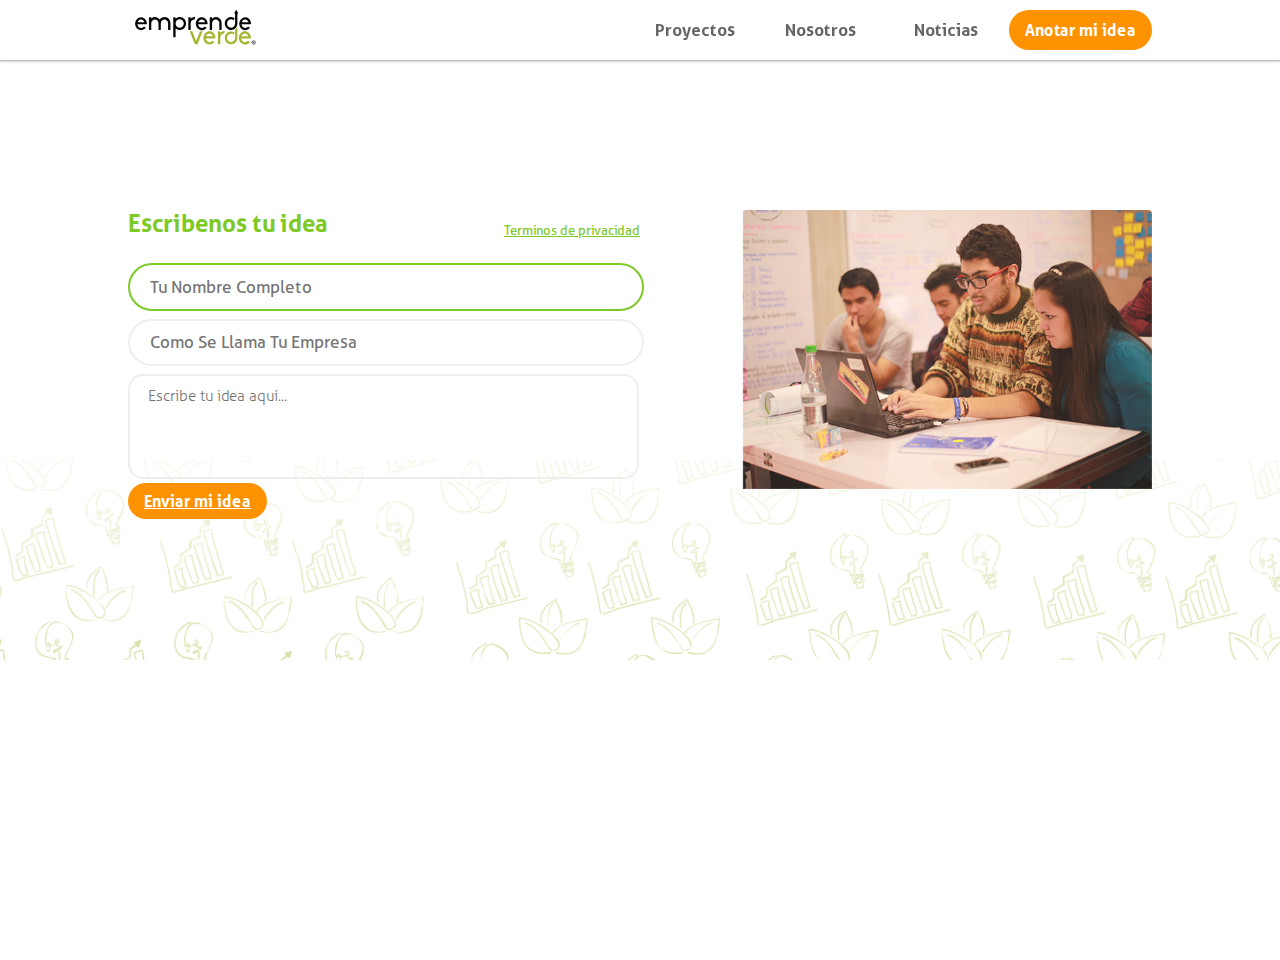
<file: form.html>
<!DOCTYPE html>

	<html lang="es">

	<head>

		<title>Anota tu idea que nosotros te ayudamos a consolidarla</title>
	</head>

	<body>

		<head>
			
			<meta charset="UTF-8">

			<meta http-equiv="X-UA-Compatible" content="IE=edge" />

			<meta name="viewport" content="width=device-width,initial-scale=1">


			<title>Emprendeverde, apoyo de ideas, estudiantes universitarios</title>

			<!-- Dependencias de librerias -->
			<script type="text/javascript" src="lib/bower_components/jquery/dist/jquery.min.js"></script>

			<script type="text/javascript" src="lib/revolution_slider/examples&source/rs-plugin/js/jquery.themepunch.tools.min.js"></script>

			<script type="text/javascript" src="lib/revolution_slider/examples&source/rs-plugin/js/jquery.themepunch.revolution.min.js"></script>

			<link rel="stylesheet" type="text/css" href="lib/revolution_slider/examples&source/rs-plugin/css/settings.css">

			 <!-- load and instantiate ScrollReveal first -->
			<script type="text/javascript" src="lib/bower_components/scrollreveal/dist/scrollreveal.min.js"></script>

			<!-- Importación de depencdencias de estilos -->

			<link rel="stylesheet" type="text/css" href="css/grid_flex.css">

			<link rel="stylesheet" type="text/css" href="css/styles.css">

		</head>

			<nav class="layout-row">

			<div class="flex-lg-10"></div>

			<div class="flex-lg-80 layout-row justify-space-between align-center">
				

				<div class="flex-lg-20">

					<a href="index.html">
						
						<img src="img/logo-main.svg" style="width:133px;">

					</a>


				</div>

				<div class="flex-lg-70 layout-row justify-end" style="position: relative;">
					
					<div class="flex-lg-70 cont-nav layout-row layout-wrap justify-end">
										
								
							<ul class="ul layout-row layout-row justify-end align-start">

								<!-- Item del Nav -->
								<div class="flex-lg-25">

									<li class="li"><a class="a-nav text-white" href="#">proyectos</a>

										<ul class="ul-inner">

											<li class="li-inner"><a class="a-nav" href="#">category 1</a></li>

											<li class="li-inner"><a class="a-nav" href="#">category 2</a></li>

											<li class="li-inner"><a class="a-nav" href="#">category 3</a></li>

										</ul>

									</li>

								</div>
								
								<!-- Item del Nav -->
								<div class="flex-lg-25">

									<li class="li"><a class="a-nav text-white" href="#">Nosotros</a>

										<!-- Lista -->
										<ul class="ul-inner">

											<li class="li-inner"><a class="a-nav" href="#">Reseña histórica</a></li>

											<li class="li-inner"><a class="a-nav" href="#">Que hacemos</a></li>

											<li class="li-inner"><a class="a-nav" href="#">Nuestros valores</a></li>

										</ul>

									</li>

								</div>



								<!-- Item del Nav -->
								<div class="flex-lg-25">

									<li class="li"><a class="a-nav text-white" href="#">Noticias</a></li>

								</div>


							</ul>
					</div>

					<!-- Contenedor de boton -->
					<div class="flex-lg-20 layout-row aling-center justify-center">
						<button class="btn-orange-main">Anotar mi idea</button>
					</div>
				</div>
			</div>

			<div class="flex-lg-10"></div>
		</nav>


		<section class="layout-row layout-wrap align-center" style="margin-top: 60px;height:600px;background-image: url('img/texture_1.png'); background-position: 0em 25em;background-repeat: no-repeat;background-size:cover">

			<div class="flex-lg-10"></div>

			<div class="flex-lg-80 layout-row justify-space-between align-center">

				<div class="flex-lg-50 layout-row justify-space-between">

						
						<div class="layout-row flex-lg-100 layout-wrap">
							<!-- Formulario de contacto  -->
							<!-- titulo formulario -->
							<div class="flex-lg-100 layout-row align-end justify-space-between" style="margin-bottom: 1em;">
								<div>									
									<h2 style="margin:0;">Escribenos tu idea</h2>
								</div>
								<div>
									<span class="meta-text"><a href="#"> Terminos de privacidad</a></span>
								</div>
							</div>
							<!-- Compos del formulario -->
							<div class="layout-row flex-lg-100 layout-wrap">
								<form class="flex-lg-100">
									<div  style="margin-top:0.5em;">
										<div><input type="text" placeholder="Tu nombre completo" autofocus="true" /></div>
									</div>

									<div style="margin-top:0.5em;">
										<div><input type="text" placeholder="como se llama tu empresa" /></div>
									</div>

									<div style="margin-top:0.5em;">
										<div><textarea placeholder="Escribe tu idea aquí..."></textarea></div>
									</div>

									<div style="margin-top:0.5em;">
										<a href="#" class="btn-orange-main">Enviar mi idea</a>
									</div>
								</form>
							</div>
						</div>
						
					
				</div>

				<div class="flex-lg-40" style="overflow:hidden; width:450px; height:300px;border-radius:4px;">
					<img src="img/inscription.png" style="width:100%;">
				</div>
				
			</div>

			<div class="flex-lg-10"></div>

		</section>

	</body>

	</html>
</file>
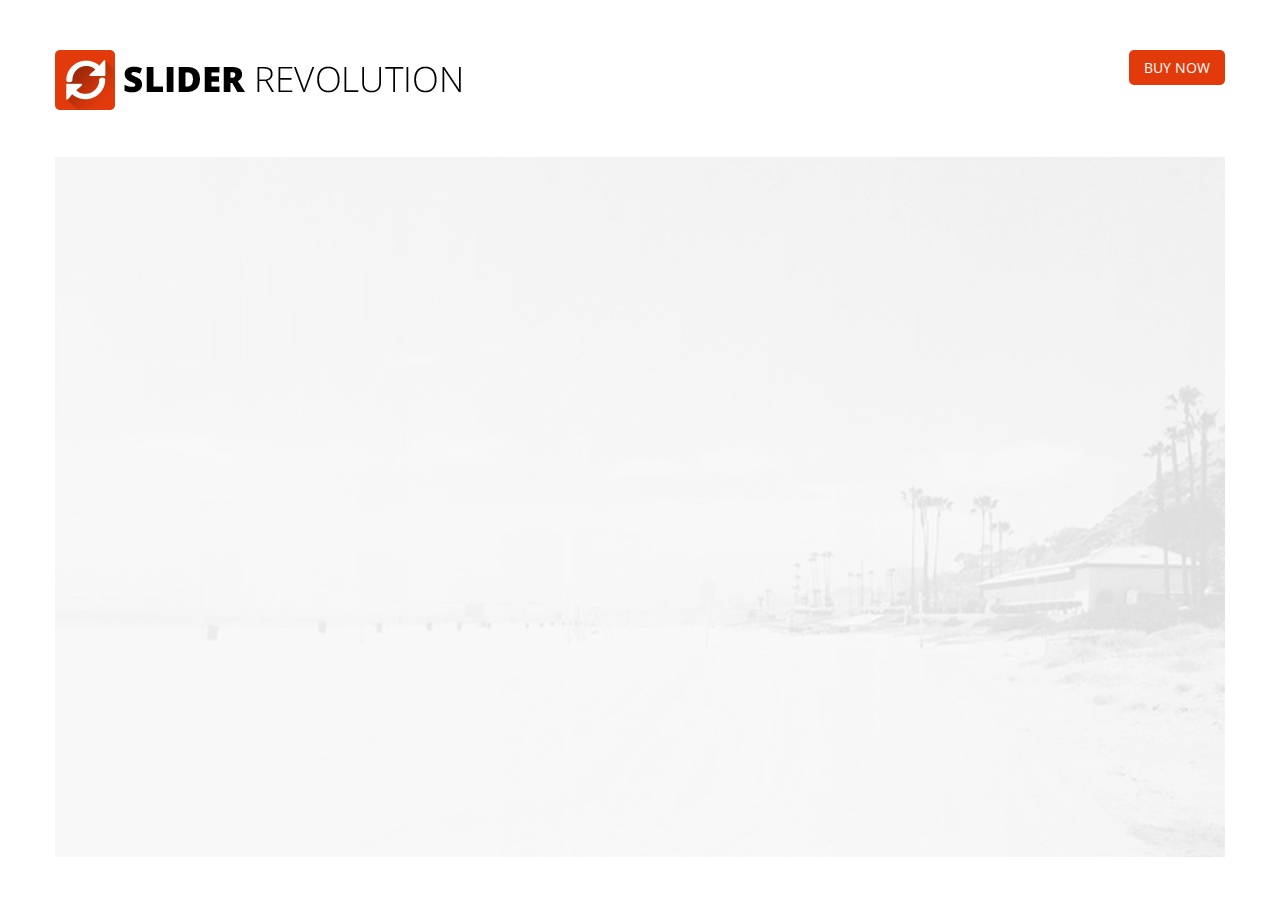
<file: lib/revolution_slider/examples&source/home-boxed.html>
<!DOCTYPE html>


<!--
#######################################
	- THE HEAD PART -
######################################
-->
<head>
	<meta http-equiv="Content-Type" content="text/html; charset=utf-8" />
	<meta http-equiv="X-UA-Compatible" content="IE=edge" />
	<meta name="viewport" content="width=device-width,initial-scale=1">

	<title>SLIDER REVOLUTION -  The Responsive Slider Plugin</title>

    <!-- get jQuery from the google apis -->
    <script type="text/javascript" src="http://ajax.googleapis.com/ajax/libs/jquery/1.10.1/jquery.js"></script>

    <!-- CSS STYLE-->
    <link rel="stylesheet" type="text/css" href="css/style.css" media="screen" />

    <!-- THE PREVIEW STYLE SHEETS, NO NEED TO LOAD IN YOUR DOM -->
    <link rel="stylesheet" type="text/css" href="css/noneed.css" media="screen" />


    <!-- SLIDER REVOLUTION 4.x SCRIPTS  -->

    <script type="text/javascript" src="rs-plugin/js/jquery.themepunch.tools.min.js"></script>
    <script type="text/javascript" src="rs-plugin/js/jquery.themepunch.revolution.min.js"></script>

	<!-- SLIDER REVOLUTION 4.x CSS SETTINGS -->
    <link rel="stylesheet" type="text/css" href="css/extralayers.css" media="screen" />
	<link rel="stylesheet" type="text/css" href="rs-plugin/css/settings.css" media="screen" />

	<!-- GOOGLE FONTS -->
	<link href='http://fonts.googleapis.com/css?family=Open+Sans:300,400,700,800' rel='stylesheet' type='text/css'>

</head>



<!--
#######################################
	- THE BODY PART -
######################################
-->
<body>


	<!-- HEADER -->
	<header>
		<section class="container">
			<article class="logo-container"><a href="http://themes.themepunch.com/?theme=revolution_jq"><div class="logo"></div></a></article>
			<div class="button-holder"><a href="http://codecanyon.net/item/slider-revolution-responsive-jquery-plugin/2580848" target="_blank" class="button"><strong>BUY NOW</strong></a></div>
			<div style="clear:both"></div>
		</section>
	</header> <!-- END OF HEADER -->


	<!-- START REVOLUTION SLIDER 4.5.0 fullwidth mode -->
<link href='http://fonts.googleapis.com/css?family=Open+Sans:300,400,600,700,800' rel='stylesheet' type='text/css'>
<link href='http://fonts.googleapis.com/css?family=Raleway:100,200,300,700,800,900' rel='stylesheet' type='text/css'>

<article class="boxedcontainer">

	<!--
	#################################
		- THEMEPUNCH BANNER -
	#################################
	-->
	<div class="tp-banner-container">
		<div class="tp-banner" >
			<ul>	<!-- SLIDE  -->
	<li data-transition="fade" data-slotamount="7" data-masterspeed="500" data-thumb="images/homeslider_thumb1.jpg"  data-saveperformance="on"  data-title="Intro Slide">
		<!-- MAIN IMAGE -->
		<img src="images/dummy.png"  alt="slidebg1" data-lazyload="images/slidebg1.jpg" data-bgposition="center top" data-bgfit="cover" data-bgrepeat="no-repeat">
		<!-- LAYERS -->

		<!-- LAYER NR. 1 -->
		<div class="tp-caption lft customout rs-parallaxlevel-0"
			data-x="695"
			data-y="83"
			data-customout="x:0;y:0;z:0;rotationX:0;rotationY:0;rotationZ:0;scaleX:0.75;scaleY:0.75;skewX:0;skewY:0;opacity:0;transformPerspective:600;transformOrigin:50% 50%;"
			data-speed="700"
			data-start="1550"
			data-easing="Power3.easeInOut"
			data-elementdelay="0.1"
			data-endelementdelay="0.1"
			style="z-index: 2;"><img src="images/dummy.png" alt="" data-lazyload="images/plate2.png">
		</div>

		<!-- LAYER NR. 2 -->
		<div class="tp-caption lft customout rs-parallaxlevel-0"
			data-x="564"
			data-y="96"
			data-customout="x:0;y:0;z:0;rotationX:0;rotationY:0;rotationZ:0;scaleX:0.75;scaleY:0.75;skewX:0;skewY:0;opacity:0;transformPerspective:600;transformOrigin:50% 50%;"
			data-speed="700"
			data-start="1400"
			data-easing="Power3.easeInOut"
			data-elementdelay="0.1"
			data-endelementdelay="0.1"
			style="z-index: 3;"><img src="images/dummy.png" alt="" data-lazyload="images/plate1.png">
		</div>

		<!-- LAYER NR. 3 -->
		<div class="tp-caption lft customout rs-parallaxlevel-0"
			data-x="480"
			data-y="99"
			data-customout="x:0;y:0;z:0;rotationX:0;rotationY:0;rotationZ:0;scaleX:0.75;scaleY:0.75;skewX:0;skewY:0;opacity:0;transformPerspective:600;transformOrigin:50% 50%;"
			data-speed="700"
			data-start="1100"
			data-easing="Power3.easeInOut"
			data-elementdelay="0.1"
			data-endelementdelay="0.1"
			style="z-index: 4;"><img src="images/dummy.png" alt="" data-lazyload="images/woman1.png">
		</div>

		<!-- LAYER NR. 4 -->
		<div class="tp-caption grey_heavy_72 skewfromrightshort tp-resizeme rs-parallaxlevel-0"
			data-x="197"
			data-y="154"
			data-speed="500"
			data-start="2250"
			data-easing="Power3.easeInOut"
			data-splitin="chars"
			data-splitout="none"
			data-elementdelay="0.1"
			data-endelementdelay="0.1"
			style="z-index: 5; max-width: auto; max-height: auto; white-space: nowrap;">Better!
		</div>

		<!-- LAYER NR. 5 -->
		<div class="tp-caption customin rs-parallaxlevel-0"
			data-x="86"
			data-y="184"
			data-customin="x:0;y:0;z:0;rotationX:0;rotationY:0;rotationZ:0;scaleX:0;scaleY:0;skewX:0;skewY:0;opacity:0;transformPerspective:600;transformOrigin:50% 50%;"
			data-speed="500"
			data-start="2000"
			data-easing="Power3.easeInOut"
			data-elementdelay="0.1"
			data-endelementdelay="0.1"
			style="z-index: 6;"><img src="images/dummy.png" alt="" data-lazyload="images/redbg.png">
		</div>

		<!-- LAYER NR. 6 -->
		<div class="tp-caption black_heavy_60 skewfromleftshort tp-resizeme rs-parallaxlevel-0"
			data-x="-2"
			data-y="133"
			data-speed="500"
			data-start="1850"
			data-easing="Power3.easeInOut"
			data-splitin="chars"
			data-splitout="none"
			data-elementdelay="0.1"
			data-endelementdelay="0.1"
			style="z-index: 7; max-width: auto; max-height: auto; white-space: nowrap;">Now
		</div>

		<!-- LAYER NR. 7 -->
		<div class="tp-caption white_heavy_40 customin tp-resizeme rs-parallaxlevel-0"
			data-x="98"
			data-y="187"
			data-customin="x:0;y:0;z:0;rotationX:0;rotationY:0;rotationZ:0;scaleX:0;scaleY:0;skewX:0;skewY:0;opacity:0;transformPerspective:600;transformOrigin:50% 50%;"
			data-speed="500"
			data-start="2050"
			data-easing="Power3.easeInOut"
			data-splitin="none"
			data-splitout="none"
			data-elementdelay="0.1"
			data-endelementdelay="0.1"
			style="z-index: 8; max-width: auto; max-height: auto; white-space: nowrap;">Even
		</div>

		<!-- LAYER NR. 8 -->
		<div class="tp-caption grey_regular_18 customin tp-resizeme rs-parallaxlevel-0"
			data-x="34"
			data-y="318"
			data-customin="x:0;y:0;z:0;rotationX:0;rotationY:0;rotationZ:0;scaleX:0;scaleY:0;skewX:0;skewY:0;opacity:0;transformPerspective:600;transformOrigin:50% 50%;"
			data-speed="500"
			data-start="2600"
			data-easing="Power3.easeInOut"
			data-splitin="none"
			data-splitout="none"
			data-elementdelay="0.05"
			data-endelementdelay="0.1"
			style="z-index: 9; max-width: auto; max-height: auto; white-space: nowrap;"><div style="text-align:center;">Slider Revolution is the highly acclaimed<br/>
Slide-Based displaying solution, thousands of<br/>
businesses, theme developers and everyday<br/>
people use and love!</div>
		</div>

		<!-- LAYER NR. 9 -->
		<div class="tp-caption black_thin_34 customin tp-resizeme rs-parallaxlevel-0"
			data-x="183"
			data-y="238"
			data-customin="x:0;y:0;z:0;rotationX:90;rotationY:0;rotationZ:0;scaleX:1;scaleY:1;skewX:0;skewY:0;opacity:0;transformPerspective:200;transformOrigin:50% 0%;"
			data-speed="500"
			data-start="2350"
			data-easing="Back.easeOut"
			data-splitin="none"
			data-splitout="none"
			data-elementdelay="0.1"
			data-endelementdelay="0.1"
			style="z-index: 10; max-width: auto; max-height: auto; white-space: nowrap;">In every Way!
		</div>

		<!-- LAYER NR. 10 -->
		<div class="tp-caption customin rs-parallaxlevel-0"
			data-x="6"
			data-y="290"
			data-customin="x:0;y:0;z:0;rotationX:0;rotationY:0;rotationZ:0;scaleX:0;scaleY:0;skewX:0;skewY:0;opacity:0;transformPerspective:600;transformOrigin:50% 50%;"
			data-speed="300"
			data-start="2500"
			data-easing="Power3.easeInOut"
			data-elementdelay="0.1"
			data-endelementdelay="0.1"
			style="z-index: 11;"><img src="images/dummy.png" alt="" data-lazyload="images/greyline.png">
		</div>

		<!-- LAYER NR. 11 -->
		<div class="tp-caption customin tp-resizeme rs-parallaxlevel-0"
			data-x="73"
			data-y="502"
			data-customin="x:0;y:0;z:0;rotationX:0;rotationY:0;rotationZ:0;scaleX:0;scaleY:0;skewX:0;skewY:0;opacity:0;transformPerspective:600;transformOrigin:50% 50%;"
			data-speed="500"
			data-start="2900"
			data-easing="Power3.easeInOut"
			data-splitin="none"
			data-splitout="none"
			data-elementdelay="0.1"
			data-endelementdelay="0.1"
			data-linktoslide="next"
			style="z-index: 12; max-width: auto; max-height: auto; white-space: nowrap;"><a href='#' class='largeredbtn'>CONTINUE THE TOUR</a>
		</div>

		<!-- LAYER NR. 12 -->
		<div class="tp-caption arrowicon customin rs-parallaxlevel-0"
			data-x="303"
			data-y="526"
			data-customin="x:0;y:0;z:0;rotationX:0;rotationY:0;rotationZ:0;scaleX:0;scaleY:0;skewX:0;skewY:0;opacity:0;transformPerspective:600;transformOrigin:50% 50%;"
			data-speed="300"
			data-start="3200"
			data-easing="Power3.easeInOut"
			data-elementdelay="0.1"
			data-endelementdelay="0.1"
			data-linktoslide="next"
			style="z-index: 13;"><div class=" rs-slideloop" 			data-easing="Power3.easeInOut"
			data-speed="0.5"
			data-xs="-5"
			data-xe="5"
			data-ys="0"
			data-ye="0"
>
<img src="images/dummy.png" alt="" data-ww="18" data-hh="11" data-lazyload="images/doublearrow2.png">
		</div>
		</div>
	</li>
	<!-- SLIDE  -->
	<li data-transition="slideleft" data-slotamount="7" data-masterspeed="2000" data-thumb="images/homeslider_thumb2.jpg" data-delay="10000"  data-saveperformance="on"  data-title="Ken Burns Slide">
		<!-- MAIN IMAGE -->
		<img src="images/dummy.png"  alt="laptopmockup_sliderdy" data-lazyload="images/laptopmockup_sliderdy.jpg" data-bgposition="right top" data-kenburns="on" data-duration="12000" data-ease="Power0.easeInOut" data-bgfit="115" data-bgfitend="100" data-bgpositionend="center bottom">
		<!-- LAYERS -->

		<!-- LAYER NR. 1 -->
		<div class="tp-caption customin fadeout rs-parallaxlevel-10"
			data-x="848"
			data-y="196"
			data-customin="x:0;y:0;z:0;rotationX:0;rotationY:0;rotationZ:0;scaleX:0;scaleY:0;skewX:0;skewY:0;opacity:0;transformPerspective:600;transformOrigin:50% 50%;"
			data-speed="300"
			data-start="2700"
			data-easing="Power3.easeInOut"
			data-elementdelay="0.1"
			data-endelementdelay="0.1"
			data-endspeed="300"
			style="z-index: 2;"><img src="images/dummy.png" alt="" data-lazyload="images/redbg_big.png">
		</div>

		<!-- LAYER NR. 2 -->
		<div class="tp-caption light_heavy_70 customin fadeout tp-resizeme rs-parallaxlevel-10"
			data-x="862"
			data-y="204"
			data-customin="x:0;y:0;z:0;rotationX:0;rotationY:0;rotationZ:0;scaleX:0;scaleY:0;skewX:0;skewY:0;opacity:0;transformPerspective:600;transformOrigin:50% 50%;"
			data-speed="300"
			data-start="2850"
			data-easing="Power3.easeInOut"
			data-splitin="none"
			data-splitout="none"
			data-elementdelay="0.1"
			data-endelementdelay="0.1"
			data-endspeed="300"
			style="z-index: 3; max-width: auto; max-height: auto; white-space: nowrap;">Effect
		</div>

		<!-- LAYER NR. 3 -->
		<div class="tp-caption black_heavy_70 skewfromleftshort fadeout tp-resizeme rs-parallaxlevel-10"
			data-x="717"
			data-y="143"
			data-speed="500"
			data-start="2400"
			data-easing="Power3.easeInOut"
			data-splitin="chars"
			data-splitout="none"
			data-elementdelay="0.1"
			data-endelementdelay="0.1"
			data-endspeed="300"
			style="z-index: 4; max-width: auto; max-height: auto; white-space: nowrap;">Ken Burns
		</div>

		<!-- LAYER NR. 4 -->
		<div class="tp-caption black_bold_40 skewfromrightshort fadeout tp-resizeme rs-parallaxlevel-10"
			data-x="937"
			data-y="282"
			data-speed="500"
			data-start="3200"
			data-easing="Power3.easeInOut"
			data-splitin="chars"
			data-splitout="none"
			data-elementdelay="0.1"
			data-endelementdelay="0.1"
			data-endspeed="300"
			style="z-index: 5; max-width: auto; max-height: auto; white-space: nowrap;">Improved!
		</div>

		<!-- LAYER NR. 5 -->
		<div class="tp-caption black_bold_bg_20 sfr fadeout tp-resizeme rs-parallaxlevel-10"
			data-x="970"
			data-y="367"
			data-speed="300"
			data-start="4000"
			data-easing="Power3.easeInOut"
			data-splitin="none"
			data-splitout="none"
			data-elementdelay="0.1"
			data-endelementdelay="0.1"
			data-endspeed="300"
			style="z-index: 6; max-width: auto; max-height: auto; white-space: nowrap;">FASTER
		</div>

		<!-- LAYER NR. 6 -->
		<div class="tp-caption greenbox30 customin fadeout tp-resizeme rs-parallaxlevel-10"
			data-x="939"
			data-y="367"
			data-customin="x:0;y:0;z:0;rotationX:0;rotationY:0;rotationZ:0;scaleX:0;scaleY:0;skewX:0;skewY:0;opacity:0;transformPerspective:600;transformOrigin:50% 50%;"
			data-speed="300"
			data-start="4000"
			data-easing="Power3.easeInOut"
			data-splitin="none"
			data-splitout="none"
			data-elementdelay="0.1"
			data-endelementdelay="0.1"
			data-endspeed="300"
			style="z-index: 7; max-width: auto; max-height: auto; white-space: nowrap;">&nbsp;
		</div>

		<!-- LAYER NR. 7 -->
		<div class="tp-caption arrowicon customin fadeout rs-parallaxlevel-10"
			data-x="948"
			data-y="374"
			data-customin="x:0;y:0;z:0;rotationX:0;rotationY:0;rotationZ:0;scaleX:0;scaleY:0;skewX:0;skewY:0;opacity:0;transformPerspective:600;transformOrigin:50% 50%;"
			data-speed="300"
			data-start="4200"
			data-easing="Power3.easeInOut"
			data-elementdelay="0.1"
			data-endelementdelay="0.1"
			data-endspeed="300"
			style="z-index: 8;"><img src="images/dummy.png" alt="" data-ww="17" data-hh="17" data-lazyload="images/check.png">
		</div>

		<!-- LAYER NR. 8 -->
		<div class="tp-caption black_bold_bg_20 sfr fadeout tp-resizeme rs-parallaxlevel-10"
			data-x="970"
			data-y="407"
			data-speed="300"
			data-start="4500"
			data-easing="Power3.easeInOut"
			data-splitin="none"
			data-splitout="none"
			data-elementdelay="0.1"
			data-endelementdelay="0.1"
			data-endspeed="300"
			style="z-index: 9; max-width: auto; max-height: auto; white-space: nowrap;">SMOOTHER
		</div>

		<!-- LAYER NR. 9 -->
		<div class="tp-caption greenbox30 customin fadeout tp-resizeme rs-parallaxlevel-10"
			data-x="939"
			data-y="407"
			data-customin="x:0;y:0;z:0;rotationX:0;rotationY:0;rotationZ:0;scaleX:0;scaleY:0;skewX:0;skewY:0;opacity:0;transformPerspective:600;transformOrigin:50% 50%;"
			data-speed="300"
			data-start="4500"
			data-easing="Power3.easeInOut"
			data-splitin="none"
			data-splitout="none"
			data-elementdelay="0.1"
			data-endelementdelay="0.1"
			data-endspeed="300"
			style="z-index: 10; max-width: auto; max-height: auto; white-space: nowrap;">&nbsp;
		</div>

		<!-- LAYER NR. 10 -->
		<div class="tp-caption arrowicon customin fadeout rs-parallaxlevel-10"
			data-x="948"
			data-y="414"
			data-customin="x:0;y:0;z:0;rotationX:0;rotationY:0;rotationZ:0;scaleX:0;scaleY:0;skewX:0;skewY:0;opacity:0;transformPerspective:600;transformOrigin:50% 50%;"
			data-speed="300"
			data-start="4700"
			data-easing="Power3.easeInOut"
			data-elementdelay="0.1"
			data-endelementdelay="0.1"
			data-endspeed="300"
			style="z-index: 11;"><img src="images/dummy.png" alt="" data-ww="17" data-hh="17" data-lazyload="images/check.png">
		</div>

		<!-- LAYER NR. 11 -->
		<div class="tp-caption black_bold_bg_20 sfr fadeout tp-resizeme rs-parallaxlevel-10"
			data-x="970"
			data-y="447"
			data-speed="300"
			data-start="5000"
			data-easing="Power3.easeInOut"
			data-splitin="none"
			data-splitout="none"
			data-elementdelay="0.1"
			data-endelementdelay="0.1"
			data-endspeed="300"
			style="z-index: 12; max-width: auto; max-height: auto; white-space: nowrap;">EASY TO USE
		</div>

		<!-- LAYER NR. 12 -->
		<div class="tp-caption greenbox30 customin fadeout tp-resizeme rs-parallaxlevel-10"
			data-x="939"
			data-y="447"
			data-customin="x:0;y:0;z:0;rotationX:0;rotationY:0;rotationZ:0;scaleX:0;scaleY:0;skewX:0;skewY:0;opacity:0;transformPerspective:600;transformOrigin:50% 50%;"
			data-speed="300"
			data-start="5000"
			data-easing="Power3.easeInOut"
			data-splitin="none"
			data-splitout="none"
			data-elementdelay="0.1"
			data-endelementdelay="0.1"
			data-endspeed="300"
			style="z-index: 13; max-width: auto; max-height: auto; white-space: nowrap;">&nbsp;
		</div>

		<!-- LAYER NR. 13 -->
		<div class="tp-caption arrowicon customin fadeout rs-parallaxlevel-10"
			data-x="948"
			data-y="454"
			data-customin="x:0;y:0;z:0;rotationX:0;rotationY:0;rotationZ:0;scaleX:0;scaleY:0;skewX:0;skewY:0;opacity:0;transformPerspective:600;transformOrigin:50% 50%;"
			data-speed="300"
			data-start="5200"
			data-easing="Power3.easeInOut"
			data-elementdelay="0.1"
			data-endelementdelay="0.1"
			data-endspeed="300"
			style="z-index: 14;"><img src="images/dummy.png" alt="" data-ww="17" data-hh="17" data-lazyload="images/check.png">
		</div>
	</li>
	<!-- SLIDE  -->
	<li data-transition="slideup" data-slotamount="7" data-masterspeed="1000" data-thumb="images/homeslider_thumb3.jpg"  data-saveperformance="on"  data-title="Parallax 3D">
		<!-- MAIN IMAGE -->
		<img src="images/dummy.png"  alt="3dbg" data-lazyload="images/3dbg.jpg" data-bgposition="center top" data-bgfit="cover" data-bgrepeat="no-repeat">
		<!-- LAYERS -->

		<!-- LAYER NR. 1 -->
		<div class="tp-caption fullbg_gradient tp-fade tp-resizeme rs-parallaxlevel-10"
			data-x="center" data-hoffset="0"
			data-y="center" data-voffset="0"
			data-speed="2000"
			data-start="12200"
			data-easing="Power4.easeOut"
			data-splitin="none"
			data-splitout="none"
			data-elementdelay="0.1"
			data-endelementdelay="0.1"
			data-endspeed="300"
			style="z-index: 2; max-width: auto; max-height: auto; white-space: nowrap;"><div class=" rs-slideloop" 			data-easing="Power3.easeInOut"
			data-speed="2"
			data-xs="0"
			data-xe="0"
			data-ys="0"
			data-ye="0"
>
&nbsp;
		</div>
		</div>

		<!-- LAYER NR. 2 -->
		<div class="tp-caption lft skewtoleftshort rs-parallaxlevel-9"
			data-x="309"
			data-y="69"
			data-speed="1000"
			data-start="1100"
			data-easing="Power3.easeInOut"
			data-elementdelay="0.1"
			data-endelementdelay="0.1"
			data-end="7000"
data-endspeed="1000"
			style="z-index: 3;"><img src="images/dummy.png" alt="" data-lazyload="images/3dlayer_6.png">
		</div>

		<!-- LAYER NR. 3 -->
		<div class="tp-caption lft skewtoleftshort rs-parallaxlevel-9"
			data-x="-121"
			data-y="-238"
			data-speed="1000"
			data-start="1400"
			data-easing="Power3.easeInOut"
			data-elementdelay="0.1"
			data-endelementdelay="0.1"
			data-end="7300"
data-endspeed="1000"
			style="z-index: 4;"><img src="images/dummy.png" alt="" data-lazyload="images/3dlayer_5.png">
		</div>

		<!-- LAYER NR. 4 -->
		<div class="tp-caption lft skewtoleftshort rs-parallaxlevel-9"
			data-x="-186"
			data-y="81"
			data-speed="1000"
			data-start="1700"
			data-easing="Power3.easeInOut"
			data-elementdelay="0.1"
			data-endelementdelay="0.1"
			data-end="7600"
data-endspeed="1000"
			style="z-index: 5;"><img src="images/dummy.png" alt="" data-lazyload="images/3dlayer_4.png">
		</div>

		<!-- LAYER NR. 5 -->
		<div class="tp-caption lft skewtoleftshort rs-parallaxlevel-3"
			data-x="56"
			data-y="437"
			data-speed="1000"
			data-start="2000"
			data-easing="Power3.easeInOut"
			data-elementdelay="0.1"
			data-endelementdelay="0.1"
			data-end="7900"
data-endspeed="1000"
			style="z-index: 6;"><div class=" rs-slideloop" 			data-easing="Linear.easeNone"
			data-speed="3"
			data-xs="0"
			data-xe="0"
			data-ys="-3"
			data-ye="3"
>
<img src="images/dummy.png" alt="" data-lazyload="images/3dlayer_3.png">
		</div>
		</div>

		<!-- LAYER NR. 6 -->
		<div class="tp-caption lft skewtoleftshort rs-parallaxlevel-2"
			data-x="353"
			data-y="436"
			data-speed="1000"
			data-start="2300"
			data-easing="Power3.easeInOut"
			data-elementdelay="0.1"
			data-endelementdelay="0.1"
			data-end="8200"
data-endspeed="1000"
			style="z-index: 7;"><div class=" rs-slideloop" 			data-easing="Linear.easeNone"
			data-speed="2.5"
			data-xs="0"
			data-xe="0"
			data-ys="-4"
			data-ye="3"
>
<img src="images/dummy.png" alt="" data-lazyload="images/3dlayer_2.png">
		</div>
		</div>

		<!-- LAYER NR. 7 -->
		<div class="tp-caption lft skewtoleftshort rs-parallaxlevel-1"
			data-x="100"
			data-y="55"
			data-speed="1000"
			data-start="2600"
			data-easing="Power3.easeInOut"
			data-elementdelay="0.1"
			data-endelementdelay="0.1"
			data-end="8500"
data-endspeed="1000"
			style="z-index: 8;"><div class=" rs-slideloop" 			data-easing="Linear.easeNone"
			data-speed="2"
			data-xs="0"
			data-xe="0"
			data-ys="-5"
			data-ye="5"
>
<img src="images/dummy.png" alt="" data-lazyload="images/3dlayer_1.png">
		</div>
		</div>

		<!-- LAYER NR. 8 -->
		<div class="tp-caption light_heavy_70_shadowed lfr randomrotateout tp-resizeme rs-parallaxlevel-10"
			data-x="620"
			data-y="162"
			data-speed="1000"
			data-start="2900"
			data-easing="Power3.easeInOut"
			data-splitin="none"
			data-splitout="none"
			data-elementdelay="0.1"
			data-endelementdelay="0.1"
			data-end="9000"
data-endspeed="1000"
			style="z-index: 9; max-width: auto; max-height: auto; white-space: nowrap;">Feature Packed
		</div>

		<!-- LAYER NR. 9 -->
		<div class="tp-caption black_heavy_60 customin randomrotateout tp-resizeme rs-parallaxlevel-10"
			data-x="825"
			data-y="230"
			data-customin="x:0;y:0;z:0;rotationX:90;rotationY:0;rotationZ:0;scaleX:1;scaleY:1;skewX:0;skewY:0;opacity:0;transformPerspective:200;transformOrigin:50% 0%;"
			data-speed="1000"
			data-start="3000"
			data-easing="Power4.easeOut"
			data-splitin="chars"
			data-splitout="none"
			data-elementdelay="0.1"
			data-endelementdelay="0.1"
			data-end="9200"
data-endspeed="1000"
			style="z-index: 10; max-width: auto; max-height: auto; white-space: nowrap;">To the Max!
		</div>

		<!-- LAYER NR. 10 -->
		<div class="tp-caption black_bold_bg_20 skewfromright randomrotateout tp-resizeme rs-parallaxlevel-10"
			data-x="840"
			data-y="320"
			data-speed="1000"
			data-start="3500"
			data-easing="Power3.easeInOut"
			data-splitin="none"
			data-splitout="none"
			data-elementdelay="0.1"
			data-endelementdelay="0.1"
			data-end="9400"
data-endspeed="1000"
			style="z-index: 11; max-width: auto; max-height: auto; white-space: nowrap;">Visually Craft Sliders
		</div>

		<!-- LAYER NR. 11 -->
		<div class="tp-caption black_bold_bg_20 skewfromright randomrotateout tp-resizeme rs-parallaxlevel-10"
			data-x="840"
			data-y="360"
			data-speed="1000"
			data-start="3600"
			data-easing="Power3.easeInOut"
			data-splitin="none"
			data-splitout="none"
			data-elementdelay="0.1"
			data-endelementdelay="0.1"
			data-end="9600"
data-endspeed="1000"
			style="z-index: 12; max-width: auto; max-height: auto; white-space: nowrap;">Custom Animation Builder
		</div>

		<!-- LAYER NR. 12 -->
		<div class="tp-caption black_bold_bg_20 skewfromright randomrotateout tp-resizeme rs-parallaxlevel-10"
			data-x="840"
			data-y="400"
			data-speed="1000"
			data-start="3700"
			data-easing="Power3.easeInOut"
			data-splitin="none"
			data-splitout="none"
			data-elementdelay="0.1"
			data-endelementdelay="0.1"
			data-end="9750"
data-endspeed="1000"
			style="z-index: 13; max-width: auto; max-height: auto; white-space: nowrap;">Timeline Based Animation
		</div>

		<!-- LAYER NR. 13 -->
		<div class="tp-caption black_bold_bg_20 skewfromright randomrotateout tp-resizeme rs-parallaxlevel-10"
			data-x="840"
			data-y="440"
			data-speed="1000"
			data-start="3800"
			data-easing="Power3.easeInOut"
			data-splitin="none"
			data-splitout="none"
			data-elementdelay="0.1"
			data-endelementdelay="0.1"
			data-end="10000"
data-endspeed="1000"
			style="z-index: 14; max-width: auto; max-height: auto; white-space: nowrap;">Advanced Video Support
		</div>

		<!-- LAYER NR. 14 -->
		<div class="tp-caption green_bold_bg_20 skewfromright randomrotateout tp-resizeme rs-parallaxlevel-10"
			data-x="840"
			data-y="480"
			data-speed="1000"
			data-start="3900"
			data-easing="Power3.easeInOut"
			data-splitin="none"
			data-splitout="none"
			data-elementdelay="0.1"
			data-endelementdelay="0.1"
			data-end="10200"
data-endspeed="1000"
			style="z-index: 15; max-width: auto; max-height: auto; white-space: nowrap;">And Much More ...
		</div>

		<!-- LAYER NR. 15 -->
		<div class="tp-caption fullrounded customin rs-parallaxlevel-10"
			data-x="center" data-hoffset="0"
			data-y="center" data-voffset="0"
			data-customin="x:0;y:0;z:0;rotationX:0;rotationY:0;rotationZ:0;scaleX:0;scaleY:0;skewX:0;skewY:0;opacity:0;transformPerspective:600;transformOrigin:50% 50%;"
			data-speed="600"
			data-start="10500"
			data-easing="Power4.easeInOut"
			data-elementdelay="0.1"
			data-endelementdelay="0.1"
			data-endspeed="300"
			style="z-index: 16;"><div class=" rs-slideloop" 			data-easing="Power3.easeInOut"
			data-speed="2"
			data-xs="0"
			data-xe="0"
			data-ys="0"
			data-ye="0"
>
<img src="images/dummy.png" alt="" data-lazyload="images/redbg.jpg">
		</div>
		</div>

		<!-- LAYER NR. 16 -->
		<div class="tp-caption white_thin_34 customin randomrotateout tp-resizeme rs-parallaxlevel-10"
			data-x="center" data-hoffset="0"
			data-y="center" data-voffset="-60"
			data-customin="x:0;y:0;z:0;rotationX:90;rotationY:0;rotationZ:0;scaleX:1;scaleY:1;skewX:0;skewY:0;opacity:0;transformPerspective:200;transformOrigin:50% 0%;"
			data-speed="300"
			data-start="11000"
			data-easing="Power3.easeInOut"
			data-splitin="none"
			data-splitout="none"
			data-elementdelay="0.1"
			data-endelementdelay="0.1"
			data-endspeed="1000"
			style="z-index: 17; max-width: auto; max-height: auto; white-space: nowrap;">Get Started with
		</div>

		<!-- LAYER NR. 17 -->
		<div class="tp-caption white_heavy_70 customin randomrotateout tp-resizeme rs-parallaxlevel-10"
			data-x="center" data-hoffset="0"
			data-y="center" data-voffset="0"
			data-customin="x:0;y:0;z:0;rotationX:0;rotationY:0;rotationZ:0;scaleX:5;scaleY:5;skewX:0;skewY:0;opacity:0;transformPerspective:600;transformOrigin:50% 50%;"
			data-speed="300"
			data-start="11300"
			data-easing="Power3.easeInOut"
			data-splitin="none"
			data-splitout="none"
			data-elementdelay="0.1"
			data-endelementdelay="0.1"
			data-endspeed="1000"
			style="z-index: 18; max-width: auto; max-height: auto; white-space: nowrap;"><div class=" rs-slideloop" 			data-easing="Power3.easeInOut"
			data-speed="2"
			data-xs="0"
			data-xe="0"
			data-ys="0"
			data-ye="0"
>
SLIDER REVOLUTION
		</div>
		</div>

		<!-- LAYER NR. 18 -->
		<div class="tp-caption noshadow skewfromright randomrotateout tp-resizeme rs-parallaxlevel-0"
			data-x="center" data-hoffset="0"
			data-y="center" data-voffset="100"
			data-speed="300"
			data-start="11600"
			data-easing="Power3.easeInOut"
			data-splitin="none"
			data-splitout="none"
			data-elementdelay="0.1"
			data-endelementdelay="0.1"
			data-endspeed="1000"
			style="z-index: 19; max-width: auto; max-height: auto; white-space: nowrap;"><div class=" rs-slideloop" 			data-easing="Power3.easeInOut"
			data-speed="2"
			data-xs="0"
			data-xe="0"
			data-ys="0"
			data-ye="0"
>
<a href="http://codecanyon.net/item/slider-revolution-responsive-wordpress-plugin/2751380?ref=themepunch" class="largeredbtn" target="_blank">PURCHASE ON CODECANYON</a>
		</div>
		</div>

		<!-- LAYER NR. 19 -->
		<div class="tp-caption arrowicon customin fadeout rs-parallaxlevel-0"
			data-x="696"
			data-y="444"
			data-customin="x:0;y:0;z:0;rotationX:0;rotationY:0;rotationZ:0;scaleX:0;scaleY:0;skewX:0;skewY:0;opacity:0;transformPerspective:600;transformOrigin:50% 50%;"
			data-speed="300"
			data-start="11900"
			data-easing="Power3.easeInOut"
			data-elementdelay="0.1"
			data-endelementdelay="0.1"
			data-endspeed="300"
			style="z-index: 20;"><div class=" rs-slideloop" 			data-easing="Power3.easeInOut"
			data-speed="0.5"
			data-xs="-5"
			data-xe="5"
			data-ys="0"
			data-ye="0"
>
<a href="http://codecanyon.net/item/slider-revolution-responsive-wordpress-plugin/2751380?ref=themepunch" target="_blank"><img src="images/dummy.png" alt="" data-ww="18" data-hh="11" data-lazyload="images/doublearrow2.png"></a>
		</div>
		</div>
	</li>
	<!-- SLIDE  -->
	<li data-transition="zoomin" data-slotamount="7" data-masterspeed="1500" data-thumb="images/homeslider_thumb4.jpg"  data-saveperformance="on"  data-title="Mobile Interaction">
		<!-- MAIN IMAGE -->
		<img src="images/dummy.png"  alt="slidebg2" data-lazyload="images/slidebg2.jpg" data-bgposition="center top" data-bgfit="cover" data-bgrepeat="no-repeat">
		<!-- LAYERS -->

		<!-- LAYER NR. 1 -->
		<div class="tp-caption lfb rs-parallaxlevel-9"
			data-x="center" data-hoffset="-40"
			data-y="bottom" data-voffset="-10"
			data-speed="1500"
			data-start="2400"
			data-easing="Power4.easeInOut"
			data-elementdelay="0.1"
			data-endelementdelay="0.1"
			data-endspeed="300"
			style="z-index: 2;"><img src="images/dummy.png" alt="" data-lazyload="images/ipad2.png">
		</div>

		<!-- LAYER NR. 2 -->
		<div class="tp-caption customin rs-parallaxlevel-1"
			data-x="515"
			data-y="331"
			data-customin="x:0;y:0;z:0;rotationX:0;rotationY:0;rotationZ:0;scaleX:0;scaleY:0;skewX:0;skewY:0;opacity:0;transformPerspective:600;transformOrigin:50% 50%;"
			data-speed="500"
			data-start="4400"
			data-easing="Power4.easeInOut"
			data-elementdelay="0.1"
			data-endelementdelay="0.1"
			data-endspeed="300"
			style="z-index: 3;"><div class=" rs-pulse" 			data-easing="Power4.easeInOut"
			data-speed="0.5"
			data-zoomstart="0.75"
			data-zoomend="1"
>
<img src="images/dummy.png" alt="" data-lazyload="images/pulse1.png">
		</div>
		</div>

		<!-- LAYER NR. 3 -->
		<div class="tp-caption lfb rs-parallaxlevel-1"
			data-x="94"
			data-y="322"
			data-speed="1500"
			data-start="3400"
			data-easing="Power4.easeInOut"
			data-elementdelay="0.1"
			data-endelementdelay="0.1"
			data-endspeed="300"
			style="z-index: 4;"><img src="images/dummy.png" alt="" data-lazyload="images/hand1.png">
		</div>

		<!-- LAYER NR. 4 -->
		<div class="tp-caption lfb rs-parallaxlevel-9"
			data-x="693"
			data-y="191"
			data-speed="1500"
			data-start="2900"
			data-easing="Power4.easeInOut"
			data-elementdelay="0.1"
			data-endelementdelay="0.1"
			data-endspeed="300"
			style="z-index: 5;"><img src="images/dummy.png" alt="" data-lazyload="images/iphone.png">
		</div>

		<!-- LAYER NR. 5 -->
		<div class="tp-caption black_heavy_70 customin randomrotateout tp-resizeme rs-parallaxlevel-5"
			data-x="315"
			data-y="40"
			data-customin="x:0;y:100;z:0;rotationX:0;rotationY:0;rotationZ:0;scaleX:1;scaleY:3;skewX:0;skewY:0;opacity:0;transformPerspective:600;transformOrigin:0% 0%;"
			data-speed="500"
			data-start="1400"
			data-easing="Power3.easeInOut"
			data-splitin="chars"
			data-splitout="none"
			data-elementdelay="0.1"
			data-endelementdelay="0.1"
			data-endspeed="600"
			style="z-index: 6; max-width: auto; max-height: auto; white-space: nowrap;">Mobile
		</div>

		<!-- LAYER NR. 6 -->
		<div class="tp-caption customin randomrotateout rs-parallaxlevel-7"
			data-x="434"
			data-y="98"
			data-customin="x:0;y:0;z:0;rotationX:0;rotationY:0;rotationZ:0;scaleX:0;scaleY:0;skewX:0;skewY:0;opacity:0;transformPerspective:600;transformOrigin:50% 50%;"
			data-speed="300"
			data-start="1900"
			data-easing="Power3.easeInOut"
			data-elementdelay="0.1"
			data-endelementdelay="0.1"
			data-endspeed="600"
			style="z-index: 7;"><img src="images/dummy.png" alt="" data-lazyload="images/largegreen.png">
		</div>

		<!-- LAYER NR. 7 -->
		<div class="tp-caption light_heavy_70 customin randomrotateout tp-resizeme rs-parallaxlevel-7"
			data-x="448"
			data-y="106"
			data-customin="x:0;y:0;z:0;rotationX:0;rotationY:0;rotationZ:0;scaleX:0;scaleY:0;skewX:0;skewY:0;opacity:0;transformPerspective:600;transformOrigin:50% 50%;"
			data-speed="300"
			data-start="2200"
			data-easing="Power3.easeInOut"
			data-splitin="none"
			data-splitout="none"
			data-elementdelay="0.1"
			data-endelementdelay="0.1"
			data-endspeed="600"
			style="z-index: 8; max-width: auto; max-height: auto; white-space: nowrap;">Device
		</div>

		<!-- LAYER NR. 8 -->
		<div class="tp-caption black_bold_40 skewfromrightshort randomrotateout tp-resizeme rs-parallaxlevel-6"
			data-x="619"
			data-y="177"
			data-speed="500"
			data-start="2500"
			data-easing="Power3.easeInOut"
			data-splitin="chars"
			data-splitout="none"
			data-elementdelay="0.1"
			data-endelementdelay="0.1"
			data-endspeed="600"
			style="z-index: 9; max-width: auto; max-height: auto; white-space: nowrap;">Interaction
		</div>
	</li>
	<!-- SLIDE  -->
	<li data-transition="zoomout" data-slotamount="1" data-masterspeed="1500" data-thumb="images/homeslider_thumb5.jpg"  data-saveperformance="on"  data-title="Fixed-Size Video">
		<!-- MAIN IMAGE -->
		<img src="images/dummy.png"  alt="citybg" data-lazyload="images/citybg.jpg" data-bgposition="center top" data-bgfit="cover" data-bgrepeat="no-repeat">
		<!-- LAYERS -->

		<!-- LAYER NR. 1 -->
		<div class="tp-caption white_bold_bg_20 sfl tp-resizeme rs-parallaxlevel-10"
			data-x="766"
			data-y="373"
			data-speed="1000"
			data-start="2600"
			data-easing="Power3.easeInOut"
			data-splitin="none"
			data-splitout="none"
			data-elementdelay="0.1"
			data-endelementdelay="0.1"
			data-endspeed="300"
			style="z-index: 2; max-width: auto; max-height: auto; white-space: nowrap;">Vimeo
		</div>

		<!-- LAYER NR. 2 -->
		<div class="tp-caption red_bold_bg_20 sfl tp-resizeme rs-parallaxlevel-10"
			data-x="766"
			data-y="408"
			data-speed="1000"
			data-start="2900"
			data-easing="Power3.easeInOut"
			data-splitin="none"
			data-splitout="none"
			data-elementdelay="0.1"
			data-endelementdelay="0.1"
			data-endspeed="300"
			style="z-index: 3; max-width: auto; max-height: auto; white-space: nowrap;">YouTube
		</div>

		<!-- LAYER NR. 3 -->
		<div class="tp-caption blue_bold_bg_20 sfl tp-resizeme rs-parallaxlevel-10"
			data-x="768"
			data-y="443"
			data-speed="1000"
			data-start="3200"
			data-easing="Power3.easeInOut"
			data-splitin="none"
			data-splitout="none"
			data-elementdelay="0.1"
			data-endelementdelay="0.1"
			data-endspeed="300"
			style="z-index: 4; max-width: auto; max-height: auto; white-space: nowrap;">HTML5
		</div>

		<!-- LAYER NR. 4 -->
		<div class="tp-caption customin rs-parallaxlevel-6"
			data-x="925"
			data-y="299"
			data-customin="x:0;y:0;z:0;rotationX:0;rotationY:0;rotationZ:0;scaleX:0;scaleY:0;skewX:0;skewY:0;opacity:0;transformPerspective:600;transformOrigin:50% 50%;"
			data-speed="300"
			data-start="1400"
			data-easing="Power3.easeInOut"
			data-elementdelay="0.1"
			data-endelementdelay="0.1"
			data-endspeed="300"
			style="z-index: 5;"><img src="images/dummy.png" alt="" data-lazyload="images/redbg.png">
		</div>

		<!-- LAYER NR. 5 -->
		<div class="tp-caption light_heavy_40 customin tp-resizeme rs-parallaxlevel-6"
			data-x="940"
			data-y="302"
			data-customin="x:0;y:0;z:0;rotationX:0;rotationY:0;rotationZ:0;scaleX:0;scaleY:0;skewX:0;skewY:0;opacity:0;transformPerspective:600;transformOrigin:50% 50%;"
			data-speed="300"
			data-start="1700"
			data-easing="Power3.easeInOut"
			data-splitin="none"
			data-splitout="none"
			data-elementdelay="0.1"
			data-endelementdelay="0.1"
			data-endspeed="300"
			style="z-index: 6; max-width: auto; max-height: auto; white-space: nowrap;">with
		</div>

		<!-- LAYER NR. 6 -->
		<div class="tp-caption black_heavy_60 lft tp-resizeme rs-parallaxlevel-9"
			data-x="808"
			data-y="251"
			data-speed="600"
			data-start="1100"
			data-easing="Power3.easeInOut"
			data-splitin="chars"
			data-splitout="none"
			data-elementdelay="0.1"
			data-endelementdelay="0.1"
			data-endspeed="300"
			style="z-index: 7; max-width: auto; max-height: auto; white-space: nowrap;">Videos
		</div>

		<!-- LAYER NR. 7 -->
		<div class="tp-caption light_heavy_70 lfr tp-resizeme rs-parallaxlevel-8"
			data-x="1045"
			data-y="282"
			data-speed="600"
			data-start="2000"
			data-easing="Power3.easeInOut"
			data-splitin="chars"
			data-splitout="none"
			data-elementdelay="0.1"
			data-endelementdelay="0.1"
			data-endspeed="300"
			style="z-index: 8; max-width: auto; max-height: auto; white-space: nowrap;">API
		</div>

		<!-- LAYER NR. 8 -->
		<div class="tp-caption white_thin_34 customin tp-resizeme rs-parallaxlevel-7"
			data-x="1001"
			data-y="347"
			data-customin="x:0;y:0;z:0;rotationX:0;rotationY:0;rotationZ:0;scaleX:0;scaleY:0;skewX:0;skewY:0;opacity:0;transformPerspective:600;transformOrigin:50% 50%;"
			data-speed="300"
			data-start="2300"
			data-easing="Power3.easeInOut"
			data-splitin="none"
			data-splitout="none"
			data-elementdelay="0.1"
			data-endelementdelay="0.1"
			data-endspeed="300"
			style="z-index: 9; max-width: auto; max-height: auto; white-space: nowrap;">Functions
		</div>

		<!-- LAYER NR. 9 -->
		<div class="tp-caption customin fadeout rs-parallaxlevel-10"
			data-x="-122"
			data-y="12"
			data-customin="x:0;y:0;z:0;rotationX:0;rotationY:0;rotationZ:0;scaleX:0;scaleY:0;skewX:0;skewY:0;opacity:0;transformPerspective:600;transformOrigin:50% 50%;"
			data-speed="500"
			data-start="1100"
			data-easing="Power3.easeInOut"
			data-elementdelay="0.1"
			data-endelementdelay="0.1"
			data-endspeed="600"
			style="z-index: 10;"><img src="images/dummy.png" alt="" data-lazyload="images/ipad_dark.png">
		</div>

		<!-- LAYER NR. 10 -->
		<div class="tp-caption tp-fade fadeout rs-parallaxlevel-0"
			data-x="78"
			data-y="103"
			data-speed="300"
			data-start="1450"
			data-easing="Power3.easeInOut"
			data-elementdelay="0.1"
			data-endelementdelay="0.1"
			data-endspeed="600"
			data-autoplay="false"
			data-autoplayonlyfirsttime="false"
			style="z-index: 11;"><iframe src='http://player.vimeo.com/video/76127035?title=0&byline=0&portrait=0;api=1' width='625' height='467' style='width:625px;height:467px;'></iframe>
		</div>
	</li>
	<!-- SLIDE  -->
	<li data-transition="fade" data-slotamount="7" data-masterspeed="600" data-thumb="images/homeslider_thumb6.jpg"  data-saveperformance="on"  data-title="Full-Width Video">
		<!-- MAIN IMAGE -->
		<img src="images/dummy.png" style='background-color:#000000' alt="" data-lazyload="images/images/transparent.png" data-bgposition="center top" data-bgfit="cover" data-bgrepeat="no-repeat">
		<!-- LAYERS -->

		<!-- LAYER NR. 1 -->
		<div class="tp-caption tp-fade stb fullscreenvideo rs-parallaxlevel-0"
			data-x="0"
			data-y="0"
			data-speed="500"
			data-start="1000"
			data-easing="Power1.easeOut"
			data-elementdelay="0.1"
			data-endelementdelay="0.1"
			data-endspeed="600"
			data-endeasing="Power1.easeOut"
			data-autoplay="true"
			data-autoplayonlyfirsttime="false"
			data-nextslideatend="true"
 data-forcerewind="on"			style="z-index: 2;"><iframe src='http://player.vimeo.com/video/94502406?title=0&byline=0&portrait=0;api=1' width='100%' height='100%' style='width:100%px;height:100%px;'></iframe>
		</div>

		<!-- LAYER NR. 2 -->
		<div class="tp-caption blue_bold_bg_20 lft ltt tp-resizeme rs-parallaxlevel-0"
			data-x="center" data-hoffset="0"
			data-y="30"
			data-speed="1000"
			data-start="1500"
			data-easing="Power3.easeInOut"
			data-splitin="none"
			data-splitout="none"
			data-elementdelay="0.1"
			data-endelementdelay="0.1"
			data-end="5200"
data-endspeed="1000"
			style="z-index: 3; max-width: auto; max-height: auto; white-space: nowrap;">Now Showing a Full-Width Video
		</div>
	</li>
</ul>
<div class="tp-bannertimer"></div>	</div>
</div>
</article>
			<script type="text/javascript">

				jQuery(document).ready(function() {



					jQuery('.tp-banner').show().revolution(
					{
						dottedOverlay:"none",
						delay:16000,
						startwidth:1170,
						startheight:700,
						hideThumbs:200,

						thumbWidth:100,
						thumbHeight:50,
						thumbAmount:5,

						navigationType:"bullet",
						navigationArrows:"solo",
						navigationStyle:"preview1",

						touchenabled:"on",
						onHoverStop:"on",

						swipe_velocity: 0.7,
						swipe_min_touches: 1,
						swipe_max_touches: 1,
						drag_block_vertical: false,

												parallax:"mouse",
						parallaxBgFreeze:"on",
						parallaxLevels:[7,4,3,2,5,4,3,2,1,0],

						keyboardNavigation:"off",

						navigationHAlign:"center",
						navigationVAlign:"bottom",
						navigationHOffset:0,
						navigationVOffset:20,

						soloArrowLeftHalign:"left",
						soloArrowLeftValign:"center",
						soloArrowLeftHOffset:20,
						soloArrowLeftVOffset:0,

						soloArrowRightHalign:"right",
						soloArrowRightValign:"center",
						soloArrowRightHOffset:20,
						soloArrowRightVOffset:0,

						shadow:0,
						fullWidth:"on",
						fullScreen:"off",

						spinner:"spinner4",

						stopLoop:"off",
						stopAfterLoops:-1,
						stopAtSlide:-1,

						shuffle:"off",

						autoHeight:"off",
						forceFullWidth:"off",



						hideThumbsOnMobile:"off",
						hideNavDelayOnMobile:1500,
						hideBulletsOnMobile:"off",
						hideArrowsOnMobile:"off",
						hideThumbsUnderResolution:0,

						hideSliderAtLimit:0,
						hideCaptionAtLimit:0,
						hideAllCaptionAtLilmit:0,
						startWithSlide:0,
						videoJsPath:"rs-plugin/videojs/",
						fullScreenOffsetContainer: ""
					});




				});	//ready

			</script>

<!-- END REVOLUTION SLIDER -->
	</div>
</div>





</body>
</file>
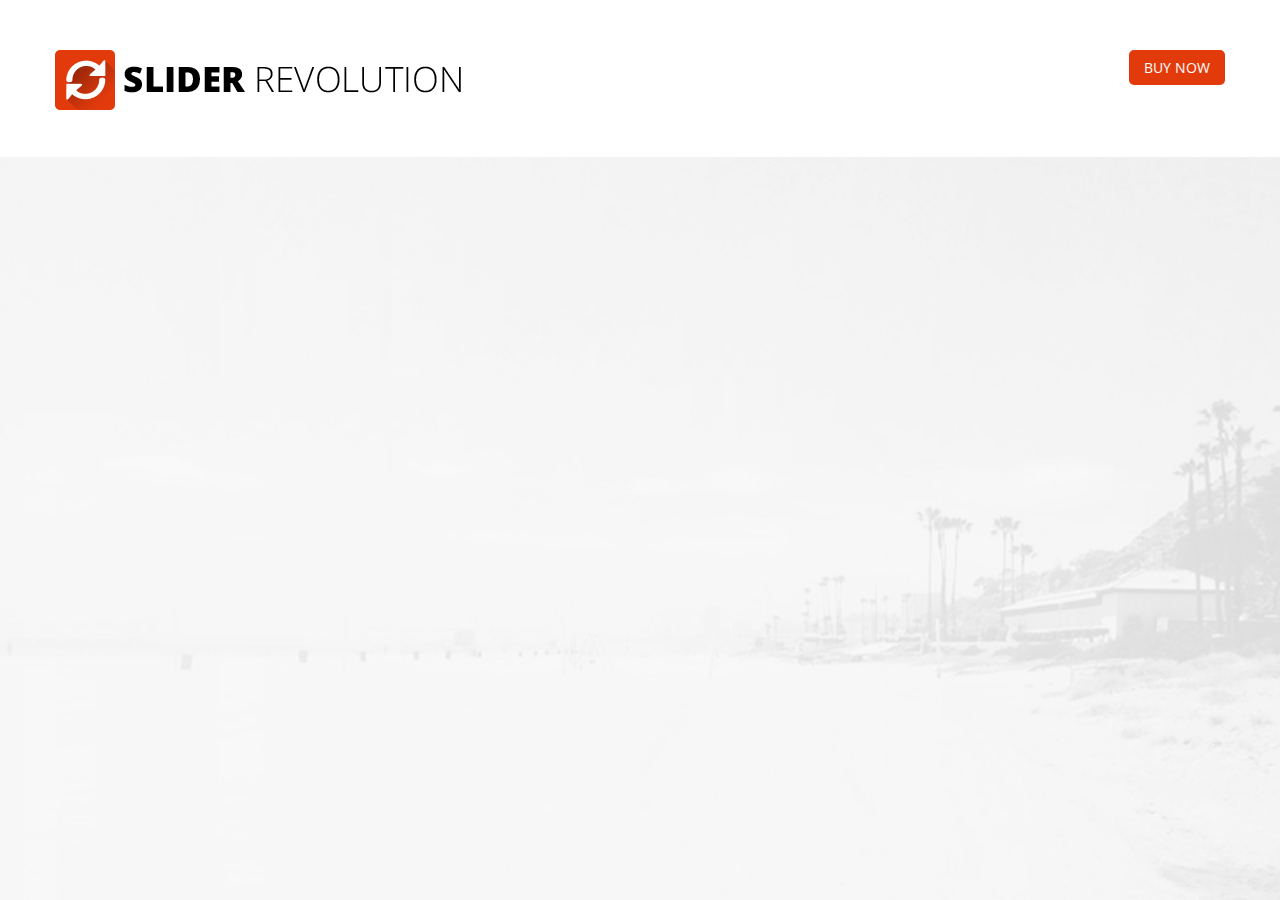
<file: lib/revolution_slider/examples&source/home-fullscreen.html>
<!DOCTYPE html>


<!--
#######################################
	- THE HEAD PART -
######################################
-->
<head>
	<meta http-equiv="Content-Type" content="text/html; charset=utf-8" />
	<meta http-equiv="X-UA-Compatible" content="IE=edge" />
	<meta name="viewport" content="width=device-width,initial-scale=1">

	<title>SLIDER REVOLUTION -  The Responsive Slider Plugin</title>

    <!-- get jQuery from the google apis -->
    <script type="text/javascript" src="http://ajax.googleapis.com/ajax/libs/jquery/1.10.1/jquery.js"></script>

    <!-- CSS STYLE-->
    <link rel="stylesheet" type="text/css" href="css/style.css" media="screen" />

    <!-- THE PREVIEW STYLE SHEETS, NO NEED TO LOAD IN YOUR DOM -->
    <link rel="stylesheet" type="text/css" href="css/noneed.css" media="screen" />


    <!-- SLIDER REVOLUTION 4.x SCRIPTS  -->
    
     <script type="text/javascript" src="rs-plugin/js/jquery.themepunch.tools.min.js"></script>   
    <script type="text/javascript" src="rs-plugin/js/jquery.themepunch.revolution.min.js"></script>


	<!-- SLIDER REVOLUTION 4.x CSS SETTINGS -->
    <link rel="stylesheet" type="text/css" href="css/extralayers.css" media="screen" />	
	<link rel="stylesheet" type="text/css" href="rs-plugin/css/settings.css" media="screen" />

	<!-- GOOGLE FONTS -->
	<link href='http://fonts.googleapis.com/css?family=Open+Sans:300,400,700,800' rel='stylesheet' type='text/css'>

</head>



<!--
#######################################
	- THE BODY PART -
######################################
-->
<body>

	
	<!-- HEADER -->
	<header class="header">
		<section class="container">
			<article class="logo-container"><a href="http://themes.themepunch.com/?theme=revolution_jq"><div class="logo"></div></a></article>
			<div class="button-holder"><a href="http://codecanyon.net/item/slider-revolution-responsive-jquery-plugin/2580848" target="_blank" class="button"><strong>BUY NOW</strong></a></div>
			<div style="clear:both"></div>
		</section>
	</header> <!-- END OF HEADER -->


	<!-- START REVOLUTION SLIDER 4.5.0 fullwidth mode -->
<link href='http://fonts.googleapis.com/css?family=Open+Sans:300,400,600,700,800' rel='stylesheet' type='text/css'>
<link href='http://fonts.googleapis.com/css?family=Raleway:100,200,300,700,800,900' rel='stylesheet' type='text/css'>



	<!--
	#################################
		- THEMEPUNCH BANNER -
	#################################
	-->
	<div class="tp-banner-container">
		<div class="tp-banner" >
			<ul>	<!-- SLIDE  -->
	<li data-transition="fade" data-slotamount="7" data-masterspeed="500" data-thumb="images/homeslider_thumb1.jpg"  data-saveperformance="on"  data-title="Intro Slide">
		<!-- MAIN IMAGE -->
		<img src="images/dummy.png"  alt="slidebg1" data-lazyload="images/slidebg1.jpg" data-bgposition="center top" data-bgfit="cover" data-bgrepeat="no-repeat">
		<!-- LAYERS -->

		<!-- LAYER NR. 1 -->
		<div class="tp-caption lft customout rs-parallaxlevel-0"
			data-x="695"
			data-y="83" 
			data-customout="x:0;y:0;z:0;rotationX:0;rotationY:0;rotationZ:0;scaleX:0.75;scaleY:0.75;skewX:0;skewY:0;opacity:0;transformPerspective:600;transformOrigin:50% 50%;"
			data-speed="700"
			data-start="1550"
			data-easing="Power3.easeInOut"
			data-elementdelay="0.1"
			data-endelementdelay="0.1"
			style="z-index: 2;"><img src="images/dummy.png" alt="" data-lazyload="images/plate2.png">
		</div>

		<!-- LAYER NR. 2 -->
		<div class="tp-caption lft customout rs-parallaxlevel-0"
			data-x="564"
			data-y="96" 
			data-customout="x:0;y:0;z:0;rotationX:0;rotationY:0;rotationZ:0;scaleX:0.75;scaleY:0.75;skewX:0;skewY:0;opacity:0;transformPerspective:600;transformOrigin:50% 50%;"
			data-speed="700"
			data-start="1400"
			data-easing="Power3.easeInOut"
			data-elementdelay="0.1"
			data-endelementdelay="0.1"
			style="z-index: 3;"><img src="images/dummy.png" alt="" data-lazyload="images/plate1.png">
		</div>

		<!-- LAYER NR. 3 -->
		<div class="tp-caption lft customout rs-parallaxlevel-0"
			data-x="480"
			data-y="99" 
			data-customout="x:0;y:0;z:0;rotationX:0;rotationY:0;rotationZ:0;scaleX:0.75;scaleY:0.75;skewX:0;skewY:0;opacity:0;transformPerspective:600;transformOrigin:50% 50%;"
			data-speed="700"
			data-start="1100"
			data-easing="Power3.easeInOut"
			data-elementdelay="0.1"
			data-endelementdelay="0.1"
			style="z-index: 4;"><img src="images/dummy.png" alt="" data-lazyload="images/woman1.png">
		</div>

		<!-- LAYER NR. 4 -->
		<div class="tp-caption grey_heavy_72 skewfromrightshort tp-resizeme rs-parallaxlevel-0"
			data-x="197"
			data-y="154" 
			data-speed="500"
			data-start="2250"
			data-easing="Power3.easeInOut"
			data-splitin="chars"
			data-splitout="none"
			data-elementdelay="0.1"
			data-endelementdelay="0.1"
			style="z-index: 5; max-width: auto; max-height: auto; white-space: nowrap;">Better!
		</div>

		<!-- LAYER NR. 5 -->
		<div class="tp-caption customin rs-parallaxlevel-0"
			data-x="86"
			data-y="184" 
			data-customin="x:0;y:0;z:0;rotationX:0;rotationY:0;rotationZ:0;scaleX:0;scaleY:0;skewX:0;skewY:0;opacity:0;transformPerspective:600;transformOrigin:50% 50%;"
			data-speed="500"
			data-start="2000"
			data-easing="Power3.easeInOut"
			data-elementdelay="0.1"
			data-endelementdelay="0.1"
			style="z-index: 6;"><img src="images/dummy.png" alt="" data-lazyload="images/redbg.png">
		</div>

		<!-- LAYER NR. 6 -->
		<div class="tp-caption black_heavy_60 skewfromleftshort tp-resizeme rs-parallaxlevel-0"
			data-x="-2"
			data-y="133" 
			data-speed="500"
			data-start="1850"
			data-easing="Power3.easeInOut"
			data-splitin="chars"
			data-splitout="none"
			data-elementdelay="0.1"
			data-endelementdelay="0.1"
			style="z-index: 7; max-width: auto; max-height: auto; white-space: nowrap;">Now
		</div>

		<!-- LAYER NR. 7 -->
		<div class="tp-caption white_heavy_40 customin tp-resizeme rs-parallaxlevel-0"
			data-x="98"
			data-y="187" 
			data-customin="x:0;y:0;z:0;rotationX:0;rotationY:0;rotationZ:0;scaleX:0;scaleY:0;skewX:0;skewY:0;opacity:0;transformPerspective:600;transformOrigin:50% 50%;"
			data-speed="500"
			data-start="2050"
			data-easing="Power3.easeInOut"
			data-splitin="none"
			data-splitout="none"
			data-elementdelay="0.1"
			data-endelementdelay="0.1"
			style="z-index: 8; max-width: auto; max-height: auto; white-space: nowrap;">Even
		</div>

		<!-- LAYER NR. 8 -->
		<div class="tp-caption grey_regular_18 customin tp-resizeme rs-parallaxlevel-0"
			data-x="34"
			data-y="318" 
			data-customin="x:0;y:0;z:0;rotationX:0;rotationY:0;rotationZ:0;scaleX:0;scaleY:0;skewX:0;skewY:0;opacity:0;transformPerspective:600;transformOrigin:50% 50%;"
			data-speed="500"
			data-start="2600"
			data-easing="Power3.easeInOut"
			data-splitin="none"
			data-splitout="none"
			data-elementdelay="0.05"
			data-endelementdelay="0.1"
			style="z-index: 9; max-width: auto; max-height: auto; white-space: nowrap;"><div style="text-align:center;">Slider Revolution is the highly acclaimed<br/>
Slide-Based displaying solution, thousands of<br/>
businesses, theme developers and everyday<br/>
people use and love!</div>
		</div>

		<!-- LAYER NR. 9 -->
		<div class="tp-caption black_thin_34 customin tp-resizeme rs-parallaxlevel-0"
			data-x="183"
			data-y="238" 
			data-customin="x:0;y:0;z:0;rotationX:90;rotationY:0;rotationZ:0;scaleX:1;scaleY:1;skewX:0;skewY:0;opacity:0;transformPerspective:200;transformOrigin:50% 0%;"
			data-speed="500"
			data-start="2350"
			data-easing="Back.easeOut"
			data-splitin="none"
			data-splitout="none"
			data-elementdelay="0.1"
			data-endelementdelay="0.1"
			style="z-index: 10; max-width: auto; max-height: auto; white-space: nowrap;">In every Way!
		</div>

		<!-- LAYER NR. 10 -->
		<div class="tp-caption customin rs-parallaxlevel-0"
			data-x="6"
			data-y="290" 
			data-customin="x:0;y:0;z:0;rotationX:0;rotationY:0;rotationZ:0;scaleX:0;scaleY:0;skewX:0;skewY:0;opacity:0;transformPerspective:600;transformOrigin:50% 50%;"
			data-speed="300"
			data-start="2500"
			data-easing="Power3.easeInOut"
			data-elementdelay="0.1"
			data-endelementdelay="0.1"
			style="z-index: 11;"><img src="images/dummy.png" alt="" data-lazyload="images/greyline.png">
		</div>

		<!-- LAYER NR. 11 -->
		<div class="tp-caption customin tp-resizeme rs-parallaxlevel-0"
			data-x="73"
			data-y="502" 
			data-customin="x:0;y:0;z:0;rotationX:0;rotationY:0;rotationZ:0;scaleX:0;scaleY:0;skewX:0;skewY:0;opacity:0;transformPerspective:600;transformOrigin:50% 50%;"
			data-speed="500"
			data-start="2900"
			data-easing="Power3.easeInOut"
			data-splitin="none"
			data-splitout="none"
			data-elementdelay="0.1"
			data-endelementdelay="0.1"
			data-linktoslide="next"
			style="z-index: 12; max-width: auto; max-height: auto; white-space: nowrap;"><a href='#' class='largeredbtn'>CONTINUE THE TOUR</a>
		</div>

		<!-- LAYER NR. 12 -->
		<div class="tp-caption arrowicon customin rs-parallaxlevel-0"
			data-x="303"
			data-y="526" 
			data-customin="x:0;y:0;z:0;rotationX:0;rotationY:0;rotationZ:0;scaleX:0;scaleY:0;skewX:0;skewY:0;opacity:0;transformPerspective:600;transformOrigin:50% 50%;"
			data-speed="300"
			data-start="3200"
			data-easing="Power3.easeInOut"
			data-elementdelay="0.1"
			data-endelementdelay="0.1"
			data-linktoslide="next"
			style="z-index: 13;"><div class=" rs-slideloop" 			data-easing="Power3.easeInOut"
			data-speed="0.5"
			data-xs="-5"
			data-xe="5"
			data-ys="0"
			data-ye="0"
>
<img src="images/dummy.png" alt="" data-ww="18" data-hh="11" data-lazyload="images/doublearrow2.png">
		</div>
		</div>
	</li>
	<!-- SLIDE  -->
	<li data-transition="slideleft" data-slotamount="7" data-masterspeed="2000" data-thumb="images/homeslider_thumb2.jpg" data-delay="10000"  data-saveperformance="on"  data-title="Ken Burns Slide">
		<!-- MAIN IMAGE -->
		<img src="images/dummy.png"  alt="laptopmockup_sliderdy" data-lazyload="images/laptopmockup_sliderdy.jpg" data-bgposition="right top" data-kenburns="on" data-duration="12000" data-ease="Power0.easeInOut" data-bgfit="115" data-bgfitend="100" data-bgpositionend="center bottom">
		<!-- LAYERS -->

		<!-- LAYER NR. 1 -->
		<div class="tp-caption customin fadeout rs-parallaxlevel-10"
			data-x="848"
			data-y="196" 
			data-customin="x:0;y:0;z:0;rotationX:0;rotationY:0;rotationZ:0;scaleX:0;scaleY:0;skewX:0;skewY:0;opacity:0;transformPerspective:600;transformOrigin:50% 50%;"
			data-speed="300"
			data-start="2700"
			data-easing="Power3.easeInOut"
			data-elementdelay="0.1"
			data-endelementdelay="0.1"
			data-endspeed="300"
			style="z-index: 2;"><img src="images/dummy.png" alt="" data-lazyload="images/redbg_big.png">
		</div>

		<!-- LAYER NR. 2 -->
		<div class="tp-caption light_heavy_70 customin fadeout tp-resizeme rs-parallaxlevel-10"
			data-x="862"
			data-y="204" 
			data-customin="x:0;y:0;z:0;rotationX:0;rotationY:0;rotationZ:0;scaleX:0;scaleY:0;skewX:0;skewY:0;opacity:0;transformPerspective:600;transformOrigin:50% 50%;"
			data-speed="300"
			data-start="2850"
			data-easing="Power3.easeInOut"
			data-splitin="none"
			data-splitout="none"
			data-elementdelay="0.1"
			data-endelementdelay="0.1"
			data-endspeed="300"
			style="z-index: 3; max-width: auto; max-height: auto; white-space: nowrap;">Effect
		</div>

		<!-- LAYER NR. 3 -->
		<div class="tp-caption black_heavy_70 skewfromleftshort fadeout tp-resizeme rs-parallaxlevel-10"
			data-x="717"
			data-y="143" 
			data-speed="500"
			data-start="2400"
			data-easing="Power3.easeInOut"
			data-splitin="chars"
			data-splitout="none"
			data-elementdelay="0.1"
			data-endelementdelay="0.1"
			data-endspeed="300"
			style="z-index: 4; max-width: auto; max-height: auto; white-space: nowrap;">Ken Burns
		</div>

		<!-- LAYER NR. 4 -->
		<div class="tp-caption black_bold_40 skewfromrightshort fadeout tp-resizeme rs-parallaxlevel-10"
			data-x="937"
			data-y="282" 
			data-speed="500"
			data-start="3200"
			data-easing="Power3.easeInOut"
			data-splitin="chars"
			data-splitout="none"
			data-elementdelay="0.1"
			data-endelementdelay="0.1"
			data-endspeed="300"
			style="z-index: 5; max-width: auto; max-height: auto; white-space: nowrap;">Improved!
		</div>

		<!-- LAYER NR. 5 -->
		<div class="tp-caption black_bold_bg_20 sfr fadeout tp-resizeme rs-parallaxlevel-10"
			data-x="970"
			data-y="367" 
			data-speed="300"
			data-start="4000"
			data-easing="Power3.easeInOut"
			data-splitin="none"
			data-splitout="none"
			data-elementdelay="0.1"
			data-endelementdelay="0.1"
			data-endspeed="300"
			style="z-index: 6; max-width: auto; max-height: auto; white-space: nowrap;">FASTER
		</div>

		<!-- LAYER NR. 6 -->
		<div class="tp-caption greenbox30 customin fadeout tp-resizeme rs-parallaxlevel-10"
			data-x="939"
			data-y="367" 
			data-customin="x:0;y:0;z:0;rotationX:0;rotationY:0;rotationZ:0;scaleX:0;scaleY:0;skewX:0;skewY:0;opacity:0;transformPerspective:600;transformOrigin:50% 50%;"
			data-speed="300"
			data-start="4000"
			data-easing="Power3.easeInOut"
			data-splitin="none"
			data-splitout="none"
			data-elementdelay="0.1"
			data-endelementdelay="0.1"
			data-endspeed="300"
			style="z-index: 7; max-width: auto; max-height: auto; white-space: nowrap;">&nbsp;
		</div>

		<!-- LAYER NR. 7 -->
		<div class="tp-caption arrowicon customin fadeout rs-parallaxlevel-10"
			data-x="948"
			data-y="374" 
			data-customin="x:0;y:0;z:0;rotationX:0;rotationY:0;rotationZ:0;scaleX:0;scaleY:0;skewX:0;skewY:0;opacity:0;transformPerspective:600;transformOrigin:50% 50%;"
			data-speed="300"
			data-start="4200"
			data-easing="Power3.easeInOut"
			data-elementdelay="0.1"
			data-endelementdelay="0.1"
			data-endspeed="300"
			style="z-index: 8;"><img src="images/dummy.png" alt="" data-ww="17" data-hh="17" data-lazyload="images/check.png">
		</div>

		<!-- LAYER NR. 8 -->
		<div class="tp-caption black_bold_bg_20 sfr fadeout tp-resizeme rs-parallaxlevel-10"
			data-x="970"
			data-y="407" 
			data-speed="300"
			data-start="4500"
			data-easing="Power3.easeInOut"
			data-splitin="none"
			data-splitout="none"
			data-elementdelay="0.1"
			data-endelementdelay="0.1"
			data-endspeed="300"
			style="z-index: 9; max-width: auto; max-height: auto; white-space: nowrap;">SMOOTHER
		</div>

		<!-- LAYER NR. 9 -->
		<div class="tp-caption greenbox30 customin fadeout tp-resizeme rs-parallaxlevel-10"
			data-x="939"
			data-y="407" 
			data-customin="x:0;y:0;z:0;rotationX:0;rotationY:0;rotationZ:0;scaleX:0;scaleY:0;skewX:0;skewY:0;opacity:0;transformPerspective:600;transformOrigin:50% 50%;"
			data-speed="300"
			data-start="4500"
			data-easing="Power3.easeInOut"
			data-splitin="none"
			data-splitout="none"
			data-elementdelay="0.1"
			data-endelementdelay="0.1"
			data-endspeed="300"
			style="z-index: 10; max-width: auto; max-height: auto; white-space: nowrap;">&nbsp;
		</div>

		<!-- LAYER NR. 10 -->
		<div class="tp-caption arrowicon customin fadeout rs-parallaxlevel-10"
			data-x="948"
			data-y="414" 
			data-customin="x:0;y:0;z:0;rotationX:0;rotationY:0;rotationZ:0;scaleX:0;scaleY:0;skewX:0;skewY:0;opacity:0;transformPerspective:600;transformOrigin:50% 50%;"
			data-speed="300"
			data-start="4700"
			data-easing="Power3.easeInOut"
			data-elementdelay="0.1"
			data-endelementdelay="0.1"
			data-endspeed="300"
			style="z-index: 11;"><img src="images/dummy.png" alt="" data-ww="17" data-hh="17" data-lazyload="images/check.png">
		</div>

		<!-- LAYER NR. 11 -->
		<div class="tp-caption black_bold_bg_20 sfr fadeout tp-resizeme rs-parallaxlevel-10"
			data-x="970"
			data-y="447" 
			data-speed="300"
			data-start="5000"
			data-easing="Power3.easeInOut"
			data-splitin="none"
			data-splitout="none"
			data-elementdelay="0.1"
			data-endelementdelay="0.1"
			data-endspeed="300"
			style="z-index: 12; max-width: auto; max-height: auto; white-space: nowrap;">EASY TO USE
		</div>

		<!-- LAYER NR. 12 -->
		<div class="tp-caption greenbox30 customin fadeout tp-resizeme rs-parallaxlevel-10"
			data-x="939"
			data-y="447" 
			data-customin="x:0;y:0;z:0;rotationX:0;rotationY:0;rotationZ:0;scaleX:0;scaleY:0;skewX:0;skewY:0;opacity:0;transformPerspective:600;transformOrigin:50% 50%;"
			data-speed="300"
			data-start="5000"
			data-easing="Power3.easeInOut"
			data-splitin="none"
			data-splitout="none"
			data-elementdelay="0.1"
			data-endelementdelay="0.1"
			data-endspeed="300"
			style="z-index: 13; max-width: auto; max-height: auto; white-space: nowrap;">&nbsp;
		</div>

		<!-- LAYER NR. 13 -->
		<div class="tp-caption arrowicon customin fadeout rs-parallaxlevel-10"
			data-x="948"
			data-y="454" 
			data-customin="x:0;y:0;z:0;rotationX:0;rotationY:0;rotationZ:0;scaleX:0;scaleY:0;skewX:0;skewY:0;opacity:0;transformPerspective:600;transformOrigin:50% 50%;"
			data-speed="300"
			data-start="5200"
			data-easing="Power3.easeInOut"
			data-elementdelay="0.1"
			data-endelementdelay="0.1"
			data-endspeed="300"
			style="z-index: 14;"><img src="images/dummy.png" alt="" data-ww="17" data-hh="17" data-lazyload="images/check.png">
		</div>
	</li>
	<!-- SLIDE  -->
	<li data-transition="slideup" data-slotamount="7" data-masterspeed="1000" data-thumb="images/homeslider_thumb3.jpg"  data-saveperformance="on"  data-title="Parallax 3D">
		<!-- MAIN IMAGE -->
		<img src="images/dummy.png"  alt="3dbg" data-lazyload="images/3dbg.jpg" data-bgposition="center top" data-bgfit="cover" data-bgrepeat="no-repeat">
		<!-- LAYERS -->

		<!-- LAYER NR. 1 -->
		<div class="tp-caption fullbg_gradient tp-fade tp-resizeme rs-parallaxlevel-10"
			data-x="center" data-hoffset="0"
			data-y="center" data-voffset="0"
			data-speed="2000"
			data-start="12200"
			data-easing="Power4.easeOut"
			data-splitin="none"
			data-splitout="none"
			data-elementdelay="0.1"
			data-endelementdelay="0.1"
			data-endspeed="300"
			style="z-index: 2; max-width: auto; max-height: auto; white-space: nowrap;"><div class=" rs-slideloop" 			data-easing="Power3.easeInOut"
			data-speed="2"
			data-xs="0"
			data-xe="0"
			data-ys="0"
			data-ye="0"
>
&nbsp;
		</div>
		</div>

		<!-- LAYER NR. 2 -->
		<div class="tp-caption lft skewtoleftshort rs-parallaxlevel-9"
			data-x="309"
			data-y="69" 
			data-speed="1000"
			data-start="1100"
			data-easing="Power3.easeInOut"
			data-elementdelay="0.1"
			data-endelementdelay="0.1"
			data-end="7000"
data-endspeed="1000"
			style="z-index: 3;"><img src="images/dummy.png" alt="" data-lazyload="images/3dlayer_6.png">
		</div>

		<!-- LAYER NR. 3 -->
		<div class="tp-caption lft skewtoleftshort rs-parallaxlevel-9"
			data-x="-121"
			data-y="-238" 
			data-speed="1000"
			data-start="1400"
			data-easing="Power3.easeInOut"
			data-elementdelay="0.1"
			data-endelementdelay="0.1"
			data-end="7300"
data-endspeed="1000"
			style="z-index: 4;"><img src="images/dummy.png" alt="" data-lazyload="images/3dlayer_5.png">
		</div>

		<!-- LAYER NR. 4 -->
		<div class="tp-caption lft skewtoleftshort rs-parallaxlevel-9"
			data-x="-186"
			data-y="81" 
			data-speed="1000"
			data-start="1700"
			data-easing="Power3.easeInOut"
			data-elementdelay="0.1"
			data-endelementdelay="0.1"
			data-end="7600"
data-endspeed="1000"
			style="z-index: 5;"><img src="images/dummy.png" alt="" data-lazyload="images/3dlayer_4.png">
		</div>

		<!-- LAYER NR. 5 -->
		<div class="tp-caption lft skewtoleftshort rs-parallaxlevel-3"
			data-x="56"
			data-y="437" 
			data-speed="1000"
			data-start="2000"
			data-easing="Power3.easeInOut"
			data-elementdelay="0.1"
			data-endelementdelay="0.1"
			data-end="7900"
data-endspeed="1000"
			style="z-index: 6;"><div class=" rs-slideloop" 			data-easing="Linear.easeNone"
			data-speed="3"
			data-xs="0"
			data-xe="0"
			data-ys="-3"
			data-ye="3"
>
<img src="images/dummy.png" alt="" data-lazyload="images/3dlayer_3.png">
		</div>
		</div>

		<!-- LAYER NR. 6 -->
		<div class="tp-caption lft skewtoleftshort rs-parallaxlevel-2"
			data-x="353"
			data-y="436" 
			data-speed="1000"
			data-start="2300"
			data-easing="Power3.easeInOut"
			data-elementdelay="0.1"
			data-endelementdelay="0.1"
			data-end="8200"
data-endspeed="1000"
			style="z-index: 7;"><div class=" rs-slideloop" 			data-easing="Linear.easeNone"
			data-speed="2.5"
			data-xs="0"
			data-xe="0"
			data-ys="-4"
			data-ye="3"
>
<img src="images/dummy.png" alt="" data-lazyload="images/3dlayer_2.png">
		</div>
		</div>

		<!-- LAYER NR. 7 -->
		<div class="tp-caption lft skewtoleftshort rs-parallaxlevel-1"
			data-x="100"
			data-y="55" 
			data-speed="1000"
			data-start="2600"
			data-easing="Power3.easeInOut"
			data-elementdelay="0.1"
			data-endelementdelay="0.1"
			data-end="8500"
data-endspeed="1000"
			style="z-index: 8;"><div class=" rs-slideloop" 			data-easing="Linear.easeNone"
			data-speed="2"
			data-xs="0"
			data-xe="0"
			data-ys="-5"
			data-ye="5"
>
<img src="images/dummy.png" alt="" data-lazyload="images/3dlayer_1.png">
		</div>
		</div>

		<!-- LAYER NR. 8 -->
		<div class="tp-caption light_heavy_70_shadowed lfr randomrotateout tp-resizeme rs-parallaxlevel-10"
			data-x="620"
			data-y="162" 
			data-speed="1000"
			data-start="2900"
			data-easing="Power3.easeInOut"
			data-splitin="none"
			data-splitout="none"
			data-elementdelay="0.1"
			data-endelementdelay="0.1"
			data-end="9000"
data-endspeed="1000"
			style="z-index: 9; max-width: auto; max-height: auto; white-space: nowrap;">Feature Packed
		</div>

		<!-- LAYER NR. 9 -->
		<div class="tp-caption black_heavy_60 customin randomrotateout tp-resizeme rs-parallaxlevel-10"
			data-x="825"
			data-y="230" 
			data-customin="x:0;y:0;z:0;rotationX:90;rotationY:0;rotationZ:0;scaleX:1;scaleY:1;skewX:0;skewY:0;opacity:0;transformPerspective:200;transformOrigin:50% 0%;"
			data-speed="1000"
			data-start="3000"
			data-easing="Power4.easeOut"
			data-splitin="chars"
			data-splitout="none"
			data-elementdelay="0.1"
			data-endelementdelay="0.1"
			data-end="9200"
data-endspeed="1000"
			style="z-index: 10; max-width: auto; max-height: auto; white-space: nowrap;">To the Max!
		</div>

		<!-- LAYER NR. 10 -->
		<div class="tp-caption black_bold_bg_20 skewfromright randomrotateout tp-resizeme rs-parallaxlevel-10"
			data-x="840"
			data-y="320" 
			data-speed="1000"
			data-start="3500"
			data-easing="Power3.easeInOut"
			data-splitin="none"
			data-splitout="none"
			data-elementdelay="0.1"
			data-endelementdelay="0.1"
			data-end="9400"
data-endspeed="1000"
			style="z-index: 11; max-width: auto; max-height: auto; white-space: nowrap;">Visually Craft Sliders
		</div>

		<!-- LAYER NR. 11 -->
		<div class="tp-caption black_bold_bg_20 skewfromright randomrotateout tp-resizeme rs-parallaxlevel-10"
			data-x="840"
			data-y="360" 
			data-speed="1000"
			data-start="3600"
			data-easing="Power3.easeInOut"
			data-splitin="none"
			data-splitout="none"
			data-elementdelay="0.1"
			data-endelementdelay="0.1"
			data-end="9600"
data-endspeed="1000"
			style="z-index: 12; max-width: auto; max-height: auto; white-space: nowrap;">Custom Animation Builder
		</div>

		<!-- LAYER NR. 12 -->
		<div class="tp-caption black_bold_bg_20 skewfromright randomrotateout tp-resizeme rs-parallaxlevel-10"
			data-x="840"
			data-y="400" 
			data-speed="1000"
			data-start="3700"
			data-easing="Power3.easeInOut"
			data-splitin="none"
			data-splitout="none"
			data-elementdelay="0.1"
			data-endelementdelay="0.1"
			data-end="9750"
data-endspeed="1000"
			style="z-index: 13; max-width: auto; max-height: auto; white-space: nowrap;">Timeline Based Animation
		</div>

		<!-- LAYER NR. 13 -->
		<div class="tp-caption black_bold_bg_20 skewfromright randomrotateout tp-resizeme rs-parallaxlevel-10"
			data-x="840"
			data-y="440" 
			data-speed="1000"
			data-start="3800"
			data-easing="Power3.easeInOut"
			data-splitin="none"
			data-splitout="none"
			data-elementdelay="0.1"
			data-endelementdelay="0.1"
			data-end="10000"
data-endspeed="1000"
			style="z-index: 14; max-width: auto; max-height: auto; white-space: nowrap;">Advanced Video Support
		</div>

		<!-- LAYER NR. 14 -->
		<div class="tp-caption green_bold_bg_20 skewfromright randomrotateout tp-resizeme rs-parallaxlevel-10"
			data-x="840"
			data-y="480" 
			data-speed="1000"
			data-start="3900"
			data-easing="Power3.easeInOut"
			data-splitin="none"
			data-splitout="none"
			data-elementdelay="0.1"
			data-endelementdelay="0.1"
			data-end="10200"
data-endspeed="1000"
			style="z-index: 15; max-width: auto; max-height: auto; white-space: nowrap;">And Much More ...
		</div>

		<!-- LAYER NR. 15 -->
		<div class="tp-caption fullrounded customin rs-parallaxlevel-10"
			data-x="center" data-hoffset="0"
			data-y="center" data-voffset="0"
			data-customin="x:0;y:0;z:0;rotationX:0;rotationY:0;rotationZ:0;scaleX:0;scaleY:0;skewX:0;skewY:0;opacity:0;transformPerspective:600;transformOrigin:50% 50%;"
			data-speed="600"
			data-start="10500"
			data-easing="Power4.easeInOut"
			data-elementdelay="0.1"
			data-endelementdelay="0.1"
			data-endspeed="300"
			style="z-index: 16;"><div class=" rs-slideloop" 			data-easing="Power3.easeInOut"
			data-speed="2"
			data-xs="0"
			data-xe="0"
			data-ys="0"
			data-ye="0"
>
<img src="images/dummy.png" alt="" data-lazyload="images/redbg.jpg">
		</div>
		</div>

		<!-- LAYER NR. 16 -->
		<div class="tp-caption white_thin_34 customin randomrotateout tp-resizeme rs-parallaxlevel-10"
			data-x="center" data-hoffset="0"
			data-y="center" data-voffset="-60"
			data-customin="x:0;y:0;z:0;rotationX:90;rotationY:0;rotationZ:0;scaleX:1;scaleY:1;skewX:0;skewY:0;opacity:0;transformPerspective:200;transformOrigin:50% 0%;"
			data-speed="300"
			data-start="11000"
			data-easing="Power3.easeInOut"
			data-splitin="none"
			data-splitout="none"
			data-elementdelay="0.1"
			data-endelementdelay="0.1"
			data-endspeed="1000"
			style="z-index: 17; max-width: auto; max-height: auto; white-space: nowrap;">Get Started with
		</div>

		<!-- LAYER NR. 17 -->
		<div class="tp-caption white_heavy_70 customin randomrotateout tp-resizeme rs-parallaxlevel-10"
			data-x="center" data-hoffset="0"
			data-y="center" data-voffset="0"
			data-customin="x:0;y:0;z:0;rotationX:0;rotationY:0;rotationZ:0;scaleX:5;scaleY:5;skewX:0;skewY:0;opacity:0;transformPerspective:600;transformOrigin:50% 50%;"
			data-speed="300"
			data-start="11300"
			data-easing="Power3.easeInOut"
			data-splitin="none"
			data-splitout="none"
			data-elementdelay="0.1"
			data-endelementdelay="0.1"
			data-endspeed="1000"
			style="z-index: 18; max-width: auto; max-height: auto; white-space: nowrap;"><div class=" rs-slideloop" 			data-easing="Power3.easeInOut"
			data-speed="2"
			data-xs="0"
			data-xe="0"
			data-ys="0"
			data-ye="0"
>
SLIDER REVOLUTION
		</div>
		</div>

		<!-- LAYER NR. 18 -->
		<div class="tp-caption noshadow skewfromright randomrotateout tp-resizeme rs-parallaxlevel-0"
			data-x="center" data-hoffset="0"
			data-y="center" data-voffset="100"
			data-speed="300"
			data-start="11600"
			data-easing="Power3.easeInOut"
			data-splitin="none"
			data-splitout="none"
			data-elementdelay="0.1"
			data-endelementdelay="0.1"
			data-endspeed="1000"
			style="z-index: 19; max-width: auto; max-height: auto; white-space: nowrap;"><div class=" rs-slideloop" 			data-easing="Power3.easeInOut"
			data-speed="2"
			data-xs="0"
			data-xe="0"
			data-ys="0"
			data-ye="0"
>
<a href="http://codecanyon.net/item/slider-revolution-responsive-wordpress-plugin/2751380?ref=themepunch" class="largeredbtn" target="_blank">PURCHASE ON CODECANYON</a>
		</div>
		</div>

		<!-- LAYER NR. 19 -->
		<div class="tp-caption arrowicon customin fadeout rs-parallaxlevel-0"
			data-x="696"
			data-y="444" 
			data-customin="x:0;y:0;z:0;rotationX:0;rotationY:0;rotationZ:0;scaleX:0;scaleY:0;skewX:0;skewY:0;opacity:0;transformPerspective:600;transformOrigin:50% 50%;"
			data-speed="300"
			data-start="11900"
			data-easing="Power3.easeInOut"
			data-elementdelay="0.1"
			data-endelementdelay="0.1"
			data-endspeed="300"
			style="z-index: 20;"><div class=" rs-slideloop" 			data-easing="Power3.easeInOut"
			data-speed="0.5"
			data-xs="-5"
			data-xe="5"
			data-ys="0"
			data-ye="0"
>
<a href="http://codecanyon.net/item/slider-revolution-responsive-wordpress-plugin/2751380?ref=themepunch" target="_blank"><img src="images/dummy.png" alt="" data-ww="18" data-hh="11" data-lazyload="images/doublearrow2.png"></a>
		</div>
		</div>
	</li>
	<!-- SLIDE  -->
	<li data-transition="zoomin" data-slotamount="7" data-masterspeed="1500" data-thumb="images/homeslider_thumb4.jpg"  data-saveperformance="on"  data-title="Mobile Interaction">
		<!-- MAIN IMAGE -->
		<img src="images/dummy.png"  alt="slidebg2" data-lazyload="images/slidebg2.jpg" data-bgposition="center top" data-bgfit="cover" data-bgrepeat="no-repeat">
		<!-- LAYERS -->

		<!-- LAYER NR. 1 -->
		<div class="tp-caption lfb rs-parallaxlevel-9"
			data-x="center" data-hoffset="-40"
			data-y="bottom" data-voffset="-10"
			data-speed="1500"
			data-start="2400"
			data-easing="Power4.easeInOut"
			data-elementdelay="0.1"
			data-endelementdelay="0.1"
			data-endspeed="300"
			style="z-index: 2;"><img src="images/dummy.png" alt="" data-lazyload="images/ipad2.png">
		</div>

		<!-- LAYER NR. 2 -->
		<div class="tp-caption customin rs-parallaxlevel-1"
			data-x="515"
			data-y="331" 
			data-customin="x:0;y:0;z:0;rotationX:0;rotationY:0;rotationZ:0;scaleX:0;scaleY:0;skewX:0;skewY:0;opacity:0;transformPerspective:600;transformOrigin:50% 50%;"
			data-speed="500"
			data-start="4400"
			data-easing="Power4.easeInOut"
			data-elementdelay="0.1"
			data-endelementdelay="0.1"
			data-endspeed="300"
			style="z-index: 3;"><div class=" rs-pulse" 			data-easing="Power4.easeInOut"
			data-speed="0.5"
			data-zoomstart="0.75"
			data-zoomend="1"
>
<img src="images/dummy.png" alt="" data-lazyload="images/pulse1.png">
		</div>
		</div>

		<!-- LAYER NR. 3 -->
		<div class="tp-caption lfb rs-parallaxlevel-1"
			data-x="94"
			data-y="322" 
			data-speed="1500"
			data-start="3400"
			data-easing="Power4.easeInOut"
			data-elementdelay="0.1"
			data-endelementdelay="0.1"
			data-endspeed="300"
			style="z-index: 4;"><img src="images/dummy.png" alt="" data-lazyload="images/hand1.png">
		</div>

		<!-- LAYER NR. 4 -->
		<div class="tp-caption lfb rs-parallaxlevel-9"
			data-x="693"
			data-y="191" 
			data-speed="1500"
			data-start="2900"
			data-easing="Power4.easeInOut"
			data-elementdelay="0.1"
			data-endelementdelay="0.1"
			data-endspeed="300"
			style="z-index: 5;"><img src="images/dummy.png" alt="" data-lazyload="images/iphone.png">
		</div>

		<!-- LAYER NR. 5 -->
		<div class="tp-caption black_heavy_70 customin randomrotateout tp-resizeme rs-parallaxlevel-5"
			data-x="315"
			data-y="40" 
			data-customin="x:0;y:100;z:0;rotationX:0;rotationY:0;rotationZ:0;scaleX:1;scaleY:3;skewX:0;skewY:0;opacity:0;transformPerspective:600;transformOrigin:0% 0%;"
			data-speed="500"
			data-start="1400"
			data-easing="Power3.easeInOut"
			data-splitin="chars"
			data-splitout="none"
			data-elementdelay="0.1"
			data-endelementdelay="0.1"
			data-endspeed="600"
			style="z-index: 6; max-width: auto; max-height: auto; white-space: nowrap;">Mobile
		</div>

		<!-- LAYER NR. 6 -->
		<div class="tp-caption customin randomrotateout rs-parallaxlevel-7"
			data-x="434"
			data-y="98" 
			data-customin="x:0;y:0;z:0;rotationX:0;rotationY:0;rotationZ:0;scaleX:0;scaleY:0;skewX:0;skewY:0;opacity:0;transformPerspective:600;transformOrigin:50% 50%;"
			data-speed="300"
			data-start="1900"
			data-easing="Power3.easeInOut"
			data-elementdelay="0.1"
			data-endelementdelay="0.1"
			data-endspeed="600"
			style="z-index: 7;"><img src="images/dummy.png" alt="" data-lazyload="images/largegreen.png">
		</div>

		<!-- LAYER NR. 7 -->
		<div class="tp-caption light_heavy_70 customin randomrotateout tp-resizeme rs-parallaxlevel-7"
			data-x="448"
			data-y="106" 
			data-customin="x:0;y:0;z:0;rotationX:0;rotationY:0;rotationZ:0;scaleX:0;scaleY:0;skewX:0;skewY:0;opacity:0;transformPerspective:600;transformOrigin:50% 50%;"
			data-speed="300"
			data-start="2200"
			data-easing="Power3.easeInOut"
			data-splitin="none"
			data-splitout="none"
			data-elementdelay="0.1"
			data-endelementdelay="0.1"
			data-endspeed="600"
			style="z-index: 8; max-width: auto; max-height: auto; white-space: nowrap;">Device
		</div>

		<!-- LAYER NR. 8 -->
		<div class="tp-caption black_bold_40 skewfromrightshort randomrotateout tp-resizeme rs-parallaxlevel-6"
			data-x="619"
			data-y="177" 
			data-speed="500"
			data-start="2500"
			data-easing="Power3.easeInOut"
			data-splitin="chars"
			data-splitout="none"
			data-elementdelay="0.1"
			data-endelementdelay="0.1"
			data-endspeed="600"
			style="z-index: 9; max-width: auto; max-height: auto; white-space: nowrap;">Interaction
		</div>
	</li>
	<!-- SLIDE  -->
	<li data-transition="zoomout" data-slotamount="1" data-masterspeed="1500" data-thumb="images/homeslider_thumb5.jpg"  data-saveperformance="on"  data-title="Fixed-Size Video">
		<!-- MAIN IMAGE -->
		<img src="images/dummy.png"  alt="citybg" data-lazyload="images/citybg.jpg" data-bgposition="center top" data-bgfit="cover" data-bgrepeat="no-repeat">
		<!-- LAYERS -->

		<!-- LAYER NR. 1 -->
		<div class="tp-caption white_bold_bg_20 sfl tp-resizeme rs-parallaxlevel-10"
			data-x="766"
			data-y="373" 
			data-speed="1000"
			data-start="2600"
			data-easing="Power3.easeInOut"
			data-splitin="none"
			data-splitout="none"
			data-elementdelay="0.1"
			data-endelementdelay="0.1"
			data-endspeed="300"
			style="z-index: 2; max-width: auto; max-height: auto; white-space: nowrap;">Vimeo
		</div>

		<!-- LAYER NR. 2 -->
		<div class="tp-caption red_bold_bg_20 sfl tp-resizeme rs-parallaxlevel-10"
			data-x="766"
			data-y="408" 
			data-speed="1000"
			data-start="2900"
			data-easing="Power3.easeInOut"
			data-splitin="none"
			data-splitout="none"
			data-elementdelay="0.1"
			data-endelementdelay="0.1"
			data-endspeed="300"
			style="z-index: 3; max-width: auto; max-height: auto; white-space: nowrap;">YouTube
		</div>

		<!-- LAYER NR. 3 -->
		<div class="tp-caption blue_bold_bg_20 sfl tp-resizeme rs-parallaxlevel-10"
			data-x="768"
			data-y="443" 
			data-speed="1000"
			data-start="3200"
			data-easing="Power3.easeInOut"
			data-splitin="none"
			data-splitout="none"
			data-elementdelay="0.1"
			data-endelementdelay="0.1"
			data-endspeed="300"
			style="z-index: 4; max-width: auto; max-height: auto; white-space: nowrap;">HTML5
		</div>

		<!-- LAYER NR. 4 -->
		<div class="tp-caption customin rs-parallaxlevel-6"
			data-x="925"
			data-y="299" 
			data-customin="x:0;y:0;z:0;rotationX:0;rotationY:0;rotationZ:0;scaleX:0;scaleY:0;skewX:0;skewY:0;opacity:0;transformPerspective:600;transformOrigin:50% 50%;"
			data-speed="300"
			data-start="1400"
			data-easing="Power3.easeInOut"
			data-elementdelay="0.1"
			data-endelementdelay="0.1"
			data-endspeed="300"
			style="z-index: 5;"><img src="images/dummy.png" alt="" data-lazyload="images/redbg.png">
		</div>

		<!-- LAYER NR. 5 -->
		<div class="tp-caption light_heavy_40 customin tp-resizeme rs-parallaxlevel-6"
			data-x="940"
			data-y="302" 
			data-customin="x:0;y:0;z:0;rotationX:0;rotationY:0;rotationZ:0;scaleX:0;scaleY:0;skewX:0;skewY:0;opacity:0;transformPerspective:600;transformOrigin:50% 50%;"
			data-speed="300"
			data-start="1700"
			data-easing="Power3.easeInOut"
			data-splitin="none"
			data-splitout="none"
			data-elementdelay="0.1"
			data-endelementdelay="0.1"
			data-endspeed="300"
			style="z-index: 6; max-width: auto; max-height: auto; white-space: nowrap;">with
		</div>

		<!-- LAYER NR. 6 -->
		<div class="tp-caption black_heavy_60 lft tp-resizeme rs-parallaxlevel-9"
			data-x="808"
			data-y="251" 
			data-speed="600"
			data-start="1100"
			data-easing="Power3.easeInOut"
			data-splitin="chars"
			data-splitout="none"
			data-elementdelay="0.1"
			data-endelementdelay="0.1"
			data-endspeed="300"
			style="z-index: 7; max-width: auto; max-height: auto; white-space: nowrap;">Videos
		</div>

		<!-- LAYER NR. 7 -->
		<div class="tp-caption light_heavy_70 lfr tp-resizeme rs-parallaxlevel-8"
			data-x="1045"
			data-y="282" 
			data-speed="600"
			data-start="2000"
			data-easing="Power3.easeInOut"
			data-splitin="chars"
			data-splitout="none"
			data-elementdelay="0.1"
			data-endelementdelay="0.1"
			data-endspeed="300"
			style="z-index: 8; max-width: auto; max-height: auto; white-space: nowrap;">API
		</div>

		<!-- LAYER NR. 8 -->
		<div class="tp-caption white_thin_34 customin tp-resizeme rs-parallaxlevel-7"
			data-x="1001"
			data-y="347" 
			data-customin="x:0;y:0;z:0;rotationX:0;rotationY:0;rotationZ:0;scaleX:0;scaleY:0;skewX:0;skewY:0;opacity:0;transformPerspective:600;transformOrigin:50% 50%;"
			data-speed="300"
			data-start="2300"
			data-easing="Power3.easeInOut"
			data-splitin="none"
			data-splitout="none"
			data-elementdelay="0.1"
			data-endelementdelay="0.1"
			data-endspeed="300"
			style="z-index: 9; max-width: auto; max-height: auto; white-space: nowrap;">Functions
		</div>

		<!-- LAYER NR. 9 -->
		<div class="tp-caption customin fadeout rs-parallaxlevel-10"
			data-x="-122"
			data-y="12" 
			data-customin="x:0;y:0;z:0;rotationX:0;rotationY:0;rotationZ:0;scaleX:0;scaleY:0;skewX:0;skewY:0;opacity:0;transformPerspective:600;transformOrigin:50% 50%;"
			data-speed="500"
			data-start="1100"
			data-easing="Power3.easeInOut"
			data-elementdelay="0.1"
			data-endelementdelay="0.1"
			data-endspeed="600"
			style="z-index: 10;"><img src="images/dummy.png" alt="" data-lazyload="images/ipad_dark.png">
		</div>

		<!-- LAYER NR. 10 -->
		<div class="tp-caption tp-fade fadeout rs-parallaxlevel-0"
			data-x="78"
			data-y="103" 
			data-speed="300"
			data-start="1450"
			data-easing="Power3.easeInOut"
			data-elementdelay="0.1"
			data-endelementdelay="0.1"
			data-endspeed="600"
			data-autoplay="false"
			data-autoplayonlyfirsttime="false"
			style="z-index: 11;"><iframe src='http://player.vimeo.com/video/76127035?title=0&byline=0&portrait=0;api=1' width='625' height='467' style='width:625px;height:467px;'></iframe>
		</div>
	</li>
	<!-- SLIDE  -->
	<li data-transition="fade" data-slotamount="7" data-masterspeed="600" data-thumb="images/homeslider_thumb6.jpg"  data-saveperformance="on"  data-title="Full-Width Video">
		<!-- MAIN IMAGE -->
		<img src="images/dummy.png" style='background-color:#000000' alt="" data-lazyload="images/images/transparent.png" data-bgposition="center top" data-bgfit="cover" data-bgrepeat="no-repeat">
		<!-- LAYERS -->

		<!-- LAYER NR. 1 -->
		<div class="tp-caption tp-fade stb fullscreenvideo rs-parallaxlevel-0"
			data-x="0"
			data-y="0"
			data-speed="500"
			data-start="1000"
			data-easing="Power1.easeOut"
			data-elementdelay="0.1"
			data-endelementdelay="0.1"
			data-endspeed="600"
			data-endeasing="Power1.easeOut"
			data-autoplay="true"
			data-autoplayonlyfirsttime="false"
			data-nextslideatend="true"
 data-forcerewind="on"			style="z-index: 2;"><iframe src='http://player.vimeo.com/video/94502406?title=0&byline=0&portrait=0;api=1' width='100%' height='100%' style='width:100%px;height:100%px;'></iframe>
		</div>

		<!-- LAYER NR. 2 -->
		<div class="tp-caption blue_bold_bg_20 lft ltt tp-resizeme rs-parallaxlevel-0"
			data-x="center" data-hoffset="0"
			data-y="30" 
			data-speed="1000"
			data-start="1500"
			data-easing="Power3.easeInOut"
			data-splitin="none"
			data-splitout="none"
			data-elementdelay="0.1"
			data-endelementdelay="0.1"
			data-end="5200"
data-endspeed="1000"
			style="z-index: 3; max-width: auto; max-height: auto; white-space: nowrap;">Now Showing a Full-Width Video
		</div>
	</li>
</ul>
<div class="tp-bannertimer"></div>	</div>
</div>	

			<script type="text/javascript">

				jQuery(document).ready(function() {
				
					
								
					jQuery('.tp-banner').show().revolution(
					{
						dottedOverlay:"none",
						delay:16000,
						startwidth:1170,
						startheight:700,
						hideThumbs:200,
						
						thumbWidth:100,
						thumbHeight:50,
						thumbAmount:5,
						
						navigationType:"bullet",
						navigationArrows:"solo",
						navigationStyle:"preview4",
						
						touchenabled:"on",
						onHoverStop:"on",
						
						swipe_velocity: 0.7,
						swipe_min_touches: 1,
						swipe_max_touches: 1,
						drag_block_vertical: false,
												
												parallax:"mouse",
						parallaxBgFreeze:"on",
						parallaxLevels:[7,4,3,2,5,4,3,2,1,0],
												
						keyboardNavigation:"off",
						
						navigationHAlign:"center",
						navigationVAlign:"bottom",
						navigationHOffset:0,
						navigationVOffset:20,

						soloArrowLeftHalign:"left",
						soloArrowLeftValign:"center",
						soloArrowLeftHOffset:20,
						soloArrowLeftVOffset:0,

						soloArrowRightHalign:"right",
						soloArrowRightValign:"center",
						soloArrowRightHOffset:20,
						soloArrowRightVOffset:0,
								
						shadow:0,
						fullWidth:"off",
						fullScreen:"on",

						spinner:"spinner4",
						
						stopLoop:"off",
						stopAfterLoops:-1,
						stopAtSlide:-1,

						shuffle:"off",
						
						autoHeight:"off",						
						forceFullWidth:"off",						
												
												
												
						hideThumbsOnMobile:"off",
						hideNavDelayOnMobile:1500,						
						hideBulletsOnMobile:"off",
						hideArrowsOnMobile:"off",
						hideThumbsUnderResolution:0,
						
						hideSliderAtLimit:0,
						hideCaptionAtLimit:0,
						hideAllCaptionAtLilmit:0,
						startWithSlide:0,
						fullScreenOffsetContainer: ".header"	
					});
					
					
					
									
				});	//ready
				
			</script>
			
<!-- END REVOLUTION SLIDER -->		
	</div>
</div>





</body>
</file>
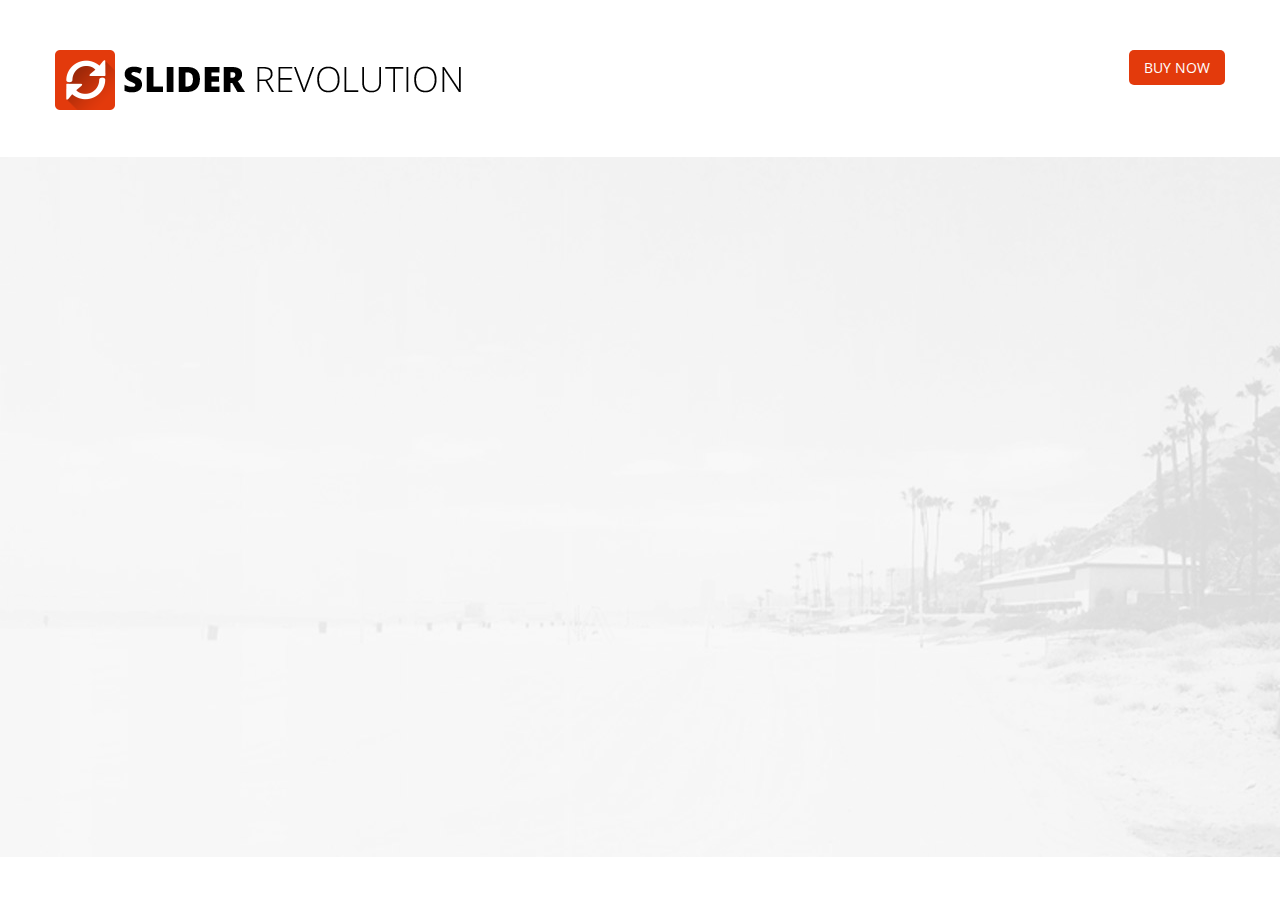
<file: lib/revolution_slider/examples&source/home-fullwidth.html>
<!DOCTYPE html>


<!--
#######################################
	- THE HEAD PART -
######################################
-->
<head>
	<meta http-equiv="Content-Type" content="text/html; charset=utf-8" />
	<meta http-equiv="X-UA-Compatible" content="IE=edge" />
	<meta name="viewport" content="width=device-width,initial-scale=1">

	<title>SLIDER REVOLUTION -  The Responsive Slider Plugin</title>

    <!-- get jQuery from the google apis -->
    <script type="text/javascript" src="http://ajax.googleapis.com/ajax/libs/jquery/1.10.1/jquery.js"></script>

    <!-- CSS STYLE-->
    <link rel="stylesheet" type="text/css" href="css/style.css" media="screen" />

    <!-- THE PREVIEW STYLE SHEETS, NO NEED TO LOAD IN YOUR DOM -->
    <link rel="stylesheet" type="text/css" href="css/noneed.css" media="screen" />


    <!-- SLIDER REVOLUTION 4.x SCRIPTS  -->
    
     <script type="text/javascript" src="rs-plugin/js/jquery.themepunch.tools.min.js"></script>   
    <script type="text/javascript" src="rs-plugin/js/jquery.themepunch.revolution.min.js"></script>


	<!-- SLIDER REVOLUTION 4.x CSS SETTINGS -->
    <link rel="stylesheet" type="text/css" href="css/extralayers.css" media="screen" />	
	<link rel="stylesheet" type="text/css" href="rs-plugin/css/settings.css" media="screen" />

	<!-- GOOGLE FONTS -->
	<link href='http://fonts.googleapis.com/css?family=Open+Sans:300,400,700,800' rel='stylesheet' type='text/css'>

</head>



<!--
#######################################
	- THE BODY PART -
######################################
-->
<body>

	
	<!-- HEADER -->
	<header>
		<section class="container">
			<article class="logo-container"><a href="http://themes.themepunch.com/?theme=revolution_jq"><div class="logo"></div></a></article>
			<div class="button-holder"><a href="http://codecanyon.net/item/slider-revolution-responsive-jquery-plugin/2580848" target="_blank" class="button"><strong>BUY NOW</strong></a></div>
			<div style="clear:both"></div>
		</section>
	</header> <!-- END OF HEADER -->


	<!-- START REVOLUTION SLIDER 4.5.0 fullwidth mode -->
<link href='http://fonts.googleapis.com/css?family=Open+Sans:300,400,600,700,800' rel='stylesheet' type='text/css'>
<link href='http://fonts.googleapis.com/css?family=Raleway:100,200,300,700,800,900' rel='stylesheet' type='text/css'>

<article class="">

	<!--
	#################################
		- THEMEPUNCH BANNER -
	#################################
	-->
	<div class="tp-banner-container">
		<div class="tp-banner" >
			<ul>	<!-- SLIDE  -->
	<li data-transition="fade" data-slotamount="7" data-masterspeed="500" data-thumb="homeslider_thumb1.jpg"  data-saveperformance="on"  data-title="Intro Slide">
		<!-- MAIN IMAGE -->
		<img src="images/dummy.png"  alt="slidebg1" data-lazyload="images/slidebg1.jpg" data-bgposition="center top" data-bgfit="cover" data-bgrepeat="no-repeat">
		<!-- LAYERS -->

		<!-- LAYER NR. 1 -->
		<div class="tp-caption lft customout rs-parallaxlevel-0"
			data-x="695"
			data-y="83" 
			data-customout="x:0;y:0;z:0;rotationX:0;rotationY:0;rotationZ:0;scaleX:0.75;scaleY:0.75;skewX:0;skewY:0;opacity:0;transformPerspective:600;transformOrigin:50% 50%;"
			data-speed="700"
			data-start="1550"
			data-easing="Power3.easeInOut"
			data-elementdelay="0.1"
			data-endelementdelay="0.1"
			style="z-index: 2;"><img src="images/dummy.png" alt="" data-lazyload="images/plate2.png">
		</div>

		<!-- LAYER NR. 2 -->
		<div class="tp-caption lft customout rs-parallaxlevel-0"
			data-x="564"
			data-y="96" 
			data-customout="x:0;y:0;z:0;rotationX:0;rotationY:0;rotationZ:0;scaleX:0.75;scaleY:0.75;skewX:0;skewY:0;opacity:0;transformPerspective:600;transformOrigin:50% 50%;"
			data-speed="700"
			data-start="1400"
			data-easing="Power3.easeInOut"
			data-elementdelay="0.1"
			data-endelementdelay="0.1"
			style="z-index: 3;"><img src="images/dummy.png" alt="" data-lazyload="images/plate1.png">
		</div>

		<!-- LAYER NR. 3 -->
		<div class="tp-caption lft customout rs-parallaxlevel-0"
			data-x="480"
			data-y="99" 
			data-customout="x:0;y:0;z:0;rotationX:0;rotationY:0;rotationZ:0;scaleX:0.75;scaleY:0.75;skewX:0;skewY:0;opacity:0;transformPerspective:600;transformOrigin:50% 50%;"
			data-speed="700"
			data-start="1100"
			data-easing="Power3.easeInOut"
			data-elementdelay="0.1"
			data-endelementdelay="0.1"
			style="z-index: 4;"><img src="images/dummy.png" alt="" data-lazyload="images/woman1.png">
		</div>

		<!-- LAYER NR. 4 -->
		<div class="tp-caption grey_heavy_72 skewfromrightshort tp-resizeme rs-parallaxlevel-0"
			data-x="197"
			data-y="154" 
			data-speed="500"
			data-start="2250"
			data-easing="Power3.easeInOut"
			data-splitin="chars"
			data-splitout="none"
			data-elementdelay="0.1"
			data-endelementdelay="0.1"
			style="z-index: 5; max-width: auto; max-height: auto; white-space: nowrap;">Better!
		</div>

		<!-- LAYER NR. 5 -->
		<div class="tp-caption customin rs-parallaxlevel-0"
			data-x="86"
			data-y="184" 
			data-customin="x:0;y:0;z:0;rotationX:0;rotationY:0;rotationZ:0;scaleX:0;scaleY:0;skewX:0;skewY:0;opacity:0;transformPerspective:600;transformOrigin:50% 50%;"
			data-speed="500"
			data-start="2000"
			data-easing="Power3.easeInOut"
			data-elementdelay="0.1"
			data-endelementdelay="0.1"
			style="z-index: 6;"><img src="images/dummy.png" alt="" data-lazyload="images/redbg.png">
		</div>

		<!-- LAYER NR. 6 -->
		<div class="tp-caption black_heavy_60 skewfromleftshort tp-resizeme rs-parallaxlevel-0"
			data-x="-2"
			data-y="133" 
			data-speed="500"
			data-start="1850"
			data-easing="Power3.easeInOut"
			data-splitin="chars"
			data-splitout="none"
			data-elementdelay="0.1"
			data-endelementdelay="0.1"
			style="z-index: 7; max-width: auto; max-height: auto; white-space: nowrap;">Now
		</div>

		<!-- LAYER NR. 7 -->
		<div class="tp-caption white_heavy_40 customin tp-resizeme rs-parallaxlevel-0"
			data-x="98"
			data-y="187" 
			data-customin="x:0;y:0;z:0;rotationX:0;rotationY:0;rotationZ:0;scaleX:0;scaleY:0;skewX:0;skewY:0;opacity:0;transformPerspective:600;transformOrigin:50% 50%;"
			data-speed="500"
			data-start="2050"
			data-easing="Power3.easeInOut"
			data-splitin="none"
			data-splitout="none"
			data-elementdelay="0.1"
			data-endelementdelay="0.1"
			style="z-index: 8; max-width: auto; max-height: auto; white-space: nowrap;">Even
		</div>

		<!-- LAYER NR. 8 -->
		<div class="tp-caption grey_regular_18 customin tp-resizeme rs-parallaxlevel-0"
			data-x="34"
			data-y="318" 
			data-customin="x:0;y:0;z:0;rotationX:0;rotationY:0;rotationZ:0;scaleX:0;scaleY:0;skewX:0;skewY:0;opacity:0;transformPerspective:600;transformOrigin:50% 50%;"
			data-speed="500"
			data-start="2600"
			data-easing="Power3.easeInOut"
			data-splitin="none"
			data-splitout="none"
			data-elementdelay="0.05"
			data-endelementdelay="0.1"
			style="z-index: 9; max-width: auto; max-height: auto; white-space: nowrap;"><div style="text-align:center;">Slider Revolution is the highly acclaimed<br/>
Slide-Based displaying solution, thousands of<br/>
businesses, theme developers and everyday<br/>
people use and love!</div>
		</div>

		<!-- LAYER NR. 9 -->
		<div class="tp-caption black_thin_34 customin tp-resizeme rs-parallaxlevel-0"
			data-x="183"
			data-y="238" 
			data-customin="x:0;y:0;z:0;rotationX:90;rotationY:0;rotationZ:0;scaleX:1;scaleY:1;skewX:0;skewY:0;opacity:0;transformPerspective:200;transformOrigin:50% 0%;"
			data-speed="500"
			data-start="2350"
			data-easing="Back.easeOut"
			data-splitin="none"
			data-splitout="none"
			data-elementdelay="0.1"
			data-endelementdelay="0.1"
			style="z-index: 10; max-width: auto; max-height: auto; white-space: nowrap;">In every Way!
		</div>

		<!-- LAYER NR. 10 -->
		<div class="tp-caption customin rs-parallaxlevel-0"
			data-x="6"
			data-y="290" 
			data-customin="x:0;y:0;z:0;rotationX:0;rotationY:0;rotationZ:0;scaleX:0;scaleY:0;skewX:0;skewY:0;opacity:0;transformPerspective:600;transformOrigin:50% 50%;"
			data-speed="300"
			data-start="2500"
			data-easing="Power3.easeInOut"
			data-elementdelay="0.1"
			data-endelementdelay="0.1"
			style="z-index: 11;"><img src="images/dummy.png" alt="" data-lazyload="images/greyline.png">
		</div>

		<!-- LAYER NR. 11 -->
		<div class="tp-caption customin tp-resizeme rs-parallaxlevel-0"
			data-x="73"
			data-y="502" 
			data-customin="x:0;y:0;z:0;rotationX:0;rotationY:0;rotationZ:0;scaleX:0;scaleY:0;skewX:0;skewY:0;opacity:0;transformPerspective:600;transformOrigin:50% 50%;"
			data-speed="500"
			data-start="2900"
			data-easing="Power3.easeInOut"
			data-splitin="none"
			data-splitout="none"
			data-elementdelay="0.1"
			data-endelementdelay="0.1"
			data-linktoslide="next"
			style="z-index: 12; max-width: auto; max-height: auto; white-space: nowrap;"><a href='#' class='largeredbtn'>CONTINUE THE TOUR</a>
		</div>

		<!-- LAYER NR. 12 -->
		<div class="tp-caption arrowicon customin rs-parallaxlevel-0"
			data-x="303"
			data-y="526" 
			data-customin="x:0;y:0;z:0;rotationX:0;rotationY:0;rotationZ:0;scaleX:0;scaleY:0;skewX:0;skewY:0;opacity:0;transformPerspective:600;transformOrigin:50% 50%;"
			data-speed="300"
			data-start="3200"
			data-easing="Power3.easeInOut"
			data-elementdelay="0.1"
			data-endelementdelay="0.1"
			data-linktoslide="next"
			style="z-index: 13;"><div class=" rs-slideloop" 			data-easing="Power3.easeInOut"
			data-speed="0.5"
			data-xs="-5"
			data-xe="5"
			data-ys="0"
			data-ye="0"
>
<img src="images/dummy.png" alt="" data-ww="18" data-hh="11" data-lazyload="images/doublearrow2.png">
		</div>
		</div>
	</li>
	<!-- SLIDE  -->
	<li data-transition="slideleft" data-slotamount="7" data-masterspeed="2000" data-thumb="homeslider_thumb2.jpg" data-delay="10000"  data-saveperformance="on"  data-title="Ken Burns Slide">
		<!-- MAIN IMAGE -->
		<img src="images/dummy.png"  alt="laptopmockup_sliderdy" data-lazyload="images/laptopmockup_sliderdy.jpg" data-bgposition="right top" data-kenburns="on" data-duration="12000" data-ease="Power0.easeInOut" data-bgfit="115" data-bgfitend="100" data-bgpositionend="center bottom">
		<!-- LAYERS -->

		<!-- LAYER NR. 1 -->
		<div class="tp-caption customin fadeout rs-parallaxlevel-10"
			data-x="848"
			data-y="196" 
			data-customin="x:0;y:0;z:0;rotationX:0;rotationY:0;rotationZ:0;scaleX:0;scaleY:0;skewX:0;skewY:0;opacity:0;transformPerspective:600;transformOrigin:50% 50%;"
			data-speed="300"
			data-start="2700"
			data-easing="Power3.easeInOut"
			data-elementdelay="0.1"
			data-endelementdelay="0.1"
			data-endspeed="300"
			style="z-index: 2;"><img src="images/dummy.png" alt="" data-lazyload="images/redbg_big.png">
		</div>

		<!-- LAYER NR. 2 -->
		<div class="tp-caption light_heavy_70 customin fadeout tp-resizeme rs-parallaxlevel-10"
			data-x="862"
			data-y="204" 
			data-customin="x:0;y:0;z:0;rotationX:0;rotationY:0;rotationZ:0;scaleX:0;scaleY:0;skewX:0;skewY:0;opacity:0;transformPerspective:600;transformOrigin:50% 50%;"
			data-speed="300"
			data-start="2850"
			data-easing="Power3.easeInOut"
			data-splitin="none"
			data-splitout="none"
			data-elementdelay="0.1"
			data-endelementdelay="0.1"
			data-endspeed="300"
			style="z-index: 3; max-width: auto; max-height: auto; white-space: nowrap;">Effect
		</div>

		<!-- LAYER NR. 3 -->
		<div class="tp-caption black_heavy_70 skewfromleftshort fadeout tp-resizeme rs-parallaxlevel-10"
			data-x="717"
			data-y="143" 
			data-speed="500"
			data-start="2400"
			data-easing="Power3.easeInOut"
			data-splitin="chars"
			data-splitout="none"
			data-elementdelay="0.1"
			data-endelementdelay="0.1"
			data-endspeed="300"
			style="z-index: 4; max-width: auto; max-height: auto; white-space: nowrap;">Ken Burns
		</div>

		<!-- LAYER NR. 4 -->
		<div class="tp-caption black_bold_40 skewfromrightshort fadeout tp-resizeme rs-parallaxlevel-10"
			data-x="937"
			data-y="282" 
			data-speed="500"
			data-start="3200"
			data-easing="Power3.easeInOut"
			data-splitin="chars"
			data-splitout="none"
			data-elementdelay="0.1"
			data-endelementdelay="0.1"
			data-endspeed="300"
			style="z-index: 5; max-width: auto; max-height: auto; white-space: nowrap;">Improved!
		</div>

		<!-- LAYER NR. 5 -->
		<div class="tp-caption black_bold_bg_20 sfr fadeout tp-resizeme rs-parallaxlevel-10"
			data-x="970"
			data-y="367" 
			data-speed="300"
			data-start="4000"
			data-easing="Power3.easeInOut"
			data-splitin="none"
			data-splitout="none"
			data-elementdelay="0.1"
			data-endelementdelay="0.1"
			data-endspeed="300"
			style="z-index: 6; max-width: auto; max-height: auto; white-space: nowrap;">FASTER
		</div>

		<!-- LAYER NR. 6 -->
		<div class="tp-caption greenbox30 customin fadeout tp-resizeme rs-parallaxlevel-10"
			data-x="939"
			data-y="367" 
			data-customin="x:0;y:0;z:0;rotationX:0;rotationY:0;rotationZ:0;scaleX:0;scaleY:0;skewX:0;skewY:0;opacity:0;transformPerspective:600;transformOrigin:50% 50%;"
			data-speed="300"
			data-start="4000"
			data-easing="Power3.easeInOut"
			data-splitin="none"
			data-splitout="none"
			data-elementdelay="0.1"
			data-endelementdelay="0.1"
			data-endspeed="300"
			style="z-index: 7; max-width: auto; max-height: auto; white-space: nowrap;">&nbsp;
		</div>

		<!-- LAYER NR. 7 -->
		<div class="tp-caption arrowicon customin fadeout rs-parallaxlevel-10"
			data-x="948"
			data-y="374" 
			data-customin="x:0;y:0;z:0;rotationX:0;rotationY:0;rotationZ:0;scaleX:0;scaleY:0;skewX:0;skewY:0;opacity:0;transformPerspective:600;transformOrigin:50% 50%;"
			data-speed="300"
			data-start="4200"
			data-easing="Power3.easeInOut"
			data-elementdelay="0.1"
			data-endelementdelay="0.1"
			data-endspeed="300"
			style="z-index: 8;"><img src="images/dummy.png" alt="" data-ww="17" data-hh="17" data-lazyload="images/check.png">
		</div>

		<!-- LAYER NR. 8 -->
		<div class="tp-caption black_bold_bg_20 sfr fadeout tp-resizeme rs-parallaxlevel-10"
			data-x="970"
			data-y="407" 
			data-speed="300"
			data-start="4500"
			data-easing="Power3.easeInOut"
			data-splitin="none"
			data-splitout="none"
			data-elementdelay="0.1"
			data-endelementdelay="0.1"
			data-endspeed="300"
			style="z-index: 9; max-width: auto; max-height: auto; white-space: nowrap;">SMOOTHER
		</div>

		<!-- LAYER NR. 9 -->
		<div class="tp-caption greenbox30 customin fadeout tp-resizeme rs-parallaxlevel-10"
			data-x="939"
			data-y="407" 
			data-customin="x:0;y:0;z:0;rotationX:0;rotationY:0;rotationZ:0;scaleX:0;scaleY:0;skewX:0;skewY:0;opacity:0;transformPerspective:600;transformOrigin:50% 50%;"
			data-speed="300"
			data-start="4500"
			data-easing="Power3.easeInOut"
			data-splitin="none"
			data-splitout="none"
			data-elementdelay="0.1"
			data-endelementdelay="0.1"
			data-endspeed="300"
			style="z-index: 10; max-width: auto; max-height: auto; white-space: nowrap;">&nbsp;
		</div>

		<!-- LAYER NR. 10 -->
		<div class="tp-caption arrowicon customin fadeout rs-parallaxlevel-10"
			data-x="948"
			data-y="414" 
			data-customin="x:0;y:0;z:0;rotationX:0;rotationY:0;rotationZ:0;scaleX:0;scaleY:0;skewX:0;skewY:0;opacity:0;transformPerspective:600;transformOrigin:50% 50%;"
			data-speed="300"
			data-start="4700"
			data-easing="Power3.easeInOut"
			data-elementdelay="0.1"
			data-endelementdelay="0.1"
			data-endspeed="300"
			style="z-index: 11;"><img src="images/dummy.png" alt="" data-ww="17" data-hh="17" data-lazyload="images/check.png">
		</div>

		<!-- LAYER NR. 11 -->
		<div class="tp-caption black_bold_bg_20 sfr fadeout tp-resizeme rs-parallaxlevel-10"
			data-x="970"
			data-y="447" 
			data-speed="300"
			data-start="5000"
			data-easing="Power3.easeInOut"
			data-splitin="none"
			data-splitout="none"
			data-elementdelay="0.1"
			data-endelementdelay="0.1"
			data-endspeed="300"
			style="z-index: 12; max-width: auto; max-height: auto; white-space: nowrap;">EASY TO USE
		</div>

		<!-- LAYER NR. 12 -->
		<div class="tp-caption greenbox30 customin fadeout tp-resizeme rs-parallaxlevel-10"
			data-x="939"
			data-y="447" 
			data-customin="x:0;y:0;z:0;rotationX:0;rotationY:0;rotationZ:0;scaleX:0;scaleY:0;skewX:0;skewY:0;opacity:0;transformPerspective:600;transformOrigin:50% 50%;"
			data-speed="300"
			data-start="5000"
			data-easing="Power3.easeInOut"
			data-splitin="none"
			data-splitout="none"
			data-elementdelay="0.1"
			data-endelementdelay="0.1"
			data-endspeed="300"
			style="z-index: 13; max-width: auto; max-height: auto; white-space: nowrap;">&nbsp;
		</div>

		<!-- LAYER NR. 13 -->
		<div class="tp-caption arrowicon customin fadeout rs-parallaxlevel-10"
			data-x="948"
			data-y="454" 
			data-customin="x:0;y:0;z:0;rotationX:0;rotationY:0;rotationZ:0;scaleX:0;scaleY:0;skewX:0;skewY:0;opacity:0;transformPerspective:600;transformOrigin:50% 50%;"
			data-speed="300"
			data-start="5200"
			data-easing="Power3.easeInOut"
			data-elementdelay="0.1"
			data-endelementdelay="0.1"
			data-endspeed="300"
			style="z-index: 14;"><img src="images/dummy.png" alt="" data-ww="17" data-hh="17" data-lazyload="images/check.png">
		</div>
	</li>
	<!-- SLIDE  -->
	<li data-transition="slideup" data-slotamount="7" data-masterspeed="1000" data-thumb="homeslider_thumb3.jpg"  data-saveperformance="on"  data-title="Parallax 3D">
		<!-- MAIN IMAGE -->
		<img src="images/dummy.png"  alt="3dbg" data-lazyload="images/3dbg.jpg" data-bgposition="center top" data-bgfit="cover" data-bgrepeat="no-repeat">
		<!-- LAYERS -->

		<!-- LAYER NR. 1 -->
		<div class="tp-caption fullbg_gradient tp-fade tp-resizeme rs-parallaxlevel-10"
			data-x="center" data-hoffset="0"
			data-y="center" data-voffset="0"
			data-speed="2000"
			data-start="12200"
			data-easing="Power4.easeOut"
			data-splitin="none"
			data-splitout="none"
			data-elementdelay="0.1"
			data-endelementdelay="0.1"
			data-endspeed="300"
			style="z-index: 2; max-width: auto; max-height: auto; white-space: nowrap;"><div class=" rs-slideloop" 			data-easing="Power3.easeInOut"
			data-speed="2"
			data-xs="0"
			data-xe="0"
			data-ys="0"
			data-ye="0"
>
&nbsp;
		</div>
		</div>

		<!-- LAYER NR. 2 -->
		<div class="tp-caption lft skewtoleftshort rs-parallaxlevel-9"
			data-x="309"
			data-y="69" 
			data-speed="1000"
			data-start="1100"
			data-easing="Power3.easeInOut"
			data-elementdelay="0.1"
			data-endelementdelay="0.1"
			data-end="7000"
data-endspeed="1000"
			style="z-index: 3;"><img src="images/dummy.png" alt="" data-lazyload="images/3dlayer_6.png">
		</div>

		<!-- LAYER NR. 3 -->
		<div class="tp-caption lft skewtoleftshort rs-parallaxlevel-9"
			data-x="-121"
			data-y="-238" 
			data-speed="1000"
			data-start="1400"
			data-easing="Power3.easeInOut"
			data-elementdelay="0.1"
			data-endelementdelay="0.1"
			data-end="7300"
data-endspeed="1000"
			style="z-index: 4;"><img src="images/dummy.png" alt="" data-lazyload="images/3dlayer_5.png">
		</div>

		<!-- LAYER NR. 4 -->
		<div class="tp-caption lft skewtoleftshort rs-parallaxlevel-9"
			data-x="-186"
			data-y="81" 
			data-speed="1000"
			data-start="1700"
			data-easing="Power3.easeInOut"
			data-elementdelay="0.1"
			data-endelementdelay="0.1"
			data-end="7600"
data-endspeed="1000"
			style="z-index: 5;"><img src="images/dummy.png" alt="" data-lazyload="images/3dlayer_4.png">
		</div>

		<!-- LAYER NR. 5 -->
		<div class="tp-caption lft skewtoleftshort rs-parallaxlevel-3"
			data-x="56"
			data-y="437" 
			data-speed="1000"
			data-start="2000"
			data-easing="Power3.easeInOut"
			data-elementdelay="0.1"
			data-endelementdelay="0.1"
			data-end="7900"
data-endspeed="1000"
			style="z-index: 6;"><div class=" rs-slideloop" 			data-easing="Linear.easeNone"
			data-speed="3"
			data-xs="0"
			data-xe="0"
			data-ys="-3"
			data-ye="3"
>
<img src="images/dummy.png" alt="" data-lazyload="images/3dlayer_3.png">
		</div>
		</div>

		<!-- LAYER NR. 6 -->
		<div class="tp-caption lft skewtoleftshort rs-parallaxlevel-2"
			data-x="353"
			data-y="436" 
			data-speed="1000"
			data-start="2300"
			data-easing="Power3.easeInOut"
			data-elementdelay="0.1"
			data-endelementdelay="0.1"
			data-end="8200"
data-endspeed="1000"
			style="z-index: 7;"><div class=" rs-slideloop" 			data-easing="Linear.easeNone"
			data-speed="2.5"
			data-xs="0"
			data-xe="0"
			data-ys="-4"
			data-ye="3"
>
<img src="images/dummy.png" alt="" data-lazyload="images/3dlayer_2.png">
		</div>
		</div>

		<!-- LAYER NR. 7 -->
		<div class="tp-caption lft skewtoleftshort rs-parallaxlevel-1"
			data-x="100"
			data-y="55" 
			data-speed="1000"
			data-start="2600"
			data-easing="Power3.easeInOut"
			data-elementdelay="0.1"
			data-endelementdelay="0.1"
			data-end="8500"
data-endspeed="1000"
			style="z-index: 8;"><div class=" rs-slideloop" 			data-easing="Linear.easeNone"
			data-speed="2"
			data-xs="0"
			data-xe="0"
			data-ys="-5"
			data-ye="5"
>
<img src="images/dummy.png" alt="" data-lazyload="images/3dlayer_1.png">
		</div>
		</div>

		<!-- LAYER NR. 8 -->
		<div class="tp-caption light_heavy_70_shadowed lfr randomrotateout tp-resizeme rs-parallaxlevel-10"
			data-x="620"
			data-y="162" 
			data-speed="1000"
			data-start="2900"
			data-easing="Power3.easeInOut"
			data-splitin="none"
			data-splitout="none"
			data-elementdelay="0.1"
			data-endelementdelay="0.1"
			data-end="9000"
data-endspeed="1000"
			style="z-index: 9; max-width: auto; max-height: auto; white-space: nowrap;">Feature Packed
		</div>

		<!-- LAYER NR. 9 -->
		<div class="tp-caption black_heavy_60 customin randomrotateout tp-resizeme rs-parallaxlevel-10"
			data-x="825"
			data-y="230" 
			data-customin="x:0;y:0;z:0;rotationX:90;rotationY:0;rotationZ:0;scaleX:1;scaleY:1;skewX:0;skewY:0;opacity:0;transformPerspective:200;transformOrigin:50% 0%;"
			data-speed="1000"
			data-start="3000"
			data-easing="Power4.easeOut"
			data-splitin="chars"
			data-splitout="none"
			data-elementdelay="0.1"
			data-endelementdelay="0.1"
			data-end="9200"
data-endspeed="1000"
			style="z-index: 10; max-width: auto; max-height: auto; white-space: nowrap;">To the Max!
		</div>

		<!-- LAYER NR. 10 -->
		<div class="tp-caption black_bold_bg_20 skewfromright randomrotateout tp-resizeme rs-parallaxlevel-10"
			data-x="840"
			data-y="320" 
			data-speed="1000"
			data-start="3500"
			data-easing="Power3.easeInOut"
			data-splitin="none"
			data-splitout="none"
			data-elementdelay="0.1"
			data-endelementdelay="0.1"
			data-end="9400"
data-endspeed="1000"
			style="z-index: 11; max-width: auto; max-height: auto; white-space: nowrap;">Visually Craft Sliders
		</div>

		<!-- LAYER NR. 11 -->
		<div class="tp-caption black_bold_bg_20 skewfromright randomrotateout tp-resizeme rs-parallaxlevel-10"
			data-x="840"
			data-y="360" 
			data-speed="1000"
			data-start="3600"
			data-easing="Power3.easeInOut"
			data-splitin="none"
			data-splitout="none"
			data-elementdelay="0.1"
			data-endelementdelay="0.1"
			data-end="9600"
data-endspeed="1000"
			style="z-index: 12; max-width: auto; max-height: auto; white-space: nowrap;">Custom Animation Builder
		</div>

		<!-- LAYER NR. 12 -->
		<div class="tp-caption black_bold_bg_20 skewfromright randomrotateout tp-resizeme rs-parallaxlevel-10"
			data-x="840"
			data-y="400" 
			data-speed="1000"
			data-start="3700"
			data-easing="Power3.easeInOut"
			data-splitin="none"
			data-splitout="none"
			data-elementdelay="0.1"
			data-endelementdelay="0.1"
			data-end="9750"
data-endspeed="1000"
			style="z-index: 13; max-width: auto; max-height: auto; white-space: nowrap;">Timeline Based Animation
		</div>

		<!-- LAYER NR. 13 -->
		<div class="tp-caption black_bold_bg_20 skewfromright randomrotateout tp-resizeme rs-parallaxlevel-10"
			data-x="840"
			data-y="440" 
			data-speed="1000"
			data-start="3800"
			data-easing="Power3.easeInOut"
			data-splitin="none"
			data-splitout="none"
			data-elementdelay="0.1"
			data-endelementdelay="0.1"
			data-end="10000"
data-endspeed="1000"
			style="z-index: 14; max-width: auto; max-height: auto; white-space: nowrap;">Advanced Video Support
		</div>

		<!-- LAYER NR. 14 -->
		<div class="tp-caption green_bold_bg_20 skewfromright randomrotateout tp-resizeme rs-parallaxlevel-10"
			data-x="840"
			data-y="480" 
			data-speed="1000"
			data-start="3900"
			data-easing="Power3.easeInOut"
			data-splitin="none"
			data-splitout="none"
			data-elementdelay="0.1"
			data-endelementdelay="0.1"
			data-end="10200"
data-endspeed="1000"
			style="z-index: 15; max-width: auto; max-height: auto; white-space: nowrap;">And Much More ...
		</div>

		<!-- LAYER NR. 15 -->
		<div class="tp-caption fullrounded customin rs-parallaxlevel-10"
			data-x="center" data-hoffset="0"
			data-y="center" data-voffset="0"
			data-customin="x:0;y:0;z:0;rotationX:0;rotationY:0;rotationZ:0;scaleX:0;scaleY:0;skewX:0;skewY:0;opacity:0;transformPerspective:600;transformOrigin:50% 50%;"
			data-speed="600"
			data-start="10500"
			data-easing="Power4.easeInOut"
			data-elementdelay="0.1"
			data-endelementdelay="0.1"
			data-endspeed="300"
			style="z-index: 16;"><div class=" rs-slideloop" 			data-easing="Power3.easeInOut"
			data-speed="2"
			data-xs="0"
			data-xe="0"
			data-ys="0"
			data-ye="0"
>
<img src="images/dummy.png" alt="" data-lazyload="images/redbg.jpg">
		</div>
		</div>

		<!-- LAYER NR. 16 -->
		<div class="tp-caption white_thin_34 customin randomrotateout tp-resizeme rs-parallaxlevel-10"
			data-x="center" data-hoffset="0"
			data-y="center" data-voffset="-60"
			data-customin="x:0;y:0;z:0;rotationX:90;rotationY:0;rotationZ:0;scaleX:1;scaleY:1;skewX:0;skewY:0;opacity:0;transformPerspective:200;transformOrigin:50% 0%;"
			data-speed="300"
			data-start="11000"
			data-easing="Power3.easeInOut"
			data-splitin="none"
			data-splitout="none"
			data-elementdelay="0.1"
			data-endelementdelay="0.1"
			data-endspeed="1000"
			style="z-index: 17; max-width: auto; max-height: auto; white-space: nowrap;">Get Started with
		</div>

		<!-- LAYER NR. 17 -->
		<div class="tp-caption white_heavy_70 customin randomrotateout tp-resizeme rs-parallaxlevel-10"
			data-x="center" data-hoffset="0"
			data-y="center" data-voffset="0"
			data-customin="x:0;y:0;z:0;rotationX:0;rotationY:0;rotationZ:0;scaleX:5;scaleY:5;skewX:0;skewY:0;opacity:0;transformPerspective:600;transformOrigin:50% 50%;"
			data-speed="300"
			data-start="11300"
			data-easing="Power3.easeInOut"
			data-splitin="none"
			data-splitout="none"
			data-elementdelay="0.1"
			data-endelementdelay="0.1"
			data-endspeed="1000"
			style="z-index: 18; max-width: auto; max-height: auto; white-space: nowrap;"><div class=" rs-slideloop" 			data-easing="Power3.easeInOut"
			data-speed="2"
			data-xs="0"
			data-xe="0"
			data-ys="0"
			data-ye="0"
>
SLIDER REVOLUTION
		</div>
		</div>

		<!-- LAYER NR. 18 -->
		<div class="tp-caption noshadow skewfromright randomrotateout tp-resizeme rs-parallaxlevel-0"
			data-x="center" data-hoffset="0"
			data-y="center" data-voffset="100"
			data-speed="300"
			data-start="11600"
			data-easing="Power3.easeInOut"
			data-splitin="none"
			data-splitout="none"
			data-elementdelay="0.1"
			data-endelementdelay="0.1"
			data-endspeed="1000"
			style="z-index: 19; max-width: auto; max-height: auto; white-space: nowrap;"><div class=" rs-slideloop" 			data-easing="Power3.easeInOut"
			data-speed="2"
			data-xs="0"
			data-xe="0"
			data-ys="0"
			data-ye="0"
>
<a href="http://codecanyon.net/item/slider-revolution-responsive-wordpress-plugin/2751380?ref=themepunch" class="largeredbtn" target="_blank">PURCHASE ON CODECANYON</a>
		</div>
		</div>

		<!-- LAYER NR. 19 -->
		<div class="tp-caption arrowicon customin fadeout rs-parallaxlevel-0"
			data-x="696"
			data-y="444" 
			data-customin="x:0;y:0;z:0;rotationX:0;rotationY:0;rotationZ:0;scaleX:0;scaleY:0;skewX:0;skewY:0;opacity:0;transformPerspective:600;transformOrigin:50% 50%;"
			data-speed="300"
			data-start="11900"
			data-easing="Power3.easeInOut"
			data-elementdelay="0.1"
			data-endelementdelay="0.1"
			data-endspeed="300"
			style="z-index: 20;"><div class=" rs-slideloop" 			data-easing="Power3.easeInOut"
			data-speed="0.5"
			data-xs="-5"
			data-xe="5"
			data-ys="0"
			data-ye="0"
>
<a href="http://codecanyon.net/item/slider-revolution-responsive-wordpress-plugin/2751380?ref=themepunch" target="_blank"><img src="images/dummy.png" alt="" data-ww="18" data-hh="11" data-lazyload="images/doublearrow2.png"></a>
		</div>
		</div>
	</li>
	<!-- SLIDE  -->
	<li data-transition="zoomin" data-slotamount="7" data-masterspeed="1500" data-thumb="homeslider_thumb4.jpg"  data-saveperformance="on"  data-title="Mobile Interaction">
		<!-- MAIN IMAGE -->
		<img src="images/dummy.png"  alt="slidebg2" data-lazyload="images/slidebg2.jpg" data-bgposition="center top" data-bgfit="cover" data-bgrepeat="no-repeat">
		<!-- LAYERS -->

		<!-- LAYER NR. 1 -->
		<div class="tp-caption lfb rs-parallaxlevel-9"
			data-x="center" data-hoffset="-40"
			data-y="bottom" data-voffset="-10"
			data-speed="1500"
			data-start="2400"
			data-easing="Power4.easeInOut"
			data-elementdelay="0.1"
			data-endelementdelay="0.1"
			data-endspeed="300"
			style="z-index: 2;"><img src="images/dummy.png" alt="" data-lazyload="images/ipad2.png">
		</div>

		<!-- LAYER NR. 2 -->
		<div class="tp-caption customin rs-parallaxlevel-1"
			data-x="515"
			data-y="331" 
			data-customin="x:0;y:0;z:0;rotationX:0;rotationY:0;rotationZ:0;scaleX:0;scaleY:0;skewX:0;skewY:0;opacity:0;transformPerspective:600;transformOrigin:50% 50%;"
			data-speed="500"
			data-start="4400"
			data-easing="Power4.easeInOut"
			data-elementdelay="0.1"
			data-endelementdelay="0.1"
			data-endspeed="300"
			style="z-index: 3;"><div class=" rs-pulse" 			data-easing="Power4.easeInOut"
			data-speed="0.5"
			data-zoomstart="0.75"
			data-zoomend="1"
>
<img src="images/dummy.png" alt="" data-lazyload="images/pulse1.png">
		</div>
		</div>

		<!-- LAYER NR. 3 -->
		<div class="tp-caption lfb rs-parallaxlevel-1"
			data-x="94"
			data-y="322" 
			data-speed="1500"
			data-start="3400"
			data-easing="Power4.easeInOut"
			data-elementdelay="0.1"
			data-endelementdelay="0.1"
			data-endspeed="300"
			style="z-index: 4;"><img src="images/dummy.png" alt="" data-lazyload="images/hand1.png">
		</div>

		<!-- LAYER NR. 4 -->
		<div class="tp-caption lfb rs-parallaxlevel-9"
			data-x="693"
			data-y="191" 
			data-speed="1500"
			data-start="2900"
			data-easing="Power4.easeInOut"
			data-elementdelay="0.1"
			data-endelementdelay="0.1"
			data-endspeed="300"
			style="z-index: 5;"><img src="images/dummy.png" alt="" data-lazyload="images/iphone.png">
		</div>

		<!-- LAYER NR. 5 -->
		<div class="tp-caption black_heavy_70 customin randomrotateout tp-resizeme rs-parallaxlevel-5"
			data-x="315"
			data-y="40" 
			data-customin="x:0;y:100;z:0;rotationX:0;rotationY:0;rotationZ:0;scaleX:1;scaleY:3;skewX:0;skewY:0;opacity:0;transformPerspective:600;transformOrigin:0% 0%;"
			data-speed="500"
			data-start="1400"
			data-easing="Power3.easeInOut"
			data-splitin="chars"
			data-splitout="none"
			data-elementdelay="0.1"
			data-endelementdelay="0.1"
			data-endspeed="600"
			style="z-index: 6; max-width: auto; max-height: auto; white-space: nowrap;">Mobile
		</div>

		<!-- LAYER NR. 6 -->
		<div class="tp-caption customin randomrotateout rs-parallaxlevel-7"
			data-x="434"
			data-y="98" 
			data-customin="x:0;y:0;z:0;rotationX:0;rotationY:0;rotationZ:0;scaleX:0;scaleY:0;skewX:0;skewY:0;opacity:0;transformPerspective:600;transformOrigin:50% 50%;"
			data-speed="300"
			data-start="1900"
			data-easing="Power3.easeInOut"
			data-elementdelay="0.1"
			data-endelementdelay="0.1"
			data-endspeed="600"
			style="z-index: 7;"><img src="images/dummy.png" alt="" data-lazyload="images/largegreen.png">
		</div>

		<!-- LAYER NR. 7 -->
		<div class="tp-caption light_heavy_70 customin randomrotateout tp-resizeme rs-parallaxlevel-7"
			data-x="448"
			data-y="106" 
			data-customin="x:0;y:0;z:0;rotationX:0;rotationY:0;rotationZ:0;scaleX:0;scaleY:0;skewX:0;skewY:0;opacity:0;transformPerspective:600;transformOrigin:50% 50%;"
			data-speed="300"
			data-start="2200"
			data-easing="Power3.easeInOut"
			data-splitin="none"
			data-splitout="none"
			data-elementdelay="0.1"
			data-endelementdelay="0.1"
			data-endspeed="600"
			style="z-index: 8; max-width: auto; max-height: auto; white-space: nowrap;">Device
		</div>

		<!-- LAYER NR. 8 -->
		<div class="tp-caption black_bold_40 skewfromrightshort randomrotateout tp-resizeme rs-parallaxlevel-6"
			data-x="619"
			data-y="177" 
			data-speed="500"
			data-start="2500"
			data-easing="Power3.easeInOut"
			data-splitin="chars"
			data-splitout="none"
			data-elementdelay="0.1"
			data-endelementdelay="0.1"
			data-endspeed="600"
			style="z-index: 9; max-width: auto; max-height: auto; white-space: nowrap;">Interaction
		</div>
	</li>
	<!-- SLIDE  -->
	<li data-transition="zoomout" data-slotamount="1" data-masterspeed="1500" data-thumb="homeslider_thumb5.jpg"  data-saveperformance="on"  data-title="Fixed-Size Video">
		<!-- MAIN IMAGE -->
		<img src="images/dummy.png"  alt="citybg" data-lazyload="images/citybg.jpg" data-bgposition="center top" data-bgfit="cover" data-bgrepeat="no-repeat">
		<!-- LAYERS -->

		<!-- LAYER NR. 1 -->
		<div class="tp-caption white_bold_bg_20 sfl tp-resizeme rs-parallaxlevel-10"
			data-x="766"
			data-y="373" 
			data-speed="1000"
			data-start="2600"
			data-easing="Power3.easeInOut"
			data-splitin="none"
			data-splitout="none"
			data-elementdelay="0.1"
			data-endelementdelay="0.1"
			data-endspeed="300"
			style="z-index: 2; max-width: auto; max-height: auto; white-space: nowrap;">Vimeo
		</div>

		<!-- LAYER NR. 2 -->
		<div class="tp-caption red_bold_bg_20 sfl tp-resizeme rs-parallaxlevel-10"
			data-x="766"
			data-y="408" 
			data-speed="1000"
			data-start="2900"
			data-easing="Power3.easeInOut"
			data-splitin="none"
			data-splitout="none"
			data-elementdelay="0.1"
			data-endelementdelay="0.1"
			data-endspeed="300"
			style="z-index: 3; max-width: auto; max-height: auto; white-space: nowrap;">YouTube
		</div>

		<!-- LAYER NR. 3 -->
		<div class="tp-caption blue_bold_bg_20 sfl tp-resizeme rs-parallaxlevel-10"
			data-x="768"
			data-y="443" 
			data-speed="1000"
			data-start="3200"
			data-easing="Power3.easeInOut"
			data-splitin="none"
			data-splitout="none"
			data-elementdelay="0.1"
			data-endelementdelay="0.1"
			data-endspeed="300"
			style="z-index: 4; max-width: auto; max-height: auto; white-space: nowrap;">HTML5
		</div>

		<!-- LAYER NR. 4 -->
		<div class="tp-caption customin rs-parallaxlevel-6"
			data-x="925"
			data-y="299" 
			data-customin="x:0;y:0;z:0;rotationX:0;rotationY:0;rotationZ:0;scaleX:0;scaleY:0;skewX:0;skewY:0;opacity:0;transformPerspective:600;transformOrigin:50% 50%;"
			data-speed="300"
			data-start="1400"
			data-easing="Power3.easeInOut"
			data-elementdelay="0.1"
			data-endelementdelay="0.1"
			data-endspeed="300"
			style="z-index: 5;"><img src="images/dummy.png" alt="" data-lazyload="images/redbg.png">
		</div>

		<!-- LAYER NR. 5 -->
		<div class="tp-caption light_heavy_40 customin tp-resizeme rs-parallaxlevel-6"
			data-x="940"
			data-y="302" 
			data-customin="x:0;y:0;z:0;rotationX:0;rotationY:0;rotationZ:0;scaleX:0;scaleY:0;skewX:0;skewY:0;opacity:0;transformPerspective:600;transformOrigin:50% 50%;"
			data-speed="300"
			data-start="1700"
			data-easing="Power3.easeInOut"
			data-splitin="none"
			data-splitout="none"
			data-elementdelay="0.1"
			data-endelementdelay="0.1"
			data-endspeed="300"
			style="z-index: 6; max-width: auto; max-height: auto; white-space: nowrap;">with
		</div>

		<!-- LAYER NR. 6 -->
		<div class="tp-caption black_heavy_60 lft tp-resizeme rs-parallaxlevel-9"
			data-x="808"
			data-y="251" 
			data-speed="600"
			data-start="1100"
			data-easing="Power3.easeInOut"
			data-splitin="chars"
			data-splitout="none"
			data-elementdelay="0.1"
			data-endelementdelay="0.1"
			data-endspeed="300"
			style="z-index: 7; max-width: auto; max-height: auto; white-space: nowrap;">Videos
		</div>

		<!-- LAYER NR. 7 -->
		<div class="tp-caption light_heavy_70 lfr tp-resizeme rs-parallaxlevel-8"
			data-x="1045"
			data-y="282" 
			data-speed="600"
			data-start="2000"
			data-easing="Power3.easeInOut"
			data-splitin="chars"
			data-splitout="none"
			data-elementdelay="0.1"
			data-endelementdelay="0.1"
			data-endspeed="300"
			style="z-index: 8; max-width: auto; max-height: auto; white-space: nowrap;">API
		</div>

		<!-- LAYER NR. 8 -->
		<div class="tp-caption white_thin_34 customin tp-resizeme rs-parallaxlevel-7"
			data-x="1001"
			data-y="347" 
			data-customin="x:0;y:0;z:0;rotationX:0;rotationY:0;rotationZ:0;scaleX:0;scaleY:0;skewX:0;skewY:0;opacity:0;transformPerspective:600;transformOrigin:50% 50%;"
			data-speed="300"
			data-start="2300"
			data-easing="Power3.easeInOut"
			data-splitin="none"
			data-splitout="none"
			data-elementdelay="0.1"
			data-endelementdelay="0.1"
			data-endspeed="300"
			style="z-index: 9; max-width: auto; max-height: auto; white-space: nowrap;">Functions
		</div>

		<!-- LAYER NR. 9 -->
		<div class="tp-caption customin fadeout rs-parallaxlevel-10"
			data-x="-122"
			data-y="12" 
			data-customin="x:0;y:0;z:0;rotationX:0;rotationY:0;rotationZ:0;scaleX:0;scaleY:0;skewX:0;skewY:0;opacity:0;transformPerspective:600;transformOrigin:50% 50%;"
			data-speed="500"
			data-start="1100"
			data-easing="Power3.easeInOut"
			data-elementdelay="0.1"
			data-endelementdelay="0.1"
			data-endspeed="600"
			style="z-index: 10;"><img src="images/dummy.png" alt="" data-lazyload="images/ipad_dark.png">
		</div>

		<!-- LAYER NR. 10 -->
		<div class="tp-caption tp-fade fadeout rs-parallaxlevel-0"
			data-x="78"
			data-y="103" 
			data-speed="300"
			data-start="1450"
			data-easing="Power3.easeInOut"
			data-elementdelay="0.1"
			data-endelementdelay="0.1"
			data-endspeed="600"
			data-autoplay="false"
			data-autoplayonlyfirsttime="false"
			style="z-index: 11;"><iframe src='http://player.vimeo.com/video/76127035?title=0&byline=0&portrait=0;api=1' width='625' height='467' style='width:625px;height:467px;'></iframe>
		</div>
	</li>
	<!-- SLIDE  -->
	<li data-transition="fade" data-slotamount="7" data-masterspeed="600" data-thumb="homeslider_thumb6.jpg"  data-saveperformance="on"  data-title="Full-Width Video">
		<!-- MAIN IMAGE -->
		<img src="images/dummy.png" style='background-color:#000000' alt="" data-lazyload="images/images/transparent.png" data-bgposition="center top" data-bgfit="cover" data-bgrepeat="no-repeat">
		<!-- LAYERS -->

		<!-- LAYER NR. 1 -->
		<div class="tp-caption tp-fade stb fullscreenvideo rs-parallaxlevel-0"
			data-x="0"
			data-y="0"
			data-speed="500"
			data-start="1000"
			data-easing="Power1.easeOut"
			data-elementdelay="0.1"
			data-endelementdelay="0.1"
			data-endspeed="600"
			data-endeasing="Power1.easeOut"
			data-autoplay="true"
			data-autoplayonlyfirsttime="false"
			data-nextslideatend="true"
 data-forcerewind="on"			style="z-index: 2;"><iframe src='http://player.vimeo.com/video/94502406?title=0&byline=0&portrait=0;api=1' width='100%' height='100%' style='width:100%px;height:100%px;'></iframe>
		</div>

		<!-- LAYER NR. 2 -->
		<div class="tp-caption blue_bold_bg_20 lft ltt tp-resizeme rs-parallaxlevel-0"
			data-x="center" data-hoffset="0"
			data-y="30" 
			data-speed="1000"
			data-start="1500"
			data-easing="Power3.easeInOut"
			data-splitin="none"
			data-splitout="none"
			data-elementdelay="0.1"
			data-endelementdelay="0.1"
			data-end="5200"
data-endspeed="1000"
			style="z-index: 3; max-width: auto; max-height: auto; white-space: nowrap;">Now Showing a Full-Width Video
		</div>
	</li>
</ul>
<div class="tp-bannertimer"></div>	</div>
</div>	
</article>		
			<script type="text/javascript">

				jQuery(document).ready(function() {
				
					
								
					jQuery('.tp-banner').show().revolution(
					{
						dottedOverlay:"none",
						delay:16000,
						startwidth:1170,
						startheight:700,
						hideThumbs:200,
						
						thumbWidth:100,
						thumbHeight:50,
						thumbAmount:5,
						
						navigationType:"bullet",
						navigationArrows:"solo",
						navigationStyle:"preview2",
						
						touchenabled:"on",
						onHoverStop:"on",
						
						swipe_velocity: 0.7,
						swipe_min_touches: 1,
						swipe_max_touches: 1,
						drag_block_vertical: false,
												
												parallax:"mouse",
						parallaxBgFreeze:"on",
						parallaxLevels:[7,4,3,2,5,4,3,2,1,0],
												
						keyboardNavigation:"off",
						
						navigationHAlign:"center",
						navigationVAlign:"bottom",
						navigationHOffset:0,
						navigationVOffset:20,

						soloArrowLeftHalign:"left",
						soloArrowLeftValign:"center",
						soloArrowLeftHOffset:20,
						soloArrowLeftVOffset:0,

						soloArrowRightHalign:"right",
						soloArrowRightValign:"center",
						soloArrowRightHOffset:20,
						soloArrowRightVOffset:0,
								
						shadow:0,
						fullWidth:"on",
						fullScreen:"off",

						spinner:"spinner4",
						
						stopLoop:"off",
						stopAfterLoops:-1,
						stopAtSlide:-1,

						shuffle:"off",
						
						autoHeight:"off",						
						forceFullWidth:"off",						
												
												
												
						hideThumbsOnMobile:"off",
						hideNavDelayOnMobile:1500,						
						hideBulletsOnMobile:"off",
						hideArrowsOnMobile:"off",
						hideThumbsUnderResolution:0,
						
						hideSliderAtLimit:0,
						hideCaptionAtLimit:0,
						hideAllCaptionAtLilmit:0,
						startWithSlide:0,
						videoJsPath:"rs-plugin/videojs/",
						fullScreenOffsetContainer: ""	
					});
					
					
					
									
				});	//ready
				
			</script>
			
<!-- END REVOLUTION SLIDER -->		
	</div>
</div>





</body>
</file>
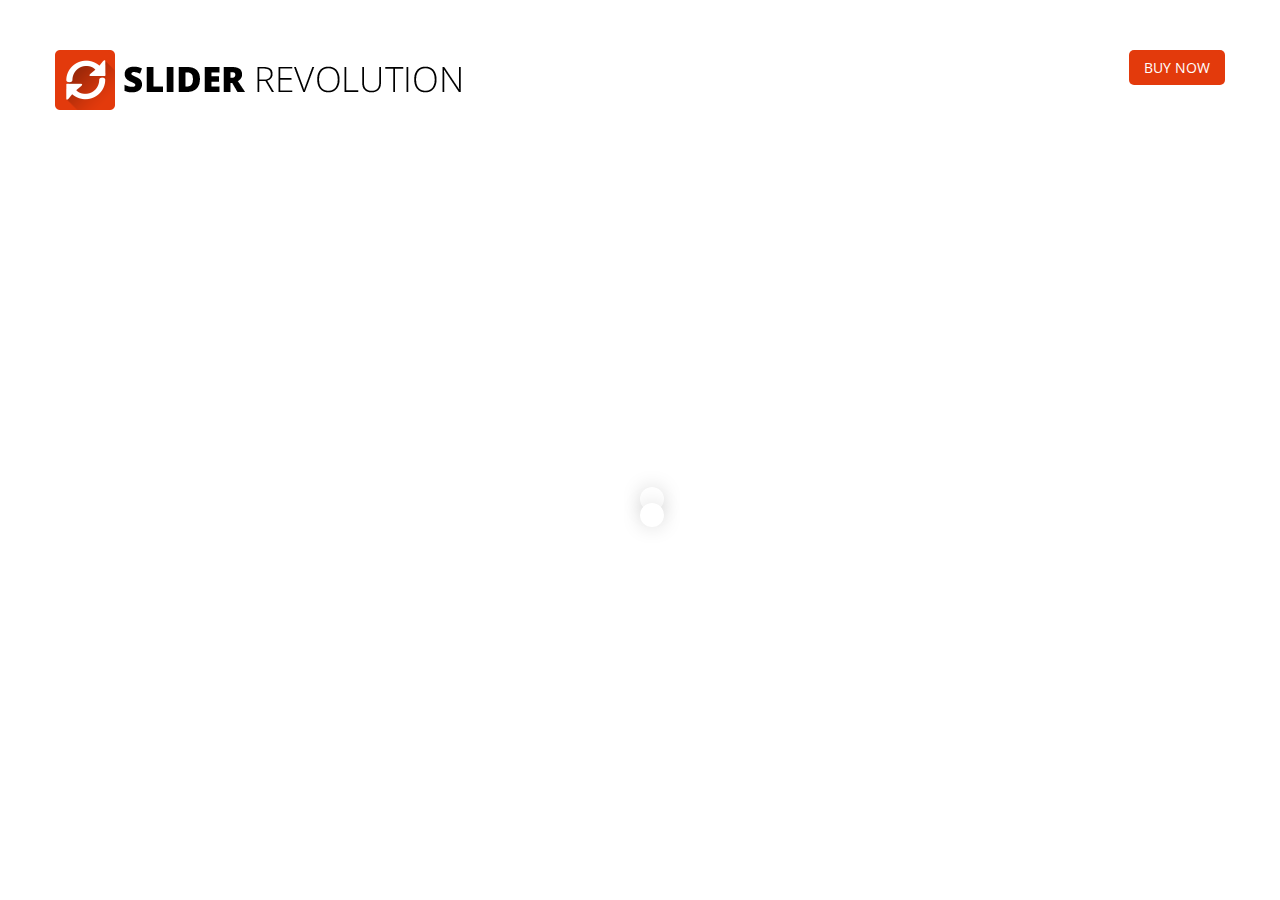
<file: lib/revolution_slider/examples&source/panzoom-boxed.html>
<!DOCTYPE html>


<!--
#######################################
	- THE HEAD PART -
######################################
-->
<head>
	<meta http-equiv="Content-Type" content="text/html; charset=utf-8" />
	<meta http-equiv="X-UA-Compatible" content="IE=edge" />
	<meta name="viewport" content="width=device-width,initial-scale=1">

	<title>SLIDER REVOLUTION -  The Responsive Slider Plugin</title>

    <!-- get jQuery from the google apis -->
    <script type="text/javascript" src="http://ajax.googleapis.com/ajax/libs/jquery/1.10.1/jquery.js"></script>

    <!-- CSS STYLE-->
    <link rel="stylesheet" type="text/css" href="css/style.css" media="screen" />

    <!-- THE PREVIEW STYLE SHEETS, NO NEED TO LOAD IN YOUR DOM -->
    <link rel="stylesheet" type="text/css" href="css/noneed.css" media="screen" />


    <!-- SLIDER REVOLUTION 4.x SCRIPTS  -->
    
    <script type="text/javascript" src="rs-plugin/js/jquery.themepunch.tools.min.js"></script>   
    <script type="text/javascript" src="rs-plugin/js/jquery.themepunch.revolution.min.js"></script>

	<!-- SLIDER REVOLUTION 4.x CSS SETTINGS -->
    <link rel="stylesheet" type="text/css" href="css/extralayers.css" media="screen" />	
	<link rel="stylesheet" type="text/css" href="rs-plugin/css/settings.css" media="screen" />

	<!-- GOOGLE FONTS -->
	<link href='http://fonts.googleapis.com/css?family=Open+Sans:300,400,700,800' rel='stylesheet' type='text/css'>

</head>



<!--
#######################################
	- THE BODY PART -
######################################
-->
<body>

	
	<!-- HEADER -->
	<header>
		<section class="container">
			<article class="logo-container"><a href="http://themes.themepunch.com/?theme=revolution_jq"><div class="logo"></div></a></article>
			<div class="button-holder"><a href="http://codecanyon.net/item/slider-revolution-responsive-jquery-plugin/2580848" target="_blank" class="button"><strong>BUY NOW</strong></a></div>
			<div style="clear:both"></div>
		</section>
	</header> <!-- END OF HEADER -->


	<!-- START REVOLUTION SLIDER 4.5.0 fullwidth mode -->
<link href='http://fonts.googleapis.com/css?family=Open+Sans:300,400,600,700,800' rel='stylesheet' type='text/css'>
<link href='http://fonts.googleapis.com/css?family=Raleway:100,200,300,700,800,900' rel='stylesheet' type='text/css'>

<article class="boxedcontainer">

	<!--
	#################################
		- THEMEPUNCH BANNER -
	#################################
	-->
	<div class="tp-banner-container">
		<div class="tp-banner" >
			<ul>	<!-- SLIDE  -->
	<li data-transition="fade" data-slotamount="1" data-masterspeed="1500" data-thumb="http://themepunch.com/revolution/wp-content/uploads/2014/05/kenburns1-320x200.jpg" data-delay="13000"  data-saveperformance="off"  data-title="Our Workplace">
		<!-- MAIN IMAGE -->
		<img src="http://themepunch.com/revolution/wp-content/uploads/2014/05/kenburns1.jpg"  alt="kenburns1"  data-bgposition="left center" data-kenburns="on" data-duration="14000" data-ease="Linear.easeNone" data-bgfit="100" data-bgfitend="130" data-bgpositionend="right center">
		<!-- LAYERS -->

		<!-- LAYER NR. 1 -->
		<div class="tp-caption reddishbg_heavy_70 lfb fadeout tp-resizeme"
			data-x="center" data-hoffset="0"
			data-y="center" data-voffset="0"
			data-speed="600"
			data-start="500"
			data-easing="Power4.easeInOut"
			data-splitin="none"
			data-splitout="none"
			data-elementdelay="0.05"
			data-endelementdelay="0.1"
			data-endspeed="1000"
			data-endeasing="Power1.easeOut"
			style="z-index: 2; max-width: auto; max-height: auto; white-space: nowrap;">KEN BURNS SLIDER
		</div>

		<!-- LAYER NR. 2 -->
		<div class="tp-caption borderbox_725x130 tp-fade fadeout tp-resizeme"
			data-x="center" data-hoffset="0"
			data-y="center" data-voffset="0"
			data-speed="600"
			data-start="800"
			data-easing="Power4.easeInOut"
			data-splitin="none"
			data-splitout="none"
			data-elementdelay="0.1"
			data-endelementdelay="0.1"
			data-endspeed="1000"
			data-endeasing="Power1.easeOut"
			style="z-index: 3; max-width: auto; max-height: auto; white-space: nowrap;">

		</div>
	</li>
	<!-- SLIDE  -->
	<li data-transition="slidedown" data-slotamount="1" data-masterspeed="1500" data-thumb="http://themepunch.com/revolution/wp-content/uploads/2014/05/kenburns6-320x200.jpg" data-delay="15000"  data-saveperformance="off"  data-title="New York City">
		<!-- MAIN IMAGE -->
		<img src="http://themepunch.com/revolution/wp-content/uploads/2014/05/kenburns6.jpg"  alt="kenburns6"  data-bgposition="center top" data-kenburns="on" data-duration="16000" data-ease="Linear.easeNone" data-bgfit="110" data-bgfitend="100" data-bgpositionend="center center">
		<!-- LAYERS -->

		<!-- LAYER NR. 1 -->
		<div class="tp-caption fullgradient_overlay tp-fade fadeout tp-resizeme"
			data-x="center" data-hoffset="0"
			data-y="center" data-voffset="0"
			data-speed="1000"
			data-start="100"
			data-easing="Power4.easeOut"
			data-splitin="none"
			data-splitout="none"
			data-elementdelay="0.1"
			data-endelementdelay="0.1"
			data-endspeed="500"
			data-endeasing="Power1.easeOut"
			style="z-index: 2; max-width: auto; max-height: auto; white-space: nowrap;">
		</div>

		<!-- LAYER NR. 2 -->
		<div class="tp-caption white_heavy_70 tp-fade fadeout tp-resizeme"
			data-x="center" data-hoffset="-15"
			data-y="center" data-voffset="0"
			data-speed="500"
			data-start="500"
			data-easing="Power4.easeOut"
			data-splitin="chars"
			data-splitout="chars"
			data-elementdelay="0.05"
			data-endelementdelay="0.05"
			data-endspeed="300"
			data-endeasing="Power1.easeOut"
			style="z-index: 3; max-width: auto; max-height: auto; white-space: nowrap;">WELCOME TO NYC
		</div>

		<!-- LAYER NR. 3 -->
		<div class="tp-caption whiteline_long customin fadeout tp-resizeme"
			data-x="center" data-hoffset="0"
			data-y="center" data-voffset="50"
			data-customin="x:0;y:0;z:0;rotationX:0;rotationY:0;rotationZ:0;scaleX:0;scaleY:0;skewX:0;skewY:0;opacity:0;transformPerspective:600;transformOrigin:50% 50%;"
			data-speed="500"
			data-start="500"
			data-easing="Power4.easeOut"
			data-splitin="none"
			data-splitout="none"
			data-elementdelay="0.1"
			data-endelementdelay="0.1"
			data-endspeed="600"
			data-endeasing="Power1.easeOut"
			style="z-index: 4; max-width: auto; max-height: auto; white-space: nowrap;">
		</div>

		<!-- LAYER NR. 4 -->
		<div class="tp-caption light_medium_20 tp-fade fadeout tp-resizeme"
			data-x="center" data-hoffset="-20"
			data-y="center" data-voffset="130"
			data-speed="600"
			data-start="800"
			data-easing="Power4.easeOut"
			data-splitin="none"
			data-splitout="none"
			data-elementdelay="0.1"
			data-endelementdelay="0.1"
			data-endspeed="600"
			data-endeasing="Power1.easeOut"
			style="z-index: 5; max-width: auto; max-height: auto; white-space: nowrap;">“I love New York. You can pop out of the Underworld in Central<br/>Park, hail a taxi, head down Fifth Avenue with a giant hellhound<br/> loping behind you, and nobody even looks at you funny.” 
<br/>― Rick Riordan
		</div>
	</li>
	<!-- SLIDE  -->
	<li data-transition="slideleft" data-slotamount="1" data-masterspeed="1500" data-thumb="http://themepunch.com/revolution/wp-content/uploads/2014/05/kenburns3-320x200.jpg" data-delay="15000"  data-saveperformance="off"  data-title="Nerd Wisdom">
		<!-- MAIN IMAGE -->
		<img src="http://themepunch.com/revolution/wp-content/uploads/2014/05/kenburns3.jpg"  alt="kenburns3"  data-bgposition="left top" data-kenburns="on" data-duration="16000" data-ease="Linear.easeNone" data-bgfit="130" data-bgfitend="100" data-bgpositionend="right bottom">
		<!-- LAYERS -->

		<!-- LAYER NR. 1 -->
		<div class="tp-caption fullgradient_overlay tp-fade fadeout tp-resizeme"
			data-x="center" data-hoffset="0"
			data-y="center" data-voffset="0"
			data-speed="1000"
			data-start="100"
			data-easing="Power4.easeOut"
			data-splitin="none"
			data-splitout="none"
			data-elementdelay="0.1"
			data-endelementdelay="0.1"
			data-endspeed="500"
			data-endeasing="Power1.easeOut"
			style="z-index: 2; max-width: auto; max-height: auto; white-space: nowrap;">
		</div>

		<!-- LAYER NR. 2 -->
		<div class="tp-caption white_heavy_70 tp-fade fadeout tp-resizeme"
			data-x="center" data-hoffset="-80"
			data-y="center" data-voffset="0"
			data-speed="500"
			data-start="500"
			data-easing="Power4.easeOut"
			data-splitin="chars"
			data-splitout="chars"
			data-elementdelay="0.05"
			data-endelementdelay="0.05"
			data-endspeed="300"
			style="z-index: 3; max-width: auto; max-height: auto; white-space: nowrap;">NERD WISDOM
		</div>

		<!-- LAYER NR. 3 -->
		<div class="tp-caption whiteline_long customin fadeout tp-resizeme"
			data-x="center" data-hoffset="0"
			data-y="center" data-voffset="50"
			data-customin="x:0;y:0;z:0;rotationX:0;rotationY:0;rotationZ:0;scaleX:0;scaleY:0;skewX:0;skewY:0;opacity:0;transformPerspective:600;transformOrigin:50% 50%;"
			data-speed="500"
			data-start="500"
			data-easing="Power4.easeOut"
			data-splitin="none"
			data-splitout="none"
			data-elementdelay="0.1"
			data-endelementdelay="0.1"
			data-endspeed="600"
			data-endeasing="Power1.easeOut"
			style="z-index: 4; max-width: auto; max-height: auto; white-space: nowrap;">
		</div>

		<!-- LAYER NR. 4 -->
		<div class="tp-caption light_medium_20 tp-fade fadeout tp-resizeme"
			data-x="center" data-hoffset="-31"
			data-y="center" data-voffset="120"
			data-speed="600"
			data-start="800"
			data-easing="Power4.easeOut"
			data-splitin="none"
			data-splitout="none"
			data-elementdelay="0.1"
			data-endelementdelay="0.1"
			data-endspeed="600"
			data-endeasing="Power1.easeOut"
			style="z-index: 5; max-width: auto; max-height: auto; white-space: nowrap;">“Just move to the Internet, its great here.<br/> We get to live inside where the weather is always awesome.” <br/>
― John Green
		</div>
	</li>
	<!-- SLIDE  -->
	<li data-transition="slideup" data-slotamount="1" data-masterspeed="1500" data-thumb="http://themepunch.com/revolution/wp-content/uploads/2014/05/kenburns4-320x200.jpg" data-delay="15000"  data-saveperformance="off"  data-title="Mountain Freedom">
		<!-- MAIN IMAGE -->
		<img src="http://themepunch.com/revolution/wp-content/uploads/2014/05/kenburns4.jpg"  alt="kenburns4"  data-bgposition="right center" data-kenburns="on" data-duration="16000" data-ease="Linear.easeNone" data-bgfit="150" data-bgfitend="100" data-bgpositionend="center center">
		<!-- LAYERS -->

		<!-- LAYER NR. 1 -->
		<div class="tp-caption fullgradient_overlay tp-fade fadeout tp-resizeme"
			data-x="center" data-hoffset="0"
			data-y="center" data-voffset="0"
			data-speed="1000"
			data-start="100"
			data-easing="Power4.easeOut"
			data-splitin="none"
			data-splitout="none"
			data-elementdelay="0.1"
			data-endelementdelay="0.1"
			data-endspeed="500"
			data-endeasing="Power1.easeOut"
			style="z-index: 2; max-width: auto; max-height: auto; white-space: nowrap;">
		</div>

		<!-- LAYER NR. 2 -->
		<div class="tp-caption white_heavy_70 tp-fade fadeout tp-resizeme"
			data-x="center" data-hoffset="-80"
			data-y="center" data-voffset="0"
			data-speed="500"
			data-start="500"
			data-easing="Power4.easeOut"
			data-splitin="chars"
			data-splitout="chars"
			data-elementdelay="0.05"
			data-endelementdelay="0.05"
			data-endspeed="300"
			data-endeasing="Power1.easeOut"
			style="z-index: 3; max-width: auto; max-height: auto; white-space: nowrap;">OUR FREEDOM
		</div>

		<!-- LAYER NR. 3 -->
		<div class="tp-caption whiteline_long customin fadeout tp-resizeme"
			data-x="center" data-hoffset="0"
			data-y="center" data-voffset="50"
			data-customin="x:0;y:0;z:0;rotationX:0;rotationY:0;rotationZ:0;scaleX:0;scaleY:0;skewX:0;skewY:0;opacity:0;transformPerspective:600;transformOrigin:50% 50%;"
			data-speed="500"
			data-start="500"
			data-easing="Power4.easeOut"
			data-splitin="none"
			data-splitout="none"
			data-elementdelay="0.1"
			data-endelementdelay="0.1"
			data-endspeed="600"
			data-endeasing="Power1.easeOut"
			style="z-index: 4; max-width: auto; max-height: auto; white-space: nowrap;">
		</div>

		<!-- LAYER NR. 4 -->
		<div class="tp-caption light_medium_20 tp-fade fadeout tp-resizeme"
			data-x="center" data-hoffset="-85"
			data-y="center" data-voffset="120"
			data-speed="600"
			data-start="800"
			data-easing="Power4.easeOut"
			data-splitin="none"
			data-splitout="none"
			data-elementdelay="0.1"
			data-endelementdelay="0.1"
			data-endspeed="600"
			data-endeasing="Power1.easeOut"
			style="z-index: 5; max-width: auto; max-height: auto; white-space: nowrap;">“Freedom is not worth having if it does not include<br/> the freedom to make mistakes.” <br/>
― Mahatma Gandhi
		</div>
	</li>
</ul>
<div class="tp-bannertimer"></div>	</div>
</div>	
</article>		
			<script type="text/javascript">

				jQuery(document).ready(function() {
				
					
								
					jQuery('.tp-banner').show().revolution(
					{
						dottedOverlay:"none",
						delay:16000,
						startwidth:1170,
						startheight:700,
						hideThumbs:200,
						
						thumbWidth:100,
						thumbHeight:50,
						thumbAmount:5,
						
						navigationType:"bullet",
						navigationArrows:"solo",
						navigationStyle:"preview3",
						
						touchenabled:"on",
						onHoverStop:"on",
						
						swipe_velocity: 0.7,
						swipe_min_touches: 1,
						swipe_max_touches: 1,
						drag_block_vertical: false,
												
												parallax:"mouse",
						parallaxBgFreeze:"on",
						parallaxLevels:[7,4,3,2,5,4,3,2,1,0],
												
						keyboardNavigation:"off",
						
						navigationHAlign:"center",
						navigationVAlign:"bottom",
						navigationHOffset:0,
						navigationVOffset:20,

						soloArrowLeftHalign:"left",
						soloArrowLeftValign:"center",
						soloArrowLeftHOffset:20,
						soloArrowLeftVOffset:0,

						soloArrowRightHalign:"right",
						soloArrowRightValign:"center",
						soloArrowRightHOffset:20,
						soloArrowRightVOffset:0,
								
						shadow:0,
						fullWidth:"on",
						fullScreen:"off",

						spinner:"spinner4",
						
						stopLoop:"off",
						stopAfterLoops:-1,
						stopAtSlide:-1,

						shuffle:"off",
						
						autoHeight:"off",						
						forceFullWidth:"off",						
												
												
												
						hideThumbsOnMobile:"off",
						hideNavDelayOnMobile:1500,						
						hideBulletsOnMobile:"off",
						hideArrowsOnMobile:"off",
						hideThumbsUnderResolution:0,
						
						hideSliderAtLimit:0,
						hideCaptionAtLimit:0,
						hideAllCaptionAtLilmit:0,
						startWithSlide:0,
						videoJsPath:"rs-plugin/videojs/",
						fullScreenOffsetContainer: ""	
					});
					
					
					
									
				});	//ready
				
			</script>
			
<!-- END REVOLUTION SLIDER -->		
	</div>
</div>





</body>
</file>
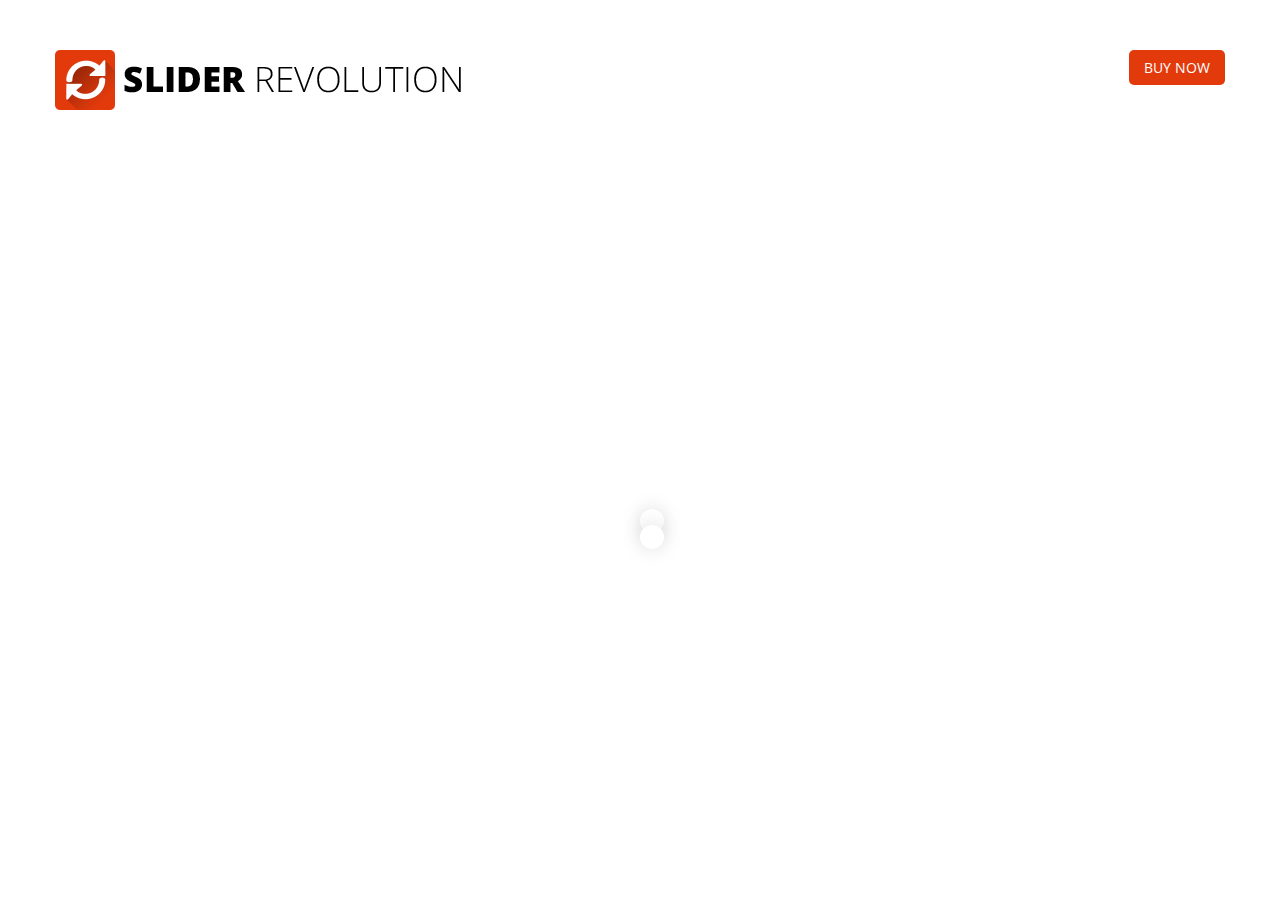
<file: lib/revolution_slider/examples&source/panzoom-fullscreen.html>
<!DOCTYPE html>


<!--
#######################################
	- THE HEAD PART -
######################################
-->
<head>
	<meta http-equiv="Content-Type" content="text/html; charset=utf-8" />
	<meta http-equiv="X-UA-Compatible" content="IE=edge" />
	<meta name="viewport" content="width=device-width,initial-scale=1">

	<title>SLIDER REVOLUTION -  The Responsive Slider Plugin</title>

    <!-- get jQuery from the google apis -->
    <script type="text/javascript" src="http://ajax.googleapis.com/ajax/libs/jquery/1.10.1/jquery.js"></script>

    <!-- CSS STYLE-->
    <link rel="stylesheet" type="text/css" href="css/style.css" media="screen" />

    <!-- THE PREVIEW STYLE SHEETS, NO NEED TO LOAD IN YOUR DOM -->
    <link rel="stylesheet" type="text/css" href="css/noneed.css" media="screen" />


    <!-- SLIDER REVOLUTION 4.x SCRIPTS  -->
    
	<script type="text/javascript" src="rs-plugin/js/jquery.themepunch.tools.min.js"></script>   
    <script type="text/javascript" src="rs-plugin/js/jquery.themepunch.revolution.min.js"></script>
    
	<!-- SLIDER REVOLUTION 4.x CSS SETTINGS -->
    <link rel="stylesheet" type="text/css" href="css/extralayers.css" media="screen" />	
	<link rel="stylesheet" type="text/css" href="rs-plugin/css/settings.css" media="screen" />

	<!-- GOOGLE FONTS -->
	<link href='http://fonts.googleapis.com/css?family=Open+Sans:300,400,700,800' rel='stylesheet' type='text/css'>

</head>



<!--
#######################################
	- THE BODY PART -
######################################
-->
<body>

	
	<!-- HEADER -->
	<header class="header">
		<section class="container">
			<article class="logo-container"><a href="http://themes.themepunch.com/?theme=revolution_jq"><div class="logo"></div></a></article>
			<div class="button-holder"><a href="http://codecanyon.net/item/slider-revolution-responsive-jquery-plugin/2580848" target="_blank" class="button"><strong>BUY NOW</strong></a></div>
			<div style="clear:both"></div>
		</section>
	</header> <!-- END OF HEADER -->


	<!-- START REVOLUTION SLIDER 4.5.0 fullwidth mode -->
<link href='http://fonts.googleapis.com/css?family=Open+Sans:300,400,600,700,800' rel='stylesheet' type='text/css'>
<link href='http://fonts.googleapis.com/css?family=Raleway:100,200,300,700,800,900' rel='stylesheet' type='text/css'>



	<!--
	#################################
		- THEMEPUNCH BANNER -
	#################################
	-->
	<div class="tp-banner-container">
		<div class="tp-banner" >
			<ul>	<!-- SLIDE  -->
	<li data-transition="fade" data-slotamount="1" data-masterspeed="1500" data-thumb="http://themepunch.com/revolution/wp-content/uploads/2014/05/kenburns1-320x200.jpg" data-delay="13000"  data-saveperformance="off"  data-title="Our Workplace">
		<!-- MAIN IMAGE -->
		<img src="http://themepunch.com/revolution/wp-content/uploads/2014/05/kenburns1.jpg"  alt="kenburns1"  data-bgposition="left center" data-kenburns="on" data-duration="14000" data-ease="Linear.easeNone" data-bgfit="100" data-bgfitend="130" data-bgpositionend="right center">
		<!-- LAYERS -->

		<!-- LAYER NR. 1 -->
		<div class="tp-caption reddishbg_heavy_70 lfb fadeout tp-resizeme"
			data-x="center" data-hoffset="0"
			data-y="center" data-voffset="0"
			data-speed="600"
			data-start="500"
			data-easing="Power4.easeInOut"
			data-splitin="none"
			data-splitout="none"
			data-elementdelay="0.05"
			data-endelementdelay="0.1"
			data-endspeed="1000"
			data-endeasing="Power1.easeOut"
			style="z-index: 2; max-width: auto; max-height: auto; white-space: nowrap;">KEN BURNS SLIDER
		</div>

		<!-- LAYER NR. 2 -->
		<div class="tp-caption borderbox_725x130 tp-fade fadeout tp-resizeme"
			data-x="center" data-hoffset="0"
			data-y="center" data-voffset="0"
			data-speed="600"
			data-start="800"
			data-easing="Power4.easeInOut"
			data-splitin="none"
			data-splitout="none"
			data-elementdelay="0.1"
			data-endelementdelay="0.1"
			data-endspeed="1000"
			data-endeasing="Power1.easeOut"
			style="z-index: 3; max-width: auto; max-height: auto; white-space: nowrap;">

		</div>
	</li>
	<!-- SLIDE  -->
	<li data-transition="slidedown" data-slotamount="1" data-masterspeed="1500" data-thumb="http://themepunch.com/revolution/wp-content/uploads/2014/05/kenburns6-320x200.jpg" data-delay="15000"  data-saveperformance="off"  data-title="New York City">
		<!-- MAIN IMAGE -->
		<img src="http://themepunch.com/revolution/wp-content/uploads/2014/05/kenburns6.jpg"  alt="kenburns6"  data-bgposition="center top" data-kenburns="on" data-duration="16000" data-ease="Linear.easeNone" data-bgfit="110" data-bgfitend="100" data-bgpositionend="center center">
		<!-- LAYERS -->

		<!-- LAYER NR. 1 -->
		<div class="tp-caption fullgradient_overlay tp-fade fadeout tp-resizeme"
			data-x="center" data-hoffset="0"
			data-y="center" data-voffset="0"
			data-speed="1000"
			data-start="100"
			data-easing="Power4.easeOut"
			data-splitin="none"
			data-splitout="none"
			data-elementdelay="0.1"
			data-endelementdelay="0.1"
			data-endspeed="500"
			data-endeasing="Power1.easeOut"
			style="z-index: 2; max-width: auto; max-height: auto; white-space: nowrap;">
		</div>

		<!-- LAYER NR. 2 -->
		<div class="tp-caption white_heavy_70 tp-fade fadeout tp-resizeme"
			data-x="center" data-hoffset="-15"
			data-y="center" data-voffset="0"
			data-speed="500"
			data-start="500"
			data-easing="Power4.easeOut"
			data-splitin="chars"
			data-splitout="chars"
			data-elementdelay="0.05"
			data-endelementdelay="0.05"
			data-endspeed="300"
			data-endeasing="Power1.easeOut"
			style="z-index: 3; max-width: auto; max-height: auto; white-space: nowrap;">WELCOME TO NYC
		</div>

		<!-- LAYER NR. 3 -->
		<div class="tp-caption whiteline_long customin fadeout tp-resizeme"
			data-x="center" data-hoffset="0"
			data-y="center" data-voffset="50"
			data-customin="x:0;y:0;z:0;rotationX:0;rotationY:0;rotationZ:0;scaleX:0;scaleY:0;skewX:0;skewY:0;opacity:0;transformPerspective:600;transformOrigin:50% 50%;"
			data-speed="500"
			data-start="500"
			data-easing="Power4.easeOut"
			data-splitin="none"
			data-splitout="none"
			data-elementdelay="0.1"
			data-endelementdelay="0.1"
			data-endspeed="600"
			data-endeasing="Power1.easeOut"
			style="z-index: 4; max-width: auto; max-height: auto; white-space: nowrap;">
		</div>

		<!-- LAYER NR. 4 -->
		<div class="tp-caption light_medium_20 tp-fade fadeout tp-resizeme"
			data-x="center" data-hoffset="-20"
			data-y="center" data-voffset="130"
			data-speed="600"
			data-start="800"
			data-easing="Power4.easeOut"
			data-splitin="none"
			data-splitout="none"
			data-elementdelay="0.1"
			data-endelementdelay="0.1"
			data-endspeed="600"
			data-endeasing="Power1.easeOut"
			style="z-index: 5; max-width: auto; max-height: auto; white-space: nowrap;">“I love New York. You can pop out of the Underworld in Central<br/>Park, hail a taxi, head down Fifth Avenue with a giant hellhound<br/> loping behind you, and nobody even looks at you funny.” 
<br/>― Rick Riordan
		</div>
	</li>
	<!-- SLIDE  -->
	<li data-transition="slideleft" data-slotamount="1" data-masterspeed="1500" data-thumb="http://themepunch.com/revolution/wp-content/uploads/2014/05/kenburns3-320x200.jpg" data-delay="15000"  data-saveperformance="off"  data-title="Nerd Wisdom">
		<!-- MAIN IMAGE -->
		<img src="http://themepunch.com/revolution/wp-content/uploads/2014/05/kenburns3.jpg"  alt="kenburns3"  data-bgposition="left top" data-kenburns="on" data-duration="16000" data-ease="Linear.easeNone" data-bgfit="130" data-bgfitend="100" data-bgpositionend="right bottom">
		<!-- LAYERS -->

		<!-- LAYER NR. 1 -->
		<div class="tp-caption fullgradient_overlay tp-fade fadeout tp-resizeme"
			data-x="center" data-hoffset="0"
			data-y="center" data-voffset="0"
			data-speed="1000"
			data-start="100"
			data-easing="Power4.easeOut"
			data-splitin="none"
			data-splitout="none"
			data-elementdelay="0.1"
			data-endelementdelay="0.1"
			data-endspeed="500"
			data-endeasing="Power1.easeOut"
			style="z-index: 2; max-width: auto; max-height: auto; white-space: nowrap;">
		</div>

		<!-- LAYER NR. 2 -->
		<div class="tp-caption white_heavy_70 tp-fade fadeout tp-resizeme"
			data-x="center" data-hoffset="-80"
			data-y="center" data-voffset="0"
			data-speed="500"
			data-start="500"
			data-easing="Power4.easeOut"
			data-splitin="chars"
			data-splitout="chars"
			data-elementdelay="0.05"
			data-endelementdelay="0.05"
			data-endspeed="300"
			style="z-index: 3; max-width: auto; max-height: auto; white-space: nowrap;">NERD WISDOM
		</div>

		<!-- LAYER NR. 3 -->
		<div class="tp-caption whiteline_long customin fadeout tp-resizeme"
			data-x="center" data-hoffset="0"
			data-y="center" data-voffset="50"
			data-customin="x:0;y:0;z:0;rotationX:0;rotationY:0;rotationZ:0;scaleX:0;scaleY:0;skewX:0;skewY:0;opacity:0;transformPerspective:600;transformOrigin:50% 50%;"
			data-speed="500"
			data-start="500"
			data-easing="Power4.easeOut"
			data-splitin="none"
			data-splitout="none"
			data-elementdelay="0.1"
			data-endelementdelay="0.1"
			data-endspeed="600"
			data-endeasing="Power1.easeOut"
			style="z-index: 4; max-width: auto; max-height: auto; white-space: nowrap;">
		</div>

		<!-- LAYER NR. 4 -->
		<div class="tp-caption light_medium_20 tp-fade fadeout tp-resizeme"
			data-x="center" data-hoffset="-31"
			data-y="center" data-voffset="120"
			data-speed="600"
			data-start="800"
			data-easing="Power4.easeOut"
			data-splitin="none"
			data-splitout="none"
			data-elementdelay="0.1"
			data-endelementdelay="0.1"
			data-endspeed="600"
			data-endeasing="Power1.easeOut"
			style="z-index: 5; max-width: auto; max-height: auto; white-space: nowrap;">“Just move to the Internet, its great here.<br/> We get to live inside where the weather is always awesome.” <br/>
― John Green
		</div>
	</li>
	<!-- SLIDE  -->
	<li data-transition="slideup" data-slotamount="1" data-masterspeed="1500" data-thumb="http://themepunch.com/revolution/wp-content/uploads/2014/05/kenburns4-320x200.jpg" data-delay="15000"  data-saveperformance="off"  data-title="Mountain Freedom">
		<!-- MAIN IMAGE -->
		<img src="http://themepunch.com/revolution/wp-content/uploads/2014/05/kenburns4.jpg"  alt="kenburns4"  data-bgposition="right center" data-kenburns="on" data-duration="16000" data-ease="Linear.easeNone" data-bgfit="150" data-bgfitend="100" data-bgpositionend="center center">
		<!-- LAYERS -->

		<!-- LAYER NR. 1 -->
		<div class="tp-caption fullgradient_overlay tp-fade fadeout tp-resizeme"
			data-x="center" data-hoffset="0"
			data-y="center" data-voffset="0"
			data-speed="1000"
			data-start="100"
			data-easing="Power4.easeOut"
			data-splitin="none"
			data-splitout="none"
			data-elementdelay="0.1"
			data-endelementdelay="0.1"
			data-endspeed="500"
			data-endeasing="Power1.easeOut"
			style="z-index: 2; max-width: auto; max-height: auto; white-space: nowrap;">
		</div>

		<!-- LAYER NR. 2 -->
		<div class="tp-caption white_heavy_70 tp-fade fadeout tp-resizeme"
			data-x="center" data-hoffset="-80"
			data-y="center" data-voffset="0"
			data-speed="500"
			data-start="500"
			data-easing="Power4.easeOut"
			data-splitin="chars"
			data-splitout="chars"
			data-elementdelay="0.05"
			data-endelementdelay="0.05"
			data-endspeed="300"
			data-endeasing="Power1.easeOut"
			style="z-index: 3; max-width: auto; max-height: auto; white-space: nowrap;">OUR FREEDOM
		</div>

		<!-- LAYER NR. 3 -->
		<div class="tp-caption whiteline_long customin fadeout tp-resizeme"
			data-x="center" data-hoffset="0"
			data-y="center" data-voffset="50"
			data-customin="x:0;y:0;z:0;rotationX:0;rotationY:0;rotationZ:0;scaleX:0;scaleY:0;skewX:0;skewY:0;opacity:0;transformPerspective:600;transformOrigin:50% 50%;"
			data-speed="500"
			data-start="500"
			data-easing="Power4.easeOut"
			data-splitin="none"
			data-splitout="none"
			data-elementdelay="0.1"
			data-endelementdelay="0.1"
			data-endspeed="600"
			data-endeasing="Power1.easeOut"
			style="z-index: 4; max-width: auto; max-height: auto; white-space: nowrap;">
		</div>

		<!-- LAYER NR. 4 -->
		<div class="tp-caption light_medium_20 tp-fade fadeout tp-resizeme"
			data-x="center" data-hoffset="-85"
			data-y="center" data-voffset="120"
			data-speed="600"
			data-start="800"
			data-easing="Power4.easeOut"
			data-splitin="none"
			data-splitout="none"
			data-elementdelay="0.1"
			data-endelementdelay="0.1"
			data-endspeed="600"
			data-endeasing="Power1.easeOut"
			style="z-index: 5; max-width: auto; max-height: auto; white-space: nowrap;">“Freedom is not worth having if it does not include<br/> the freedom to make mistakes.” <br/>
― Mahatma Gandhi
		</div>
	</li>
</ul>
<div class="tp-bannertimer"></div>	</div>
</div>	

			<script type="text/javascript">

				jQuery(document).ready(function() {
				
					
								
					jQuery('.tp-banner').show().revolution(
					{
						dottedOverlay:"none",
						delay:16000,
						startwidth:1170,
						startheight:700,
						hideThumbs:200,
						
						thumbWidth:100,
						thumbHeight:50,
						thumbAmount:5,
						
						navigationType:"bullet",
						navigationArrows:"solo",
						navigationStyle:"preview4",
						
						touchenabled:"on",
						onHoverStop:"on",
						
						swipe_velocity: 0.7,
						swipe_min_touches: 1,
						swipe_max_touches: 1,
						drag_block_vertical: false,
												
												parallax:"mouse",
						parallaxBgFreeze:"on",
						parallaxLevels:[7,4,3,2,5,4,3,2,1,0],
												
						keyboardNavigation:"off",
						
						navigationHAlign:"center",
						navigationVAlign:"bottom",
						navigationHOffset:0,
						navigationVOffset:20,

						soloArrowLeftHalign:"left",
						soloArrowLeftValign:"center",
						soloArrowLeftHOffset:20,
						soloArrowLeftVOffset:0,

						soloArrowRightHalign:"right",
						soloArrowRightValign:"center",
						soloArrowRightHOffset:20,
						soloArrowRightVOffset:0,
								
						shadow:0,
						fullWidth:"off",
						fullScreen:"on",

						spinner:"spinner4",
						
						stopLoop:"off",
						stopAfterLoops:-1,
						stopAtSlide:-1,

						shuffle:"off",
						
						autoHeight:"off",						
						forceFullWidth:"off",						
												
												
												
						hideThumbsOnMobile:"off",
						hideNavDelayOnMobile:1500,						
						hideBulletsOnMobile:"off",
						hideArrowsOnMobile:"off",
						hideThumbsUnderResolution:0,
						
						hideSliderAtLimit:0,
						hideCaptionAtLimit:0,
						hideAllCaptionAtLilmit:0,
						startWithSlide:0,
						fullScreenOffsetContainer: ".header"	
					});
					
					
					
									
				});	//ready
				
			</script>
			
<!-- END REVOLUTION SLIDER -->		
	</div>
</div>





</body>
</file>
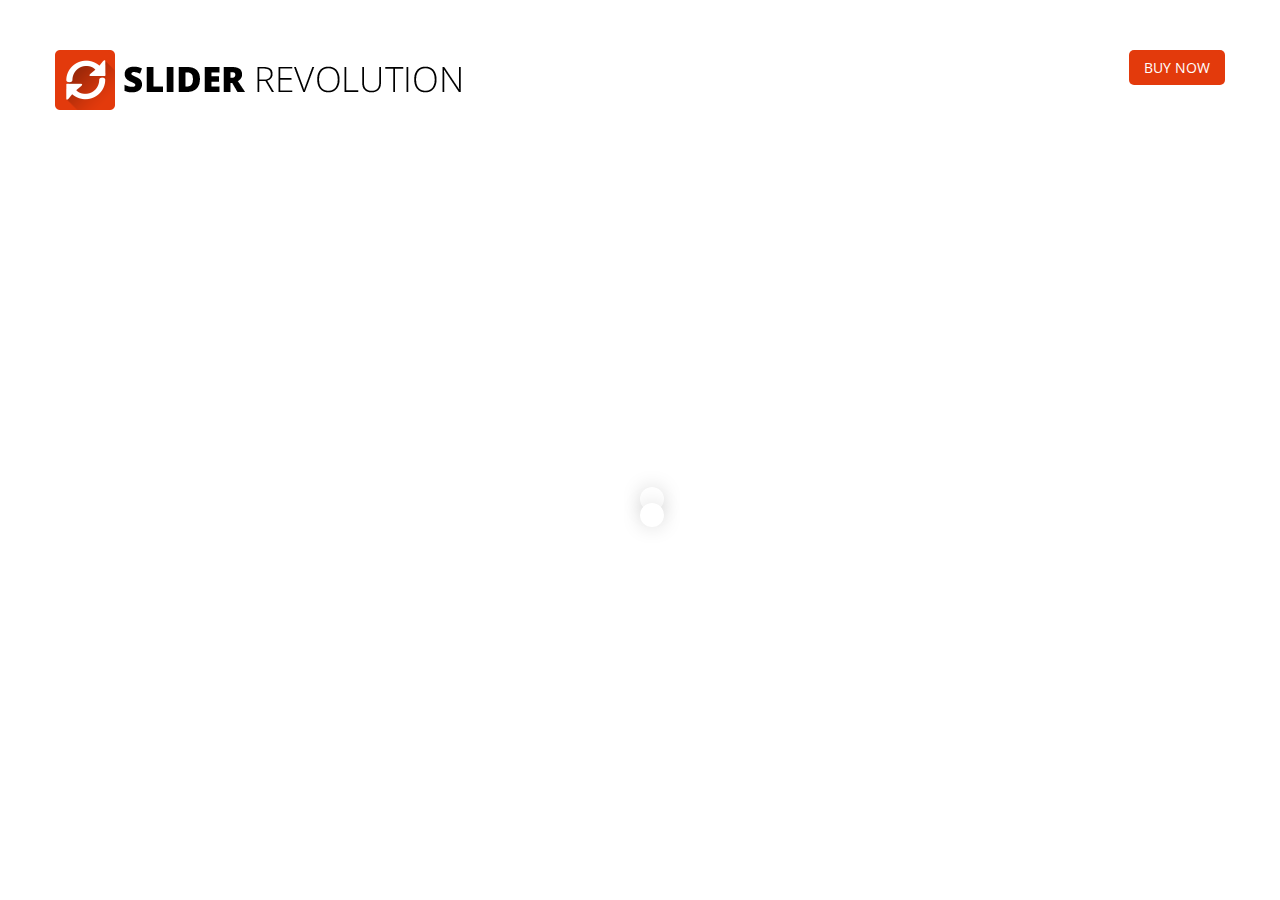
<file: lib/revolution_slider/examples&source/panzoom-fullwidth.html>
<!DOCTYPE html>


<!--
#######################################
	- THE HEAD PART -
######################################
-->
<head>
	<meta http-equiv="Content-Type" content="text/html; charset=utf-8" />
	<meta http-equiv="X-UA-Compatible" content="IE=edge" />
	<meta name="viewport" content="width=device-width,initial-scale=1">

	<title>SLIDER REVOLUTION -  The Responsive Slider Plugin</title>

    <!-- get jQuery from the google apis -->
    <script type="text/javascript" src="http://ajax.googleapis.com/ajax/libs/jquery/1.10.1/jquery.js"></script>

    <!-- CSS STYLE-->
    <link rel="stylesheet" type="text/css" href="css/style.css" media="screen" />

    <!-- THE PREVIEW STYLE SHEETS, NO NEED TO LOAD IN YOUR DOM -->
    <link rel="stylesheet" type="text/css" href="css/noneed.css" media="screen" />


    <!-- SLIDER REVOLUTION 4.x SCRIPTS  -->
    
     <script type="text/javascript" src="rs-plugin/js/jquery.themepunch.tools.min.js"></script>   
    <script type="text/javascript" src="rs-plugin/js/jquery.themepunch.revolution.min.js"></script>


	<!-- SLIDER REVOLUTION 4.x CSS SETTINGS -->
    <link rel="stylesheet" type="text/css" href="css/extralayers.css" media="screen" />	
	<link rel="stylesheet" type="text/css" href="rs-plugin/css/settings.css" media="screen" />

	<!-- GOOGLE FONTS -->
	<link href='http://fonts.googleapis.com/css?family=Open+Sans:300,400,700,800' rel='stylesheet' type='text/css'>

</head>



<!--
#######################################
	- THE BODY PART -
######################################
-->
<body>

	
	<!-- HEADER -->
	<header>
		<section class="container">
			<article class="logo-container"><a href="http://themes.themepunch.com/?theme=revolution_jq"><div class="logo"></div></a></article>
			<div class="button-holder"><a href="http://codecanyon.net/item/slider-revolution-responsive-jquery-plugin/2580848" target="_blank" class="button"><strong>BUY NOW</strong></a></div>
			<div style="clear:both"></div>
		</section>
	</header> <!-- END OF HEADER -->


	<!-- START REVOLUTION SLIDER 4.5.0 fullwidth mode -->
<link href='http://fonts.googleapis.com/css?family=Open+Sans:300,400,600,700,800' rel='stylesheet' type='text/css'>
<link href='http://fonts.googleapis.com/css?family=Raleway:100,200,300,700,800,900' rel='stylesheet' type='text/css'>

<article class="">

	<!--
	#################################
		- THEMEPUNCH BANNER -
	#################################
	-->
	<div class="tp-banner-container">
		<div class="tp-banner" >
			<ul>	<!-- SLIDE  -->
	<li data-transition="fade" data-slotamount="1" data-masterspeed="1500" data-thumb="http://themepunch.com/revolution/wp-content/uploads/2014/05/kenburns1-320x200.jpg" data-delay="13000"  data-saveperformance="off"  data-title="Our Workplace">
		<!-- MAIN IMAGE -->
		<img src="http://themepunch.com/revolution/wp-content/uploads/2014/05/kenburns1.jpg"  alt="kenburns1"  data-bgposition="left center" data-kenburns="on" data-duration="14000" data-ease="Linear.easeNone" data-bgfit="100" data-bgfitend="130" data-bgpositionend="right center">
		<!-- LAYERS -->

		<!-- LAYER NR. 1 -->
		<div class="tp-caption reddishbg_heavy_70 lfb fadeout tp-resizeme"
			data-x="center" data-hoffset="0"
			data-y="center" data-voffset="0"
			data-speed="600"
			data-start="500"
			data-easing="Power4.easeInOut"
			data-splitin="none"
			data-splitout="none"
			data-elementdelay="0.05"
			data-endelementdelay="0.1"
			data-endspeed="1000"
			data-endeasing="Power1.easeOut"
			style="z-index: 2; max-width: auto; max-height: auto; white-space: nowrap;">KEN BURNS SLIDER
		</div>

		<!-- LAYER NR. 2 -->
		<div class="tp-caption borderbox_725x130 tp-fade fadeout tp-resizeme"
			data-x="center" data-hoffset="0"
			data-y="center" data-voffset="0"
			data-speed="600"
			data-start="800"
			data-easing="Power4.easeInOut"
			data-splitin="none"
			data-splitout="none"
			data-elementdelay="0.1"
			data-endelementdelay="0.1"
			data-endspeed="1000"
			data-endeasing="Power1.easeOut"
			style="z-index: 3; max-width: auto; max-height: auto; white-space: nowrap;">

		</div>
	</li>
	<!-- SLIDE  -->
	<li data-transition="slidedown" data-slotamount="1" data-masterspeed="1500" data-thumb="http://themepunch.com/revolution/wp-content/uploads/2014/05/kenburns6-320x200.jpg" data-delay="15000"  data-saveperformance="off"  data-title="New York City">
		<!-- MAIN IMAGE -->
		<img src="http://themepunch.com/revolution/wp-content/uploads/2014/05/kenburns6.jpg"  alt="kenburns6"  data-bgposition="center top" data-kenburns="on" data-duration="16000" data-ease="Linear.easeNone" data-bgfit="110" data-bgfitend="100" data-bgpositionend="center center">
		<!-- LAYERS -->

		<!-- LAYER NR. 1 -->
		<div class="tp-caption fullgradient_overlay tp-fade fadeout tp-resizeme"
			data-x="center" data-hoffset="0"
			data-y="center" data-voffset="0"
			data-speed="1000"
			data-start="100"
			data-easing="Power4.easeOut"
			data-splitin="none"
			data-splitout="none"
			data-elementdelay="0.1"
			data-endelementdelay="0.1"
			data-endspeed="500"
			data-endeasing="Power1.easeOut"
			style="z-index: 2; max-width: auto; max-height: auto; white-space: nowrap;">
		</div>

		<!-- LAYER NR. 2 -->
		<div class="tp-caption white_heavy_70 tp-fade fadeout tp-resizeme"
			data-x="center" data-hoffset="-15"
			data-y="center" data-voffset="0"
			data-speed="500"
			data-start="500"
			data-easing="Power4.easeOut"
			data-splitin="chars"
			data-splitout="chars"
			data-elementdelay="0.05"
			data-endelementdelay="0.05"
			data-endspeed="300"
			data-endeasing="Power1.easeOut"
			style="z-index: 3; max-width: auto; max-height: auto; white-space: nowrap;">WELCOME TO NYC
		</div>

		<!-- LAYER NR. 3 -->
		<div class="tp-caption whiteline_long customin fadeout tp-resizeme"
			data-x="center" data-hoffset="0"
			data-y="center" data-voffset="50"
			data-customin="x:0;y:0;z:0;rotationX:0;rotationY:0;rotationZ:0;scaleX:0;scaleY:0;skewX:0;skewY:0;opacity:0;transformPerspective:600;transformOrigin:50% 50%;"
			data-speed="500"
			data-start="500"
			data-easing="Power4.easeOut"
			data-splitin="none"
			data-splitout="none"
			data-elementdelay="0.1"
			data-endelementdelay="0.1"
			data-endspeed="600"
			data-endeasing="Power1.easeOut"
			style="z-index: 4; max-width: auto; max-height: auto; white-space: nowrap;">
		</div>

		<!-- LAYER NR. 4 -->
		<div class="tp-caption light_medium_20 tp-fade fadeout tp-resizeme"
			data-x="center" data-hoffset="-20"
			data-y="center" data-voffset="130"
			data-speed="600"
			data-start="800"
			data-easing="Power4.easeOut"
			data-splitin="none"
			data-splitout="none"
			data-elementdelay="0.1"
			data-endelementdelay="0.1"
			data-endspeed="600"
			data-endeasing="Power1.easeOut"
			style="z-index: 5; max-width: auto; max-height: auto; white-space: nowrap;">“I love New York. You can pop out of the Underworld in Central<br/>Park, hail a taxi, head down Fifth Avenue with a giant hellhound<br/> loping behind you, and nobody even looks at you funny.” 
<br/>― Rick Riordan
		</div>
	</li>
	<!-- SLIDE  -->
	<li data-transition="slideleft" data-slotamount="1" data-masterspeed="1500" data-thumb="http://themepunch.com/revolution/wp-content/uploads/2014/05/kenburns3-320x200.jpg" data-delay="15000"  data-saveperformance="off"  data-title="Nerd Wisdom">
		<!-- MAIN IMAGE -->
		<img src="http://themepunch.com/revolution/wp-content/uploads/2014/05/kenburns3.jpg"  alt="kenburns3"  data-bgposition="left top" data-kenburns="on" data-duration="16000" data-ease="Linear.easeNone" data-bgfit="130" data-bgfitend="100" data-bgpositionend="right bottom">
		<!-- LAYERS -->

		<!-- LAYER NR. 1 -->
		<div class="tp-caption fullgradient_overlay tp-fade fadeout tp-resizeme"
			data-x="center" data-hoffset="0"
			data-y="center" data-voffset="0"
			data-speed="1000"
			data-start="100"
			data-easing="Power4.easeOut"
			data-splitin="none"
			data-splitout="none"
			data-elementdelay="0.1"
			data-endelementdelay="0.1"
			data-endspeed="500"
			data-endeasing="Power1.easeOut"
			style="z-index: 2; max-width: auto; max-height: auto; white-space: nowrap;">
		</div>

		<!-- LAYER NR. 2 -->
		<div class="tp-caption white_heavy_70 tp-fade fadeout tp-resizeme"
			data-x="center" data-hoffset="-80"
			data-y="center" data-voffset="0"
			data-speed="500"
			data-start="500"
			data-easing="Power4.easeOut"
			data-splitin="chars"
			data-splitout="chars"
			data-elementdelay="0.05"
			data-endelementdelay="0.05"
			data-endspeed="300"
			style="z-index: 3; max-width: auto; max-height: auto; white-space: nowrap;">NERD WISDOM
		</div>

		<!-- LAYER NR. 3 -->
		<div class="tp-caption whiteline_long customin fadeout tp-resizeme"
			data-x="center" data-hoffset="0"
			data-y="center" data-voffset="50"
			data-customin="x:0;y:0;z:0;rotationX:0;rotationY:0;rotationZ:0;scaleX:0;scaleY:0;skewX:0;skewY:0;opacity:0;transformPerspective:600;transformOrigin:50% 50%;"
			data-speed="500"
			data-start="500"
			data-easing="Power4.easeOut"
			data-splitin="none"
			data-splitout="none"
			data-elementdelay="0.1"
			data-endelementdelay="0.1"
			data-endspeed="600"
			data-endeasing="Power1.easeOut"
			style="z-index: 4; max-width: auto; max-height: auto; white-space: nowrap;">
		</div>

		<!-- LAYER NR. 4 -->
		<div class="tp-caption light_medium_20 tp-fade fadeout tp-resizeme"
			data-x="center" data-hoffset="-31"
			data-y="center" data-voffset="120"
			data-speed="600"
			data-start="800"
			data-easing="Power4.easeOut"
			data-splitin="none"
			data-splitout="none"
			data-elementdelay="0.1"
			data-endelementdelay="0.1"
			data-endspeed="600"
			data-endeasing="Power1.easeOut"
			style="z-index: 5; max-width: auto; max-height: auto; white-space: nowrap;">“Just move to the Internet, its great here.<br/> We get to live inside where the weather is always awesome.” <br/>
― John Green
		</div>
	</li>
	<!-- SLIDE  -->
	<li data-transition="slideup" data-slotamount="1" data-masterspeed="1500" data-thumb="http://themepunch.com/revolution/wp-content/uploads/2014/05/kenburns4-320x200.jpg" data-delay="15000"  data-saveperformance="off"  data-title="Mountain Freedom">
		<!-- MAIN IMAGE -->
		<img src="http://themepunch.com/revolution/wp-content/uploads/2014/05/kenburns4.jpg"  alt="kenburns4"  data-bgposition="right center" data-kenburns="on" data-duration="16000" data-ease="Linear.easeNone" data-bgfit="150" data-bgfitend="100" data-bgpositionend="center center">
		<!-- LAYERS -->

		<!-- LAYER NR. 1 -->
		<div class="tp-caption fullgradient_overlay tp-fade fadeout tp-resizeme"
			data-x="center" data-hoffset="0"
			data-y="center" data-voffset="0"
			data-speed="1000"
			data-start="100"
			data-easing="Power4.easeOut"
			data-splitin="none"
			data-splitout="none"
			data-elementdelay="0.1"
			data-endelementdelay="0.1"
			data-endspeed="500"
			data-endeasing="Power1.easeOut"
			style="z-index: 2; max-width: auto; max-height: auto; white-space: nowrap;">
		</div>

		<!-- LAYER NR. 2 -->
		<div class="tp-caption white_heavy_70 tp-fade fadeout tp-resizeme"
			data-x="center" data-hoffset="-80"
			data-y="center" data-voffset="0"
			data-speed="500"
			data-start="500"
			data-easing="Power4.easeOut"
			data-splitin="chars"
			data-splitout="chars"
			data-elementdelay="0.05"
			data-endelementdelay="0.05"
			data-endspeed="300"
			data-endeasing="Power1.easeOut"
			style="z-index: 3; max-width: auto; max-height: auto; white-space: nowrap;">OUR FREEDOM
		</div>

		<!-- LAYER NR. 3 -->
		<div class="tp-caption whiteline_long customin fadeout tp-resizeme"
			data-x="center" data-hoffset="0"
			data-y="center" data-voffset="50"
			data-customin="x:0;y:0;z:0;rotationX:0;rotationY:0;rotationZ:0;scaleX:0;scaleY:0;skewX:0;skewY:0;opacity:0;transformPerspective:600;transformOrigin:50% 50%;"
			data-speed="500"
			data-start="500"
			data-easing="Power4.easeOut"
			data-splitin="none"
			data-splitout="none"
			data-elementdelay="0.1"
			data-endelementdelay="0.1"
			data-endspeed="600"
			data-endeasing="Power1.easeOut"
			style="z-index: 4; max-width: auto; max-height: auto; white-space: nowrap;">
		</div>

		<!-- LAYER NR. 4 -->
		<div class="tp-caption light_medium_20 tp-fade fadeout tp-resizeme"
			data-x="center" data-hoffset="-85"
			data-y="center" data-voffset="120"
			data-speed="600"
			data-start="800"
			data-easing="Power4.easeOut"
			data-splitin="none"
			data-splitout="none"
			data-elementdelay="0.1"
			data-endelementdelay="0.1"
			data-endspeed="600"
			data-endeasing="Power1.easeOut"
			style="z-index: 5; max-width: auto; max-height: auto; white-space: nowrap;">“Freedom is not worth having if it does not include<br/> the freedom to make mistakes.” <br/>
― Mahatma Gandhi
		</div>
	</li>
</ul>
<div class="tp-bannertimer"></div>	</div>
</div>	
</article>		
			<script type="text/javascript">

				jQuery(document).ready(function() {
				
					
								
					jQuery('.tp-banner').show().revolution(
					{
						dottedOverlay:"none",
						delay:16000,
						startwidth:1170,
						startheight:700,
						hideThumbs:200,
						
						thumbWidth:100,
						thumbHeight:50,
						thumbAmount:5,
						
						navigationType:"bullet",
						navigationArrows:"solo",
						navigationStyle:"preview2",
						
						touchenabled:"on",
						onHoverStop:"on",
						
						swipe_velocity: 0.7,
						swipe_min_touches: 1,
						swipe_max_touches: 1,
						drag_block_vertical: false,
												
												parallax:"mouse",
						parallaxBgFreeze:"on",
						parallaxLevels:[7,4,3,2,5,4,3,2,1,0],
												
						keyboardNavigation:"off",
						
						navigationHAlign:"center",
						navigationVAlign:"bottom",
						navigationHOffset:0,
						navigationVOffset:20,

						soloArrowLeftHalign:"left",
						soloArrowLeftValign:"center",
						soloArrowLeftHOffset:20,
						soloArrowLeftVOffset:0,

						soloArrowRightHalign:"right",
						soloArrowRightValign:"center",
						soloArrowRightHOffset:20,
						soloArrowRightVOffset:0,
								
						shadow:0,
						fullWidth:"on",
						fullScreen:"off",

						spinner:"spinner4",
						
						stopLoop:"off",
						stopAfterLoops:-1,
						stopAtSlide:-1,

						shuffle:"off",
						
						autoHeight:"off",						
						forceFullWidth:"off",						
												
												
												
						hideThumbsOnMobile:"off",
						hideNavDelayOnMobile:1500,						
						hideBulletsOnMobile:"off",
						hideArrowsOnMobile:"off",
						hideThumbsUnderResolution:0,
						
						hideSliderAtLimit:0,
						hideCaptionAtLimit:0,
						hideAllCaptionAtLilmit:0,
						startWithSlide:0,
						videoJsPath:"rs-plugin/videojs/",
						fullScreenOffsetContainer: ""	
					});
					
					
					
									
				});	//ready
				
			</script>
			
<!-- END REVOLUTION SLIDER -->		
	</div>
</div>





</body>
</file>
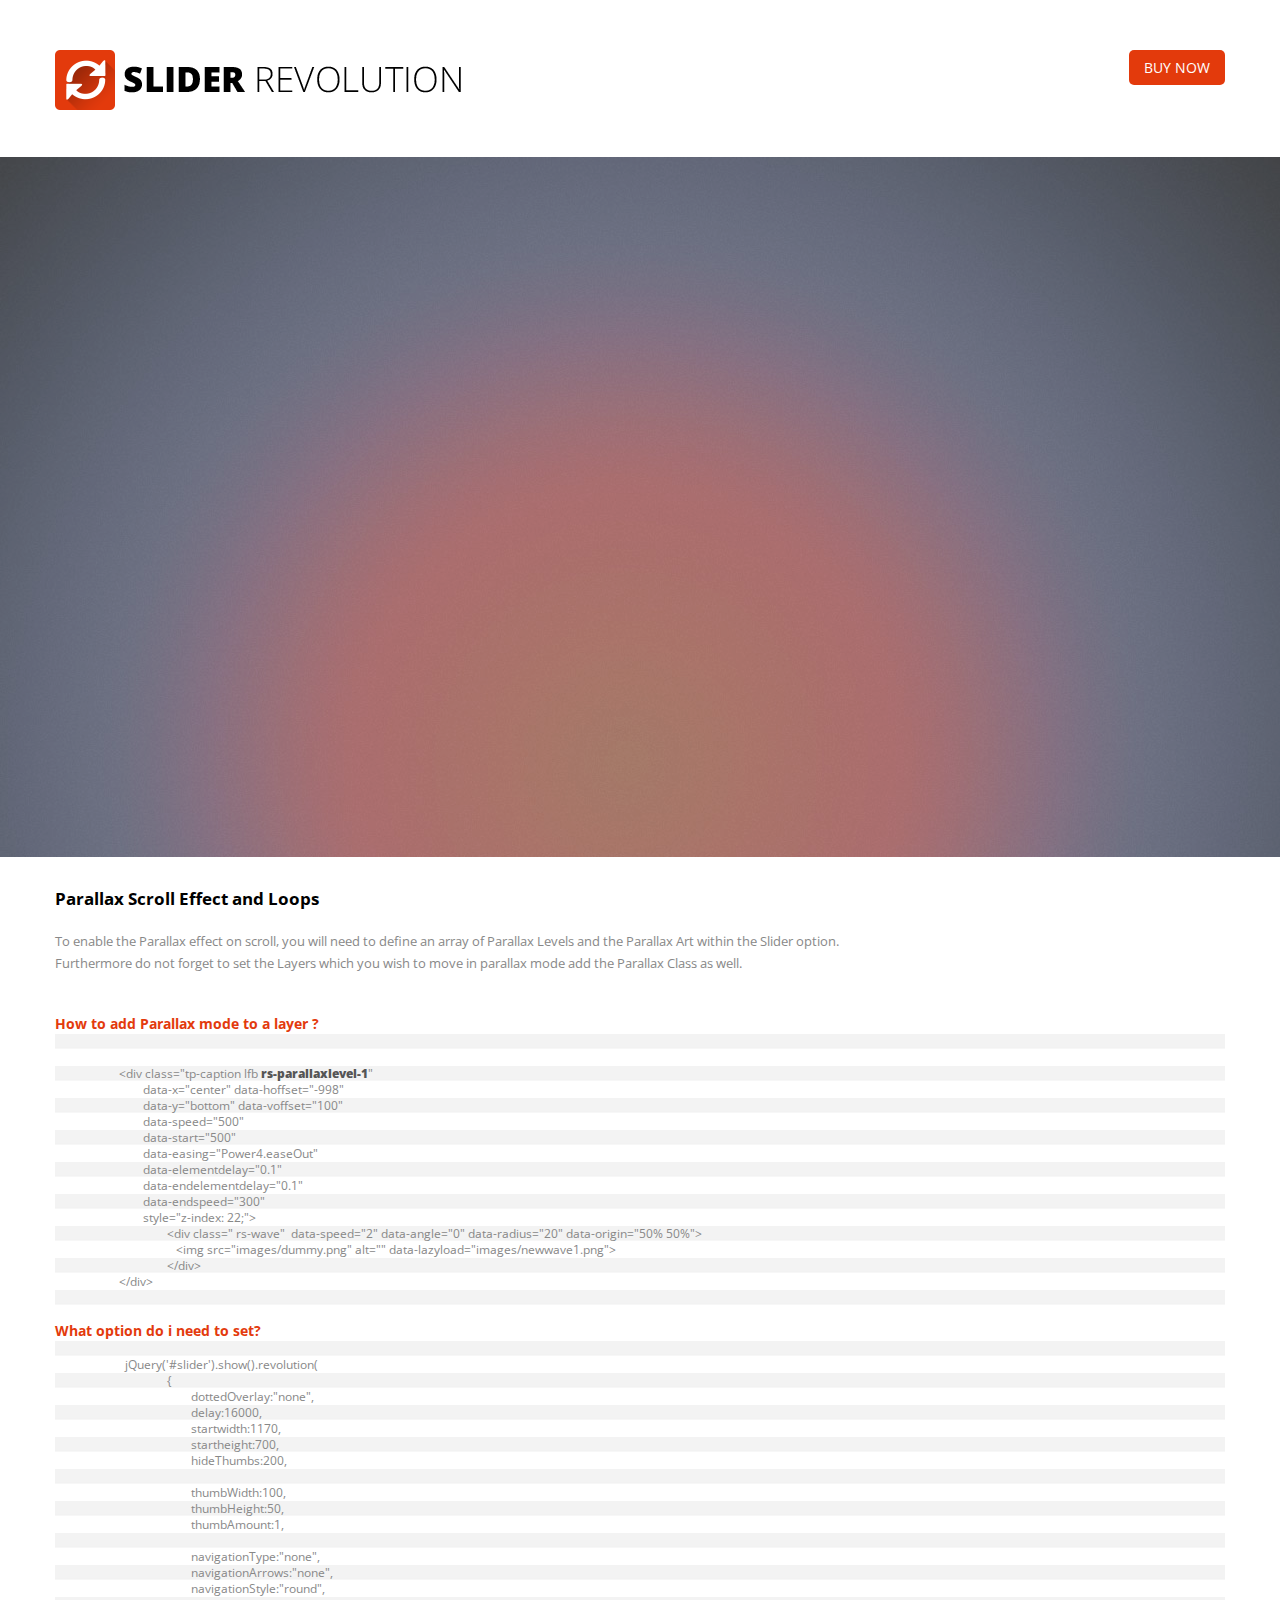
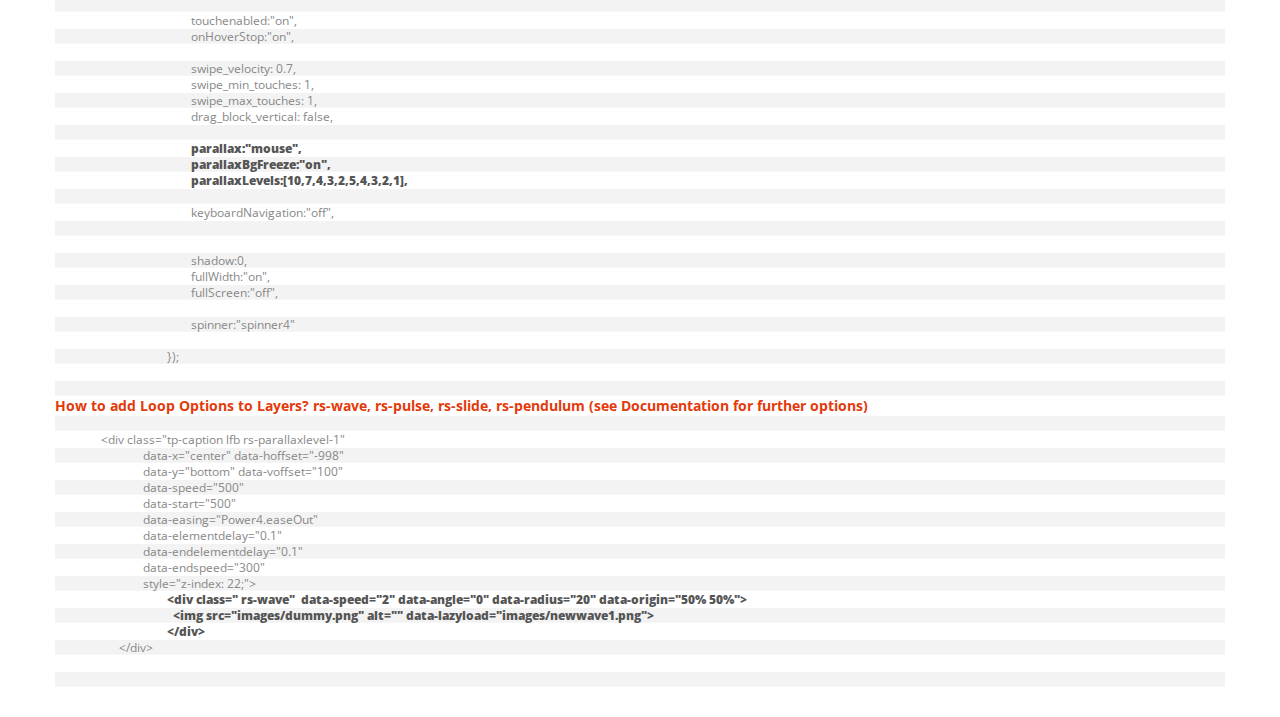
<file: lib/revolution_slider/examples&source/parallax-scene.html>
<!DOCTYPE html>


<!--
#######################################
	- THE HEAD PART -
######################################
-->
<head>
	<meta http-equiv="Content-Type" content="text/html; charset=utf-8" />
	<meta http-equiv="X-UA-Compatible" content="IE=edge" />
	<meta name="viewport" content="width=device-width,initial-scale=1">

	<title>SLIDER REVOLUTION -  The Responsive Slider Plugin</title>

    <!-- get jQuery from the google apis -->
    <script type="text/javascript" src="http://ajax.googleapis.com/ajax/libs/jquery/1.10.1/jquery.js"></script>

    <!-- CSS STYLE-->
    <link rel="stylesheet" type="text/css" href="css/style.css" media="screen" />

    <!-- THE PREVIEW STYLE SHEETS, NO NEED TO LOAD IN YOUR DOM -->
    <link rel="stylesheet" type="text/css" href="css/noneed.css" media="screen" />


    <!-- SLIDER REVOLUTION 4.x SCRIPTS  -->
    
     <script type="text/javascript" src="rs-plugin/js/jquery.themepunch.tools.min.js"></script>   
    <script type="text/javascript" src="rs-plugin/js/jquery.themepunch.revolution.min.js"></script>


	<!-- SLIDER REVOLUTION 4.x CSS SETTINGS -->
    <link rel="stylesheet" type="text/css" href="css/extralayers.css" media="screen" />	
	<link rel="stylesheet" type="text/css" href="rs-plugin/css/settings.css" media="screen" />

	<!-- GOOGLE FONTS -->
	<link href='http://fonts.googleapis.com/css?family=Open+Sans:300,400,700,800' rel='stylesheet' type='text/css'>

</head>



<!--
#######################################
	- THE BODY PART -
######################################
-->
<body>

	
	<!-- HEADER -->
	<header>
		<section class="container">
			<article class="logo-container"><a href="http://themes.themepunch.com/?theme=revolution_jq"><div class="logo"></div></a></article>
			<div class="button-holder"><a href="http://codecanyon.net/item/slider-revolution-responsive-jquery-plugin/2580848" target="_blank" class="button"><strong>BUY NOW</strong></a></div>
			<div style="clear:both"></div>
		</section>
	</header> <!-- END OF HEADER -->


	<article class="">
		<div class="tp-banner-container">

			<div id="slider" class="rev_slider">
		<ul>	<!-- SLIDE  -->
			<li data-transition="fade" data-slotamount="7" data-masterspeed="500"  data-saveperformance="off" >
				<!-- MAIN IMAGE -->
				<img src="images/dummy.png"  alt="seabg1" data-lazyload="images/seabg1.jpg" data-bgposition="center center" data-bgfit="cover" data-bgrepeat="no-repeat">
				<!-- LAYERS -->
		
				<!-- LAYER NR. 1 -->
				<div class="tp-caption lfb rs-parallaxlevel-10"
					data-x="center" data-hoffset="0"
					data-y="center" data-voffset="125"
					data-speed="2000"
					data-start="1000"
					data-easing="Power4.easeOut"
					data-elementdelay="0.1"
					data-endelementdelay="0.1"
					data-endspeed="500"
					style="z-index: 2;">
						<div class=" rs-pulse"  data-easing="Power4.easeInOut" data-speed="1" data-zoomstart="1" data-zoomend="1.1"><img src="images/dummy.png" alt="" data-lazyload="images/sun.png">
						</div>
				</div>
		
				<!-- LAYER NR. 2 -->
				<div class="tp-caption deepblue_sea lfb tp-resizeme rs-parallaxlevel-10"
					data-x="center" data-hoffset="0"
					data-y="700" 
					data-speed="500"
					data-start="400"
					data-easing="Power4.easeOut"
					data-splitin="none"
					data-splitout="none"
					data-elementdelay="0.1"
					data-endelementdelay="0.1"
					data-endspeed="300"
					style="z-index: 3; max-width: auto; max-height: auto; white-space: nowrap;">
				</div>
		
				<!-- LAYER NR. 3 -->
				<div class="tp-caption customin rs-parallaxlevel-9"
					data-x="305"
					data-y="33" 
					data-customin="x:0;y:0;z:0;rotationX:0;rotationY:0;rotationZ:0;scaleX:0;scaleY:0;skewX:0;skewY:0;opacity:0;transformPerspective:600;transformOrigin:50% 50%;"
					data-speed="600"
					data-start="1300"
					data-easing="Power3.easeInOut"
					data-elementdelay="0.1"
					data-endelementdelay="0.1"
					data-endspeed="300"
					style="z-index: 4;">
						<div class=" rs-pulse"  data-easing="Power4.easeInOut" data-speed="2" data-zoomstart="1" data-zoomend="0.95"><img src="images/dummy.png" alt="" data-lazyload="images/cloud4.png">
						</div>
				</div>
		
				<!-- LAYER NR. 4 -->
				<div class="tp-caption customin rs-parallaxlevel-7"
					data-x="95"
					data-y="0" 
					data-customin="x:0;y:0;z:0;rotationX:0;rotationY:0;rotationZ:0;scaleX:0;scaleY:0;skewX:0;skewY:0;opacity:0;transformPerspective:600;transformOrigin:50% 50%;"
					data-speed="600"
					data-start="1200"
					data-easing="Power3.easeInOut"
					data-elementdelay="0.1"
					data-endelementdelay="0.1"
					data-endspeed="300"
					style="z-index: 5;">
						<div class=" rs-pulse"  data-easing="Power4.easeInOut" data-speed="2" data-zoomstart="1" data-zoomend="0.95"><img src="images/dummy.png" alt="" data-lazyload="images/cloud3.png">
						</div>
				</div>
		
				<!-- LAYER NR. 5 -->
				<div class="tp-caption customin rs-parallaxlevel-6"
					data-x="553"
					data-y="43" 
					data-customin="x:0;y:0;z:0;rotationX:0;rotationY:0;rotationZ:0;scaleX:0;scaleY:0;skewX:0;skewY:0;opacity:0;transformPerspective:600;transformOrigin:50% 50%;"
					data-speed="600"
					data-start="1400"
					data-easing="Power3.easeInOut"
					data-elementdelay="0.1"
					data-endelementdelay="0.1"
					data-endspeed="300"
					style="z-index: 6;">
						<div class=" rs-pulse"  data-easing="Power4.easeInOut" data-speed="2" data-zoomstart="1" data-zoomend="0.95"><img src="images/dummy.png" alt="" data-lazyload="images/cloud2.png">
						</div>
				</div>
		
				<!-- LAYER NR. 6 -->
				<div class="tp-caption customin rs-parallaxlevel-8"
					data-x="651"
					data-y="-16" 
					data-customin="x:0;y:0;z:0;rotationX:0;rotationY:0;rotationZ:0;scaleX:0;scaleY:0;skewX:0;skewY:0;opacity:0;transformPerspective:600;transformOrigin:50% 50%;"
					data-speed="600"
					data-start="1500"
					data-easing="Power3.easeInOut"
					data-elementdelay="0.1"
					data-endelementdelay="0.1"
					data-endspeed="300"
					style="z-index: 7;">
						<div class=" rs-pulse"  data-easing="Power4.easeInOut" data-speed="2" data-zoomstart="1" data-zoomend="0.95"><img src="images/dummy.png" alt="" data-lazyload="images/cloud1.png">
						</div>
				</div>
		
				<!-- LAYER NR. 7 -->
				<div class="tp-caption lfb rs-parallaxlevel-4"
					data-x="center" data-hoffset="998"
					data-y="bottom" data-voffset="-30"
					data-speed="500"
					data-start="800"
					data-easing="Power4.easeOut"
					data-elementdelay="0.1"
					data-endelementdelay="0.1"
					data-endspeed="300"
					style="z-index: 8;">
						<div class=" rs-wave"  data-speed="2" data-angle="0" data-radius="5" data-origin="50% 50%"><img src="images/dummy.png" alt="" data-lazyload="images/newwave4.png">
						</div>
				</div>
		
				<!-- LAYER NR. 8 -->
				<div class="tp-caption lfb rs-parallaxlevel-4"
					data-x="center" data-hoffset="0"
					data-y="bottom" data-voffset="-30"
					data-speed="500"
					data-start="800"
					data-easing="Power4.easeOut"
					data-elementdelay="0.1"
					data-endelementdelay="0.1"
					data-endspeed="300"
					style="z-index: 9;">
						<div class=" rs-wave"  data-speed="2" data-angle="0" data-radius="5" data-origin="50% 50%"><img src="images/dummy.png" alt="" data-lazyload="images/newwave4.png">
						</div>
				</div>
		
				<!-- LAYER NR. 9 -->
				<div class="tp-caption lfb rs-parallaxlevel-4"
					data-x="center" data-hoffset="-998"
					data-y="bottom" data-voffset="-30"
					data-speed="500"
					data-start="800"
					data-easing="Power4.easeOut"
					data-elementdelay="0.1"
					data-endelementdelay="0.1"
					data-endspeed="300"
					style="z-index: 10;">
						<div class=" rs-wave"  data-speed="2" data-angle="0" data-radius="5" data-origin="50% 50%"><img src="images/dummy.png" alt="" data-lazyload="images/newwave4.png">
						</div>
				</div>
		
				<!-- LAYER NR. 10 -->
				<div class="tp-caption customin rs-parallaxlevel-8"
					data-x="0"
					data-y="150" 
					data-customin="x:-2000;y:0;z:0;rotationX:0;rotationY:0;rotationZ:0;scaleX:1;scaleY:1;skewX:0;skewY:0;opacity:1;transformPerspective:600;transformOrigin:50% 50%;"
					data-speed="10000"
					data-start="2600"
					data-easing="Power3.easeOut"
					data-elementdelay="0.1"
					data-endelementdelay="0.1"
					data-endspeed="300"
					style="z-index: 11;">
						<div class=" rs-pendulum"  data-easing="Power1.easeInOut" data-startdeg="-6" data-enddeg="6" data-speed="2" data-origin="50% 75%"><img src="images/dummy.png" alt="" data-lazyload="images/boat.png">
						</div>
				</div>
		
				<!-- LAYER NR. 11 -->
				<div class="tp-caption lfb rs-parallaxlevel-3"
					data-x="center" data-hoffset="998"
					data-y="bottom" data-voffset="0"
					data-speed="500"
					data-start="700"
					data-easing="Power4.easeOut"
					data-elementdelay="0.1"
					data-endelementdelay="0.1"
					data-endspeed="300"
					style="z-index: 12;">
						<div class=" rs-wave"  data-speed="2" data-angle="0" data-radius="10" data-origin="50% 50%"><img src="images/dummy.png" alt="" data-lazyload="images/newwave32.png">
						</div>
				</div>
		
				<!-- LAYER NR. 12 -->
				<div class="tp-caption lfb rs-parallaxlevel-3"
					data-x="center" data-hoffset="0"
					data-y="bottom" data-voffset="0"
					data-speed="500"
					data-start="700"
					data-easing="Power4.easeOut"
					data-elementdelay="0.1"
					data-endelementdelay="0.1"
					data-endspeed="300"
					style="z-index: 13;">
						<div class=" rs-wave"  data-speed="2" data-angle="0" data-radius="10" data-origin="50% 50%"><img src="images/dummy.png" alt="" data-lazyload="images/newwave32.png">
						</div>
				</div>
		
				<!-- LAYER NR. 13 -->
				<div class="tp-caption lfb rs-parallaxlevel-3"
					data-x="center" data-hoffset="-998"
					data-y="bottom" data-voffset="0"
					data-speed="500"
					data-start="700"
					data-easing="Power4.easeOut"
					data-elementdelay="0.1"
					data-endelementdelay="0.1"
					data-endspeed="300"
					style="z-index: 14;">
						<div class=" rs-wave"  data-speed="2" data-angle="0" data-radius="10" data-origin="50% 50%"><img src="images/dummy.png" alt="" data-lazyload="images/newwave32.png">
						</div>
				</div>
		
				<!-- LAYER NR. 14 -->
				<div class="tp-caption lfb rs-parallaxlevel-8"
					data-x="913"
					data-y="370" 
					data-speed="600"
					data-start="1800"
					data-easing="Power4.easeOut"
					data-elementdelay="0.1"
					data-endelementdelay="0.1"
					data-endspeed="300"
					style="z-index: 15;">
						<div class=" rs-pendulum"  data-easing="Power1.easeInOut" data-startdeg="-10" data-enddeg="10" data-speed="2.1" data-origin="20% 85%"><img src="images/dummy.png" alt="" data-lazyload="images/palm2.png">
						</div>
				</div>
		
				<!-- LAYER NR. 15 -->
				<div class="tp-caption lfb rs-parallaxlevel-8"
					data-x="823"
					data-y="370" 
					data-speed="600"
					data-start="1700"
					data-easing="Power4.easeOut"
					data-elementdelay="0.1"
					data-endelementdelay="0.1"
					data-endspeed="300"
					style="z-index: 16;">
						<div class=" rs-pendulum"  data-easing="Power1.easeInOut" data-startdeg="-10" data-enddeg="10" data-speed="2" data-origin="85% 85%"><img src="images/dummy.png" alt="" data-lazyload="images/palm1.png">
						</div>
				</div>
		
				<!-- LAYER NR. 16 -->
				<div class="tp-caption lfb rs-parallaxlevel-8"
					data-x="700"
					data-y="500" 
					data-speed="1000"
					data-start="1600"
					data-easing="Power4.easeOut"
					data-elementdelay="0.1"
					data-endelementdelay="0.1"
					data-endspeed="300"
					style="z-index: 17;"><img src="images/dummy.png" alt="" data-lazyload="images/island.png">
				</div>
		
				<!-- LAYER NR. 17 -->
				<div class="tp-caption customin rs-parallaxlevel-8"
					data-x="900"
					data-y="500" 
					data-customin="x:0;y:0;z:0;rotationX:0;rotationY:0;rotationZ:0;scaleX:0;scaleY:0;skewX:0;skewY:0;opacity:0;transformPerspective:600;transformOrigin:50% 50%;"
					data-speed="600"
					data-start="2300"
					data-easing="Back.easeOut"
					data-elementdelay="0.1"
					data-endelementdelay="0.1"
					data-endspeed="300"
					style="z-index: 18;"><img src="images/dummy.png" alt="" data-lazyload="images/coconuts.png">
				</div>
		
				<!-- LAYER NR. 18 -->
				<div class="tp-caption lfb rs-parallaxlevel-2"
					data-x="center" data-hoffset="998"
					data-y="bottom" data-voffset="50"
					data-speed="500"
					data-start="600"
					data-easing="Power4.easeOut"
					data-elementdelay="0.1"
					data-endelementdelay="0.1"
					data-endspeed="300"
					style="z-index: 19;">
						<div class=" rs-wave"  data-speed="2" data-angle="0" data-radius="15" data-origin="50% 50%"><img src="images/dummy.png" alt="" data-lazyload="images/newwave2.png">
						</div>
				</div>
		
				<!-- LAYER NR. 19 -->
				<div class="tp-caption lfb rs-parallaxlevel-2"
					data-x="center" data-hoffset="0"
					data-y="bottom" data-voffset="50"
					data-speed="500"
					data-start="600"
					data-easing="Power4.easeOut"
					data-elementdelay="0.1"
					data-endelementdelay="0.1"
					data-endspeed="300"
					style="z-index: 20;">
						<div class=" rs-wave"  data-speed="2" data-angle="0" data-radius="15" data-origin="50% 50%"><img src="images/dummy.png" alt="" data-lazyload="images/newwave2.png">
						</div>
				</div>
		
				<!-- LAYER NR. 20 -->
				<div class="tp-caption lfb rs-parallaxlevel-2"
					data-x="center" data-hoffset="-998"
					data-y="bottom" data-voffset="50"
					data-speed="500"
					data-start="600"
					data-easing="Power4.easeOut"
					data-elementdelay="0.1"
					data-endelementdelay="0.1"
					data-endspeed="300"
					style="z-index: 21;">
						<div class=" rs-wave"  data-speed="2" data-angle="0" data-radius="15" data-origin="50% 50%"><img src="images/dummy.png" alt="" data-lazyload="images/newwave2.png">
						</div>
				</div>
		
				<!-- LAYER NR. 21 -->
				<div class="tp-caption lfb rs-parallaxlevel-1"
					data-x="center" data-hoffset="-998"
					data-y="bottom" data-voffset="100"
					data-speed="500"
					data-start="500"
					data-easing="Power4.easeOut"
					data-elementdelay="0.1"
					data-endelementdelay="0.1"
					data-endspeed="300"
					style="z-index: 22;">
						<div class=" rs-wave"  data-speed="2" data-angle="0" data-radius="20" data-origin="50% 50%"><img src="images/dummy.png" alt="" data-lazyload="images/newwave1.png">
						</div>
				</div>
		
				<!-- LAYER NR. 22 -->
				<div class="tp-caption lfb rs-parallaxlevel-1"
					data-x="center" data-hoffset="0"
					data-y="bottom" data-voffset="100"
					data-speed="500"
					data-start="500"
					data-easing="Power4.easeOut"
					data-elementdelay="0.1"
					data-endelementdelay="0.1"
					data-endspeed="300"
					style="z-index: 23;">
						<div class=" rs-wave"  data-speed="2" data-angle="0" data-radius="20" data-origin="50% 50%"><img src="images/dummy.png" alt="" data-lazyload="images/newwave1.png">
						</div>
				</div>
		
				<!-- LAYER NR. 23 -->
				<div class="tp-caption lfb rs-parallaxlevel-1"
					data-x="center" data-hoffset="998"
					data-y="bottom" data-voffset="100"
					data-speed="500"
					data-start="500"
					data-easing="Power4.easeOut"
					data-elementdelay="0.1"
					data-endelementdelay="0.1"
					data-endspeed="300"
					style="z-index: 24;">
						<div class=" rs-wave"  data-speed="2" data-angle="0" data-radius="20" data-origin="50% 50%"><img src="images/dummy.png" alt="" data-lazyload="images/newwave1.png">
						</div>
				</div>
		
				<!-- LAYER NR. 24 -->
				<div class="tp-caption customin rs-parallaxlevel-8"
					data-x="center" data-hoffset="0"
					data-y="bottom" data-voffset="100"
					data-customin="x:0;y:0;z:0;rotationX:0;rotationY:0;rotationZ:0;scaleX:0;scaleY:0;skewX:0;skewY:0;opacity:0;transformPerspective:600;transformOrigin:50% 50%;"
					data-speed="3000"
					data-start="1100"
					data-easing="Power3.easeOut"
					data-elementdelay="0.1"
					data-endelementdelay="0.1"
					data-endspeed="300"
					style="z-index: 25;"><img src="images/dummy.png" alt="" data-lazyload="images/glare.png">
				</div>
			</li>
			<!-- SLIDE  -->
			<li data-transition="fade" data-slotamount="7" data-masterspeed="500"  data-saveperformance="off" >
				<!-- MAIN IMAGE -->
				<img src="images/dummy.png"  alt="seabg1" data-lazyload="images/seabg1.jpg" data-bgposition="center center" data-bgfit="cover" data-bgrepeat="no-repeat">
				<!-- LAYERS -->
		
				<!-- LAYER NR. 1 -->
				<div class="tp-caption lfb rs-parallaxlevel-10"
					data-x="center" data-hoffset="0"
					data-y="center" data-voffset="125"
					data-speed="2000"
					data-start="1000"
					data-easing="Power4.easeOut"
					data-elementdelay="0.1"
					data-endelementdelay="0.1"
					data-endspeed="500"
					style="z-index: 2;">
						<div class=" rs-pulse"  data-easing="Power4.easeInOut" data-speed="1" data-zoomstart="1" data-zoomend="1.1"><img src="images/dummy.png" alt="" data-lazyload="images/sun.png">
						</div>
				</div>
		
				<!-- LAYER NR. 2 -->
				<div class="tp-caption deepblue_sea lfb tp-resizeme rs-parallaxlevel-10"
					data-x="center" data-hoffset="0"
					data-y="700" 
					data-speed="500"
					data-start="400"
					data-easing="Power4.easeOut"
					data-splitin="none"
					data-splitout="none"
					data-elementdelay="0.1"
					data-endelementdelay="0.1"
					data-endspeed="300"
					style="z-index: 3; max-width: auto; max-height: auto; white-space: nowrap;">
				</div>
		
				<!-- LAYER NR. 3 -->
				<div class="tp-caption customin rs-parallaxlevel-9"
					data-x="305"
					data-y="33" 
					data-customin="x:0;y:0;z:0;rotationX:0;rotationY:0;rotationZ:0;scaleX:0;scaleY:0;skewX:0;skewY:0;opacity:0;transformPerspective:600;transformOrigin:50% 50%;"
					data-speed="600"
					data-start="1300"
					data-easing="Power3.easeInOut"
					data-elementdelay="0.1"
					data-endelementdelay="0.1"
					data-endspeed="300"
					style="z-index: 4;">
						<div class=" rs-pulse"  data-easing="Power4.easeInOut" data-speed="2" data-zoomstart="1" data-zoomend="0.95"><img src="images/dummy.png" alt="" data-lazyload="images/cloud4.png">
						</div>
				</div>
		
				<!-- LAYER NR. 4 -->
				<div class="tp-caption customin rs-parallaxlevel-7"
					data-x="95"
					data-y="0" 
					data-customin="x:0;y:0;z:0;rotationX:0;rotationY:0;rotationZ:0;scaleX:0;scaleY:0;skewX:0;skewY:0;opacity:0;transformPerspective:600;transformOrigin:50% 50%;"
					data-speed="600"
					data-start="1200"
					data-easing="Power3.easeInOut"
					data-elementdelay="0.1"
					data-endelementdelay="0.1"
					data-endspeed="300"
					style="z-index: 5;">
						<div class=" rs-pulse"  data-easing="Power4.easeInOut" data-speed="2" data-zoomstart="1" data-zoomend="0.95"><img src="images/dummy.png" alt="" data-lazyload="images/cloud3.png">
						</div>
				</div>
		
				<!-- LAYER NR. 5 -->
				<div class="tp-caption customin rs-parallaxlevel-6"
					data-x="553"
					data-y="43" 
					data-customin="x:0;y:0;z:0;rotationX:0;rotationY:0;rotationZ:0;scaleX:0;scaleY:0;skewX:0;skewY:0;opacity:0;transformPerspective:600;transformOrigin:50% 50%;"
					data-speed="600"
					data-start="1400"
					data-easing="Power3.easeInOut"
					data-elementdelay="0.1"
					data-endelementdelay="0.1"
					data-endspeed="300"
					style="z-index: 6;">
						<div class=" rs-pulse"  data-easing="Power4.easeInOut" data-speed="2" data-zoomstart="1" data-zoomend="0.95"><img src="images/dummy.png" alt="" data-lazyload="images/cloud2.png">
						</div>
				</div>
		
				<!-- LAYER NR. 6 -->
				<div class="tp-caption customin rs-parallaxlevel-8"
					data-x="651"
					data-y="-16" 
					data-customin="x:0;y:0;z:0;rotationX:0;rotationY:0;rotationZ:0;scaleX:0;scaleY:0;skewX:0;skewY:0;opacity:0;transformPerspective:600;transformOrigin:50% 50%;"
					data-speed="600"
					data-start="1500"
					data-easing="Power3.easeInOut"
					data-elementdelay="0.1"
					data-endelementdelay="0.1"
					data-endspeed="300"
					style="z-index: 7;">
						<div class=" rs-pulse"  data-easing="Power4.easeInOut" data-speed="2" data-zoomstart="1" data-zoomend="0.95"><img src="images/dummy.png" alt="" data-lazyload="images/cloud1.png">
						</div>
				</div>
		
				<!-- LAYER NR. 7 -->
				<div class="tp-caption lfb rs-parallaxlevel-4"
					data-x="center" data-hoffset="998"
					data-y="bottom" data-voffset="-30"
					data-speed="500"
					data-start="800"
					data-easing="Power4.easeOut"
					data-elementdelay="0.1"
					data-endelementdelay="0.1"
					data-endspeed="300"
					style="z-index: 8;">
						<div class=" rs-wave"  data-speed="2" data-angle="0" data-radius="5" data-origin="50% 50%"><img src="images/dummy.png" alt="" data-lazyload="images/newwave4.png">
						</div>
				</div>
		
				<!-- LAYER NR. 8 -->
				<div class="tp-caption lfb rs-parallaxlevel-4"
					data-x="center" data-hoffset="0"
					data-y="bottom" data-voffset="-30"
					data-speed="500"
					data-start="800"
					data-easing="Power4.easeOut"
					data-elementdelay="0.1"
					data-endelementdelay="0.1"
					data-endspeed="300"
					style="z-index: 9;">
						<div class=" rs-wave"  data-speed="2" data-angle="0" data-radius="5" data-origin="50% 50%"><img src="images/dummy.png" alt="" data-lazyload="images/newwave4.png">
						</div>
				</div>
		
				<!-- LAYER NR. 9 -->
				<div class="tp-caption lfb rs-parallaxlevel-4"
					data-x="center" data-hoffset="-998"
					data-y="bottom" data-voffset="-30"
					data-speed="500"
					data-start="800"
					data-easing="Power4.easeOut"
					data-elementdelay="0.1"
					data-endelementdelay="0.1"
					data-endspeed="300"
					style="z-index: 10;">
						<div class=" rs-wave"  data-speed="2" data-angle="0" data-radius="5" data-origin="50% 50%"><img src="images/dummy.png" alt="" data-lazyload="images/newwave4.png">
						</div>
				</div>
		
				<!-- LAYER NR. 10 -->
				<div class="tp-caption customin rs-parallaxlevel-8"
					data-x="0"
					data-y="150" 
					data-customin="x:-2000;y:0;z:0;rotationX:0;rotationY:0;rotationZ:0;scaleX:1;scaleY:1;skewX:0;skewY:0;opacity:1;transformPerspective:600;transformOrigin:50% 50%;"
					data-speed="10000"
					data-start="2600"
					data-easing="Power3.easeOut"
					data-elementdelay="0.1"
					data-endelementdelay="0.1"
					data-endspeed="300"
					style="z-index: 11;">
						<div class=" rs-pendulum"  data-easing="Power1.easeInOut" data-startdeg="-6" data-enddeg="6" data-speed="2" data-origin="50% 75%"><img src="images/dummy.png" alt="" data-lazyload="images/boat.png">
						</div>
				</div>
		
				<!-- LAYER NR. 11 -->
				<div class="tp-caption lfb rs-parallaxlevel-3"
					data-x="center" data-hoffset="998"
					data-y="bottom" data-voffset="0"
					data-speed="500"
					data-start="700"
					data-easing="Power4.easeOut"
					data-elementdelay="0.1"
					data-endelementdelay="0.1"
					data-endspeed="300"
					style="z-index: 12;">
						<div class=" rs-wave"  data-speed="2" data-angle="0" data-radius="10" data-origin="50% 50%"><img src="images/dummy.png" alt="" data-lazyload="images/newwave32.png">
						</div>
				</div>
		
				<!-- LAYER NR. 12 -->
				<div class="tp-caption lfb rs-parallaxlevel-3"
					data-x="center" data-hoffset="0"
					data-y="bottom" data-voffset="0"
					data-speed="500"
					data-start="700"
					data-easing="Power4.easeOut"
					data-elementdelay="0.1"
					data-endelementdelay="0.1"
					data-endspeed="300"
					style="z-index: 13;">
						<div class=" rs-wave"  data-speed="2" data-angle="0" data-radius="10" data-origin="50% 50%"><img src="images/dummy.png" alt="" data-lazyload="images/newwave32.png">
						</div>
				</div>
		
				<!-- LAYER NR. 13 -->
				<div class="tp-caption lfb rs-parallaxlevel-3"
					data-x="center" data-hoffset="-998"
					data-y="bottom" data-voffset="0"
					data-speed="500"
					data-start="700"
					data-easing="Power4.easeOut"
					data-elementdelay="0.1"
					data-endelementdelay="0.1"
					data-endspeed="300"
					style="z-index: 14;">
						<div class=" rs-wave"  data-speed="2" data-angle="0" data-radius="10" data-origin="50% 50%"><img src="images/dummy.png" alt="" data-lazyload="images/newwave32.png">
						</div>
				</div>
		
				<!-- LAYER NR. 14 -->
				<div class="tp-caption lfb rs-parallaxlevel-8"
					data-x="913"
					data-y="370" 
					data-speed="600"
					data-start="1800"
					data-easing="Power4.easeOut"
					data-elementdelay="0.1"
					data-endelementdelay="0.1"
					data-endspeed="300"
					style="z-index: 15;">
						<div class=" rs-pendulum"  data-easing="Power1.easeInOut" data-startdeg="-10" data-enddeg="10" data-speed="2.1" data-origin="20% 85%"><img src="images/dummy.png" alt="" data-lazyload="images/palm2.png">
						</div>
				</div>
		
				<!-- LAYER NR. 15 -->
				<div class="tp-caption lfb rs-parallaxlevel-8"
					data-x="823"
					data-y="370" 
					data-speed="600"
					data-start="1700"
					data-easing="Power4.easeOut"
					data-elementdelay="0.1"
					data-endelementdelay="0.1"
					data-endspeed="300"
					style="z-index: 16;">
						<div class=" rs-pendulum"  data-easing="Power1.easeInOut" data-startdeg="-10" data-enddeg="10" data-speed="2" data-origin="85% 85%"><img src="images/dummy.png" alt="" data-lazyload="images/palm1.png">
						</div>
				</div>
		
				<!-- LAYER NR. 16 -->
				<div class="tp-caption lfb rs-parallaxlevel-8"
					data-x="700"
					data-y="500" 
					data-speed="1000"
					data-start="1600"
					data-easing="Power4.easeOut"
					data-elementdelay="0.1"
					data-endelementdelay="0.1"
					data-endspeed="300"
					style="z-index: 17;"><img src="images/dummy.png" alt="" data-lazyload="images/island.png">
				</div>
		
				<!-- LAYER NR. 17 -->
				<div class="tp-caption customin rs-parallaxlevel-8"
					data-x="900"
					data-y="500" 
					data-customin="x:0;y:0;z:0;rotationX:0;rotationY:0;rotationZ:0;scaleX:0;scaleY:0;skewX:0;skewY:0;opacity:0;transformPerspective:600;transformOrigin:50% 50%;"
					data-speed="600"
					data-start="2300"
					data-easing="Back.easeOut"
					data-elementdelay="0.1"
					data-endelementdelay="0.1"
					data-endspeed="300"
					style="z-index: 18;"><img src="images/dummy.png" alt="" data-lazyload="images/coconuts.png">
				</div>
		
				<!-- LAYER NR. 18 -->
				<div class="tp-caption lfb rs-parallaxlevel-2"
					data-x="center" data-hoffset="998"
					data-y="bottom" data-voffset="50"
					data-speed="500"
					data-start="600"
					data-easing="Power4.easeOut"
					data-elementdelay="0.1"
					data-endelementdelay="0.1"
					data-endspeed="300"
					style="z-index: 19;">
						<div class=" rs-wave"  data-speed="2" data-angle="0" data-radius="15" data-origin="50% 50%"><img src="images/dummy.png" alt="" data-lazyload="images/newwave2.png">
						</div>
				</div>
		
				<!-- LAYER NR. 19 -->
				<div class="tp-caption lfb rs-parallaxlevel-2"
					data-x="center" data-hoffset="0"
					data-y="bottom" data-voffset="50"
					data-speed="500"
					data-start="600"
					data-easing="Power4.easeOut"
					data-elementdelay="0.1"
					data-endelementdelay="0.1"
					data-endspeed="300"
					style="z-index: 20;">
						<div class=" rs-wave"  data-speed="2" data-angle="0" data-radius="15" data-origin="50% 50%"><img src="images/dummy.png" alt="" data-lazyload="images/newwave2.png">
						</div>
				</div>
		
				<!-- LAYER NR. 20 -->
				<div class="tp-caption lfb rs-parallaxlevel-2"
					data-x="center" data-hoffset="-998"
					data-y="bottom" data-voffset="50"
					data-speed="500"
					data-start="600"
					data-easing="Power4.easeOut"
					data-elementdelay="0.1"
					data-endelementdelay="0.1"
					data-endspeed="300"
					style="z-index: 21;">
						<div class=" rs-wave"  data-speed="2" data-angle="0" data-radius="15" data-origin="50% 50%"><img src="images/dummy.png" alt="" data-lazyload="images/newwave2.png">
						</div>
				</div>
		
				<!-- LAYER NR. 21 -->
				<div class="tp-caption lfb rs-parallaxlevel-1"
					data-x="center" data-hoffset="-998"
					data-y="bottom" data-voffset="100"
					data-speed="500"
					data-start="500"
					data-easing="Power4.easeOut"
					data-elementdelay="0.1"
					data-endelementdelay="0.1"
					data-endspeed="300"
					style="z-index: 22;">
						<div class=" rs-wave"  data-speed="2" data-angle="0" data-radius="20" data-origin="50% 50%"><img src="images/dummy.png" alt="" data-lazyload="images/newwave1.png">
						</div>
				</div>
		
				<!-- LAYER NR. 22 -->
				<div class="tp-caption lfb rs-parallaxlevel-1"
					data-x="center" data-hoffset="0"
					data-y="bottom" data-voffset="100"
					data-speed="500"
					data-start="500"
					data-easing="Power4.easeOut"
					data-elementdelay="0.1"
					data-endelementdelay="0.1"
					data-endspeed="300"
					style="z-index: 23;">
						<div class=" rs-wave"  data-speed="2" data-angle="0" data-radius="20" data-origin="50% 50%"><img src="images/dummy.png" alt="" data-lazyload="images/newwave1.png">
						</div>
				</div>
		
				<!-- LAYER NR. 23 -->
				<div class="tp-caption lfb rs-parallaxlevel-1"
					data-x="center" data-hoffset="998"
					data-y="bottom" data-voffset="100"
					data-speed="500"
					data-start="500"
					data-easing="Power4.easeOut"
					data-elementdelay="0.1"
					data-endelementdelay="0.1"
					data-endspeed="300"
					style="z-index: 24;">
						<div class=" rs-wave"  data-speed="2" data-angle="0" data-radius="20" data-origin="50% 50%"><img src="images/dummy.png" alt="" data-lazyload="images/newwave1.png">
						</div>
				</div>
		
				<!-- LAYER NR. 24 -->
				<div class="tp-caption customin rs-parallaxlevel-8"
					data-x="center" data-hoffset="0"
					data-y="bottom" data-voffset="100"
					data-customin="x:0;y:0;z:0;rotationX:0;rotationY:0;rotationZ:0;scaleX:0;scaleY:0;skewX:0;skewY:0;opacity:0;transformPerspective:600;transformOrigin:50% 50%;"
					data-speed="3000"
					data-start="1100"
					data-easing="Power3.easeOut"
					data-elementdelay="0.1"
					data-endelementdelay="0.1"
					data-endspeed="300"
					style="z-index: 25;"><img src="images/dummy.png" alt="" data-lazyload="images/glare.png">
				</div>
			</li>
		</ul>
		<div class="tp-bannertimer"></div>	
	</div>
		</div>
	<script type="text/javascript">

					
				jQuery(document).ready(function() {
				jQuery('#slider').show().revolution(
					{
						dottedOverlay:"none",
						delay:16000,
						startwidth:1170,
						startheight:700,
						hideThumbs:200,
						
						thumbWidth:100,
						thumbHeight:50,
						thumbAmount:1,
						
						navigationType:"none",
						navigationArrows:"none",
						navigationStyle:"round",
						
						touchenabled:"on",
						onHoverStop:"on",
						
						swipe_velocity: 0.7,
						swipe_min_touches: 1,
						swipe_max_touches: 1,
						drag_block_vertical: false,
												
						parallax:"mouse",
						parallaxBgFreeze:"on",
						parallaxLevels:[10,7,4,3,2,5,4,3,2,1],
												
						keyboardNavigation:"off",
						
														
						shadow:0,
						fullWidth:"on",
						fullScreen:"off",

						spinner:"spinner4"
												
					});
					
					
					
									
				});	//ready
				
			</script>
				
	</article><!-- Content End -->








<!-- HERE COMES ONLY THE DEMO INFORMATION, NO NEED TO CARE ABOUT IT -->

	<section class="container">
		<h2>Parallax Scroll Effect and Loops</h2>
		<p>To enable the Parallax effect on scroll, you will need to define an array of Parallax Levels and the Parallax Art within the Slider option.</p>		
		<p>Furthermore do not forget to set the Layers which you wish to move in parallax mode add the Parallax Class as well.</p> 

	   <div style="width:100%; height:40px"></div>
	  <h3>How to add Parallax mode to a layer ?</h3>
	  <pre>	  		  	
		&lt;div class="tp-caption lfb <strong>rs-parallaxlevel-1</strong>"
			data-x="center" data-hoffset="-998"
			data-y="bottom" data-voffset="100"
			data-speed="500"
			data-start="500"
			data-easing="Power4.easeOut"
			data-elementdelay="0.1"
			data-endelementdelay="0.1"
			data-endspeed="300"
			style="z-index: 22;"&gt;
				&lt;div class=" rs-wave"  data-speed="2" data-angle="0" data-radius="20" data-origin="50% 50%"&gt;
				   &lt;img src="images/dummy.png" alt="" data-lazyload="images/newwave1.png"&gt;
				&lt;/div&gt;
		&lt;/div&gt;
	  </pre>
	  
  	  <h3>What option do i need to set?</h3>
  	  <pre>
	  	  jQuery('#slider').show().revolution(
				{
					dottedOverlay:"none",
					delay:16000,
					startwidth:1170,
					startheight:700,
					hideThumbs:200,
					
					thumbWidth:100,
					thumbHeight:50,
					thumbAmount:1,
					
					navigationType:"none",
					navigationArrows:"none",
					navigationStyle:"round",
					
					touchenabled:"on",
					onHoverStop:"on",
					
					swipe_velocity: 0.7,
					swipe_min_touches: 1,
					swipe_max_touches: 1,
					drag_block_vertical: false,
											
					<strong>parallax:"mouse",
					parallaxBgFreeze:"on",
					parallaxLevels:[10,7,4,3,2,5,4,3,2,1],</strong>
											
					keyboardNavigation:"off",
					
													
					shadow:0,
					fullWidth:"on",
					fullScreen:"off",

					spinner:"spinner4"
											
				});
  	  </pre>
  	  <h3>How to add Loop Options to Layers?  rs-wave, rs-pulse, rs-slide, rs-pendulum (see Documentation for further options)</h3>
  	  <pre>
  	  &lt;div class="tp-caption lfb rs-parallaxlevel-1"
			data-x="center" data-hoffset="-998"
			data-y="bottom" data-voffset="100"
			data-speed="500"
			data-start="500"
			data-easing="Power4.easeOut"
			data-elementdelay="0.1"
			data-endelementdelay="0.1"
			data-endspeed="300"
			style="z-index: 22;"&gt;
				<strong>&lt;div class=" rs-wave"  data-speed="2" data-angle="0" data-radius="20" data-origin="50% 50%"&gt;
				  &lt;img src="images/dummy.png" alt="" data-lazyload="images/newwave1.png"&gt;
				&lt;/div&gt;</strong>
		&lt;/div&gt;
  	  </pre>
  	  
	</section>






</body>
</file>
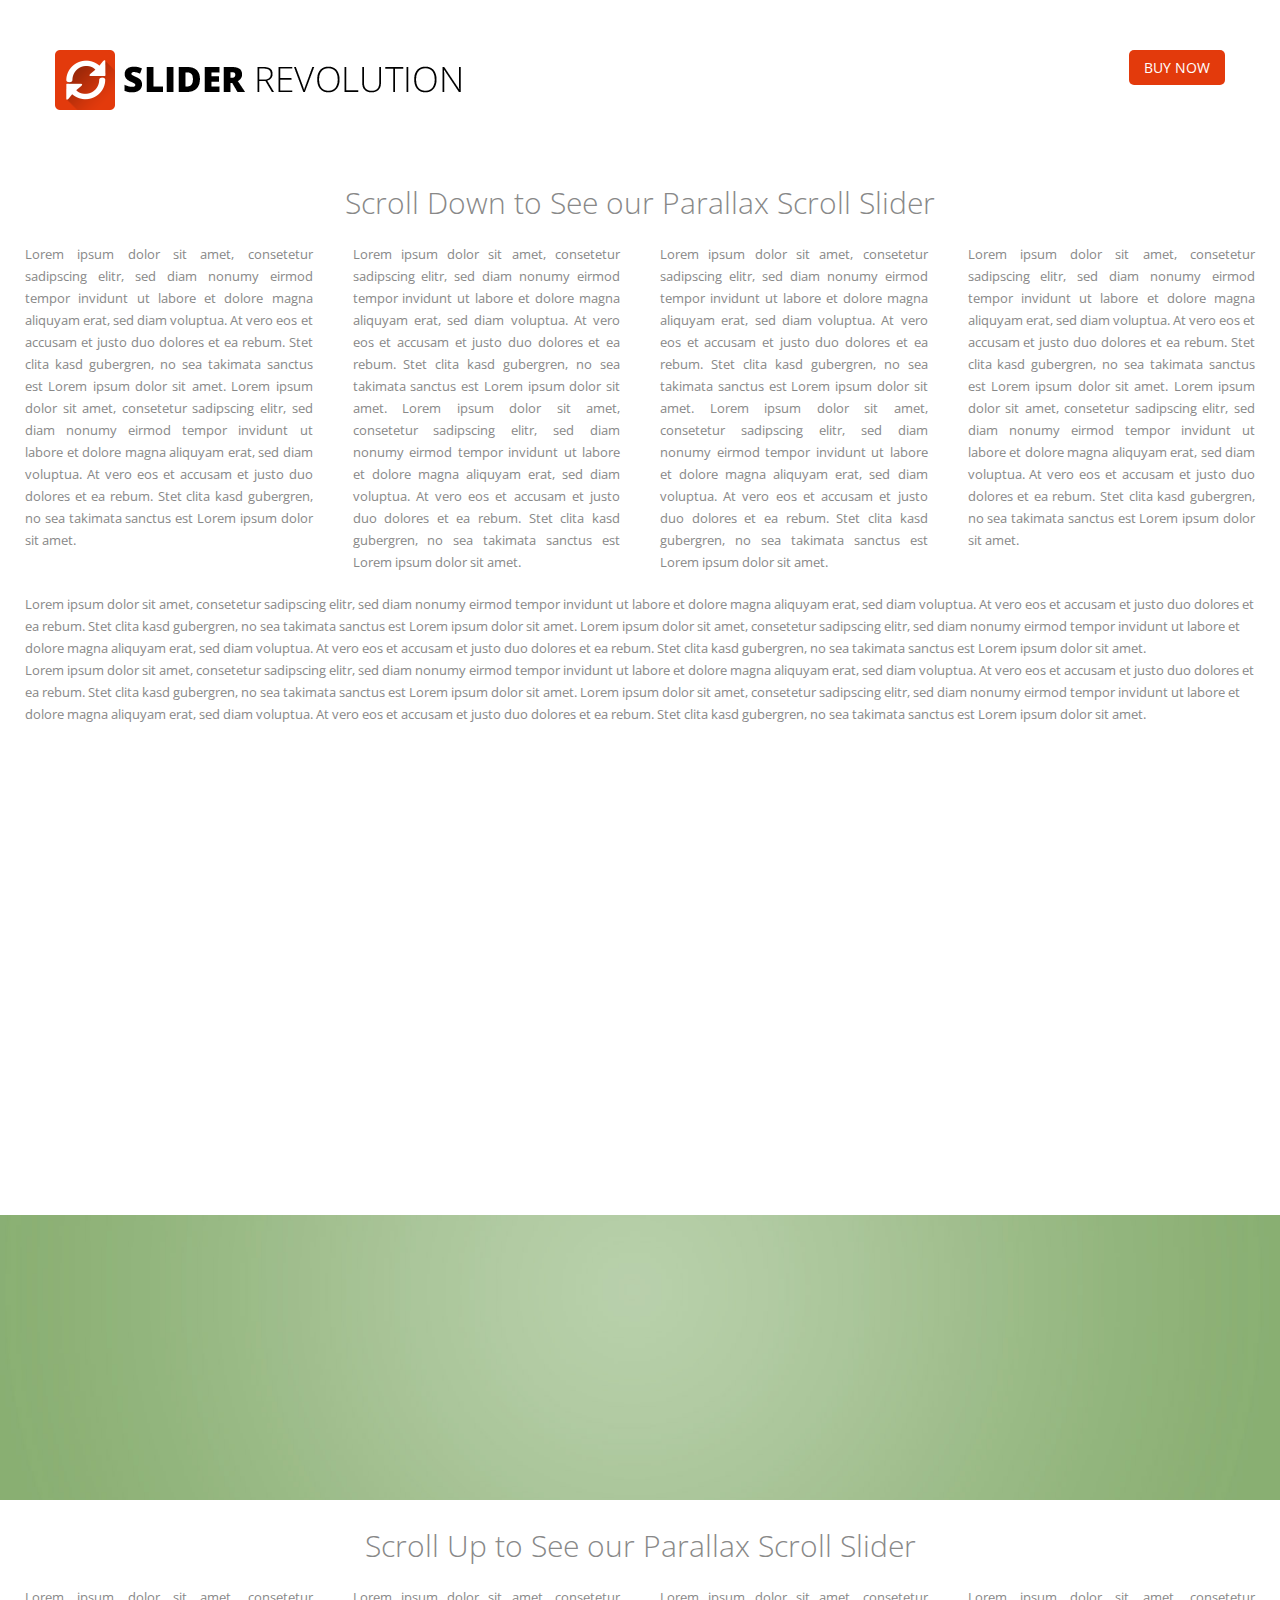
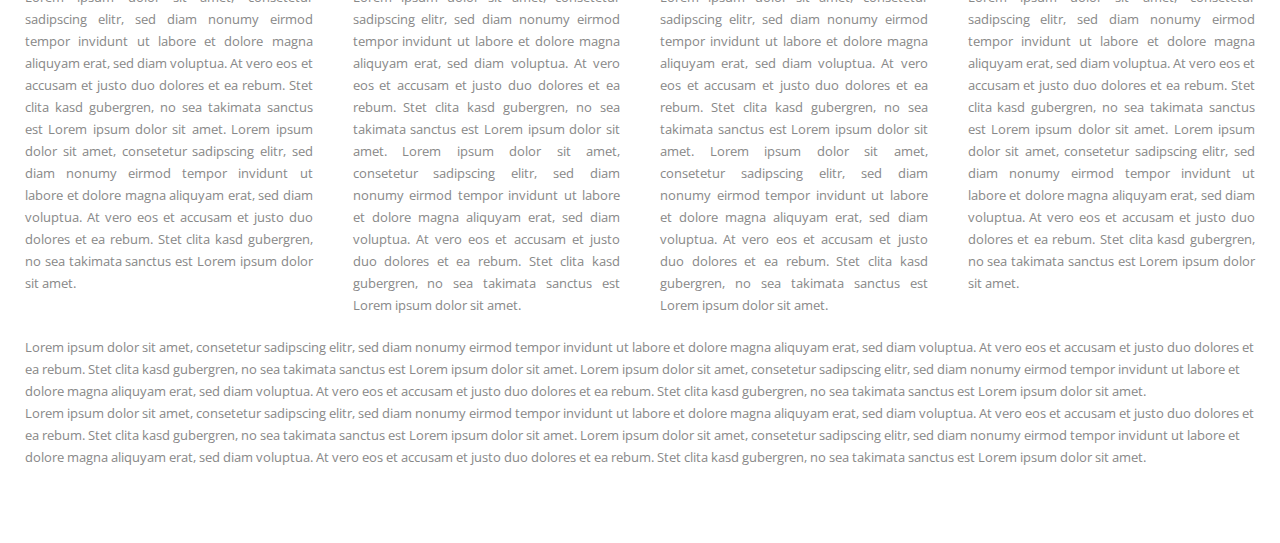
<file: lib/revolution_slider/examples&source/parallax-scroll.html>
<!DOCTYPE html>


<!--
#######################################
	- THE HEAD PART -
######################################
-->
<head>
	<meta http-equiv="Content-Type" content="text/html; charset=utf-8" />
	<meta http-equiv="X-UA-Compatible" content="IE=edge" />
	<meta name="viewport" content="width=device-width,initial-scale=1">

	<title>SLIDER REVOLUTION -  The Responsive Slider Plugin</title>

    <!-- get jQuery from the google apis -->
    <script type="text/javascript" src="http://ajax.googleapis.com/ajax/libs/jquery/1.10.1/jquery.js"></script>

    <!-- CSS STYLE-->
    <link rel="stylesheet" type="text/css" href="css/style.css" media="screen" />

    <!-- THE PREVIEW STYLE SHEETS, NO NEED TO LOAD IN YOUR DOM -->
    <link rel="stylesheet" type="text/css" href="css/noneed.css" media="screen" />


    <!-- SLIDER REVOLUTION 4.x SCRIPTS  -->
    
     <script type="text/javascript" src="rs-plugin/js/jquery.themepunch.tools.min.js"></script>   
    <script type="text/javascript" src="rs-plugin/js/jquery.themepunch.revolution.min.js"></script>
    


	<!-- SLIDER REVOLUTION 4.x CSS SETTINGS -->
    <link rel="stylesheet" type="text/css" href="css/extralayers.css" media="screen" />	
	<link rel="stylesheet" type="text/css" href="rs-plugin/css/settings.css" media="screen" />

	<!-- GOOGLE FONTS -->
	<link href='http://fonts.googleapis.com/css?family=Open+Sans:300,400,700,800' rel='stylesheet' type='text/css'>

</head>



<!--
#######################################
	- THE BODY PART -
######################################
-->
<body>

	
	<!-- HEADER -->
	<header>
		<section class="container">
			<article class="logo-container"><a href="http://themes.themepunch.com/?theme=revolution_jq"><div class="logo"></div></a></article>
			<div class="button-holder"><a href="http://codecanyon.net/item/slider-revolution-responsive-jquery-plugin/2580848" target="_blank" class="button"><strong>BUY NOW</strong></a></div>
			<div style="clear:both"></div>
		</section>
	</header> <!-- END OF HEADER -->


	<!-- START REVOLUTION SLIDER 4.5.0 fullwidth mode -->
<link href='http://fonts.googleapis.com/css?family=Open+Sans:300,400,600,700,800' rel='stylesheet' type='text/css'>
<link href='http://fonts.googleapis.com/css?family=Raleway:100,200,300,700,800,900' rel='stylesheet' type='text/css'>

<article style="width:100%;box-sizing:border-box;-moz-box-sizing:border-box;-webkit-box-sizing:border-box;padding:25px">
	<h1 style="font-weight: 100;font-size:30px;text-align:center;">Scroll Down to See our Parallax Scroll Slider</h1>
	<div style="float:left; width:25%; box-sizing:border-box;-moz-box-sizing:border-box;-webkit-box-sizing:border-box; padding:20px 20px 20px 0px;text-align:justify;">
	<p>Lorem ipsum dolor sit amet, consetetur sadipscing elitr, sed diam nonumy eirmod tempor invidunt ut labore et dolore magna aliquyam erat, sed diam voluptua. At vero eos et accusam et justo duo dolores et ea rebum. Stet clita kasd gubergren, no sea takimata sanctus est Lorem ipsum dolor sit amet. Lorem ipsum dolor sit amet, consetetur sadipscing elitr, sed diam nonumy eirmod tempor invidunt ut labore et dolore magna aliquyam erat, sed diam voluptua. At vero eos et accusam et justo duo dolores et ea rebum. Stet clita kasd gubergren, no sea takimata sanctus est Lorem ipsum dolor sit amet.</p>
	</div>
	<div style="float:left; width:25%; box-sizing:border-box;-moz-box-sizing:border-box;-webkit-box-sizing:border-box; padding:20px;text-align:justify;">
	<p>Lorem ipsum dolor sit amet, consetetur sadipscing elitr, sed diam nonumy eirmod tempor invidunt ut labore et dolore magna aliquyam erat, sed diam voluptua. At vero eos et accusam et justo duo dolores et ea rebum. Stet clita kasd gubergren, no sea takimata sanctus est Lorem ipsum dolor sit amet. Lorem ipsum dolor sit amet, consetetur sadipscing elitr, sed diam nonumy eirmod tempor invidunt ut labore et dolore magna aliquyam erat, sed diam voluptua. At vero eos et accusam et justo duo dolores et ea rebum. Stet clita kasd gubergren, no sea takimata sanctus est Lorem ipsum dolor sit amet.</p>
	</div>
	<div style="float:left; width:25%; box-sizing:border-box;-moz-box-sizing:border-box;-webkit-box-sizing:border-box; padding:20px;text-align:justify;">
	<p>Lorem ipsum dolor sit amet, consetetur sadipscing elitr, sed diam nonumy eirmod tempor invidunt ut labore et dolore magna aliquyam erat, sed diam voluptua. At vero eos et accusam et justo duo dolores et ea rebum. Stet clita kasd gubergren, no sea takimata sanctus est Lorem ipsum dolor sit amet. Lorem ipsum dolor sit amet, consetetur sadipscing elitr, sed diam nonumy eirmod tempor invidunt ut labore et dolore magna aliquyam erat, sed diam voluptua. At vero eos et accusam et justo duo dolores et ea rebum. Stet clita kasd gubergren, no sea takimata sanctus est Lorem ipsum dolor sit amet.</p>
	</div>
	<div style="float:left; width:25%; box-sizing:border-box;-moz-box-sizing:border-box;-webkit-box-sizing:border-box; padding:20px 0px 20px 20px;text-align:justify;">
	<p>Lorem ipsum dolor sit amet, consetetur sadipscing elitr, sed diam nonumy eirmod tempor invidunt ut labore et dolore magna aliquyam erat, sed diam voluptua. At vero eos et accusam et justo duo dolores et ea rebum. Stet clita kasd gubergren, no sea takimata sanctus est Lorem ipsum dolor sit amet. Lorem ipsum dolor sit amet, consetetur sadipscing elitr, sed diam nonumy eirmod tempor invidunt ut labore et dolore magna aliquyam erat, sed diam voluptua. At vero eos et accusam et justo duo dolores et ea rebum. Stet clita kasd gubergren, no sea takimata sanctus est Lorem ipsum dolor sit amet.</p>
	</div>
	<div style="clear:both"></div>
	<p>Lorem ipsum dolor sit amet, consetetur sadipscing elitr, sed diam nonumy eirmod tempor invidunt ut labore et dolore magna aliquyam erat, sed diam voluptua. At vero eos et accusam et justo duo dolores et ea rebum. Stet clita kasd gubergren, no sea takimata sanctus est Lorem ipsum dolor sit amet. Lorem ipsum dolor sit amet, consetetur sadipscing elitr, sed diam nonumy eirmod tempor invidunt ut labore et dolore magna aliquyam erat, sed diam voluptua. At vero eos et accusam et justo duo dolores et ea rebum. Stet clita kasd gubergren, no sea takimata sanctus est Lorem ipsum dolor sit amet.</p>
	<p>Lorem ipsum dolor sit amet, consetetur sadipscing elitr, sed diam nonumy eirmod tempor invidunt ut labore et dolore magna aliquyam erat, sed diam voluptua. At vero eos et accusam et justo duo dolores et ea rebum. Stet clita kasd gubergren, no sea takimata sanctus est Lorem ipsum dolor sit amet. Lorem ipsum dolor sit amet, consetetur sadipscing elitr, sed diam nonumy eirmod tempor invidunt ut labore et dolore magna aliquyam erat, sed diam voluptua. At vero eos et accusam et justo duo dolores et ea rebum. Stet clita kasd gubergren, no sea takimata sanctus est Lorem ipsum dolor sit amet.</p>
	<div style="width:100%;height:50px;"></div>
</article>


<article class="">

	<!--
	#################################
		- THEMEPUNCH BANNER -
	#################################
	-->
	<div class="tp-banner-container">
		<div class="tp-banner" >
				<ul>	<!-- SLIDE  -->
	<li data-transition="slideup" data-slotamount="7" data-masterspeed="1000" data-thumb="images/parallax_thumb1.jpg"  data-saveperformance="off"  data-title="Parallax 3D">
		<!-- MAIN IMAGE -->
		<img src="images/dummy.png"  alt="greenbg" data-lazyload="images/greenbg.jpg" data-bgposition="center top" data-bgfit="cover" data-bgrepeat="no-repeat">
		<!-- LAYERS -->

		<!-- LAYER NR. 1 -->
		<div class="tp-caption lft skewtoleftshort rs-parallaxlevel-1"
			data-x="309"
			data-y="69" 
			data-speed="1000"
			data-start="800"
			data-easing="Power3.easeInOut"
			data-elementdelay="0.1"
			data-endelementdelay="0.1"
			data-endspeed="1000"
			style="z-index: 2;"><img src="images/dummy.png" alt="" data-lazyload="images/3dlayer_6.png">
		</div>

		<!-- LAYER NR. 2 -->
		<div class="tp-caption lft skewtoleftshort rs-parallaxlevel-1"
			data-x="-121"
			data-y="-238" 
			data-speed="1000"
			data-start="950"
			data-easing="Power3.easeInOut"
			data-elementdelay="0.1"
			data-endelementdelay="0.1"
			data-end="14950"
data-endspeed="1000"
			style="z-index: 3;"><img src="images/dummy.png" alt="" data-lazyload="images/3dlayer_5.png">
		</div>

		<!-- LAYER NR. 3 -->
		<div class="tp-caption lft skewtoleftshort rs-parallaxlevel-1"
			data-x="-186"
			data-y="81" 
			data-speed="1000"
			data-start="1200"
			data-easing="Power3.easeInOut"
			data-elementdelay="0.1"
			data-endelementdelay="0.1"
			data-endspeed="1000"
			style="z-index: 4;"><img src="images/dummy.png" alt="" data-lazyload="images/3dlayer_4.png">
		</div>

		<!-- LAYER NR. 4 -->
		<div class="tp-caption lft skewtoleftshort rs-parallaxlevel-2"
			data-x="56"
			data-y="437" 
			data-speed="1000"
			data-start="1400"
			data-easing="Power3.easeInOut"
			data-elementdelay="0.1"
			data-endelementdelay="0.1"
			data-endspeed="1000"
			style="z-index: 5;"><img src="images/dummy.png" alt="" data-lazyload="images/3dlayer_3.png">
		</div>

		<!-- LAYER NR. 5 -->
		<div class="tp-caption lft skewtoleftshort rs-parallaxlevel-2"
			data-x="353"
			data-y="436" 
			data-speed="1000"
			data-start="1700"
			data-easing="Power3.easeInOut"
			data-elementdelay="0.1"
			data-endelementdelay="0.1"
			data-endspeed="1000"
			style="z-index: 6;"><img src="images/dummy.png" alt="" data-lazyload="images/3dlayer_2.png">
		</div>

		<!-- LAYER NR. 6 -->
		<div class="tp-caption lft skewtoleftshort rs-parallaxlevel-3"
			data-x="100"
			data-y="55" 
			data-speed="1000"
			data-start="2000"
			data-easing="Power3.easeInOut"
			data-elementdelay="0.1"
			data-endelementdelay="0.1"
			data-endspeed="1000"
			style="z-index: 7;"><img src="images/dummy.png" alt="" data-lazyload="images/3dlayer_1.png">
		</div>

		<!-- LAYER NR. 7 -->
		<div class="tp-caption black_heavy_60 customin randomrotateout tp-resizeme rs-parallaxlevel-3"
			data-x="746"
			data-y="230" 
			data-customin="x:0;y:0;z:0;rotationX:90;rotationY:0;rotationZ:0;scaleX:1;scaleY:1;skewX:0;skewY:0;opacity:0;transformPerspective:200;transformOrigin:50% 0%;"
			data-speed="1000"
			data-start="2400"
			data-easing="Power4.easeOut"
			data-splitin="chars"
			data-splitout="none"
			data-elementdelay="0.1"
			data-endelementdelay="0.1"
			data-endspeed="1000"
			style="z-index: 8; max-width: auto; max-height: auto; white-space: nowrap;">Fancy Stuff
		</div>

		<!-- LAYER NR. 8 -->
		<div class="tp-caption black_bold_bg_20 skewfromright randomrotateout tp-resizeme rs-parallaxlevel-2"
			data-x="750"
			data-y="320" 
			data-speed="1000"
			data-start="2900"
			data-easing="Power3.easeInOut"
			data-splitin="none"
			data-splitout="none"
			data-elementdelay="0.1"
			data-endelementdelay="0.1"
			data-endspeed="1000"
			style="z-index: 9; max-width: auto; max-height: auto; white-space: nowrap;">Assign Parallax Levels
		</div>

		<!-- LAYER NR. 9 -->
		<div class="tp-caption black_bold_bg_20 skewfromright randomrotateout tp-resizeme rs-parallaxlevel-2"
			data-x="750"
			data-y="360" 
			data-speed="1000"
			data-start="3000"
			data-easing="Power3.easeInOut"
			data-splitin="none"
			data-splitout="none"
			data-elementdelay="0.1"
			data-endelementdelay="0.1"
			data-endspeed="1000"
			style="z-index: 10; max-width: auto; max-height: auto; white-space: nowrap;">Control with Scroll or Mouse Movement
		</div>

		<!-- LAYER NR. 10 -->
		<div class="tp-caption black_bold_bg_20 skewfromright randomrotateout tp-resizeme rs-parallaxlevel-2"
			data-x="750"
			data-y="400" 
			data-speed="1000"
			data-start="3100"
			data-easing="Power3.easeInOut"
			data-splitin="none"
			data-splitout="none"
			data-elementdelay="0.1"
			data-endelementdelay="0.1"
			data-endspeed="1000"
			style="z-index: 11; max-width: auto; max-height: auto; white-space: nowrap;">Strinking Effects for your Website
		</div>

		<!-- LAYER NR. 11 -->
		<div class="tp-caption black_bold_bg_20 skewfromright randomrotateout tp-resizeme rs-parallaxlevel-2"
			data-x="750"
			data-y="440" 
			data-speed="1000"
			data-start="3200"
			data-easing="Power3.easeInOut"
			data-splitin="none"
			data-splitout="none"
			data-elementdelay="0.1"
			data-endelementdelay="0.1"
			data-endspeed="1000"
			style="z-index: 12; max-width: auto; max-height: auto; white-space: nowrap;">Easy Setup
		</div>

		<!-- LAYER NR. 12 -->
		<div class="tp-caption green_bold_bg_20 skewfromright randomrotateout tp-resizeme rs-parallaxlevel-2"
			data-x="750"
			data-y="480" 
			data-speed="1000"
			data-start="3300"
			data-easing="Power3.easeInOut"
			data-splitin="none"
			data-splitout="none"
			data-elementdelay="0.1"
			data-endelementdelay="0.1"
			data-endspeed="1000"
			style="z-index: 13; max-width: auto; max-height: auto; white-space: nowrap;">And Much More ...
		</div>
	</li>
	<!-- SLIDE  -->
	<li data-transition="fade" data-slotamount="7" data-masterspeed="600" data-thumb="images/parallax_thumb2.jpg"  data-saveperformance="off"  data-title="Forest View">
		<!-- MAIN IMAGE -->
		<img src="images/dummy.png"  alt="forest1" data-lazyload="images/forest1.jpg" data-bgposition="center center" data-bgfit="cover" data-bgrepeat="no-repeat">
		<!-- LAYERS -->

		<!-- LAYER NR. 1 -->
		<div class="tp-caption greenishbg_heavy_70 customin fadeout tp-resizeme rs-parallaxlevel-3"
			data-x="center" data-hoffset="0"
			data-y="center" data-voffset="0"
			data-customin="x:0;y:0;z:0;rotationX:0;rotationY:0;rotationZ:0;scaleX:0;scaleY:0;skewX:0;skewY:0;opacity:0;transformPerspective:600;transformOrigin:50% 50%;"
			data-speed="600"
			data-start="900"
			data-easing="Power4.easeInOut"
			data-splitin="none"
			data-splitout="none"
			data-elementdelay="0.1"
			data-endelementdelay="0.1"
			data-endspeed="600"
			style="z-index: 2; max-width: auto; max-height: auto; white-space: nowrap;">Parallax with Scroll
		</div>

		<!-- LAYER NR. 2 -->
		<div class="tp-caption borderbox_725x130 tp-fade fadeout tp-resizeme rs-parallaxlevel-3"
			data-x="center" data-hoffset="0"
			data-y="center" data-voffset="0"
			data-speed="600"
			data-start="950"
			data-easing="Power4.easeInOut"
			data-splitin="none"
			data-splitout="none"
			data-elementdelay="0.1"
			data-endelementdelay="0.1"
			data-endspeed="600"
			style="z-index: 3; max-width: auto; max-height: auto; white-space: nowrap;">
		</div>
	</li>
	<!-- SLIDE  -->
	<li data-transition="zoomin" data-slotamount="7" data-masterspeed="1500" data-thumb="images/parallax_thumb3.jpg"  data-saveperformance="off"  data-title="Mobile Interaction">
		<!-- MAIN IMAGE -->
		<img src="images/dummy.png"  alt="slidebg2" data-lazyload="images/slidebg2.jpg" data-bgposition="center top" data-bgfit="cover" data-bgrepeat="no-repeat">
		<!-- LAYERS -->

		<!-- LAYER NR. 1 -->
		<div class="tp-caption lfb rs-parallaxlevel-3"
			data-x="center" data-hoffset="-40"
			data-y="bottom" data-voffset="-10"
			data-speed="1500"
			data-start="2400"
			data-easing="Power4.easeInOut"
			data-elementdelay="0.1"
			data-endelementdelay="0.1"
			data-endspeed="300"
			style="z-index: 2;"><img src="images/dummy.png" alt="" data-lazyload="images/ipad2.png">
		</div>

		<!-- LAYER NR. 2 -->
		<div class="tp-caption customin rs-parallaxlevel-1"
			data-x="515"
			data-y="331" 
			data-customin="x:0;y:0;z:0;rotationX:0;rotationY:0;rotationZ:0;scaleX:0;scaleY:0;skewX:0;skewY:0;opacity:0;transformPerspective:600;transformOrigin:50% 50%;"
			data-speed="500"
			data-start="4400"
			data-easing="Power4.easeInOut"
			data-elementdelay="0.1"
			data-endelementdelay="0.1"
			data-endspeed="300"
			style="z-index: 3;"><div class=" rs-pulse" 			data-easing="Power4.easeInOut"
			data-speed="0.5"
			data-zoomstart="0.75"
			data-zoomend="1"
>
<img src="images/dummy.png" alt="" data-lazyload="images/pulse1.png">
		</div>
		</div>

		<!-- LAYER NR. 3 -->
		<div class="tp-caption lfb rs-parallaxlevel-1"
			data-x="94"
			data-y="322" 
			data-speed="1500"
			data-start="3400"
			data-easing="Power4.easeInOut"
			data-elementdelay="0.1"
			data-endelementdelay="0.1"
			data-endspeed="300"
			style="z-index: 4;"><img src="images/dummy.png" alt="" data-lazyload="images/hand1.png">
		</div>

		<!-- LAYER NR. 4 -->
		<div class="tp-caption lfb rs-parallaxlevel-4"
			data-x="693"
			data-y="191" 
			data-speed="1500"
			data-start="2900"
			data-easing="Power4.easeInOut"
			data-elementdelay="0.1"
			data-endelementdelay="0.1"
			data-endspeed="300"
			style="z-index: 5;"><img src="images/dummy.png" alt="" data-lazyload="images/iphone.png">
		</div>

		<!-- LAYER NR. 5 -->
		<div class="tp-caption black_heavy_70 customin randomrotateout tp-resizeme rs-parallaxlevel-1"
			data-x="315"
			data-y="40" 
			data-customin="x:0;y:100;z:0;rotationX:0;rotationY:0;rotationZ:0;scaleX:1;scaleY:3;skewX:0;skewY:0;opacity:0;transformPerspective:600;transformOrigin:0% 0%;"
			data-speed="500"
			data-start="1300"
			data-easing="Power3.easeInOut"
			data-splitin="chars"
			data-splitout="none"
			data-elementdelay="0.1"
			data-endelementdelay="0.1"
			data-end="13950"
data-endspeed="2000"
			style="z-index: 6; max-width: auto; max-height: auto; white-space: nowrap;">Mobile
		</div>

		<!-- LAYER NR. 6 -->
		<div class="tp-caption customin randomrotateout rs-parallaxlevel-1"
			data-x="434"
			data-y="98" 
			data-customin="x:0;y:0;z:0;rotationX:0;rotationY:0;rotationZ:0;scaleX:0;scaleY:0;skewX:0;skewY:0;opacity:0;transformPerspective:600;transformOrigin:50% 50%;"
			data-speed="300"
			data-start="1600"
			data-easing="Power3.easeInOut"
			data-elementdelay="0.1"
			data-endelementdelay="0.1"
			data-endspeed="2000"
			style="z-index: 7;"><img src="images/dummy.png" alt="" data-lazyload="images/largegreen.png">
		</div>

		<!-- LAYER NR. 7 -->
		<div class="tp-caption light_heavy_70 customin randomrotateout tp-resizeme rs-parallaxlevel-1"
			data-x="448"
			data-y="106" 
			data-customin="x:0;y:0;z:0;rotationX:0;rotationY:0;rotationZ:0;scaleX:0;scaleY:0;skewX:0;skewY:0;opacity:0;transformPerspective:600;transformOrigin:50% 50%;"
			data-speed="300"
			data-start="1700"
			data-easing="Power3.easeInOut"
			data-splitin="none"
			data-splitout="none"
			data-elementdelay="0.1"
			data-endelementdelay="0.1"
			data-end="13950"
data-endspeed="2000"
			style="z-index: 8; max-width: auto; max-height: auto; white-space: nowrap;">Device
		</div>

		<!-- LAYER NR. 8 -->
		<div class="tp-caption black_bold_40 skewfromrightshort randomrotateout tp-resizeme rs-parallaxlevel-1"
			data-x="619"
			data-y="177" 
			data-speed="500"
			data-start="1950"
			data-easing="Power3.easeInOut"
			data-splitin="chars"
			data-splitout="none"
			data-elementdelay="0.1"
			data-endelementdelay="0.1"
			data-endspeed="2000"
			style="z-index: 9; max-width: auto; max-height: auto; white-space: nowrap;">Interaction
		</div>
	</li>
	<!-- SLIDE  -->
	<li data-transition="zoomout" data-slotamount="1" data-masterspeed="1500" data-thumb="images/parallax_thumb4.jpg"  data-saveperformance="off"  data-title="Fixed-Size Video">
		<!-- MAIN IMAGE -->
		<img src="images/dummy.png"  alt="citybg" data-lazyload="images/citybg.jpg" data-bgposition="center top" data-bgfit="cover" data-bgrepeat="no-repeat">
		<!-- LAYERS -->

		<!-- LAYER NR. 1 -->
		<div class="tp-caption white_bold_bg_20 sfl tp-resizeme rs-parallaxlevel-1"
			data-x="766"
			data-y="373" 
			data-speed="1000"
			data-start="2600"
			data-easing="Power3.easeInOut"
			data-splitin="none"
			data-splitout="none"
			data-elementdelay="0.1"
			data-endelementdelay="0.1"
			data-endspeed="300"
			style="z-index: 2; max-width: auto; max-height: auto; white-space: nowrap;">Vimeo
		</div>

		<!-- LAYER NR. 2 -->
		<div class="tp-caption red_bold_bg_20 sfl tp-resizeme rs-parallaxlevel-1"
			data-x="766"
			data-y="408" 
			data-speed="1000"
			data-start="2900"
			data-easing="Power3.easeInOut"
			data-splitin="none"
			data-splitout="none"
			data-elementdelay="0.1"
			data-endelementdelay="0.1"
			data-endspeed="300"
			style="z-index: 3; max-width: auto; max-height: auto; white-space: nowrap;">YouTube
		</div>

		<!-- LAYER NR. 3 -->
		<div class="tp-caption blue_bold_bg_20 sfl tp-resizeme rs-parallaxlevel-1"
			data-x="768"
			data-y="443" 
			data-speed="1000"
			data-start="3200"
			data-easing="Power3.easeInOut"
			data-splitin="none"
			data-splitout="none"
			data-elementdelay="0.1"
			data-endelementdelay="0.1"
			data-endspeed="300"
			style="z-index: 4; max-width: auto; max-height: auto; white-space: nowrap;">HTML5
		</div>

		<!-- LAYER NR. 4 -->
		<div class="tp-caption customin rs-parallaxlevel-2"
			data-x="925"
			data-y="299" 
			data-customin="x:0;y:0;z:0;rotationX:0;rotationY:0;rotationZ:0;scaleX:0;scaleY:0;skewX:0;skewY:0;opacity:0;transformPerspective:600;transformOrigin:50% 50%;"
			data-speed="300"
			data-start="1900"
			data-easing="Power3.easeInOut"
			data-elementdelay="0.1"
			data-endelementdelay="0.1"
			data-endspeed="300"
			style="z-index: 5;"><img src="images/dummy.png" alt="" data-lazyload="images/redbg.png">
		</div>

		<!-- LAYER NR. 5 -->
		<div class="tp-caption light_heavy_40 customin tp-resizeme rs-parallaxlevel-2"
			data-x="940"
			data-y="302" 
			data-customin="x:0;y:0;z:0;rotationX:0;rotationY:0;rotationZ:0;scaleX:0;scaleY:0;skewX:0;skewY:0;opacity:0;transformPerspective:600;transformOrigin:50% 50%;"
			data-speed="300"
			data-start="2200"
			data-easing="Power3.easeInOut"
			data-splitin="none"
			data-splitout="none"
			data-elementdelay="0.1"
			data-endelementdelay="0.1"
			data-endspeed="300"
			style="z-index: 6; max-width: auto; max-height: auto; white-space: nowrap;">with
		</div>

		<!-- LAYER NR. 6 -->
		<div class="tp-caption black_heavy_60 lft tp-resizeme rs-parallaxlevel-2"
			data-x="808"
			data-y="251" 
			data-speed="600"
			data-start="2600"
			data-easing="Power3.easeInOut"
			data-splitin="chars"
			data-splitout="none"
			data-elementdelay="0.1"
			data-endelementdelay="0.1"
			data-endspeed="300"
			style="z-index: 7; max-width: auto; max-height: auto; white-space: nowrap;">Videos
		</div>

		<!-- LAYER NR. 7 -->
		<div class="tp-caption light_heavy_70 lfr tp-resizeme rs-parallaxlevel-2"
			data-x="1045"
			data-y="282" 
			data-speed="600"
			data-start="2500"
			data-easing="Power3.easeInOut"
			data-splitin="chars"
			data-splitout="none"
			data-elementdelay="0.1"
			data-endelementdelay="0.1"
			data-endspeed="300"
			style="z-index: 8; max-width: auto; max-height: auto; white-space: nowrap;">API
		</div>

		<!-- LAYER NR. 8 -->
		<div class="tp-caption white_thin_34 customin tp-resizeme rs-parallaxlevel-2"
			data-x="1001"
			data-y="347" 
			data-customin="x:0;y:0;z:0;rotationX:0;rotationY:0;rotationZ:0;scaleX:0;scaleY:0;skewX:0;skewY:0;opacity:0;transformPerspective:600;transformOrigin:50% 50%;"
			data-speed="300"
			data-start="2800"
			data-easing="Power3.easeInOut"
			data-splitin="none"
			data-splitout="none"
			data-elementdelay="0.1"
			data-endelementdelay="0.1"
			data-endspeed="300"
			style="z-index: 9; max-width: auto; max-height: auto; white-space: nowrap;">Functions
		</div>

		<!-- LAYER NR. 9 -->
		<div class="tp-caption customin fadeout rs-parallaxlevel-3"
			data-x="-122"
			data-y="12" 
			data-customin="x:0;y:0;z:0;rotationX:0;rotationY:0;rotationZ:0;scaleX:0;scaleY:0;skewX:0;skewY:0;opacity:0;transformPerspective:600;transformOrigin:50% 50%;"
			data-speed="500"
			data-start="1300"
			data-easing="Power3.easeInOut"
			data-elementdelay="0.1"
			data-endelementdelay="0.1"
			data-endspeed="600"
			style="z-index: 10;"><img src="images/dummy.png" alt="" data-lazyload="images/ipad_dark.png">
		</div>

		<!-- LAYER NR. 10 -->
		<div class="tp-caption tp-fade fadeout rs-parallaxlevel-3"
			data-x="78"
			data-y="103" 
			data-speed="300"
			data-start="1600"
			data-easing="Power3.easeInOut"
			data-elementdelay="0.1"
			data-endelementdelay="0.1"
			data-endspeed="600"
			data-autoplay="false"
			data-autoplayonlyfirsttime="false"
			style="z-index: 11;"><iframe src='http://player.vimeo.com/video/76127035?title=0&byline=0&portrait=0;api=1' width='625' height='467' style='width:625px;height:467px;'></iframe>
		</div>
	</li>
</ul>	
			<div class="tp-bannertimer"></div>	
		</div>
	</div>	
</article>		

<article style="width:100%;box-sizing:border-box;-moz-box-sizing:border-box;-webkit-box-sizing:border-box;padding:25px">
	<h1 style="font-weight: 100;font-size:30px;text-align:center;">Scroll Up to See our Parallax Scroll Slider</h1>
	<div style="float:left; width:25%; box-sizing:border-box;-moz-box-sizing:border-box;-webkit-box-sizing:border-box; padding:20px 20px 20px 0px;text-align:justify;">
	<p>Lorem ipsum dolor sit amet, consetetur sadipscing elitr, sed diam nonumy eirmod tempor invidunt ut labore et dolore magna aliquyam erat, sed diam voluptua. At vero eos et accusam et justo duo dolores et ea rebum. Stet clita kasd gubergren, no sea takimata sanctus est Lorem ipsum dolor sit amet. Lorem ipsum dolor sit amet, consetetur sadipscing elitr, sed diam nonumy eirmod tempor invidunt ut labore et dolore magna aliquyam erat, sed diam voluptua. At vero eos et accusam et justo duo dolores et ea rebum. Stet clita kasd gubergren, no sea takimata sanctus est Lorem ipsum dolor sit amet.</p>
	</div>
	<div style="float:left; width:25%; box-sizing:border-box;-moz-box-sizing:border-box;-webkit-box-sizing:border-box; padding:20px;text-align:justify;">
	<p>Lorem ipsum dolor sit amet, consetetur sadipscing elitr, sed diam nonumy eirmod tempor invidunt ut labore et dolore magna aliquyam erat, sed diam voluptua. At vero eos et accusam et justo duo dolores et ea rebum. Stet clita kasd gubergren, no sea takimata sanctus est Lorem ipsum dolor sit amet. Lorem ipsum dolor sit amet, consetetur sadipscing elitr, sed diam nonumy eirmod tempor invidunt ut labore et dolore magna aliquyam erat, sed diam voluptua. At vero eos et accusam et justo duo dolores et ea rebum. Stet clita kasd gubergren, no sea takimata sanctus est Lorem ipsum dolor sit amet.</p>
	</div>
	<div style="float:left; width:25%; box-sizing:border-box;-moz-box-sizing:border-box;-webkit-box-sizing:border-box; padding:20px;text-align:justify;">
	<p>Lorem ipsum dolor sit amet, consetetur sadipscing elitr, sed diam nonumy eirmod tempor invidunt ut labore et dolore magna aliquyam erat, sed diam voluptua. At vero eos et accusam et justo duo dolores et ea rebum. Stet clita kasd gubergren, no sea takimata sanctus est Lorem ipsum dolor sit amet. Lorem ipsum dolor sit amet, consetetur sadipscing elitr, sed diam nonumy eirmod tempor invidunt ut labore et dolore magna aliquyam erat, sed diam voluptua. At vero eos et accusam et justo duo dolores et ea rebum. Stet clita kasd gubergren, no sea takimata sanctus est Lorem ipsum dolor sit amet.</p>
	</div>
	<div style="float:left; width:25%; box-sizing:border-box;-moz-box-sizing:border-box;-webkit-box-sizing:border-box; padding:20px 0px 20px 20px;text-align:justify;">
	<p>Lorem ipsum dolor sit amet, consetetur sadipscing elitr, sed diam nonumy eirmod tempor invidunt ut labore et dolore magna aliquyam erat, sed diam voluptua. At vero eos et accusam et justo duo dolores et ea rebum. Stet clita kasd gubergren, no sea takimata sanctus est Lorem ipsum dolor sit amet. Lorem ipsum dolor sit amet, consetetur sadipscing elitr, sed diam nonumy eirmod tempor invidunt ut labore et dolore magna aliquyam erat, sed diam voluptua. At vero eos et accusam et justo duo dolores et ea rebum. Stet clita kasd gubergren, no sea takimata sanctus est Lorem ipsum dolor sit amet.</p>
	</div>
	<div style="clear:both"></div>
	<p>Lorem ipsum dolor sit amet, consetetur sadipscing elitr, sed diam nonumy eirmod tempor invidunt ut labore et dolore magna aliquyam erat, sed diam voluptua. At vero eos et accusam et justo duo dolores et ea rebum. Stet clita kasd gubergren, no sea takimata sanctus est Lorem ipsum dolor sit amet. Lorem ipsum dolor sit amet, consetetur sadipscing elitr, sed diam nonumy eirmod tempor invidunt ut labore et dolore magna aliquyam erat, sed diam voluptua. At vero eos et accusam et justo duo dolores et ea rebum. Stet clita kasd gubergren, no sea takimata sanctus est Lorem ipsum dolor sit amet.</p>
	<p>Lorem ipsum dolor sit amet, consetetur sadipscing elitr, sed diam nonumy eirmod tempor invidunt ut labore et dolore magna aliquyam erat, sed diam voluptua. At vero eos et accusam et justo duo dolores et ea rebum. Stet clita kasd gubergren, no sea takimata sanctus est Lorem ipsum dolor sit amet. Lorem ipsum dolor sit amet, consetetur sadipscing elitr, sed diam nonumy eirmod tempor invidunt ut labore et dolore magna aliquyam erat, sed diam voluptua. At vero eos et accusam et justo duo dolores et ea rebum. Stet clita kasd gubergren, no sea takimata sanctus est Lorem ipsum dolor sit amet.</p>
	<div style="width:100%;height:50px;"></div>
</article>



			<script type="text/javascript">

				jQuery(document).ready(function() {
				
					
								
					jQuery('.tp-banner').show().revolution(
					{
						dottedOverlay:"none",
						delay:16000,
						startwidth:1170,
						startheight:700,
						hideThumbs:200,
						
						thumbWidth:100,
						thumbHeight:50,
						thumbAmount:4,
						
						navigationType:"none",
						navigationArrows:"solo",
						navigationStyle:"preview1",
						
						touchenabled:"on",
						onHoverStop:"on",
						
						swipe_velocity: 0.7,
						swipe_min_touches: 1,
						swipe_max_touches: 1,
						drag_block_vertical: false,
												
						parallax:"scroll",
						parallaxBgFreeze:"on",
						parallaxLevels:[10,20,30,40,50,60,70,80,90,100],
												
						keyboardNavigation:"off",
						
						navigationHAlign:"center",
						navigationVAlign:"bottom",
						navigationHOffset:0,
						navigationVOffset:20,

						soloArrowLeftHalign:"left",
						soloArrowLeftValign:"center",
						soloArrowLeftHOffset:20,
						soloArrowLeftVOffset:0,

						soloArrowRightHalign:"right",
						soloArrowRightValign:"center",
						soloArrowRightHOffset:20,
						soloArrowRightVOffset:0,
								
						shadow:0,
						fullWidth:"on",
						fullScreen:"off",

						spinner:"spinner4",
						
						stopLoop:"off",
						stopAfterLoops:-1,
						stopAtSlide:-1,

						shuffle:"off",
						
						autoHeight:"off",						
						forceFullWidth:"on",						
												
												
												
						hideThumbsOnMobile:"off",
						hideNavDelayOnMobile:1500,						
						hideBulletsOnMobile:"off",
						hideArrowsOnMobile:"off",
						hideThumbsUnderResolution:0,
						
						hideSliderAtLimit:0,
						hideCaptionAtLimit:0,
						hideAllCaptionAtLilmit:0,
						startWithSlide:0	
					});
					
					
					
									
				});	//ready
				
			</script>
			
<!-- END REVOLUTION SLIDER -->		
	</div>
</div>





</body>
</file>
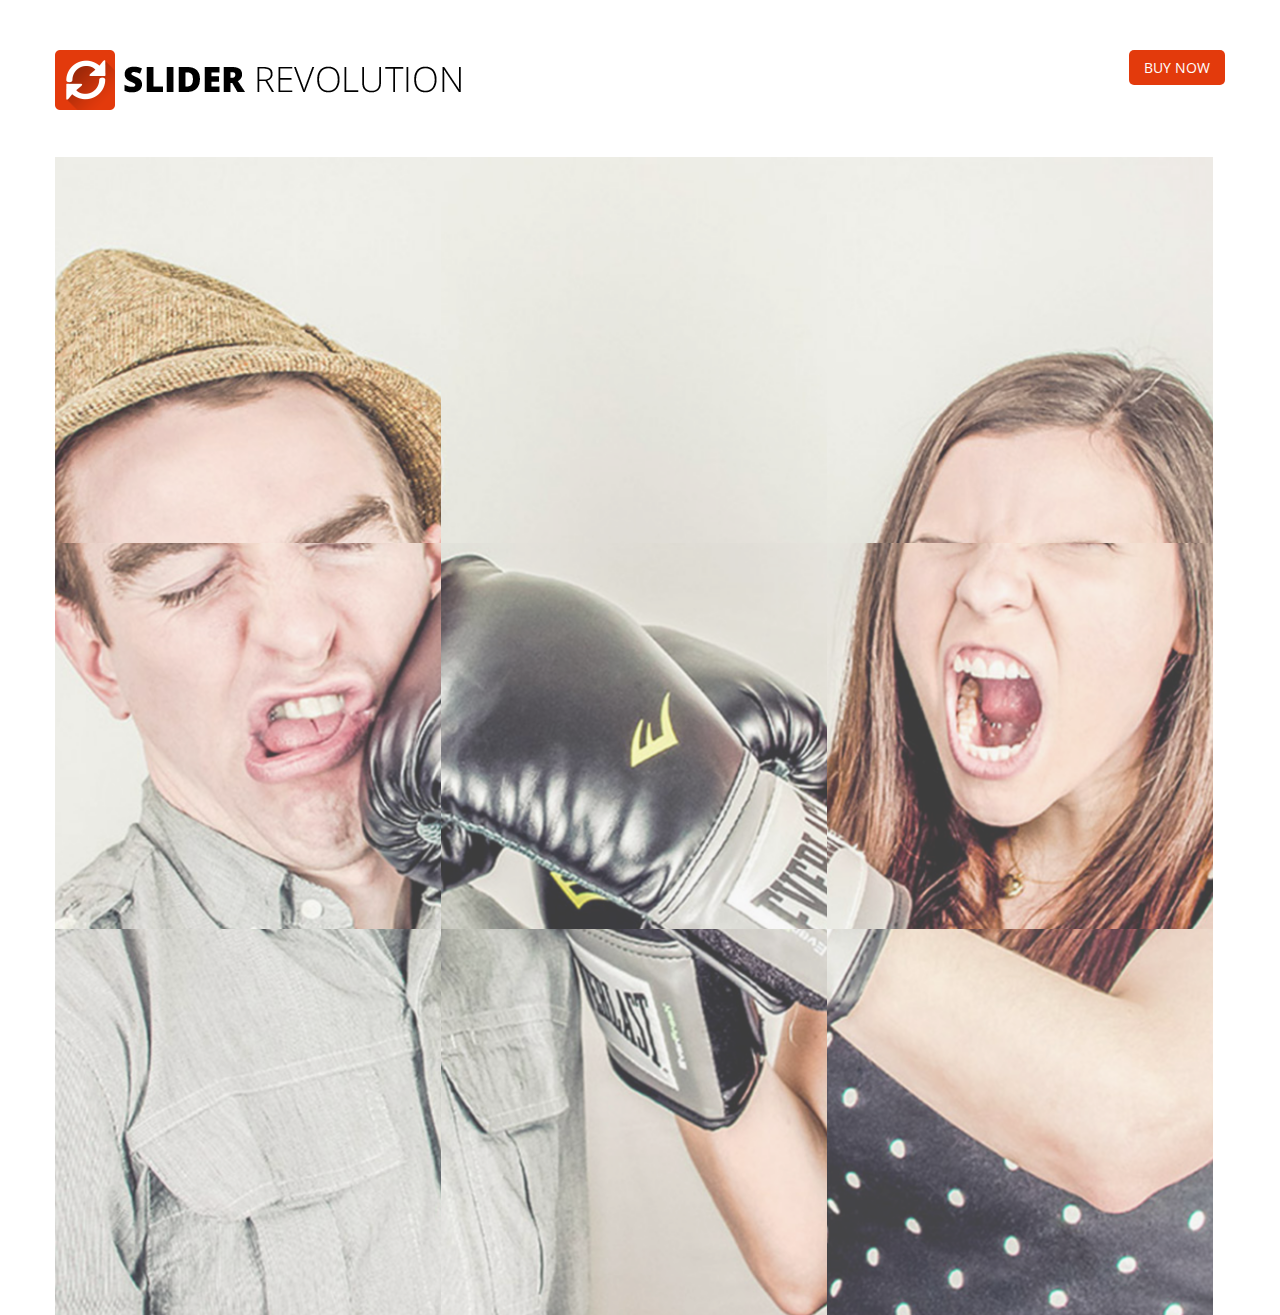
<file: lib/revolution_slider/examples&source/synced-sliders.html>
<!DOCTYPE html>


<!--
#######################################
	- THE HEAD PART -
######################################
-->
<head>
	<meta http-equiv="Content-Type" content="text/html; charset=utf-8" />
	<meta http-equiv="X-UA-Compatible" content="IE=edge" />
	<meta name="viewport" content="width=device-width,initial-scale=1">

	<title>SLIDER REVOLUTION -  The Responsive Slider Plugin</title>

    <!-- get jQuery from the google apis -->
    <script type="text/javascript" src="http://ajax.googleapis.com/ajax/libs/jquery/1.10.1/jquery.js"></script>

    <!-- CSS STYLE-->
    <link rel="stylesheet" type="text/css" href="css/style.css" media="screen" />

    <!-- THE PREVIEW STYLE SHEETS, NO NEED TO LOAD IN YOUR DOM -->
    <link rel="stylesheet" type="text/css" href="css/noneed.css" media="screen" />


    <!-- SLIDER REVOLUTION 4.x SCRIPTS  -->
    
    <script type="text/javascript" src="rs-plugin/js/jquery.themepunch.tools.min.js"></script>   
    <script type="text/javascript" src="rs-plugin/js/jquery.themepunch.revolution.min.js"></script>

	<!-- SLIDER REVOLUTION 4.x CSS SETTINGS -->
    <link rel="stylesheet" type="text/css" href="css/extralayers.css" media="screen" />	
	<link rel="stylesheet" type="text/css" href="rs-plugin/css/settings.css" media="screen" />

	<!-- GOOGLE FONTS -->
	<link href='http://fonts.googleapis.com/css?family=Open+Sans:300,400,700,800' rel='stylesheet' type='text/css'>

</head>

<style type="text/css">
	.tp-loader.spinner2{ background-color: #FFFFFF !important; }	
	.slidergridrow	{ max-width:1170px; position:relative; clear:both;margin:auto;}
	.slidergridcol  { width:33%; position:relative; float:left;}
	
</style>

<!--
#######################################
	- THE BODY PART -
######################################
-->
<body>

	
		<!-- HEADER -->
		<header>
			<section class="container">
				<article class="logo-container"><a href="http://themes.themepunch.com/?theme=revolution_jq"><div class="logo"></div></a></article>
				<div class="button-holder"><a href="http://codecanyon.net/item/slider-revolution-responsive-jquery-plugin/2580848" target="_blank" class="button"><strong>BUY NOW</strong></a></div>
				<div style="clear:both"></div>
			</section>
		</header> <!-- END OF HEADER -->


		<!-- START REVOLUTION SLIDER 4.5.0 fullwidth mode -->
		<link href='http://fonts.googleapis.com/css?family=Open+Sans:300,400,600,700,800' rel='stylesheet' type='text/css'>
		<link href='http://fonts.googleapis.com/css?family=Raleway:100,200,300,700,800,900' rel='stylesheet' type='text/css'>
		
		<!-- SLIDER GRID ROW 1 -->
		<div class="slidergridrow">	
			<!-- SLIDER - GRID ROW 1 COL 1 -->
			<div class="slidergridcol">
				<div id="rev_slider_1_wrapper" class="rev_slider_wrapper fullwidthbanner-container" style="margin:0px auto;background-color:#E9E9E9;padding:0px;margin-top:0px;margin-bottom:0px;max-height:400px;">
					<div id="rev_slider_1" class="rev_slider fullwidthabanner" style="display:none;max-height:400px;height:400px;">
						<ul>	<!-- SLIDE  -->
							<li data-transition="zoomout" data-slotamount="1" data-masterspeed="1000" data-delay="7000"  data-saveperformance="off" >
								<!-- MAIN IMAGE -->
								<img src="images/people.jpg"  alt=""  data-bgposition="left top" data-bgfit="300% 300%" data-bgrepeat="no-repeat">
								<!-- LAYERS -->
							</li>
							<!-- SLIDE  -->
							<li data-transition="parallaxtoright" data-slotamount="1" data-masterspeed="1000" data-delay="7000"  data-saveperformance="off" >
								<!-- MAIN IMAGE -->
								<img src="images/city.jpg"  alt=""  data-bgposition="left top" data-bgfit="300% 300%" data-bgrepeat="no-repeat">
								<!-- LAYERS -->
							</li>
							<!-- SLIDE  -->
							<li data-transition="parallaxtoright" data-slotamount="1" data-masterspeed="1000" data-delay="7000"  data-saveperformance="off" >
								<!-- MAIN IMAGE -->
								<img src="images/stuff.jpg"  alt="people"  data-bgposition="left top" data-bgfit="300% 300%" data-bgrepeat="no-repeat">
								<!-- LAYERS -->
							</li>
						</ul>
						<div class="tp-bannertimer tp-bottom" style="visibility: hidden !important;"></div>	
					</div>
				</div><!-- END REVOLUTION SLIDER -->
			</div>
			
			<!-- SLIDER - GRID 2 -->
			<div class="slidergridcol">
				<div id="rev_slider_2_wrapper" class="rev_slider_wrapper fullwidthbanner-container" style="margin:0px auto;background-color:#E9E9E9;padding:0px;margin-top:0px;margin-bottom:0px;max-height:400px;">
					<div id="rev_slider_2" class="rev_slider fullwidthabanner" style="display:none;max-height:400px;height:400px;">
						<ul>	<!-- SLIDE  -->
							<li data-transition="zoomout" data-slotamount="1" data-masterspeed="1000" data-delay="7200"  data-saveperformance="off" >
								<!-- MAIN IMAGE -->
								<img src="images/people.jpg"  alt=""  data-bgposition="center top" data-bgfit="300% 300%" data-bgrepeat="no-repeat">
								<!-- LAYERS -->
							</li>
							<!-- SLIDE  -->
							<li data-transition="parallaxtoright" data-slotamount="1" data-masterspeed="1000" data-delay="7200"  data-saveperformance="off" >
								<!-- MAIN IMAGE -->
								<img src="images/city.jpg"  alt=""  data-bgposition="center top" data-bgfit="300% 300%" data-bgrepeat="no-repeat">
								<!-- LAYERS -->
							</li>
							<!-- SLIDE  -->
							<li data-transition="parallaxtoright" data-slotamount="1" data-masterspeed="1000" data-delay="7200"  data-saveperformance="off" >
								<!-- MAIN IMAGE -->
								<img src="images/stuff.jpg"  alt="people"  data-bgposition="center top" data-bgfit="300% 300%" data-bgrepeat="no-repeat">
								<!-- LAYERS -->
							</li>
						</ul>
						<div class="tp-bannertimer tp-bottom" style="visibility: hidden !important;"></div>	
					</div>						
				</div><!-- END REVOLUTION SLIDER -->
			</div><!-- END OF COL -->
			
			
			<div class="slidergridcol"><!-- START REVOLUTION SLIDER 4.6.0 fullwidth mode -->
		
				<div id="rev_slider_3_wrapper" class="rev_slider_wrapper fullwidthbanner-container" style="margin:0px auto;background-color:#E9E9E9;padding:0px;margin-top:0px;margin-bottom:0px;max-height:400px;">
					<div id="rev_slider_3" class="rev_slider fullwidthabanner" style="display:none;max-height:400px;height:400px;">
						<ul>	<!-- SLIDE  -->
							<li data-transition="zoomout" data-slotamount="1" data-masterspeed="1000" data-delay="7400"  data-saveperformance="off" >
								<!-- MAIN IMAGE -->
								<img src="images/people.jpg"  alt=""  data-bgposition="right top" data-bgfit="300% 300%" data-bgrepeat="no-repeat">
								<!-- LAYERS -->
							</li>
							<!-- SLIDE  -->
							<li data-transition="parallaxtoright" data-slotamount="1" data-masterspeed="1000" data-delay="7400"  data-saveperformance="off" >
								<!-- MAIN IMAGE -->
								<img src="images/city.jpg"  alt=""  data-bgposition="right top" data-bgfit="300% 300%" data-bgrepeat="no-repeat">
								<!-- LAYERS -->
							</li>
							<!-- SLIDE  -->
							<li data-transition="parallaxtoright" data-slotamount="1" data-masterspeed="1000" data-delay="7400"  data-saveperformance="off" >
								<!-- MAIN IMAGE -->
								<img src="images/stuff.jpg"  alt="people"  data-bgposition="right top" data-bgfit="300% 300%" data-bgrepeat="no-repeat">
								<!-- LAYERS -->
							</li>
						</ul>
						<div class="tp-bannertimer tp-bottom" style="visibility: hidden !important;"></div>	
					</div>												
				</div><!-- END REVOLUTION SLIDER -->
			</div><!-- END OF COL -->
		</div><!-- END OF ROW -->
		
		<!-- ROW 2 -->
		<div class="slidergridrow">

			<!-- ROW 2 - COL 1 -->
			<div class="slidergridcol">
				<div id="rev_slider_4_wrapper" class="rev_slider_wrapper fullwidthbanner-container" style="margin:0px auto;background-color:#E9E9E9;padding:0px;margin-top:0px;margin-bottom:0px;max-height:400px;">
					<div id="rev_slider_4" class="rev_slider fullwidthabanner" style="display:none;max-height:400px;height:400px;">
						<ul>	<!-- SLIDE  -->
							<li data-transition="zoomout" data-slotamount="1" data-masterspeed="1000" data-delay="7600"  data-saveperformance="off" >
								<!-- MAIN IMAGE -->
								<img src="images/people.jpg"  alt=""  data-bgposition="left center" data-bgfit="300% 300%" data-bgrepeat="no-repeat">
								<!-- LAYERS -->
							</li>
							<!-- SLIDE  -->
							<li data-transition="parallaxtoleft" data-slotamount="1" data-masterspeed="1000" data-delay="7600"  data-saveperformance="off" >
								<!-- MAIN IMAGE -->
								<img src="images/city.jpg"  alt=""  data-bgposition="left center" data-bgfit="300% 300%" data-bgrepeat="no-repeat">
								<!-- LAYERS -->
							</li>
							<!-- SLIDE  -->
							<li data-transition="parallaxtoleft" data-slotamount="1" data-masterspeed="1000" data-delay="7600"  data-saveperformance="off" >
								<!-- MAIN IMAGE -->
								<img src="images/stuff.jpg"  alt="people"  data-bgposition="left center" data-bgfit="300% 300%" data-bgrepeat="no-repeat">
								<!-- LAYERS -->
							</li>
						</ul>
						<div class="tp-bannertimer tp-bottom" style="visibility: hidden !important;"></div>	
					</div>				
				</div><!-- END REVOLUTION SLIDER -->
			</div><!-- END OF COL -->
						
			<!-- ROW 2 COL 2 -->
			<div class="slidergridcol"><!-- START REVOLUTION SLIDER 4.6.0 fullwidth mode -->		
				<div id="rev_slider_5_wrapper" class="rev_slider_wrapper fullwidthbanner-container" style="margin:0px auto;background-color:#E9E9E9;padding:0px;margin-top:0px;margin-bottom:0px;max-height:400px;">
					<div id="rev_slider_5" class="rev_slider fullwidthabanner" style="display:none;max-height:400px;height:400px;">
						<ul>	<!-- SLIDE  -->
							<li data-transition="zoomout" data-slotamount="1" data-masterspeed="1000" data-delay="7800"  data-saveperformance="off" >
								<!-- MAIN IMAGE -->
								<img src="images/people.jpg"  alt=""  data-bgposition="center center" data-bgfit="300% 300%" data-bgrepeat="no-repeat">
								<!-- LAYERS -->
						
								<!-- LAYER NR. 1 -->
								<div class="tp-caption greenbgfull customin fadeout tp-resizeme"
									 data-x="center" data-hoffset="0"
									 data-y="center" data-voffset="0"
									data-customin="x:0;y:0;z:0;rotationX:0;rotationY:0;rotationZ:0;scaleX:0;scaleY:0;skewX:0;skewY:0;opacity:0;transformPerspective:600;transformOrigin:50% 50%;"
									data-speed="500"
									data-start="2000"
									data-easing="Power4.easeOut"
									data-splitin="none"
									data-splitout="none"
									data-elementdelay="0.1"
									data-endelementdelay="0.1"
									 data-endspeed="500"
						
									style="z-index: 2; max-width: auto; max-height: auto; white-space: nowrap;">
						
								</div>
						
								<!-- LAYER NR. 2 -->
								<div class="tp-caption light_heavy_70 customin stt tp-resizeme"
									 data-x="center" data-hoffset="0"
									 data-y="center" data-voffset="0"
									data-customin="x:0;y:0;z:0;rotationX:0;rotationY:0;rotationZ:0;scaleX:0;scaleY:0;skewX:0;skewY:0;opacity:0;transformPerspective:600;transformOrigin:50% 50%;"
									data-speed="1000"
									data-start="2300"
									data-easing="Power4.easeOut"
									data-splitin="none"
									data-splitout="none"
									data-elementdelay="0.1"
									data-endelementdelay="0.1"
									 data-end="4500"
						 data-endspeed="500"
									data-endeasing="Power4.easeInOut"
						
									style="z-index: 3; max-width: auto; max-height: auto; white-space: nowrap;">NY<br/><span style="font-weight:100;">Agency</span>
								</div>
						
								<!-- LAYER NR. 3 -->
								<div class="tp-caption light_heavy_34 customin fadeout tp-resizeme"
									 data-x="center" data-hoffset="0"
									 data-y="center" data-voffset="-60"
									data-customin="x:0;y:0;z:0;rotationX:0;rotationY:0;rotationZ:0;scaleX:0;scaleY:0;skewX:0;skewY:0;opacity:0;transformPerspective:600;transformOrigin:50% 50%;"
									data-speed="300"
									data-start="5000"
									data-easing="Power4.easeOut"
									data-splitin="none"
									data-splitout="none"
									data-elementdelay="0.1"
									data-endelementdelay="0.1"
									 data-endspeed="500"
						
									style="z-index: 4; max-width: auto; max-height: auto; white-space: nowrap;">253 <span style="font-weight:300;">Employees</span>
								</div>
						
								<!-- LAYER NR. 4 -->
								<div class="tp-caption light_heavy_34 customin fadeout tp-resizeme"
									 data-x="center" data-hoffset="0"
									 data-y="center" data-voffset="0"
									data-customin="x:0;y:0;z:0;rotationX:0;rotationY:0;rotationZ:0;scaleX:0;scaleY:0;skewX:0;skewY:0;opacity:0;transformPerspective:600;transformOrigin:50% 50%;"
									data-speed="300"
									data-start="5300"
									data-easing="Power4.easeOut"
									data-splitin="none"
									data-splitout="none"
									data-elementdelay="0.1"
									data-endelementdelay="0.1"
									 data-endspeed="500"
						
									style="z-index: 5; max-width: auto; max-height: auto; white-space: nowrap;">4321 <span style="font-weight:300;">Clients Served</span>
								</div>
						
								<!-- LAYER NR. 5 -->
								<div class="tp-caption light_heavy_34 customin fadeout tp-resizeme"
									 data-x="center" data-hoffset="0"
									 data-y="center" data-voffset="60"
									data-customin="x:0;y:0;z:0;rotationX:0;rotationY:0;rotationZ:0;scaleX:0;scaleY:0;skewX:0;skewY:0;opacity:0;transformPerspective:600;transformOrigin:50% 50%;"
									data-speed="300"
									data-start="5600"
									data-easing="Power4.easeOut"
									data-splitin="none"
									data-splitout="none"
									data-elementdelay="0.1"
									data-endelementdelay="0.1"
									 data-endspeed="500"
						
									style="z-index: 6; max-width: auto; max-height: auto; white-space: nowrap;">89k+ <span style="font-weight:300;">Tickets Handled</span>
								</div>
							</li>
							<!-- SLIDE  -->
							<li data-transition="parallaxtoleft" data-slotamount="1" data-masterspeed="1000" data-delay="7800"  data-saveperformance="off" >
								<!-- MAIN IMAGE -->
								<img src="images/city.jpg"  alt=""  data-bgposition="center center" data-bgfit="300% 300%" data-bgrepeat="no-repeat">
								<!-- LAYERS -->
						
								<!-- LAYER NR. 1 -->
								<div class="tp-caption bluebgfull customin fadeout tp-resizeme"
									 data-x="center" data-hoffset="0"
									 data-y="center" data-voffset="0"
									data-customin="x:0;y:0;z:0;rotationX:0;rotationY:0;rotationZ:0;scaleX:0;scaleY:0;skewX:0;skewY:0;opacity:0;transformPerspective:600;transformOrigin:50% 50%;"
									data-speed="500"
									data-start="2000"
									data-easing="Power4.easeOut"
									data-splitin="none"
									data-splitout="none"
									data-elementdelay="0.1"
									data-endelementdelay="0.1"
									 data-endspeed="500"
						
									style="z-index: 2; max-width: auto; max-height: auto; white-space: nowrap;">
						
								</div>
						
								<!-- LAYER NR. 2 -->
								<div class="tp-caption light_heavy_70 customin stt tp-resizeme"
									 data-x="center" data-hoffset="0"
									 data-y="center" data-voffset="0"
									data-customin="x:0;y:0;z:0;rotationX:0;rotationY:0;rotationZ:0;scaleX:0;scaleY:0;skewX:0;skewY:0;opacity:0;transformPerspective:600;transformOrigin:50% 50%;"
									data-speed="1000"
									data-start="2300"
									data-easing="Power4.easeOut"
									data-splitin="none"
									data-splitout="none"
									data-elementdelay="0.1"
									data-endelementdelay="0.1"
									 data-end="4500"
						 data-endspeed="500"
									data-endeasing="Power4.easeInOut"
						
									style="z-index: 3; max-width: auto; max-height: auto; white-space: nowrap;">API<br/><span style="font-weight:100;">Controlled<br/>Sliders</span>
								</div>
						
								<!-- LAYER NR. 3 -->
								<div class="tp-caption light_heavy_34 customin fadeout tp-resizeme"
									 data-x="center" data-hoffset="0"
									 data-y="center" data-voffset="-60"
									data-customin="x:0;y:0;z:0;rotationX:0;rotationY:0;rotationZ:0;scaleX:0;scaleY:0;skewX:0;skewY:0;opacity:0;transformPerspective:600;transformOrigin:50% 50%;"
									data-speed="300"
									data-start="5000"
									data-easing="Power4.easeOut"
									data-splitin="none"
									data-splitout="none"
									data-elementdelay="0.1"
									data-endelementdelay="0.1"
									 data-endspeed="500"
						
									style="z-index: 4; max-width: auto; max-height: auto; white-space: nowrap;"><span style="font-weight:300;">These are</span> Nine
								</div>
						
								<!-- LAYER NR. 4 -->
								<div class="tp-caption light_heavy_34 customin fadeout tp-resizeme"
									 data-x="center" data-hoffset="0"
									 data-y="center" data-voffset="0"
									data-customin="x:0;y:0;z:0;rotationX:0;rotationY:0;rotationZ:0;scaleX:0;scaleY:0;skewX:0;skewY:0;opacity:0;transformPerspective:600;transformOrigin:50% 50%;"
									data-speed="300"
									data-start="5300"
									data-easing="Power4.easeOut"
									data-splitin="none"
									data-splitout="none"
									data-elementdelay="0.1"
									data-endelementdelay="0.1"
									 data-endspeed="500"
						
									style="z-index: 5; max-width: auto; max-height: auto; white-space: nowrap;"><span style="font-weight:300;">Independant</span> Sliders
								</div>
						
								<!-- LAYER NR. 5 -->
								<div class="tp-caption light_heavy_34 customin fadeout tp-resizeme"
									 data-x="center" data-hoffset="0"
									 data-y="center" data-voffset="60"
									data-customin="x:0;y:0;z:0;rotationX:0;rotationY:0;rotationZ:0;scaleX:0;scaleY:0;skewX:0;skewY:0;opacity:0;transformPerspective:600;transformOrigin:50% 50%;"
									data-speed="300"
									data-start="5600"
									data-easing="Power4.easeOut"
									data-splitin="none"
									data-splitout="none"
									data-elementdelay="0.1"
									data-endelementdelay="0.1"
									 data-endspeed="500"
						
									style="z-index: 6; max-width: auto; max-height: auto; white-space: nowrap;"><span style="font-weight:300;">Running</span> Syncronized
								</div>
							</li>
							<!-- SLIDE  -->
							<li data-transition="parallaxtoleft" data-slotamount="1" data-masterspeed="1000" data-delay="7800"  data-saveperformance="off" >
								<!-- MAIN IMAGE -->
								<img src="images/stuff.jpg"  alt="people"  data-bgposition="center center" data-bgfit="300% 300%" data-bgrepeat="no-repeat">
								<!-- LAYERS -->
						
								<!-- LAYER NR. 1 -->
								<div class="tp-caption blackbgfull customin fadeout tp-resizeme"
									 data-x="center" data-hoffset="0"
									 data-y="center" data-voffset="0"
									data-customin="x:0;y:0;z:0;rotationX:0;rotationY:0;rotationZ:0;scaleX:0;scaleY:0;skewX:0;skewY:0;opacity:0;transformPerspective:600;transformOrigin:50% 50%;"
									data-speed="500"
									data-start="2000"
									data-easing="Power4.easeOut"
									data-splitin="none"
									data-splitout="none"
									data-elementdelay="0.1"
									data-endelementdelay="0.1"
									 data-endspeed="500"
						
									style="z-index: 2; max-width: auto; max-height: auto; white-space: nowrap;">
						
								</div>
						
								<!-- LAYER NR. 2 -->
								<div class="tp-caption light_heavy_70 customin stt tp-resizeme"
									 data-x="center" data-hoffset="0"
									 data-y="center" data-voffset="0"
									data-customin="x:0;y:0;z:0;rotationX:0;rotationY:0;rotationZ:0;scaleX:0;scaleY:0;skewX:0;skewY:0;opacity:0;transformPerspective:600;transformOrigin:50% 50%;"
									data-speed="1000"
									data-start="2300"
									data-easing="Power4.easeOut"
									data-splitin="none"
									data-splitout="none"
									data-elementdelay="0.1"
									data-endelementdelay="0.1"
									 data-endspeed="500"
									data-endeasing="Power4.easeInOut"
						
									style="z-index: 3; max-width: auto; max-height: auto; white-space: nowrap;">Meet<br/><span style="font-weight:100;">Our Team</span>
								</div>
							</li>
						</ul>
						<div class="tp-bannertimer tp-bottom" style="visibility: hidden !important;"></div>	
					</div>		
				</div><!-- END REVOLUTION SLIDER -->
			</div><!-- END OF COL -->

			<!-- ROW 2 COL 3-->
			<div class="slidergridcol"><!-- START REVOLUTION SLIDER 4.6.0 fullwidth mode -->
				<div id="rev_slider_6_wrapper" class="rev_slider_wrapper fullwidthbanner-container" style="margin:0px auto;background-color:#E9E9E9;padding:0px;margin-top:0px;margin-bottom:0px;max-height:400px;">
					<div id="rev_slider_6" class="rev_slider fullwidthabanner" style="display:none;max-height:400px;height:400px;">
						<ul>	<!-- SLIDE  -->
							<li data-transition="zoomout" data-slotamount="1" data-masterspeed="1000" data-delay="7800"  data-saveperformance="off" >
								<!-- MAIN IMAGE -->
								<img src="images/people.jpg"  alt=""  data-bgposition="right center" data-bgfit="300% 300%" data-bgrepeat="no-repeat">
								<!-- LAYERS -->
							</li>
							<!-- SLIDE  -->
							<li data-transition="parallaxtoleft" data-slotamount="1" data-masterspeed="1000" data-delay="8000"  data-saveperformance="off" >
								<!-- MAIN IMAGE -->
								<img src="images/city.jpg"  alt=""  data-bgposition="right center" data-bgfit="300% 300%" data-bgrepeat="no-repeat">
								<!-- LAYERS -->
							</li>
							<!-- SLIDE  -->
							<li data-transition="parallaxtoleft" data-slotamount="1" data-masterspeed="1000" data-delay="8000"  data-saveperformance="off" >
								<!-- MAIN IMAGE -->
								<img src="images/stuff.jpg"  alt="people"  data-bgposition="right center" data-bgfit="300% 300%" data-bgrepeat="no-repeat">
								<!-- LAYERS -->
							</li>
						</ul>
						<div class="tp-bannertimer tp-bottom" style="visibility: hidden !important;"></div>	
					</div>
				</div><!-- END REVOLUTION SLIDER -->
			</div><!-- END OF COL -->
		</div><!-- END OF ROW -->		
		
		<!-- ROW 3 -->
		<div class="slidergridrow">
			<!-- ROW 3 COL 1-->
			<div class="slidergridcol"><!-- START REVOLUTION SLIDER 4.6.0 fullwidth mode -->			
				<div id="rev_slider_7_wrapper" class="rev_slider_wrapper fullwidthbanner-container" style="margin:0px auto;background-color:#E9E9E9;padding:0px;margin-top:0px;margin-bottom:0px;max-height:400px;">
					<div id="rev_slider_7" class="rev_slider fullwidthabanner" style="display:none;max-height:400px;height:400px;">
						<ul>	<!-- SLIDE  -->
							<li data-transition="zoomout" data-slotamount="1" data-masterspeed="1000" data-delay="8000"  data-saveperformance="off" >
								<!-- MAIN IMAGE -->
								<img src="images/people.jpg"  alt=""  data-bgposition="left bottom" data-bgfit="300% 300%" data-bgrepeat="no-repeat">
								<!-- LAYERS -->
							</li>
							<!-- SLIDE  -->
							<li data-transition="parallaxtoright" data-slotamount="1" data-masterspeed="1000" data-delay="8200"  data-saveperformance="off" >
								<!-- MAIN IMAGE -->
								<img src="images/city.jpg"  alt=""  data-bgposition="left bottom" data-bgfit="300% 300%" data-bgrepeat="no-repeat">
								<!-- LAYERS -->
							</li>
							<!-- SLIDE  -->
							<li data-transition="parallaxtoright" data-slotamount="1" data-masterspeed="1000" data-delay="8200"  data-saveperformance="off" >
								<!-- MAIN IMAGE -->
								<img src="images/stuff.jpg"  alt="people"  data-bgposition="left bottom" data-bgfit="300% 300%" data-bgrepeat="no-repeat">
								<!-- LAYERS -->
							</li>
						</ul>
						<div class="tp-bannertimer tp-bottom" style="visibility: hidden !important;"></div>	
					</div>
				</div><!-- END REVOLUTION SLIDER -->
			</div><!-- END OF COL -->
			
		<!-- ROW 3 COL 2 -->
		<div class="slidergridcol"><!-- START REVOLUTION SLIDER 4.6.0 fullwidth mode -->		
			<div id="rev_slider_8_wrapper" class="rev_slider_wrapper fullwidthbanner-container" style="margin:0px auto;background-color:#E9E9E9;padding:0px;margin-top:0px;margin-bottom:0px;max-height:400px;">
				<div id="rev_slider_8" class="rev_slider fullwidthabanner" style="display:none;max-height:400px;height:400px;">
					<ul>	<!-- SLIDE  -->
						<li data-transition="zoomout" data-slotamount="1" data-masterspeed="1000" data-delay="8200"  data-saveperformance="off" >
							<!-- MAIN IMAGE -->
							<img src="images/people.jpg"  alt=""  data-bgposition="center bottom" data-bgfit="300% 300%" data-bgrepeat="no-repeat">
							<!-- LAYERS -->
						</li>
						<!-- SLIDE  -->
						<li data-transition="parallaxtoright" data-slotamount="1" data-masterspeed="1000" data-delay="8400"  data-saveperformance="off" >
							<!-- MAIN IMAGE -->
							<img src="images/city.jpg"  alt=""  data-bgposition="center bottom" data-bgfit="300% 300%" data-bgrepeat="no-repeat">
							<!-- LAYERS -->
						</li>
						<!-- SLIDE  -->
						<li data-transition="parallaxtoright" data-slotamount="1" data-masterspeed="1000" data-delay="8400"  data-saveperformance="off" >
							<!-- MAIN IMAGE -->
							<img src="images/stuff.jpg"  alt="people"  data-bgposition="center bottom" data-bgfit="300% 300%" data-bgrepeat="no-repeat">
							<!-- LAYERS -->
						</li>
					</ul>
					<div class="tp-bannertimer tp-bottom" style="visibility: hidden !important;"></div>	
				</div>			
			</div><!-- END REVOLUTION SLIDER -->
		</div><!-- END OF COL -->
		
		<!-- ROW 3 COL 3 -->
		<div class="slidergridcol"><!-- START REVOLUTION SLIDER 4.6.0 fullwidth mode -->
		
			<div id="rev_slider_9_wrapper" class="rev_slider_wrapper fullwidthbanner-container" style="margin:0px auto;background-color:#E9E9E9;padding:0px;margin-top:0px;margin-bottom:0px;max-height:400px;">
				<div id="rev_slider_9" class="rev_slider fullwidthabanner" style="display:none;max-height:400px;height:400px;">
					<ul>	<!-- SLIDE  -->
						<li data-transition="zoomout" data-slotamount="1" data-masterspeed="1000" data-delay="8400"  data-saveperformance="off" >
							<!-- MAIN IMAGE -->
							<img src="images/people.jpg"  alt=""  data-bgposition="right bottom" data-bgfit="300% 300%" data-bgrepeat="no-repeat">
							<!-- LAYERS -->
						</li>
						<!-- SLIDE  -->
						<li data-transition="parallaxtoright" data-slotamount="1" data-masterspeed="1000" data-delay="8600"  data-saveperformance="off" >
							<!-- MAIN IMAGE -->
							<img src="images/city.jpg"  alt=""  data-bgposition="right bottom" data-bgfit="300% 300%" data-bgrepeat="no-repeat">
							<!-- LAYERS -->
						</li>
						<!-- SLIDE  -->
						<li data-transition="parallaxtoright" data-slotamount="1" data-masterspeed="1000" data-delay="8600"  data-saveperformance="off" >
							<!-- MAIN IMAGE -->
							<img src="images/stuff.jpg"  alt="people"  data-bgposition="right bottom" data-bgfit="300% 300%" data-bgrepeat="no-repeat">
							<!-- LAYERS -->
						</li>
					</ul>
					<div class="tp-bannertimer tp-bottom" style="visibility: hidden !important;"></div>	
				</div>
			</div><!-- END OF SLIDER -->
		</div><!-- END OF COL -->
	</div><!-- END OF ROW -->
		
	<script type="text/javascript">

		/******************************************
			-	PREPARE PLACEHOLDER FOR SLIDER	-
		******************************************/
		
		var revapi16,revapi17,revapi18,revapi19,revapi20,revapi21,revapi22,revapi23,revapi24;
		
		jQuery(document).ready(function() {
			revapi16 = jQuery('#rev_slider_1').show().revolution(
				{
					delay:9000,
					startwidth:400,
					startheight:400,
					navigationType:"none",
					navigationArrows:"none",
					navigationStyle:"round",
					touchenabled:"on",
					onHoverStop:"off",
					nextSlideOnWindowFocus:"off",
					keyboardNavigation:"off",
					shadow:0,
					spinner:"spinner2",
					hideTimerBar:"on"});

				revapi16.bind('revolution.slide.onchange',function (e,data) {
					for (i=17;i<25;i++) {
						setTimeout(function(u) {	
							eval('revapi'+u).revshowslide(data.slideIndex);
						},(i-16)*200,i);
	
					}
				});
				
			   revapi17 = jQuery('#rev_slider_2').show().revolution(
				{	delay:9000,
					startwidth:400,
					startheight:400,
					navigationType:"none",
					navigationArrows:"none",
					navigationStyle:"round",
					touchenabled:"off",
					nextSlideOnWindowFocus:"off",
					keyboardNavigation:"off",
					shadow:0,
					spinner:"spinner2",						
					stopLoop:"on",
					stopAfterLoops:0,
					stopAtSlide:1,
					hideTimerBar:"on"});
					
			revapi18 = jQuery('#rev_slider_3').show().revolution(
				{	delay:9000,
					startwidth:400,
					startheight:400,
					navigationType:"none",
					navigationArrows:"none",
					navigationStyle:"round",
					touchenabled:"off",
					nextSlideOnWindowFocus:"off",
					keyboardNavigation:"off",
					shadow:0,
					spinner:"spinner2",						
					stopLoop:"on",
					stopAfterLoops:0,
					stopAtSlide:1,
					hideTimerBar:"on"});
					
			   revapi19 = jQuery('#rev_slider_4').show().revolution(
				{	delay:9000,
					startwidth:400,
					startheight:400,
					navigationType:"none",
					navigationArrows:"none",
					navigationStyle:"round",
					touchenabled:"off",
					nextSlideOnWindowFocus:"off",
					keyboardNavigation:"off",
					shadow:0,
					spinner:"spinner2",						
					stopLoop:"on",
					stopAfterLoops:0,
					stopAtSlide:1,
					hideTimerBar:"on"});
					
					
			   revapi20 = jQuery('#rev_slider_5').show().revolution(
				{	delay:9000,
					startwidth:400,
					startheight:400,
					navigationType:"none",
					navigationArrows:"none",
					navigationStyle:"round",
					touchenabled:"off",
					nextSlideOnWindowFocus:"off",
					keyboardNavigation:"off",
					shadow:0,
					spinner:"spinner2",						
					stopLoop:"on",
					stopAfterLoops:0,
					stopAtSlide:1,
					hideTimerBar:"on"});
		
			   revapi21 = jQuery('#rev_slider_6').show().revolution(
				{	delay:9000,
					startwidth:400,
					startheight:400,
					navigationType:"none",
					navigationArrows:"none",
					navigationStyle:"round",
					touchenabled:"off",
					nextSlideOnWindowFocus:"off",
					keyboardNavigation:"off",
					shadow:0,
					spinner:"spinner2",						
					stopLoop:"on",
					stopAfterLoops:0,
					stopAtSlide:1,
					hideTimerBar:"on"});

			   revapi22 = jQuery('#rev_slider_7').show().revolution(
				{	delay:9000,
					startwidth:400,
					startheight:400,
					navigationType:"none",
					navigationArrows:"none",
					navigationStyle:"round",
					touchenabled:"off",
					nextSlideOnWindowFocus:"off",
					keyboardNavigation:"off",
					shadow:0,
					spinner:"spinner2",						
					stopLoop:"on",
					stopAfterLoops:0,
					stopAtSlide:1,
					hideTimerBar:"on"});

			   revapi23 = jQuery('#rev_slider_8').show().revolution(
				{	delay:9000,
					startwidth:400,
					startheight:400,
					navigationType:"none",
					navigationArrows:"none",
					navigationStyle:"round",
					touchenabled:"off",
					nextSlideOnWindowFocus:"off",
					keyboardNavigation:"off",
					shadow:0,
					spinner:"spinner2",						
					stopLoop:"on",
					stopAfterLoops:0,
					stopAtSlide:1,
					hideTimerBar:"on"});

			revapi24 = jQuery('#rev_slider_9').show().revolution(
				{	delay:9000,
					startwidth:400,
					startheight:400,
					navigationType:"none",
					navigationArrows:"none",
					navigationStyle:"round",
					touchenabled:"off",
					nextSlideOnWindowFocus:"off",
					keyboardNavigation:"off",
					shadow:0,
					spinner:"spinner2",						
					stopLoop:"on",
					stopAfterLoops:0,
					stopAtSlide:1,
					hideTimerBar:"on"});
			});	/*ready*/

		</script>


			

</body>
</file>
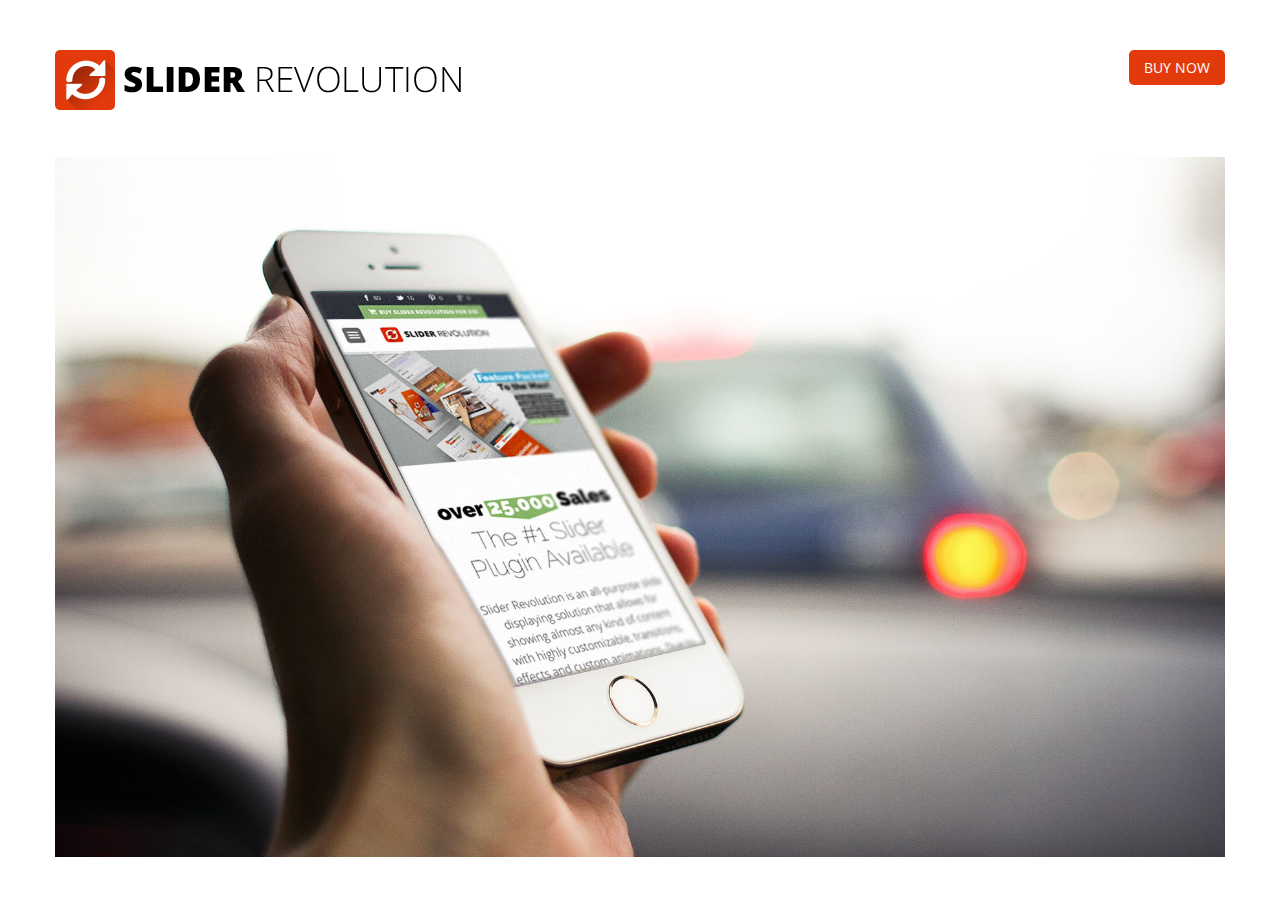
<file: lib/revolution_slider/examples&source/vertical-boxed.html>
<!DOCTYPE html>


<!--
#######################################
	- THE HEAD PART -
######################################
-->
<head>
	<meta http-equiv="Content-Type" content="text/html; charset=utf-8" />
	<meta http-equiv="X-UA-Compatible" content="IE=edge" />
	<meta name="viewport" content="width=device-width,initial-scale=1">

	<title>SLIDER REVOLUTION -  The Responsive Slider Plugin</title>

    <!-- get jQuery from the google apis -->
    <script type="text/javascript" src="http://ajax.googleapis.com/ajax/libs/jquery/1.10.1/jquery.js"></script>

    <!-- CSS STYLE-->
    <link rel="stylesheet" type="text/css" href="css/style.css" media="screen" />

    <!-- THE PREVIEW STYLE SHEETS, NO NEED TO LOAD IN YOUR DOM -->
    <link rel="stylesheet" type="text/css" href="css/noneed.css" media="screen" />


    <!-- SLIDER REVOLUTION 4.x SCRIPTS  -->

     <script type="text/javascript" src="rs-plugin/js/jquery.themepunch.tools.min.js"></script>
    <script type="text/javascript" src="rs-plugin/js/jquery.themepunch.revolution.min.js"></script>

	<!-- SLIDER REVOLUTION 4.x CSS SETTINGS -->
    <link rel="stylesheet" type="text/css" href="css/extralayers.css" media="screen" />
	<link rel="stylesheet" type="text/css" href="rs-plugin/css/settings.css" media="screen" />

	<!-- GOOGLE FONTS -->
	<link href='http://fonts.googleapis.com/css?family=Open+Sans:300,400,700,800' rel='stylesheet' type='text/css'>

</head>



<!--
#######################################
	- THE BODY PART -
######################################
-->
<body>


	<!-- HEADER -->
	<header>
		<section class="container">
			<article class="logo-container"><a href="http://themes.themepunch.com/?theme=revolution_jq"><div class="logo"></div></a></article>
			<div class="button-holder"><a href="http://codecanyon.net/item/slider-revolution-responsive-jquery-plugin/2580848" target="_blank" class="button"><strong>BUY NOW</strong></a></div>
			<div style="clear:both"></div>
		</section>
	</header> <!-- END OF HEADER -->


	<!-- START REVOLUTION SLIDER 4.5.0 fullwidth mode -->
<link href='http://fonts.googleapis.com/css?family=Open+Sans:300,400,600,700,800' rel='stylesheet' type='text/css'>
<link href='http://fonts.googleapis.com/css?family=Raleway:100,200,300,700,800,900' rel='stylesheet' type='text/css'>

<article class="boxedcontainer">

	<!--
	#################################
		- THEMEPUNCH BANNER -
	#################################
	-->
	<div class="tp-banner-container">
		<div class="tp-banner">
			<ul>	<!-- SLIDE  -->
	<li data-transition="slidevertical" data-slotamount="1" data-masterspeed="500" data-thumb="images/fullslide1-320x200.jpg"  data-saveperformance="off"  data-title="Slide">
		<!-- MAIN IMAGE -->
		<img src="images/fullslide1.jpg"  alt="fullslide1"  data-bgposition="center top" data-bgfit="cover" data-bgrepeat="no-repeat">
		<!-- LAYERS -->

		<!-- LAYER NR. 1 -->
		<div class="tp-caption light_heavy_70_shadowed lfb ltt tp-resizeme"
			data-x="center" data-hoffset="250"
			data-y="center" data-voffset="-70"
			data-speed="600"
			data-start="800"
			data-easing="Power4.easeOut"
			data-splitin="none"
			data-splitout="none"
			data-elementdelay="0.01"
			data-endelementdelay="0.1"
			data-endspeed="500"
			data-endeasing="Power4.easeIn"
			style="z-index: 2; max-width: auto; max-height: auto; white-space: nowrap;">OUR CREDO
		</div>

		<!-- LAYER NR. 2 -->
		<div class="tp-caption light_medium_30_shadowed lfb ltt tp-resizeme"
			data-x="center" data-hoffset="225"
			data-y="center" data-voffset="40"
			data-speed="600"
			data-start="900"
			data-easing="Power4.easeOut"
			data-splitin="none"
			data-splitout="none"
			data-elementdelay="0.01"
			data-endelementdelay="0.1"
			data-endspeed="500"
			data-endeasing="Power4.easeIn"
			style="z-index: 3; max-width: auto; max-height: auto; white-space: nowrap;">Details matter, it's worth<br/>waiting to get it right.<br/><span style="font-size:24px;font-weight:400;">― Steve Jobs</span>
		</div>

		<!-- LAYER NR. 3 -->
		<div class="tp-caption bignumbers_white lfb ltt tp-resizeme"
			data-x="center" data-hoffset="-400"
			data-y="center" data-voffset="-75"
			data-speed="800"
			data-start="600"
			data-easing="Power4.easeOut"
			data-splitin="none"
			data-splitout="none"
			data-elementdelay="0.01"
			data-endelementdelay="0.1"
			data-endspeed="500"
			data-endeasing="Power4.easeIn"
			style="z-index: 4; max-width: auto; max-height: auto; white-space: nowrap;">01
		</div>
	</li>
	<!-- SLIDE  -->
	<li data-transition="slidevertical" data-slotamount="1" data-masterspeed="500" data-thumb="images/fullslide2-320x200.jpg"  data-saveperformance="off"  data-title="Slide">
		<!-- MAIN IMAGE -->
		<img src="images/fullslide2.jpg"  alt="fullslide2"  data-bgposition="center top" data-bgfit="cover" data-bgrepeat="no-repeat">
		<!-- LAYERS -->

		<!-- LAYER NR. 1 -->
		<div class="tp-caption light_heavy_70_shadowed lfb ltt tp-resizeme"
			data-x="center" data-hoffset="270"
			data-y="center" data-voffset="-70"
			data-speed="600"
			data-start="800"
			data-easing="Power4.easeOut"
			data-splitin="none"
			data-splitout="none"
			data-elementdelay="0.01"
			data-endelementdelay="0.1"
			data-endspeed="500"
			data-endeasing="Power4.easeIn"
			style="z-index: 2; max-width: auto; max-height: auto; white-space: nowrap;">JUST A BLUR
		</div>

		<!-- LAYER NR. 2 -->
		<div class="tp-caption light_medium_30_shadowed lfb ltt tp-resizeme"
			data-x="center" data-hoffset="270"
			data-y="center" data-voffset="40"
			data-speed="600"
			data-start="900"
			data-easing="Power4.easeOut"
			data-splitin="none"
			data-splitout="none"
			data-elementdelay="0.01"
			data-endelementdelay="0.1"
			data-endspeed="500"
			data-endeasing="Power4.easeIn"
			style="z-index: 3; max-width: auto; max-height: auto; white-space: nowrap;">You only live once, but if<br/>you do it right, once is enough.<br/><span style="font-size:24px;font-weight:400;">―  Mae West</span>
		</div>

		<!-- LAYER NR. 3 -->
		<div class="tp-caption bignumbers_white lfb ltt tp-resizeme"
			data-x="center" data-hoffset="-400"
			data-y="center" data-voffset="-75"
			data-speed="800"
			data-start="600"
			data-easing="Power4.easeOut"
			data-splitin="none"
			data-splitout="none"
			data-elementdelay="0.01"
			data-endelementdelay="0.1"
			data-endspeed="500"
			data-endeasing="Power4.easeIn"
			style="z-index: 4; max-width: auto; max-height: auto; white-space: nowrap;">02
		</div>
	</li>
	<!-- SLIDE  -->
	<li data-transition="slidevertical" data-slotamount="1" data-masterspeed="500" data-thumb="images/fullslide6-320x200.jpg"  data-saveperformance="off"  data-title="Slide">
		<!-- MAIN IMAGE -->
		<img src="images/fullslide6.jpg"  alt="fullslide6"  data-bgposition="center top" data-bgfit="cover" data-bgrepeat="no-repeat">
		<!-- LAYERS -->

		<!-- LAYER NR. 1 -->
		<div class="tp-caption light_heavy_70_shadowed lfb ltt tp-resizeme"
			data-x="center" data-hoffset="215"
			data-y="center" data-voffset="-70"
			data-speed="600"
			data-start="800"
			data-easing="Power4.easeOut"
			data-splitin="none"
			data-splitout="none"
			data-elementdelay="0.01"
			data-endelementdelay="0.1"
			data-endspeed="500"
			data-endeasing="Power4.easeIn"
			style="z-index: 2; max-width: auto; max-height: auto; white-space: nowrap;">SKY HIGH
		</div>

		<!-- LAYER NR. 2 -->
		<div class="tp-caption light_medium_30_shadowed lfb ltt tp-resizeme"
			data-x="center" data-hoffset="290"
			data-y="center" data-voffset="80"
			data-speed="600"
			data-start="900"
			data-easing="Power4.easeOut"
			data-splitin="none"
			data-splitout="none"
			data-elementdelay="0.01"
			data-endelementdelay="0.1"
			data-endspeed="500"
			data-endeasing="Power4.easeIn"
			style="z-index: 3; max-width: auto; max-height: auto; white-space: nowrap;">Imperfection is beauty, madness<br/> is genius and it's better to be<br/> absolutely ridiculous than<br/> absolutely boring.<br/><span style="font-size:24px;font-weight:400;">―  Marilyn Monroe</span>
		</div>

		<!-- LAYER NR. 3 -->
		<div class="tp-caption bignumbers_white lfb ltt tp-resizeme"
			data-x="center" data-hoffset="-400"
			data-y="center" data-voffset="-75"
			data-speed="800"
			data-start="600"
			data-easing="Power4.easeOut"
			data-splitin="none"
			data-splitout="none"
			data-elementdelay="0.01"
			data-endelementdelay="0.1"
			data-endspeed="500"
			data-endeasing="Power4.easeIn"
			style="z-index: 4; max-width: auto; max-height: auto; white-space: nowrap;">03
		</div>
	</li>
	<!-- SLIDE  -->
	<li data-transition="slidevertical" data-slotamount="1" data-masterspeed="500" data-thumb="images/fullslide7-320x200.jpg"  data-saveperformance="off"  data-title="Slide">
		<!-- MAIN IMAGE -->
		<img src="images/fullslide7.jpg"  alt="fullslide7"  data-bgposition="center top" data-bgfit="cover" data-bgrepeat="no-repeat">
		<!-- LAYERS -->

		<!-- LAYER NR. 1 -->
		<div class="tp-caption light_heavy_70_shadowed lfb ltt tp-resizeme"
			data-x="center" data-hoffset="270"
			data-y="center" data-voffset="-70"
			data-speed="600"
			data-start="800"
			data-easing="Power4.easeOut"
			data-splitin="none"
			data-splitout="none"
			data-elementdelay="0.01"
			data-endelementdelay="0.1"
			data-endspeed="500"
			data-endeasing="Power4.easeIn"
			style="z-index: 2; max-width: auto; max-height: auto; white-space: nowrap;">YUM COFFEE
		</div>

		<!-- LAYER NR. 2 -->
		<div class="tp-caption light_medium_30_shadowed lfb ltt tp-resizeme"
			data-x="center" data-hoffset="295"
			data-y="center" data-voffset="40"
			data-speed="600"
			data-start="900"
			data-easing="Power4.easeOut"
			data-splitin="none"
			data-splitout="none"
			data-elementdelay="0.01"
			data-endelementdelay="0.1"
			data-endspeed="500"
			data-endeasing="Power4.easeIn"
			style="z-index: 3; max-width: auto; max-height: auto; white-space: nowrap;">As long as there was coffee in the<br/> world, how bad could things be?<br/><span style="font-size:24px;font-weight:400;">―   Cassandra Clare</span>
		</div>

		<!-- LAYER NR. 3 -->
		<div class="tp-caption bignumbers_white lfb ltt tp-resizeme"
			data-x="center" data-hoffset="-400"
			data-y="center" data-voffset="-75"
			data-speed="800"
			data-start="600"
			data-easing="Power4.easeOut"
			data-splitin="none"
			data-splitout="none"
			data-elementdelay="0.01"
			data-endelementdelay="0.1"
			data-endspeed="500"
			data-endeasing="Power4.easeIn"
			style="z-index: 4; max-width: auto; max-height: auto; white-space: nowrap;">04
		</div>
	</li>
	<!-- SLIDE  -->
	<li data-transition="slidevertical" data-slotamount="1" data-masterspeed="500" data-thumb="images/fullslide8-320x200.jpg"  data-saveperformance="off"  data-title="Slide">
		<!-- MAIN IMAGE -->
		<img src="images/fullslide8.jpg"  alt="fullslide8"  data-bgposition="center top" data-bgfit="cover" data-bgrepeat="no-repeat">
		<!-- LAYERS -->

		<!-- LAYER NR. 1 -->
		<div class="tp-caption light_heavy_70_shadowed lfb ltt tp-resizeme"
			data-x="center" data-hoffset="225"
			data-y="center" data-voffset="-70"
			data-speed="600"
			data-start="800"
			data-easing="Power4.easeOut"
			data-splitin="none"
			data-splitout="none"
			data-elementdelay="0.01"
			data-endelementdelay="0.1"
			data-endspeed="500"
			data-endeasing="Power4.easeIn"
			style="z-index: 2; max-width: auto; max-height: auto; white-space: nowrap;">RUN WILD
		</div>

		<!-- LAYER NR. 2 -->
		<div class="tp-caption light_medium_30_shadowed lfb ltt tp-resizeme"
			data-x="center" data-hoffset="305"
			data-y="center" data-voffset="40"
			data-speed="600"
			data-start="900"
			data-easing="Power4.easeOut"
			data-splitin="none"
			data-splitout="none"
			data-elementdelay="0.01"
			data-endelementdelay="0.1"
			data-endspeed="500"
			data-endeasing="Power4.easeIn"
			style="z-index: 3; max-width: auto; max-height: auto; white-space: nowrap;">Happiness is an accident of nature,<br/>a beautiful and flawless aberration.<br/><span style="font-size:24px;font-weight:400;">―   Pat Conroy</span>
		</div>

		<!-- LAYER NR. 3 -->
		<div class="tp-caption bignumbers_white lfb ltt tp-resizeme"
			data-x="center" data-hoffset="-400"
			data-y="center" data-voffset="-75"
			data-speed="800"
			data-start="600"
			data-easing="Power4.easeOut"
			data-splitin="none"
			data-splitout="none"
			data-elementdelay="0.01"
			data-endelementdelay="0.1"
			data-endspeed="500"
			data-endeasing="Power4.easeIn"
			style="z-index: 4; max-width: auto; max-height: auto; white-space: nowrap;">05

		</div>
	</li>
</ul>
			<div class="tp-bannertimer"></div>
		</div>
	</div>
</article>
			<script type="text/javascript">

				jQuery(document).ready(function() {



					jQuery('.tp-banner').show().revolution(
					{
						dottedOverlay:"none",
						delay:9000,
						startwidth:1170,
						startheight:700,
						hideThumbs:200,

						thumbWidth:100,
						thumbHeight:50,
						thumbAmount:5,

						navigationType:"none",
						navigationArrows:"solo",
						navigationStyle:"preview3",

						touchenabled:"on",
						onHoverStop:"on",

						swipe_velocity: 0.7,
						swipe_min_touches: 1,
						swipe_max_touches: 1,
						drag_block_vertical: false,


						keyboardNavigation:"on",

						navigationHAlign:"center",
						navigationVAlign:"bottom",
						navigationHOffset:0,
						navigationVOffset:20,

						soloArrowLeftHalign:"left",
						soloArrowLeftValign:"center",
						soloArrowLeftHOffset:20,
						soloArrowLeftVOffset:0,

						soloArrowRightHalign:"right",
						soloArrowRightValign:"center",
						soloArrowRightHOffset:20,
						soloArrowRightVOffset:0,

						shadow:0,
						fullWidth:"on",
						fullScreen:"off",

						spinner:"spinner0",

						stopLoop:"off",
						stopAfterLoops:-1,
						stopAtSlide:-1,

						shuffle:"off",

						autoHeight:"off",
						forceFullWidth:"off",



						hideThumbsOnMobile:"off",
						hideNavDelayOnMobile:1500,
						hideBulletsOnMobile:"off",
						hideArrowsOnMobile:"off",
						hideThumbsUnderResolution:0,

						hideSliderAtLimit:0,
						hideCaptionAtLimit:0,
						hideAllCaptionAtLilmit:0,
						startWithSlide:0
					});




				});	//ready

			</script>

<!-- END REVOLUTION SLIDER -->
	</div>
</div>





</body>
</file>
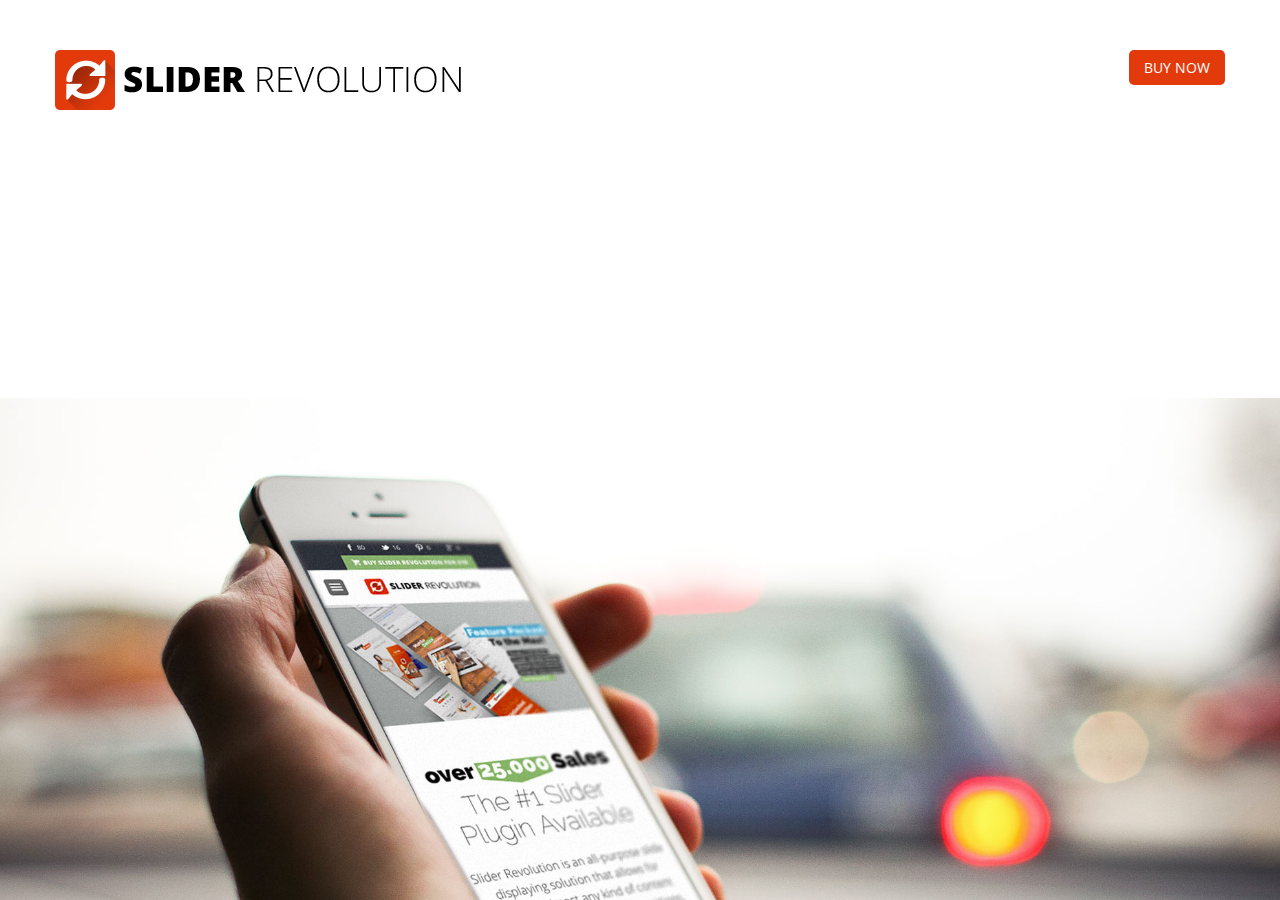
<file: lib/revolution_slider/examples&source/vertical-fullscreen.html>
<!DOCTYPE html>


<!--
#######################################
	- THE HEAD PART -
######################################
-->
<head>
	<meta http-equiv="Content-Type" content="text/html; charset=utf-8" />
	<meta http-equiv="X-UA-Compatible" content="IE=edge" />
	<meta name="viewport" content="width=device-width,initial-scale=1">

	<title>SLIDER REVOLUTION -  The Responsive Slider Plugin</title>

    <!-- get jQuery from the google apis -->
    <script type="text/javascript" src="http://ajax.googleapis.com/ajax/libs/jquery/1.10.1/jquery.js"></script>

    <!-- CSS STYLE-->
    <link rel="stylesheet" type="text/css" href="css/style.css" media="screen" />

    <!-- THE PREVIEW STYLE SHEETS, NO NEED TO LOAD IN YOUR DOM -->
    <link rel="stylesheet" type="text/css" href="css/noneed.css" media="screen" />


    <!-- SLIDER REVOLUTION 4.x SCRIPTS  -->
    
     <script type="text/javascript" src="rs-plugin/js/jquery.themepunch.tools.min.js"></script>   
    <script type="text/javascript" src="rs-plugin/js/jquery.themepunch.revolution.min.js"></script>


	<!-- SLIDER REVOLUTION 4.x CSS SETTINGS -->
    <link rel="stylesheet" type="text/css" href="css/extralayers.css" media="screen" />	
	<link rel="stylesheet" type="text/css" href="rs-plugin/css/settings.css" media="screen" />

	<!-- GOOGLE FONTS -->
	<link href='http://fonts.googleapis.com/css?family=Open+Sans:300,400,700,800' rel='stylesheet' type='text/css'>

</head>



<!--
#######################################
	- THE BODY PART -
######################################
-->
<body>

	
	<!-- HEADER -->
	<header class="header">
		<section class="container">
			<article class="logo-container"><a href="http://themes.themepunch.com/?theme=revolution_jq"><div class="logo"></div></a></article>
			<div class="button-holder"><a href="http://codecanyon.net/item/slider-revolution-responsive-jquery-plugin/2580848" target="_blank" class="button"><strong>BUY NOW</strong></a></div>
			<div style="clear:both"></div>
		</section>
	</header> <!-- END OF HEADER -->


	<!-- START REVOLUTION SLIDER 4.5.0 fullwidth mode -->
<link href='http://fonts.googleapis.com/css?family=Open+Sans:300,400,600,700,800' rel='stylesheet' type='text/css'>
<link href='http://fonts.googleapis.com/css?family=Raleway:100,200,300,700,800,900' rel='stylesheet' type='text/css'>



	<!--
	#################################
		- THEMEPUNCH BANNER -
	#################################
	-->
	<div class="tp-banner-container">
		<div class="tp-banner" >
				<ul>	<!-- SLIDE  -->
	<li data-transition="slidevertical" data-slotamount="1" data-masterspeed="1000" data-thumb="images/fullslide1-320x200.jpg"  data-saveperformance="off"  data-title="Slide">
		<!-- MAIN IMAGE -->
		<img src="images/fullslide1.jpg"  alt="fullslide1"  data-bgposition="center top" data-bgfit="cover" data-bgrepeat="no-repeat">
		<!-- LAYERS -->

		<!-- LAYER NR. 1 -->
		<div class="tp-caption light_heavy_70_shadowed lfb ltt tp-resizeme"
			data-x="center" data-hoffset="250"
			data-y="center" data-voffset="-70"
			data-speed="600"
			data-start="800"
			data-easing="Power4.easeOut"
			data-splitin="none"
			data-splitout="none"
			data-elementdelay="0.01"
			data-endelementdelay="0.1"
			data-endspeed="500"
			data-endeasing="Power4.easeIn"
			style="z-index: 2; max-width: auto; max-height: auto; white-space: nowrap;">OUR CREDO
		</div>

		<!-- LAYER NR. 2 -->
		<div class="tp-caption light_medium_30_shadowed lfb ltt tp-resizeme"
			data-x="center" data-hoffset="225"
			data-y="center" data-voffset="40"
			data-speed="600"
			data-start="900"
			data-easing="Power4.easeOut"
			data-splitin="none"
			data-splitout="none"
			data-elementdelay="0.01"
			data-endelementdelay="0.1"
			data-endspeed="500"
			data-endeasing="Power4.easeIn"
			style="z-index: 3; max-width: auto; max-height: auto; white-space: nowrap;">Details matter, it's worth<br/>waiting to get it right.<br/><span style="font-size:24px;font-weight:400;">― Steve Jobs</span>
		</div>

		<!-- LAYER NR. 3 -->
		<div class="tp-caption bignumbers_white lfb ltt tp-resizeme"
			data-x="center" data-hoffset="-400"
			data-y="center" data-voffset="-75"
			data-speed="800"
			data-start="600"
			data-easing="Power4.easeOut"
			data-splitin="none"
			data-splitout="none"
			data-elementdelay="0.01"
			data-endelementdelay="0.1"
			data-endspeed="500"
			data-endeasing="Power4.easeIn"
			style="z-index: 4; max-width: auto; max-height: auto; white-space: nowrap;">01
		</div>
	</li>
	<!-- SLIDE  -->
	<li data-transition="slidevertical" data-slotamount="1" data-masterspeed="1000" data-thumb="images/fullslide2-320x200.jpg"  data-saveperformance="off"  data-title="Slide">
		<!-- MAIN IMAGE -->
		<img src="images/fullslide2.jpg"  alt="fullslide2"  data-bgposition="center top" data-bgfit="cover" data-bgrepeat="no-repeat">
		<!-- LAYERS -->

		<!-- LAYER NR. 1 -->
		<div class="tp-caption light_heavy_70_shadowed lfb ltt tp-resizeme"
			data-x="center" data-hoffset="270"
			data-y="center" data-voffset="-70"
			data-speed="600"
			data-start="800"
			data-easing="Power4.easeOut"
			data-splitin="none"
			data-splitout="none"
			data-elementdelay="0.01"
			data-endelementdelay="0.1"
			data-endspeed="500"
			data-endeasing="Power4.easeIn"
			style="z-index: 2; max-width: auto; max-height: auto; white-space: nowrap;">JUST A BLUR
		</div>

		<!-- LAYER NR. 2 -->
		<div class="tp-caption light_medium_30_shadowed lfb ltt tp-resizeme"
			data-x="center" data-hoffset="270"
			data-y="center" data-voffset="40"
			data-speed="600"
			data-start="900"
			data-easing="Power4.easeOut"
			data-splitin="none"
			data-splitout="none"
			data-elementdelay="0.01"
			data-endelementdelay="0.1"
			data-endspeed="500"
			data-endeasing="Power4.easeIn"
			style="z-index: 3; max-width: auto; max-height: auto; white-space: nowrap;">You only live once, but if<br/>you do it right, once is enough.<br/><span style="font-size:24px;font-weight:400;">―  Mae West</span>
		</div>

		<!-- LAYER NR. 3 -->
		<div class="tp-caption bignumbers_white lfb ltt tp-resizeme"
			data-x="center" data-hoffset="-400"
			data-y="center" data-voffset="-75"
			data-speed="800"
			data-start="600"
			data-easing="Power4.easeOut"
			data-splitin="none"
			data-splitout="none"
			data-elementdelay="0.01"
			data-endelementdelay="0.1"
			data-endspeed="500"
			data-endeasing="Power4.easeIn"
			style="z-index: 4; max-width: auto; max-height: auto; white-space: nowrap;">02
		</div>
	</li>
	<!-- SLIDE  -->
	<li data-transition="slidevertical" data-slotamount="1" data-masterspeed="1000" data-thumb="images/fullslide6-320x200.jpg"  data-saveperformance="off"  data-title="Slide">
		<!-- MAIN IMAGE -->
		<img src="images/fullslide6.jpg"  alt="fullslide6"  data-bgposition="center top" data-bgfit="cover" data-bgrepeat="no-repeat">
		<!-- LAYERS -->

		<!-- LAYER NR. 1 -->
		<div class="tp-caption light_heavy_70_shadowed lfb ltt tp-resizeme"
			data-x="center" data-hoffset="215"
			data-y="center" data-voffset="-70"
			data-speed="600"
			data-start="800"
			data-easing="Power4.easeOut"
			data-splitin="none"
			data-splitout="none"
			data-elementdelay="0.01"
			data-endelementdelay="0.1"
			data-endspeed="500"
			data-endeasing="Power4.easeIn"
			style="z-index: 2; max-width: auto; max-height: auto; white-space: nowrap;">SKY HIGH
		</div>

		<!-- LAYER NR. 2 -->
		<div class="tp-caption light_medium_30_shadowed lfb ltt tp-resizeme"
			data-x="center" data-hoffset="290"
			data-y="center" data-voffset="80"
			data-speed="600"
			data-start="900"
			data-easing="Power4.easeOut"
			data-splitin="none"
			data-splitout="none"
			data-elementdelay="0.01"
			data-endelementdelay="0.1"
			data-endspeed="500"
			data-endeasing="Power4.easeIn"
			style="z-index: 3; max-width: auto; max-height: auto; white-space: nowrap;">Imperfection is beauty, madness<br/> is genius and it's better to be<br/> absolutely ridiculous than<br/> absolutely boring.<br/><span style="font-size:24px;font-weight:400;">―  Marilyn Monroe</span>
		</div>

		<!-- LAYER NR. 3 -->
		<div class="tp-caption bignumbers_white lfb ltt tp-resizeme"
			data-x="center" data-hoffset="-400"
			data-y="center" data-voffset="-75"
			data-speed="800"
			data-start="600"
			data-easing="Power4.easeOut"
			data-splitin="none"
			data-splitout="none"
			data-elementdelay="0.01"
			data-endelementdelay="0.1"
			data-endspeed="500"
			data-endeasing="Power4.easeIn"
			style="z-index: 4; max-width: auto; max-height: auto; white-space: nowrap;">03
		</div>
	</li>
	<!-- SLIDE  -->
	<li data-transition="slidevertical" data-slotamount="1" data-masterspeed="1000" data-thumb="images/fullslide7-320x200.jpg"  data-saveperformance="off"  data-title="Slide">
		<!-- MAIN IMAGE -->
		<img src="images/fullslide7.jpg"  alt="fullslide7"  data-bgposition="center top" data-bgfit="cover" data-bgrepeat="no-repeat">
		<!-- LAYERS -->

		<!-- LAYER NR. 1 -->
		<div class="tp-caption light_heavy_70_shadowed lfb ltt tp-resizeme"
			data-x="center" data-hoffset="270"
			data-y="center" data-voffset="-70"
			data-speed="600"
			data-start="800"
			data-easing="Power4.easeOut"
			data-splitin="none"
			data-splitout="none"
			data-elementdelay="0.01"
			data-endelementdelay="0.1"
			data-endspeed="500"
			data-endeasing="Power4.easeIn"
			style="z-index: 2; max-width: auto; max-height: auto; white-space: nowrap;">YUM COFFEE
		</div>

		<!-- LAYER NR. 2 -->
		<div class="tp-caption light_medium_30_shadowed lfb ltt tp-resizeme"
			data-x="center" data-hoffset="295"
			data-y="center" data-voffset="40"
			data-speed="600"
			data-start="900"
			data-easing="Power4.easeOut"
			data-splitin="none"
			data-splitout="none"
			data-elementdelay="0.01"
			data-endelementdelay="0.1"
			data-endspeed="500"
			data-endeasing="Power4.easeIn"
			style="z-index: 3; max-width: auto; max-height: auto; white-space: nowrap;">As long as there was coffee in the<br/> world, how bad could things be?<br/><span style="font-size:24px;font-weight:400;">―   Cassandra Clare</span>
		</div>

		<!-- LAYER NR. 3 -->
		<div class="tp-caption bignumbers_white lfb ltt tp-resizeme"
			data-x="center" data-hoffset="-400"
			data-y="center" data-voffset="-75"
			data-speed="800"
			data-start="600"
			data-easing="Power4.easeOut"
			data-splitin="none"
			data-splitout="none"
			data-elementdelay="0.01"
			data-endelementdelay="0.1"
			data-endspeed="500"
			data-endeasing="Power4.easeIn"
			style="z-index: 4; max-width: auto; max-height: auto; white-space: nowrap;">04
		</div>
	</li>
	<!-- SLIDE  -->
	<li data-transition="slidevertical" data-slotamount="1" data-masterspeed="1000" data-thumb="images/fullslide8-320x200.jpg"  data-saveperformance="off"  data-title="Slide">
		<!-- MAIN IMAGE -->
		<img src="images/fullslide8.jpg"  alt="fullslide8"  data-bgposition="center top" data-bgfit="cover" data-bgrepeat="no-repeat">
		<!-- LAYERS -->

		<!-- LAYER NR. 1 -->
		<div class="tp-caption light_heavy_70_shadowed lfb ltt tp-resizeme"
			data-x="center" data-hoffset="225"
			data-y="center" data-voffset="-70"
			data-speed="600"
			data-start="800"
			data-easing="Power4.easeOut"
			data-splitin="none"
			data-splitout="none"
			data-elementdelay="0.01"
			data-endelementdelay="0.1"
			data-endspeed="500"
			data-endeasing="Power4.easeIn"
			style="z-index: 2; max-width: auto; max-height: auto; white-space: nowrap;">RUN WILD
		</div>

		<!-- LAYER NR. 2 -->
		<div class="tp-caption light_medium_30_shadowed lfb ltt tp-resizeme"
			data-x="center" data-hoffset="305"
			data-y="center" data-voffset="40"
			data-speed="600"
			data-start="900"
			data-easing="Power4.easeOut"
			data-splitin="none"
			data-splitout="none"
			data-elementdelay="0.01"
			data-endelementdelay="0.1"
			data-endspeed="500"
			data-endeasing="Power4.easeIn"
			style="z-index: 3; max-width: auto; max-height: auto; white-space: nowrap;">Happiness is an accident of nature,<br/>a beautiful and flawless aberration.<br/><span style="font-size:24px;font-weight:400;">―   Pat Conroy</span>
		</div>

		<!-- LAYER NR. 3 -->
		<div class="tp-caption bignumbers_white lfb ltt tp-resizeme"
			data-x="center" data-hoffset="-400"
			data-y="center" data-voffset="-75"
			data-speed="800"
			data-start="600"
			data-easing="Power4.easeOut"
			data-splitin="none"
			data-splitout="none"
			data-elementdelay="0.01"
			data-endelementdelay="0.1"
			data-endspeed="500"
			data-endeasing="Power4.easeIn"
			style="z-index: 4; max-width: auto; max-height: auto; white-space: nowrap;">05

		</div>
	</li>
</ul>		
			<div class="tp-bannertimer"></div>	
		</div>
	</div>	

			<script type="text/javascript">

				jQuery(document).ready(function() {
				
					
								
					jQuery('.tp-banner').show().revolution(
					{
						dottedOverlay:"none",
						delay:9000,
						startwidth:1170,
						startheight:700,
						hideThumbs:200,
						
						thumbWidth:100,
						thumbHeight:50,
						thumbAmount:5,
						
						navigationType:"none",
						navigationArrows:"solo",
						navigationStyle:"preview1",
						
						touchenabled:"on",
						onHoverStop:"on",
						
						swipe_velocity: 0.7,
						swipe_min_touches: 1,
						swipe_max_touches: 1,
						drag_block_vertical: false,
												
												
						keyboardNavigation:"on",
						
						navigationHAlign:"center",
						navigationVAlign:"bottom",
						navigationHOffset:0,
						navigationVOffset:20,

						soloArrowLeftHalign:"left",
						soloArrowLeftValign:"center",
						soloArrowLeftHOffset:20,
						soloArrowLeftVOffset:0,

						soloArrowRightHalign:"right",
						soloArrowRightValign:"center",
						soloArrowRightHOffset:20,
						soloArrowRightVOffset:0,
								
						shadow:0,
						fullWidth:"off",
						fullScreen:"on",

						spinner:"spinner0",
						
						stopLoop:"off",
						stopAfterLoops:-1,
						stopAtSlide:-1,

						shuffle:"off",
						
												
						forceFullWidth:"off",						
						fullScreenAlignForce:"off",						
						minFullScreenHeight:"400",						
												
						hideThumbsOnMobile:"off",
						hideNavDelayOnMobile:1500,						
						hideBulletsOnMobile:"off",
						hideArrowsOnMobile:"off",
						hideThumbsUnderResolution:0,
						
						hideSliderAtLimit:0,
						hideCaptionAtLimit:0,
						hideAllCaptionAtLilmit:0,
						startWithSlide:0,
						fullScreenOffsetContainer: ".header"	
					});
					
					
					
									
				});	//ready
				
			</script>
			
<!-- END REVOLUTION SLIDER -->		
	</div>
</div>





</body>
</file>
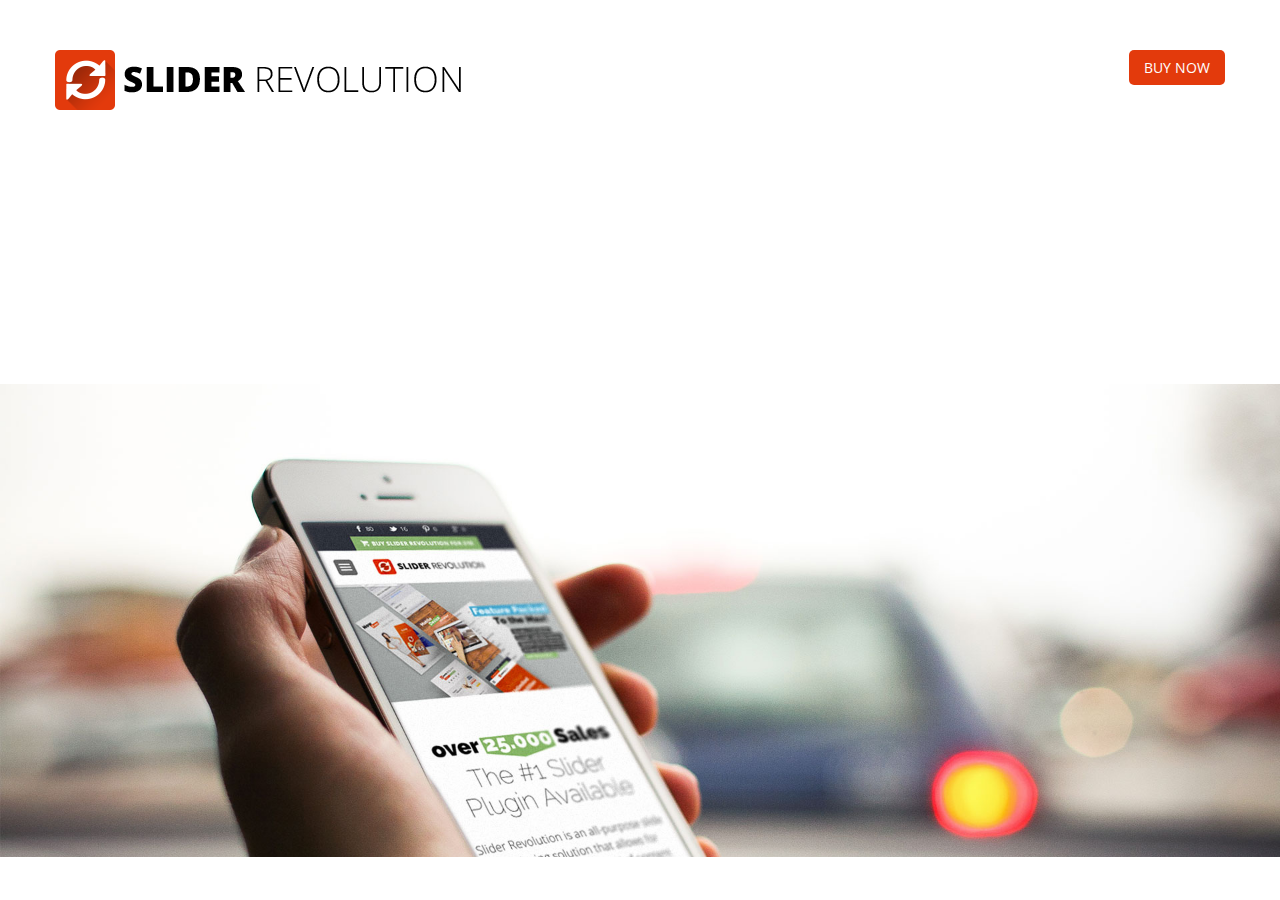
<file: lib/revolution_slider/examples&source/vertical-fullwidth.html>
<!DOCTYPE html>


<!--
#######################################
	- THE HEAD PART -
######################################
-->
<head>
	<meta http-equiv="Content-Type" content="text/html; charset=utf-8" />
	<meta http-equiv="X-UA-Compatible" content="IE=edge" />
	<meta name="viewport" content="width=device-width,initial-scale=1">

	<title>SLIDER REVOLUTION -  The Responsive Slider Plugin</title>

    <!-- get jQuery from the google apis -->
    <script type="text/javascript" src="http://ajax.googleapis.com/ajax/libs/jquery/1.10.1/jquery.js"></script>

    <!-- CSS STYLE-->
    <link rel="stylesheet" type="text/css" href="css/style.css" media="screen" />

    <!-- THE PREVIEW STYLE SHEETS, NO NEED TO LOAD IN YOUR DOM -->
    <link rel="stylesheet" type="text/css" href="css/noneed.css" media="screen" />


    <!-- SLIDER REVOLUTION 4.x SCRIPTS  -->
    
     <script type="text/javascript" src="rs-plugin/js/jquery.themepunch.tools.min.js"></script>   
    <script type="text/javascript" src="rs-plugin/js/jquery.themepunch.revolution.min.js"></script>


	<!-- SLIDER REVOLUTION 4.x CSS SETTINGS -->
    <link rel="stylesheet" type="text/css" href="css/extralayers.css" media="screen" />	
	<link rel="stylesheet" type="text/css" href="rs-plugin/css/settings.css" media="screen" />

	<!-- GOOGLE FONTS -->
	<link href='http://fonts.googleapis.com/css?family=Open+Sans:300,400,700,800' rel='stylesheet' type='text/css'>

</head>



<!--
#######################################
	- THE BODY PART -
######################################
-->
<body>

	
	<!-- HEADER -->
	<header>
		<section class="container">
			<article class="logo-container"><a href="http://themes.themepunch.com/?theme=revolution_jq"><div class="logo"></div></a></article>
			<div class="button-holder"><a href="http://codecanyon.net/item/slider-revolution-responsive-jquery-plugin/2580848" target="_blank" class="button"><strong>BUY NOW</strong></a></div>
			<div style="clear:both"></div>
		</section>
	</header> <!-- END OF HEADER -->


	<!-- START REVOLUTION SLIDER 4.5.0 fullwidth mode -->
<link href='http://fonts.googleapis.com/css?family=Open+Sans:300,400,600,700,800' rel='stylesheet' type='text/css'>
<link href='http://fonts.googleapis.com/css?family=Raleway:100,200,300,700,800,900' rel='stylesheet' type='text/css'>

<article class="">

	<!--
	#################################
		- THEMEPUNCH BANNER -
	#################################
	-->
	<div class="tp-banner-container">
		<div class="tp-banner" >
				<ul>	<!-- SLIDE  -->
	<li data-transition="slidevertical" data-slotamount="1" data-masterspeed="1000" data-thumb="images/fullslide1-320x200.jpg"  data-saveperformance="off"  data-title="Slide">
		<!-- MAIN IMAGE -->
		<img src="images/fullslide1.jpg"  alt="fullslide1"  data-bgposition="center top" data-bgfit="cover" data-bgrepeat="no-repeat">
		<!-- LAYERS -->

		<!-- LAYER NR. 1 -->
		<div class="tp-caption light_heavy_70_shadowed lfb ltt tp-resizeme"
			data-x="center" data-hoffset="250"
			data-y="center" data-voffset="-70"
			data-speed="600"
			data-start="800"
			data-easing="Power4.easeOut"
			data-splitin="none"
			data-splitout="none"
			data-elementdelay="0.01"
			data-endelementdelay="0.1"
			data-endspeed="500"
			data-endeasing="Power4.easeIn"
			style="z-index: 2; max-width: auto; max-height: auto; white-space: nowrap;">OUR CREDO
		</div>

		<!-- LAYER NR. 2 -->
		<div class="tp-caption light_medium_30_shadowed lfb ltt tp-resizeme"
			data-x="center" data-hoffset="225"
			data-y="center" data-voffset="40"
			data-speed="600"
			data-start="900"
			data-easing="Power4.easeOut"
			data-splitin="none"
			data-splitout="none"
			data-elementdelay="0.01"
			data-endelementdelay="0.1"
			data-endspeed="500"
			data-endeasing="Power4.easeIn"
			style="z-index: 3; max-width: auto; max-height: auto; white-space: nowrap;">Details matter, it's worth<br/>waiting to get it right.<br/><span style="font-size:24px;font-weight:400;">― Steve Jobs</span>
		</div>

		<!-- LAYER NR. 3 -->
		<div class="tp-caption bignumbers_white lfb ltt tp-resizeme"
			data-x="center" data-hoffset="-400"
			data-y="center" data-voffset="-75"
			data-speed="800"
			data-start="600"
			data-easing="Power4.easeOut"
			data-splitin="none"
			data-splitout="none"
			data-elementdelay="0.01"
			data-endelementdelay="0.1"
			data-endspeed="500"
			data-endeasing="Power4.easeIn"
			style="z-index: 4; max-width: auto; max-height: auto; white-space: nowrap;">01
		</div>
	</li>
	<!-- SLIDE  -->
	<li data-transition="slidevertical" data-slotamount="1" data-masterspeed="1000" data-thumb="images/fullslide2-320x200.jpg"  data-saveperformance="off"  data-title="Slide">
		<!-- MAIN IMAGE -->
		<img src="images/fullslide2.jpg"  alt="fullslide2"  data-bgposition="center top" data-bgfit="cover" data-bgrepeat="no-repeat">
		<!-- LAYERS -->

		<!-- LAYER NR. 1 -->
		<div class="tp-caption light_heavy_70_shadowed lfb ltt tp-resizeme"
			data-x="center" data-hoffset="270"
			data-y="center" data-voffset="-70"
			data-speed="600"
			data-start="800"
			data-easing="Power4.easeOut"
			data-splitin="none"
			data-splitout="none"
			data-elementdelay="0.01"
			data-endelementdelay="0.1"
			data-endspeed="500"
			data-endeasing="Power4.easeIn"
			style="z-index: 2; max-width: auto; max-height: auto; white-space: nowrap;">JUST A BLUR
		</div>

		<!-- LAYER NR. 2 -->
		<div class="tp-caption light_medium_30_shadowed lfb ltt tp-resizeme"
			data-x="center" data-hoffset="270"
			data-y="center" data-voffset="40"
			data-speed="600"
			data-start="900"
			data-easing="Power4.easeOut"
			data-splitin="none"
			data-splitout="none"
			data-elementdelay="0.01"
			data-endelementdelay="0.1"
			data-endspeed="500"
			data-endeasing="Power4.easeIn"
			style="z-index: 3; max-width: auto; max-height: auto; white-space: nowrap;">You only live once, but if<br/>you do it right, once is enough.<br/><span style="font-size:24px;font-weight:400;">―  Mae West</span>
		</div>

		<!-- LAYER NR. 3 -->
		<div class="tp-caption bignumbers_white lfb ltt tp-resizeme"
			data-x="center" data-hoffset="-400"
			data-y="center" data-voffset="-75"
			data-speed="800"
			data-start="600"
			data-easing="Power4.easeOut"
			data-splitin="none"
			data-splitout="none"
			data-elementdelay="0.01"
			data-endelementdelay="0.1"
			data-endspeed="500"
			data-endeasing="Power4.easeIn"
			style="z-index: 4; max-width: auto; max-height: auto; white-space: nowrap;">02
		</div>
	</li>
	<!-- SLIDE  -->
	<li data-transition="slidevertical" data-slotamount="1" data-masterspeed="1000" data-thumb="images/fullslide6-320x200.jpg"  data-saveperformance="off"  data-title="Slide">
		<!-- MAIN IMAGE -->
		<img src="images/fullslide6.jpg"  alt="fullslide6"  data-bgposition="center top" data-bgfit="cover" data-bgrepeat="no-repeat">
		<!-- LAYERS -->

		<!-- LAYER NR. 1 -->
		<div class="tp-caption light_heavy_70_shadowed lfb ltt tp-resizeme"
			data-x="center" data-hoffset="215"
			data-y="center" data-voffset="-70"
			data-speed="600"
			data-start="800"
			data-easing="Power4.easeOut"
			data-splitin="none"
			data-splitout="none"
			data-elementdelay="0.01"
			data-endelementdelay="0.1"
			data-endspeed="500"
			data-endeasing="Power4.easeIn"
			style="z-index: 2; max-width: auto; max-height: auto; white-space: nowrap;">SKY HIGH
		</div>

		<!-- LAYER NR. 2 -->
		<div class="tp-caption light_medium_30_shadowed lfb ltt tp-resizeme"
			data-x="center" data-hoffset="290"
			data-y="center" data-voffset="80"
			data-speed="600"
			data-start="900"
			data-easing="Power4.easeOut"
			data-splitin="none"
			data-splitout="none"
			data-elementdelay="0.01"
			data-endelementdelay="0.1"
			data-endspeed="500"
			data-endeasing="Power4.easeIn"
			style="z-index: 3; max-width: auto; max-height: auto; white-space: nowrap;">Imperfection is beauty, madness<br/> is genius and it's better to be<br/> absolutely ridiculous than<br/> absolutely boring.<br/><span style="font-size:24px;font-weight:400;">―  Marilyn Monroe</span>
		</div>

		<!-- LAYER NR. 3 -->
		<div class="tp-caption bignumbers_white lfb ltt tp-resizeme"
			data-x="center" data-hoffset="-400"
			data-y="center" data-voffset="-75"
			data-speed="800"
			data-start="600"
			data-easing="Power4.easeOut"
			data-splitin="none"
			data-splitout="none"
			data-elementdelay="0.01"
			data-endelementdelay="0.1"
			data-endspeed="500"
			data-endeasing="Power4.easeIn"
			style="z-index: 4; max-width: auto; max-height: auto; white-space: nowrap;">03
		</div>
	</li>
	<!-- SLIDE  -->
	<li data-transition="slidevertical" data-slotamount="1" data-masterspeed="1000" data-thumb="images/fullslide7-320x200.jpg"  data-saveperformance="off"  data-title="Slide">
		<!-- MAIN IMAGE -->
		<img src="images/fullslide7.jpg"  alt="fullslide7"  data-bgposition="center top" data-bgfit="cover" data-bgrepeat="no-repeat">
		<!-- LAYERS -->

		<!-- LAYER NR. 1 -->
		<div class="tp-caption light_heavy_70_shadowed lfb ltt tp-resizeme"
			data-x="center" data-hoffset="270"
			data-y="center" data-voffset="-70"
			data-speed="600"
			data-start="800"
			data-easing="Power4.easeOut"
			data-splitin="none"
			data-splitout="none"
			data-elementdelay="0.01"
			data-endelementdelay="0.1"
			data-endspeed="500"
			data-endeasing="Power4.easeIn"
			style="z-index: 2; max-width: auto; max-height: auto; white-space: nowrap;">YUM COFFEE
		</div>

		<!-- LAYER NR. 2 -->
		<div class="tp-caption light_medium_30_shadowed lfb ltt tp-resizeme"
			data-x="center" data-hoffset="295"
			data-y="center" data-voffset="40"
			data-speed="600"
			data-start="900"
			data-easing="Power4.easeOut"
			data-splitin="none"
			data-splitout="none"
			data-elementdelay="0.01"
			data-endelementdelay="0.1"
			data-endspeed="500"
			data-endeasing="Power4.easeIn"
			style="z-index: 3; max-width: auto; max-height: auto; white-space: nowrap;">As long as there was coffee in the<br/> world, how bad could things be?<br/><span style="font-size:24px;font-weight:400;">―   Cassandra Clare</span>
		</div>

		<!-- LAYER NR. 3 -->
		<div class="tp-caption bignumbers_white lfb ltt tp-resizeme"
			data-x="center" data-hoffset="-400"
			data-y="center" data-voffset="-75"
			data-speed="800"
			data-start="600"
			data-easing="Power4.easeOut"
			data-splitin="none"
			data-splitout="none"
			data-elementdelay="0.01"
			data-endelementdelay="0.1"
			data-endspeed="500"
			data-endeasing="Power4.easeIn"
			style="z-index: 4; max-width: auto; max-height: auto; white-space: nowrap;">04
		</div>
	</li>
	<!-- SLIDE  -->
	<li data-transition="slidevertical" data-slotamount="1" data-masterspeed="1000" data-thumb="images/fullslide8-320x200.jpg"  data-saveperformance="off"  data-title="Slide">
		<!-- MAIN IMAGE -->
		<img src="images/fullslide8.jpg"  alt="fullslide8"  data-bgposition="center top" data-bgfit="cover" data-bgrepeat="no-repeat">
		<!-- LAYERS -->

		<!-- LAYER NR. 1 -->
		<div class="tp-caption light_heavy_70_shadowed lfb ltt tp-resizeme"
			data-x="center" data-hoffset="225"
			data-y="center" data-voffset="-70"
			data-speed="600"
			data-start="800"
			data-easing="Power4.easeOut"
			data-splitin="none"
			data-splitout="none"
			data-elementdelay="0.01"
			data-endelementdelay="0.1"
			data-endspeed="500"
			data-endeasing="Power4.easeIn"
			style="z-index: 2; max-width: auto; max-height: auto; white-space: nowrap;">RUN WILD
		</div>

		<!-- LAYER NR. 2 -->
		<div class="tp-caption light_medium_30_shadowed lfb ltt tp-resizeme"
			data-x="center" data-hoffset="305"
			data-y="center" data-voffset="40"
			data-speed="600"
			data-start="900"
			data-easing="Power4.easeOut"
			data-splitin="none"
			data-splitout="none"
			data-elementdelay="0.01"
			data-endelementdelay="0.1"
			data-endspeed="500"
			data-endeasing="Power4.easeIn"
			style="z-index: 3; max-width: auto; max-height: auto; white-space: nowrap;">Happiness is an accident of nature,<br/>a beautiful and flawless aberration.<br/><span style="font-size:24px;font-weight:400;">―   Pat Conroy</span>
		</div>

		<!-- LAYER NR. 3 -->
		<div class="tp-caption bignumbers_white lfb ltt tp-resizeme"
			data-x="center" data-hoffset="-400"
			data-y="center" data-voffset="-75"
			data-speed="800"
			data-start="600"
			data-easing="Power4.easeOut"
			data-splitin="none"
			data-splitout="none"
			data-elementdelay="0.01"
			data-endelementdelay="0.1"
			data-endspeed="500"
			data-endeasing="Power4.easeIn"
			style="z-index: 4; max-width: auto; max-height: auto; white-space: nowrap;">05

		</div>
	</li>
</ul>	
			<div class="tp-bannertimer"></div>	
		</div>
	</div>	
</article>		
			<script type="text/javascript">

				jQuery(document).ready(function() {
				
					
								
					jQuery('.tp-banner').show().revolution(
					{
						dottedOverlay:"none",
						delay:9000,
						startwidth:1170,
						startheight:700,
						hideThumbs:200,
						
						thumbWidth:100,
						thumbHeight:50,
						thumbAmount:5,
						
						navigationType:"none",
						navigationArrows:"solo",
						navigationStyle:"preview1",
						
						touchenabled:"on",
						onHoverStop:"on",
						
						swipe_velocity: 0.7,
						swipe_min_touches: 1,
						swipe_max_touches: 1,
						drag_block_vertical: false,
												
												
						keyboardNavigation:"on",
						
						navigationHAlign:"center",
						navigationVAlign:"bottom",
						navigationHOffset:0,
						navigationVOffset:20,

						soloArrowLeftHalign:"left",
						soloArrowLeftValign:"center",
						soloArrowLeftHOffset:20,
						soloArrowLeftVOffset:0,

						soloArrowRightHalign:"right",
						soloArrowRightValign:"center",
						soloArrowRightHOffset:20,
						soloArrowRightVOffset:0,
								
						shadow:0,
						fullWidth:"on",
						fullScreen:"off",

						spinner:"spinner0",
						
						stopLoop:"off",
						stopAfterLoops:-1,
						stopAtSlide:-1,

						shuffle:"off",
						
						autoHeight:"off",						
						forceFullWidth:"off",						
												
												
												
						hideThumbsOnMobile:"off",
						hideNavDelayOnMobile:1500,						
						hideBulletsOnMobile:"off",
						hideArrowsOnMobile:"off",
						hideThumbsUnderResolution:0,
						
						hideSliderAtLimit:0,
						hideCaptionAtLimit:0,
						hideAllCaptionAtLilmit:0,
						startWithSlide:0
					});
					
					
					
									
				});	//ready
				
			</script>
			
<!-- END REVOLUTION SLIDER -->		
	</div>
</div>





</body>
</file>
<file: lib/revolution_slider/examples&source/rs-plugin/css/settings.css>
/*-----------------------------------------------------------------------------

	-	Revolution Slider 4.1 Captions -

		Screen Stylesheet

version:   	1.4.5
date:      	27/11/13
author:		themepunch
email:     	info@themepunch.com
website:   	http://www.themepunch.com
-----------------------------------------------------------------------------*/



/*************************
	-	CAPTIONS	-
**************************/

.tp-static-layers	{	position:absolute; z-index:505; top:0px;left:0px}

.tp-hide-revslider,.tp-caption.tp-hidden-caption	{	visibility:hidden !important; display:none !important}


.tp-caption { z-index:1; white-space:nowrap}

.tp-caption-demo .tp-caption	{	position:relative !important; display:inline-block; margin-bottom:10px; margin-right:20px !important}


.tp-caption.whitedivider3px {

	color: #000000;
	text-shadow: none;
	background-color: rgb(255, 255, 255);
	background-color: rgba(255, 255, 255, 1);
	text-decoration: none;
	min-width: 408px;
	min-height: 3px;
	background-position: initial initial;
	background-repeat: initial initial;
	border-width: 0px;
	border-color: #000000;
	border-style: none;
}


.tp-caption.finewide_large_white {
color:#ffffff;
text-shadow:none;
font-size:60px;
line-height:60px;
font-weight:300;
font-family:"Open Sans", sans-serif;
background-color:transparent;
text-decoration:none;
text-transform:uppercase;
letter-spacing:8px;
border-width:0px;
border-color:rgb(0, 0, 0);
border-style:none;
}

.tp-caption.whitedivider3px {
color:#000000;
text-shadow:none;
background-color:rgb(255, 255, 255);
background-color:rgba(255, 255, 255, 1);
text-decoration:none;
font-size:0px;
line-height:0;
min-width:468px;
min-height:3px;
border-width:0px;
border-color:rgb(0, 0, 0);
border-style:none;
}

.tp-caption.finewide_medium_white {
color:#ffffff;
text-shadow:none;
font-size:37px;
line-height:37px;
font-weight:300;
font-family:"Open Sans", sans-serif;
background-color:transparent;
text-decoration:none;
text-transform:uppercase;
letter-spacing:5px;
border-width:0px;
border-color:rgb(0, 0, 0);
border-style:none;
}

.tp-caption.boldwide_small_white {
font-size:25px;
line-height:25px;
font-weight:800;
font-family:"Open Sans", sans-serif;
color:rgb(255, 255, 255);
text-decoration:none;
background-color:transparent;
text-shadow:none;
text-transform:uppercase;
letter-spacing:5px;
border-width:0px;
border-color:rgb(0, 0, 0);
border-style:none;
}

.tp-caption.whitedivider3px_vertical {
color:#000000;
text-shadow:none;
background-color:rgb(255, 255, 255);
background-color:rgba(255, 255, 255, 1);
text-decoration:none;
font-size:0px;
line-height:0;
min-width:3px;
min-height:130px;
border-width:0px;
border-color:rgb(0, 0, 0);
border-style:none;
}

.tp-caption.finewide_small_white {
color:#ffffff;
text-shadow:none;
font-size:25px;
line-height:25px;
font-weight:300;
font-family:"Open Sans", sans-serif;
background-color:transparent;
text-decoration:none;
text-transform:uppercase;
letter-spacing:5px;
border-width:0px;
border-color:rgb(0, 0, 0);
border-style:none;
}

.tp-caption.finewide_verysmall_white_mw {
font-size:13px;
line-height:25px;
font-weight:400;
font-family:"Open Sans", sans-serif;
color:#ffffff;
text-decoration:none;
background-color:transparent;
text-shadow:none;
text-transform:uppercase;
letter-spacing:5px;
max-width:470px;
white-space:normal !important;
border-width:0px;
border-color:rgb(0, 0, 0);
border-style:none;
}

.tp-caption.lightgrey_divider {
text-decoration:none;
background-color:rgb(235, 235, 235);
background-color:rgba(235, 235, 235, 1);
width:370px;
height:3px;
background-position:initial initial;
background-repeat:initial initial;
border-width:0px;
border-color:rgb(34, 34, 34);
border-style:none;
}

.tp-caption.finewide_large_white {
color: #FFF;
text-shadow: none;
font-size: 60px;
line-height: 60px;
font-weight: 300;
font-family: "Open Sans", sans-serif;
background-color: rgba(0, 0, 0, 0);
text-decoration: none;
text-transform: uppercase;
letter-spacing: 8px;
border-width: 0px;
border-color: #000;
border-style: none;
}

.tp-caption.finewide_medium_white {
color: #FFF;
text-shadow: none;
font-size: 34px;
line-height: 34px;
font-weight: 300;
font-family: "Open Sans", sans-serif;
background-color: rgba(0, 0, 0, 0);
text-decoration: none;
text-transform: uppercase;
letter-spacing: 5px;
border-width: 0px;
border-color: #000;
border-style: none;
}

.tp-caption.huge_red {
position:absolute;
color:rgb(223,75,107);
font-weight:400;
font-size:150px;
line-height:130px;
font-family: 'Oswald', sans-serif;
margin:0px;
border-width:0px;
border-style:none;
white-space:nowrap;
background-color:rgb(45,49,54);
padding:0px;
}

.tp-caption.middle_yellow {
position:absolute;
color:rgb(251,213,114);
font-weight:600;
font-size:50px;
line-height:50px;
font-family: 'Open Sans', sans-serif;
margin:0px;
border-width:0px;
border-style:none;
white-space:nowrap;
}

.tp-caption.huge_thin_yellow {
	position:absolute;
color:rgb(251,213,114);
font-weight:300;
font-size:90px;
line-height:90px;
font-family: 'Open Sans', sans-serif;
margin:0px;
letter-spacing: 20px;
border-width:0px;
border-style:none;
white-space:nowrap;
}

.tp-caption.big_dark {
position:absolute;
color:#333;
font-weight:700;
font-size:70px;
line-height:70px;
font-family:"Open Sans";
margin:0px;
border-width:0px;
border-style:none;
white-space:nowrap;
}

.tp-caption.medium_dark {
position:absolute;
color:#333;
font-weight:300;
font-size:40px;
line-height:40px;
font-family:"Open Sans";
margin:0px;
letter-spacing: 5px;
border-width:0px;
border-style:none;
white-space:nowrap;
}


.tp-caption.medium_grey {
position:absolute;
color:#fff;
text-shadow:0px 2px 5px rgba(0, 0, 0, 0.5);
font-weight:700;
font-size:20px;
line-height:20px;
font-family:Arial;
padding:2px 4px;
margin:0px;
border-width:0px;
border-style:none;
background-color:#888;
white-space:nowrap;
}

.tp-caption.small_text {
position:absolute;
color:#fff;
text-shadow:0px 2px 5px rgba(0, 0, 0, 0.5);
font-weight:700;
font-size:14px;
line-height:20px;
font-family:Arial;
margin:0px;
border-width:0px;
border-style:none;
white-space:nowrap;
}

.tp-caption.medium_text {
position:absolute;
color:#fff;
text-shadow:0px 2px 5px rgba(0, 0, 0, 0.5);
font-weight:700;
font-size:20px;
line-height:20px;
font-family:Arial;
margin:0px;
border-width:0px;
border-style:none;
white-space:nowrap;
}


.tp-caption.large_bold_white_25 {
font-size:55px;
line-height:65px;
font-weight:700;
font-family:"Open Sans";
color:#fff;
text-decoration:none;
background-color:transparent;
text-align:center;
text-shadow:#000 0px 5px 10px;
border-width:0px;
border-color:rgb(255, 255, 255);
border-style:none;
}

.tp-caption.medium_text_shadow {
font-size:25px;
line-height:25px;
font-weight:600;
font-family:"Open Sans";
color:#fff;
text-decoration:none;
background-color:transparent;
text-align:center;
text-shadow:#000 0px 5px 10px;
border-width:0px;
border-color:rgb(255, 255, 255);
border-style:none;
}

.tp-caption.large_text {
position:absolute;
color:#fff;
text-shadow:0px 2px 5px rgba(0, 0, 0, 0.5);
font-weight:700;
font-size:40px;
line-height:40px;
font-family:Arial;
margin:0px;
border-width:0px;
border-style:none;
white-space:nowrap;
}

.tp-caption.medium_bold_grey {
font-size:30px;
line-height:30px;
font-weight:800;
font-family:"Open Sans";
color:rgb(102, 102, 102);
text-decoration:none;
background-color:transparent;
text-shadow:none;
margin:0px;
padding:1px 4px 0px;
border-width:0px;
border-color:rgb(255, 214, 88);
border-style:none;
}

.tp-caption.very_large_text {
position:absolute;
color:#fff;
text-shadow:0px 2px 5px rgba(0, 0, 0, 0.5);
font-weight:700;
font-size:60px;
line-height:60px;
font-family:Arial;
margin:0px;
border-width:0px;
border-style:none;
white-space:nowrap;
letter-spacing:-2px;
}

.tp-caption.very_big_white {
position:absolute;
color:#fff;
text-shadow:none;
font-weight:800;
font-size:60px;
line-height:60px;
font-family:Arial;
margin:0px;
border-width:0px;
border-style:none;
white-space:nowrap;
padding:0px 4px;
padding-top:1px;
background-color:#000;
}

.tp-caption.very_big_black {
position:absolute;
color:#000;
text-shadow:none;
font-weight:700;
font-size:60px;
line-height:60px;
font-family:Arial;
margin:0px;
border-width:0px;
border-style:none;
white-space:nowrap;
padding:0px 4px;
padding-top:1px;
background-color:#fff;
}

.tp-caption.modern_medium_fat {
position:absolute;
color:#000;
text-shadow:none;
font-weight:800;
font-size:24px;
line-height:20px;
font-family:"Open Sans", sans-serif;
margin:0px;
border-width:0px;
border-style:none;
white-space:nowrap;
}

.tp-caption.modern_medium_fat_white {
position:absolute;
color:#fff;
text-shadow:none;
font-weight:800;
font-size:24px;
line-height:20px;
font-family:"Open Sans", sans-serif;
margin:0px;
border-width:0px;
border-style:none;
white-space:nowrap;
}

.tp-caption.modern_medium_light {
position:absolute;
color:#000;
text-shadow:none;
font-weight:300;
font-size:24px;
line-height:20px;
font-family:"Open Sans", sans-serif;
margin:0px;
border-width:0px;
border-style:none;
white-space:nowrap;
}

.tp-caption.modern_big_bluebg {
position:absolute;
color:#fff;
text-shadow:none;
font-weight:800;
font-size:30px;
line-height:36px;
font-family:"Open Sans", sans-serif;
padding:3px 10px;
margin:0px;
border-width:0px;
border-style:none;
background-color:#4e5b6c;
letter-spacing:0;
}

.tp-caption.modern_big_redbg {
position:absolute;
color:#fff;
text-shadow:none;
font-weight:300;
font-size:30px;
line-height:36px;
font-family:"Open Sans", sans-serif;
padding:3px 10px;
padding-top:1px;
margin:0px;
border-width:0px;
border-style:none;
background-color:#de543e;
letter-spacing:0;
}

.tp-caption.modern_small_text_dark {
position:absolute;
color:#555;
text-shadow:none;
font-size:14px;
line-height:22px;
font-family:Arial;
margin:0px;
border-width:0px;
border-style:none;
white-space:nowrap;
}

.tp-caption.boxshadow {
-moz-box-shadow:0px 0px 20px rgba(0, 0, 0, 0.5);
-webkit-box-shadow:0px 0px 20px rgba(0, 0, 0, 0.5);
box-shadow:0px 0px 20px rgba(0, 0, 0, 0.5);
}

.tp-caption.black {
color:#000;
text-shadow:none;
}

.tp-caption.noshadow {
text-shadow:none;
}

.tp-caption a {
color:#ff7302;
text-shadow:none;
-webkit-transition:all 0.2s ease-out;
-moz-transition:all 0.2s ease-out;
-o-transition:all 0.2s ease-out;
-ms-transition:all 0.2s ease-out;
}

.tp-caption a:hover {
color:#ffa902;
}

.tp-caption.thinheadline_dark {
position:absolute;
color:rgba(0,0,0,0.85);
text-shadow:none;
font-weight:300;
font-size:30px;
line-height:30px;
font-family:"Open Sans";
background-color:transparent;
}

.tp-caption.thintext_dark {
position:absolute;
color:rgba(0,0,0,0.85);
text-shadow:none;
font-weight:300;
font-size:16px;
line-height:26px;
font-family:"Open Sans";
background-color:transparent;
}

.tp-caption.medium_bg_red a {
	color: #fff;
    text-decoration: none;
}

.tp-caption.medium_bg_red a:hover {
	color: #fff;
    text-decoration: underline;
}

.tp-caption.smoothcircle {
font-size:30px;
line-height:75px;
font-weight:800;
font-family:"Open Sans";
color:rgb(255, 255, 255);
text-decoration:none;
background-color:rgb(0, 0, 0);
background-color:rgba(0, 0, 0, 0.498039);
padding:50px 25px;
text-align:center;
border-radius:500px 500px 500px 500px;
border-width:0px;
border-color:rgb(0, 0, 0);
border-style:none;
}

.tp-caption.largeblackbg {
font-size:50px;
line-height:70px;
font-weight:300;
font-family:"Open Sans";
color:rgb(255, 255, 255);
text-decoration:none;
background-color:rgb(0, 0, 0);
padding:0px 20px 5px;
text-shadow:none;
border-width:0px;
border-color:rgb(255, 255, 255);
border-style:none;
}

.tp-caption.largepinkbg {
position:absolute;
color:#fff;
text-shadow:none;
font-weight:300;
font-size:50px;
line-height:70px;
font-family:"Open Sans";
background-color:#db4360;
padding:0px 20px;
-webkit-border-radius:0px;
-moz-border-radius:0px;
border-radius:0px;
}

.tp-caption.largewhitebg {
position:absolute;
color:#000;
text-shadow:none;
font-weight:300;
font-size:50px;
line-height:70px;
font-family:"Open Sans";
background-color:#fff;
padding:0px 20px;
-webkit-border-radius:0px;
-moz-border-radius:0px;
border-radius:0px;
}

.tp-caption.largegreenbg {
position:absolute;
color:#fff;
text-shadow:none;
font-weight:300;
font-size:50px;
line-height:70px;
font-family:"Open Sans";
background-color:#67ae73;
padding:0px 20px;
-webkit-border-radius:0px;
-moz-border-radius:0px;
border-radius:0px;
}

.tp-caption.excerpt {
font-size:36px;
line-height:36px;
font-weight:700;
font-family:Arial;
color:#ffffff;
text-decoration:none;
background-color:rgba(0, 0, 0, 1);
text-shadow:none;
margin:0px;
letter-spacing:-1.5px;
padding:1px 4px 0px 4px;
width:150px;
white-space:normal !important;
height:auto;
border-width:0px;
border-color:rgb(255, 255, 255);
border-style:none;
}

.tp-caption.large_bold_grey {
font-size:60px;
line-height:60px;
font-weight:800;
font-family:"Open Sans";
color:rgb(102, 102, 102);
text-decoration:none;
background-color:transparent;
text-shadow:none;
margin:0px;
padding:1px 4px 0px;
border-width:0px;
border-color:rgb(255, 214, 88);
border-style:none;
}

.tp-caption.medium_thin_grey {
font-size:34px;
line-height:30px;
font-weight:300;
font-family:"Open Sans";
color:rgb(102, 102, 102);
text-decoration:none;
background-color:transparent;
padding:1px 4px 0px;
text-shadow:none;
margin:0px;
border-width:0px;
border-color:rgb(255, 214, 88);
border-style:none;
}

.tp-caption.small_thin_grey {
font-size:18px;
line-height:26px;
font-weight:300;
font-family:"Open Sans";
color:rgb(117, 117, 117);
text-decoration:none;
background-color:transparent;
padding:1px 4px 0px;
text-shadow:none;
margin:0px;
border-width:0px;
border-color:rgb(255, 214, 88);
border-style:none;
}

.tp-caption.lightgrey_divider {
text-decoration:none;
background-color:rgba(235, 235, 235, 1);
width:370px;
height:3px;
background-position:initial initial;
background-repeat:initial initial;
border-width:0px;
border-color:rgb(34, 34, 34);
border-style:none;
}

.tp-caption.large_bold_darkblue {
font-size:58px;
line-height:60px;
font-weight:800;
font-family:"Open Sans";
color:rgb(52, 73, 94);
text-decoration:none;
background-color:transparent;
border-width:0px;
border-color:rgb(255, 214, 88);
border-style:none;
}

.tp-caption.medium_bg_darkblue {
font-size:20px;
line-height:20px;
font-weight:800;
font-family:"Open Sans";
color:rgb(255, 255, 255);
text-decoration:none;
background-color:rgb(52, 73, 94);
padding:10px;
border-width:0px;
border-color:rgb(255, 214, 88);
border-style:none;
}

.tp-caption.medium_bold_red {
font-size:24px;
line-height:30px;
font-weight:800;
font-family:"Open Sans";
color:rgb(227, 58, 12);
text-decoration:none;
background-color:transparent;
padding:0px;
border-width:0px;
border-color:rgb(255, 214, 88);
border-style:none;
}

.tp-caption.medium_light_red {
font-size:21px;
line-height:26px;
font-weight:300;
font-family:"Open Sans";
color:rgb(227, 58, 12);
text-decoration:none;
background-color:transparent;
padding:0px;
border-width:0px;
border-color:rgb(255, 214, 88);
border-style:none;
}

.tp-caption.medium_bg_red {
font-size:20px;
line-height:20px;
font-weight:800;
font-family:"Open Sans";
color:rgb(255, 255, 255);
text-decoration:none;
background-color:rgb(227, 58, 12);
padding:10px;
border-width:0px;
border-color:rgb(255, 214, 88);
border-style:none;
}

.tp-caption.medium_bold_orange {
font-size:24px;
line-height:30px;
font-weight:800;
font-family:"Open Sans";
color:rgb(243, 156, 18);
text-decoration:none;
background-color:transparent;
border-width:0px;
border-color:rgb(255, 214, 88);
border-style:none;
}

.tp-caption.medium_bg_orange {
font-size:20px;
line-height:20px;
font-weight:800;
font-family:"Open Sans";
color:rgb(255, 255, 255);
text-decoration:none;
background-color:rgb(243, 156, 18);
padding:10px;
border-width:0px;
border-color:rgb(255, 214, 88);
border-style:none;
}

.tp-caption.grassfloor {
text-decoration:none;
background-color:rgba(160, 179, 151, 1);
width:4000px;
height:150px;
border-width:0px;
border-color:rgb(34, 34, 34);
border-style:none;
}

.tp-caption.large_bold_white {
font-size:58px;
line-height:60px;
font-weight:800;
font-family:"Open Sans";
color:rgb(255, 255, 255);
text-decoration:none;
background-color:transparent;
border-width:0px;
border-color:rgb(255, 214, 88);
border-style:none;
}

.tp-caption.medium_light_white {
font-size:30px;
line-height:36px;
font-weight:300;
font-family:"Open Sans";
color:rgb(255, 255, 255);
text-decoration:none;
background-color:transparent;
padding:0px;
border-width:0px;
border-color:rgb(255, 214, 88);
border-style:none;
}

.tp-caption.mediumlarge_light_white {
font-size:34px;
line-height:40px;
font-weight:300;
font-family:"Open Sans";
color:rgb(255, 255, 255);
text-decoration:none;
background-color:transparent;
padding:0px;
border-width:0px;
border-color:rgb(255, 214, 88);
border-style:none;
}

.tp-caption.mediumlarge_light_white_center {
font-size:34px;
line-height:40px;
font-weight:300;
font-family:"Open Sans";
color:#ffffff;
text-decoration:none;
background-color:transparent;
padding:0px 0px 0px 0px;
text-align:center;
border-width:0px;
border-color:rgb(255, 214, 88);
border-style:none;
}

.tp-caption.medium_bg_asbestos {
font-size:20px;
line-height:20px;
font-weight:800;
font-family:"Open Sans";
color:rgb(255, 255, 255);
text-decoration:none;
background-color:rgb(127, 140, 141);
padding:10px;
border-width:0px;
border-color:rgb(255, 214, 88);
border-style:none;
}

.tp-caption.medium_light_black {
font-size:30px;
line-height:36px;
font-weight:300;
font-family:"Open Sans";
color:rgb(0, 0, 0);
text-decoration:none;
background-color:transparent;
padding:0px;
border-width:0px;
border-color:rgb(255, 214, 88);
border-style:none;
}

.tp-caption.large_bold_black {
font-size:58px;
line-height:60px;
font-weight:800;
font-family:"Open Sans";
color:rgb(0, 0, 0);
text-decoration:none;
background-color:transparent;
border-width:0px;
border-color:rgb(255, 214, 88);
border-style:none;
}

.tp-caption.mediumlarge_light_darkblue {
font-size:34px;
line-height:40px;
font-weight:300;
font-family:"Open Sans";
color:rgb(52, 73, 94);
text-decoration:none;
background-color:transparent;
padding:0px;
border-width:0px;
border-color:rgb(255, 214, 88);
border-style:none;
}

.tp-caption.small_light_white {
font-size:17px;
line-height:28px;
font-weight:300;
font-family:"Open Sans";
color:rgb(255, 255, 255);
text-decoration:none;
background-color:transparent;
padding:0px;
border-width:0px;
border-color:rgb(255, 214, 88);
border-style:none;
}

.tp-caption.roundedimage {
border-width:0px;
border-color:rgb(34, 34, 34);
border-style:none;
}

.tp-caption.large_bg_black {
font-size:40px;
line-height:40px;
font-weight:800;
font-family:"Open Sans";
color:rgb(255, 255, 255);
text-decoration:none;
background-color:rgb(0, 0, 0);
padding:10px 20px 15px;
border-width:0px;
border-color:rgb(255, 214, 88);
border-style:none;
}

.tp-caption.mediumwhitebg {
font-size:30px;
line-height:30px;
font-weight:300;
font-family:"Open Sans";
color:rgb(0, 0, 0);
text-decoration:none;
background-color:rgb(255, 255, 255);
padding:5px 15px 10px;
text-shadow:none;
border-width:0px;
border-color:rgb(0, 0, 0);
border-style:none;
}

.tp-caption.medium_bg_orange_new1 {
font-size:20px;
line-height:20px;
font-weight:800;
font-family:"Open Sans";
color:rgb(255, 255, 255);
text-decoration:none;
background-color:rgb(243, 156, 18);
padding:10px;
border-width:0px;
border-color:rgb(255, 214, 88);
border-style:none;
}



.tp-caption.boxshadow{
		-moz-box-shadow: 0px 0px 20px rgba(0, 0, 0, 0.5);
		-webkit-box-shadow: 0px 0px 20px rgba(0, 0, 0, 0.5);
		box-shadow: 0px 0px 20px rgba(0, 0, 0, 0.5);
	}

.tp-caption.black{
		color: #000;
		text-shadow: none;
		font-weight: 300;
		font-size: 19px;
		line-height: 19px;
		font-family: 'Open Sans', sans;
	}

.tp-caption.noshadow {
		text-shadow: none;
	}


.tp_inner_padding	{	box-sizing:border-box;
						-webkit-box-sizing:border-box;
						-moz-box-sizing:border-box;
						max-height:none !important;	}


/*.tp-caption			{	transform:none !important}*/


/*********************************
	-	SPECIAL TP CAPTIONS -
**********************************/
.tp-caption .frontcorner		{
										width: 0;
										height: 0;
										border-left: 40px solid transparent;
										border-right: 0px solid transparent;
										border-top: 40px solid #00A8FF;
										position: absolute;left:-40px;top:0px;
									}

.tp-caption .backcorner		{
										width: 0;
										height: 0;
										border-left: 0px solid transparent;
										border-right: 40px solid transparent;
										border-bottom: 40px solid #00A8FF;
										position: absolute;right:0px;top:0px;
									}

.tp-caption .frontcornertop		{
										width: 0;
										height: 0;
										border-left: 40px solid transparent;
										border-right: 0px solid transparent;
										border-bottom: 40px solid #00A8FF;
										position: absolute;left:-40px;top:0px;
									}

.tp-caption .backcornertop		{
										width: 0;
										height: 0;
										border-left: 0px solid transparent;
										border-right: 40px solid transparent;
										border-top: 40px solid #00A8FF;
										position: absolute;right:0px;top:0px;
									}


/***********************************************
	-	SPECIAL ALTERNATIVE IMAGE SETTINGS	-
***********************************************/

img.tp-slider-alternative-image	{	width:100%; height:auto;}

/******************************
	-	BUTTONS	-
*******************************/

.tp-simpleresponsive .button				{	padding:6px 13px 5px; border-radius: 3px; -moz-border-radius: 3px; -webkit-border-radius: 3px; height:30px;
												cursor:pointer;
												color:#fff !important; text-shadow:0px 1px 1px rgba(0, 0, 0, 0.6) !important; font-size:15px; line-height:45px !important;
												background:url(../images/gradient/g30.png) repeat-x top; font-family: arial, sans-serif; font-weight: bold; letter-spacing: -1px;
											}

.tp-simpleresponsive  .button.big			{	color:#fff; text-shadow:0px 1px 1px rgba(0, 0, 0, 0.6); font-weight:bold; padding:9px 20px; font-size:19px;  line-height:57px !important; background:url(../images/gradient/g40.png) repeat-x top}


.tp-simpleresponsive  .purchase:hover,
.tp-simpleresponsive  .button:hover,
.tp-simpleresponsive  .button.big:hover		{	background-position:bottom, 15px 11px}



	@media only screen and (min-width: 768px) and (max-width: 959px) {

	 }



	@media only screen and (min-width: 480px) and (max-width: 767px) {
		.tp-simpleresponsive  .button	{	padding:4px 8px 3px; line-height:25px !important; font-size:11px !important;font-weight:normal;	}
		.tp-simpleresponsive  a.button { -webkit-transition: none; -moz-transition: none; -o-transition: none; -ms-transition: none;	 }


	}

    @media only screen and (min-width: 0px) and (max-width: 479px) {
		.tp-simpleresponsive  .button	{	padding:2px 5px 2px; line-height:20px !important; font-size:10px !important}
		.tp-simpleresponsive  a.button { -webkit-transition: none; -moz-transition: none; -o-transition: none; -ms-transition: none;	 }
	}





/*	BUTTON COLORS	*/



.tp-simpleresponsive  .button.green, .tp-simpleresponsive  .button:hover.green,
.tp-simpleresponsive  .purchase.green, .tp-simpleresponsive  .purchase:hover.green			{ background-color:#21a117; -webkit-box-shadow:  0px 3px 0px 0px #104d0b;        -moz-box-shadow:   0px 3px 0px 0px #104d0b;        box-shadow:   0px 3px 0px 0px #104d0b;  }


.tp-simpleresponsive  .button.blue, .tp-simpleresponsive  .button:hover.blue,
.tp-simpleresponsive  .purchase.blue, .tp-simpleresponsive  .purchase:hover.blue			{ background-color:#1d78cb; -webkit-box-shadow:  0px 3px 0px 0px #0f3e68;        -moz-box-shadow:   0px 3px 0px 0px #0f3e68;        box-shadow:   0px 3px 0px 0px #0f3e68}


.tp-simpleresponsive  .button.red, .tp-simpleresponsive  .button:hover.red,
.tp-simpleresponsive  .purchase.red, .tp-simpleresponsive  .purchase:hover.red				{ background-color:#cb1d1d; -webkit-box-shadow:  0px 3px 0px 0px #7c1212;        -moz-box-shadow:   0px 3px 0px 0px #7c1212;        box-shadow:   0px 3px 0px 0px #7c1212}

.tp-simpleresponsive  .button.orange, .tp-simpleresponsive  .button:hover.orange,
.tp-simpleresponsive  .purchase.orange, .tp-simpleresponsive  .purchase:hover.orange		{ background-color:#ff7700; -webkit-box-shadow:  0px 3px 0px 0px #a34c00;        -moz-box-shadow:   0px 3px 0px 0px #a34c00;        box-shadow:   0px 3px 0px 0px #a34c00}

.tp-simpleresponsive  .button.darkgrey, .tp-simpleresponsive  .button.grey,
.tp-simpleresponsive  .button:hover.darkgrey, .tp-simpleresponsive  .button:hover.grey,
.tp-simpleresponsive  .purchase.darkgrey, .tp-simpleresponsive  .purchase:hover.darkgrey	{ background-color:#555; -webkit-box-shadow:  0px 3px 0px 0px #222;        -moz-box-shadow:   0px 3px 0px 0px #222;        box-shadow:   0px 3px 0px 0px #222}

.tp-simpleresponsive  .button.lightgrey, .tp-simpleresponsive  .button:hover.lightgrey,
.tp-simpleresponsive  .purchase.lightgrey, .tp-simpleresponsive  .purchase:hover.lightgrey	{ background-color:#888; -webkit-box-shadow:  0px 3px 0px 0px #555;        -moz-box-shadow:   0px 3px 0px 0px #555;        box-shadow:   0px 3px 0px 0px #555}



/****************************************************************

	-	SET THE ANIMATION EVEN MORE SMOOTHER ON ANDROID   -

******************************************************************/

/*.tp-simpleresponsive				{	-webkit-perspective: 1500px;
										-moz-perspective: 1500px;
										-o-perspective: 1500px;
										-ms-perspective: 1500px;
										perspective: 1500px;
									}*/




/**********************************************
	-	FULLSCREEN AND FULLWIDHT CONTAINERS	-
**********************************************/

.fullscreen-container {
		width:100%;
		position:relative;
		padding:0;
}



.fullwidthbanner-container{
	width:100%;
	position:relative;
	padding:0;
	overflow:hidden;
}

.fullwidthbanner-container .fullwidthbanner{
	width:100%;
	position:relative;
}



/************************************************
	  - SOME CAPTION MODIFICATION AT START  -
*************************************************/
.tp-simpleresponsive .caption,
.tp-simpleresponsive .tp-caption {
	/*-ms-filter: "progid:DXImageTransform.Microsoft.Alpha(Opacity=0)";		-moz-opacity: 0;	-khtml-opacity: 0;	opacity: 0; */
	position:absolute;visibility: hidden;
	-webkit-font-smoothing: antialiased !important;
}


.tp-simpleresponsive img	{	max-width:none}



/******************************
	-	IE8 HACKS	-
*******************************/
.noFilterClass {
	filter:none !important;
}


/******************************
	-	SHADOWS		-
******************************/
.tp-bannershadow  {
		position:absolute;

		margin-left:auto;
		margin-right:auto;
		-moz-user-select: none;
        -khtml-user-select: none;
        -webkit-user-select: none;
        -o-user-select: none;
	}

.tp-bannershadow.tp-shadow1 {	background:url(../assets/shadow1.png) no-repeat; background-size:100% 100%; width:890px; height:60px; bottom:-60px}
.tp-bannershadow.tp-shadow2 {	background:url(../assets/shadow2.png) no-repeat; background-size:100% 100%; width:890px; height:60px;bottom:-60px}
.tp-bannershadow.tp-shadow3 {	background:url(../assets/shadow3.png) no-repeat; background-size:100% 100%; width:890px; height:60px;bottom:-60px}


/********************************
	-	FULLSCREEN VIDEO	-
*********************************/
.caption.fullscreenvideo {	left:0px; top:0px; position:absolute;width:100%;height:100%}
.caption.fullscreenvideo iframe,
.caption.fullscreenvideo video	{ width:100% !important; height:100% !important; display: none}

.tp-caption.fullscreenvideo	{	left:0px; top:0px; position:absolute;width:100%;height:100%}


.tp-caption.fullscreenvideo iframe,
.tp-caption.fullscreenvideo iframe video	{ width:100% !important; height:100% !important; display: none}


.fullcoveredvideo video,
.fullscreenvideo video					{	background: #000}

.fullcoveredvideo .tp-poster		{	background-position: center center;background-size: cover;width:100%;height:100%;top:0px;left:0px}

.html5vid.videoisplaying .tp-poster	{	display: none}

.tp-video-play-button		{	background:#000;
								background:rgba(0,0,0,0.3);
								padding:5px;
								border-radius:5px;-moz-border-radius:5px;-webkit-border-radius:5px;
								position: absolute;
								top: 50%;
								left: 50%;
								font-size: 40px;
								color: #FFF;
								z-index: 3;
								margin-top: -27px;
								margin-left: -28px;
								text-align: center;
								cursor: pointer;
							}

.html5vid .tp-revstop		{	width:15px;height:20px; border-left:5px solid #fff; border-right:5px solid #fff; position:relative;margin:10px 20px; box-sizing:border-box;-moz-box-sizing:border-box;-webkit-box-sizing:border-box}
.html5vid .tp-revstop	{	display:none}
.html5vid.videoisplaying .revicon-right-dir	{	display:none}
.html5vid.videoisplaying .tp-revstop	{	display:block}

.html5vid.videoisplaying .tp-video-play-button	{	display:none}
.html5vid:hover .tp-video-play-button { display:block}

.fullcoveredvideo .tp-video-play-button	{	display:none !important}

.tp-video-controls {
	position: absolute;
	bottom: 0;
	left: 0;
	right: 0;
	padding: 5px;
	opacity: 0;
	-webkit-transition: opacity .3s;
	-moz-transition: opacity .3s;
	-o-transition: opacity .3s;
	-ms-transition: opacity .3s;
	transition: opacity .3s;
	background-image: linear-gradient(bottom, rgb(0,0,0) 13%, rgb(50,50,50) 100%);
	background-image: -o-linear-gradient(bottom, rgb(0,0,0) 13%, rgb(50,50,50) 100%);
	background-image: -moz-linear-gradient(bottom, rgb(0,0,0) 13%, rgb(50,50,50) 100%);
	background-image: -webkit-linear-gradient(bottom, rgb(0,0,0) 13%, rgb(50,50,50) 100%);
	background-image: -ms-linear-gradient(bottom, rgb(0,0,0) 13%, rgb(50,50,50) 100%);

	background-image: -webkit-gradient(
		linear,
		left bottom,
		left top,
		color-stop(0.13, rgb(0,0,0)),
		color-stop(1, rgb(50,50,50))
	);
	
	display:table;max-width:100%; overflow:hidden;box-sizing:border-box;-moz-box-sizing:border-box;-webkit-box-sizing:border-box;
}

.tp-caption:hover .tp-video-controls {
	opacity: .9;
}

.tp-video-button {
	background: rgba(0,0,0,.5);
	border: 0;
	color: #EEE;
	-webkit-border-radius: 3px;
	-moz-border-radius: 3px;
	-o-border-radius: 3px;
	border-radius: 3px;
	cursor:pointer;
	line-height:12px;
	font-size:12px;
	color:#fff;
	padding:0px;
	margin:0px;
	outline: none;
	}
.tp-video-button:hover {
	cursor: pointer;
}


.tp-video-button-wrap,
.tp-video-seek-bar-wrap,
.tp-video-vol-bar-wrap 	{ padding:0px 5px;display:table-cell; }

.tp-video-seek-bar-wrap	{	width:80%}
.tp-video-vol-bar-wrap	{	width:20%}

.tp-volume-bar,
.tp-seek-bar		{	width:100%; cursor: pointer;  outline:none; line-height:12px;margin:0; padding:0;}


/********************************
	-	FULLSCREEN VIDEO ENDS	-
*********************************/


/********************************
	-	DOTTED OVERLAYS	-
*********************************/
.tp-dottedoverlay						{	background-repeat:repeat;width:100%;height:100%;position:absolute;top:0px;left:0px;z-index:4}
.tp-dottedoverlay.twoxtwo				{	background:url(../assets/gridtile.png)}
.tp-dottedoverlay.twoxtwowhite			{	background:url(../assets/gridtile_white.png)}
.tp-dottedoverlay.threexthree			{	background:url(../assets/gridtile_3x3.png)}
.tp-dottedoverlay.threexthreewhite		{	background:url(../assets/gridtile_3x3_white.png)}
/********************************
	-	DOTTED OVERLAYS ENDS	-
*********************************/


/************************
	-	NAVIGATION	-
*************************/

/** BULLETS **/

.tpclear		{	clear:both}


.tp-bullets									{	z-index:1000; position:absolute;
												-ms-filter: "progid:DXImageTransform.Microsoft.Alpha(Opacity=100)";
												-moz-opacity: 1;
												-khtml-opacity: 1;
												opacity: 1;
												-webkit-transition: opacity 0.2s ease-out; -moz-transition: opacity 0.2s ease-out; -o-transition: opacity 0.2s ease-out; -ms-transition: opacity 0.2s ease-out;-webkit-transform: translateZ(5px);
											}
.tp-bullets.hidebullets					{
												-ms-filter: "progid:DXImageTransform.Microsoft.Alpha(Opacity=0)";
												-moz-opacity: 0;
												-khtml-opacity: 0;
												opacity: 0;
											}


.tp-bullets.simplebullets.navbar						{ 	border:1px solid #666; border-bottom:1px solid #444; background:url(../assets/boxed_bgtile.png); height:40px; padding:0px 10px; -webkit-border-radius: 5px; -moz-border-radius: 5px; border-radius: 5px }

.tp-bullets.simplebullets.navbar-old					{ 	 background:url(../assets/navigdots_bgtile.png); height:35px; padding:0px 10px; -webkit-border-radius: 5px; -moz-border-radius: 5px; border-radius: 5px }


.tp-bullets.simplebullets.round .bullet					{	cursor:pointer; position:relative;	background:url(../assets/bullet.png) no-Repeat top left;	width:20px;	height:20px;  margin-right:0px; float:left; margin-top:0px; margin-left:3px}
.tp-bullets.simplebullets.round .bullet.last			{	margin-right:3px}

.tp-bullets.simplebullets.round-old .bullet				{	cursor:pointer; position:relative;	background:url(../assets/bullets.png) no-Repeat bottom left;	width:23px;	height:23px;  margin-right:0px; float:left; margin-top:0px}
.tp-bullets.simplebullets.round-old .bullet.last		{	margin-right:0px}


/**	SQUARE BULLETS **/
.tp-bullets.simplebullets.square .bullet				{	cursor:pointer; position:relative;	background:url(../assets/bullets2.png) no-Repeat bottom left;	width:19px;	height:19px;  margin-right:0px; float:left; margin-top:0px}
.tp-bullets.simplebullets.square .bullet.last			{	margin-right:0px}


/**	SQUARE BULLETS **/
.tp-bullets.simplebullets.square-old .bullet			{	cursor:pointer; position:relative;	background:url(../assets/bullets2.png) no-Repeat bottom left;	width:19px;	height:19px;  margin-right:0px; float:left; margin-top:0px}
.tp-bullets.simplebullets.square-old .bullet.last		{	margin-right:0px}


/** navbar NAVIGATION VERSION **/
.tp-bullets.simplebullets.navbar .bullet			{	cursor:pointer; position:relative;	background:url(../assets/bullet_boxed.png) no-Repeat top left;	width:18px;	height:19px;   margin-right:5px; float:left; margin-top:0px}

.tp-bullets.simplebullets.navbar .bullet.first		{	margin-left:0px !important}
.tp-bullets.simplebullets.navbar .bullet.last		{	margin-right:0px !important}



/** navbar NAVIGATION VERSION **/
.tp-bullets.simplebullets.navbar-old .bullet			{	cursor:pointer; position:relative;	background:url(../assets/navigdots.png) no-Repeat bottom left;	width:15px;	height:15px;  margin-left:5px !important; margin-right:5px !important;float:left; margin-top:10px}
.tp-bullets.simplebullets.navbar-old .bullet.first		{	margin-left:0px !important}
.tp-bullets.simplebullets.navbar-old .bullet.last		{	margin-right:0px !important}


.tp-bullets.simplebullets .bullet:hover,
.tp-bullets.simplebullets .bullet.selected				{	background-position:top left}

.tp-bullets.simplebullets.round .bullet:hover,
.tp-bullets.simplebullets.round .bullet.selected,
.tp-bullets.simplebullets.navbar .bullet:hover,
.tp-bullets.simplebullets.navbar .bullet.selected		{	background-position:bottom left}



/*************************************
	-	TP ARROWS 	-
**************************************/
.tparrows												{	-ms-filter: "progid:DXImageTransform.Microsoft.Alpha(Opacity=100)";
															-moz-opacity: 1;
															-khtml-opacity: 1;
															opacity: 1;
															-webkit-transition: opacity 0.2s ease-out; -moz-transition: opacity 0.2s ease-out; -o-transition: opacity 0.2s ease-out; -ms-transition: opacity 0.2s ease-out;
															-webkit-transform: translateZ(5000px);
															-webkit-transform-style: flat;
															-webkit-backface-visibility: hidden;
															z-index:600;
															position: relative;

														}
.tparrows.hidearrows									{
															-ms-filter: "progid:DXImageTransform.Microsoft.Alpha(Opacity=0)";
															-moz-opacity: 0;
															-khtml-opacity: 0;
															opacity: 0;
														}
.tp-leftarrow											{	z-index:100;cursor:pointer; position:relative;	background:url(../assets/large_left.png) no-Repeat top left;	width:40px;	height:40px;   }
.tp-rightarrow											{	z-index:100;cursor:pointer; position:relative;	background:url(../assets/large_right.png) no-Repeat top left;	width:40px;	height:40px;   }


.tp-leftarrow.round										{	z-index:100;cursor:pointer; position:relative;	background:url(../assets/small_left.png) no-Repeat top left;	width:19px;	height:14px;  margin-right:0px; float:left; margin-top:0px;	}
.tp-rightarrow.round									{	z-index:100;cursor:pointer; position:relative;	background:url(../assets/small_right.png) no-Repeat top left;	width:19px;	height:14px;  margin-right:0px; float:left;	margin-top:0px}


.tp-leftarrow.round-old									{	z-index:100;cursor:pointer; position:relative;	background:url(../assets/arrow_left.png) no-Repeat top left;	width:26px;	height:26px;  margin-right:0px; float:left; margin-top:0px;	}
.tp-rightarrow.round-old								{	z-index:100;cursor:pointer; position:relative;	background:url(../assets/arrow_right.png) no-Repeat top left;	width:26px;	height:26px;  margin-right:0px; float:left;	margin-top:0px}


.tp-leftarrow.navbar									{	z-index:100;cursor:pointer; position:relative;	background:url(../assets/small_left_boxed.png) no-Repeat top left;	width:20px;	height:15px;   float:left;	margin-right:6px; margin-top:12px}
.tp-rightarrow.navbar									{	z-index:100;cursor:pointer; position:relative;	background:url(../assets/small_right_boxed.png) no-Repeat top left;	width:20px;	height:15px;   float:left;	margin-left:6px; margin-top:12px}


.tp-leftarrow.navbar-old								{	z-index:100;cursor:pointer; position:relative;	background:url(../assets/arrowleft.png) no-Repeat top left;		width:9px;	height:16px;   float:left;	margin-right:6px; margin-top:10px}
.tp-rightarrow.navbar-old								{	z-index:100;cursor:pointer; position:relative;	background:url(../assets/arrowright.png) no-Repeat top left;	width:9px;	height:16px;   float:left;	margin-left:6px; margin-top:10px}

.tp-leftarrow.navbar-old.thumbswitharrow				{	margin-right:10px}
.tp-rightarrow.navbar-old.thumbswitharrow				{	margin-left:0px}

.tp-leftarrow.square									{	z-index:100;cursor:pointer; position:relative;	background:url(../assets/arrow_left2.png) no-Repeat top left;	width:12px;	height:17px;   float:left;	margin-right:0px; margin-top:0px}
.tp-rightarrow.square									{	z-index:100;cursor:pointer; position:relative;	background:url(../assets/arrow_right2.png) no-Repeat top left;	width:12px;	height:17px;   float:left;	margin-left:0px; margin-top:0px}


.tp-leftarrow.square-old								{	z-index:100;cursor:pointer; position:relative;	background:url(../assets/arrow_left2.png) no-Repeat top left;	width:12px;	height:17px;   float:left;	margin-right:0px; margin-top:0px}
.tp-rightarrow.square-old								{	z-index:100;cursor:pointer; position:relative;	background:url(../assets/arrow_right2.png) no-Repeat top left;	width:12px;	height:17px;   float:left;	margin-left:0px; margin-top:0px}


.tp-leftarrow.default									{	z-index:100;cursor:pointer; position:relative;	background:url(../assets/large_left.png) no-Repeat 0 0;	width:40px;	height:40px;

														}
.tp-rightarrow.default									{	z-index:100;cursor:pointer; position:relative;	background:url(../assets/large_right.png) no-Repeat 0 0;	width:40px;	height:40px;

														}




.tp-leftarrow:hover,
.tp-rightarrow:hover 									{	background-position:bottom left}






/****************************************************************************************************
	-	TP THUMBS 	-
*****************************************************************************************************

 - tp-thumbs & tp-mask Width is the width of the basic Thumb Container (500px basic settings)

 - .bullet width & height is the dimension of a simple Thumbnail (basic 100px x 50px)

 *****************************************************************************************************/


.tp-bullets.tp-thumbs						{	z-index:1000; position:absolute; padding:3px;background-color:#fff;
												width:500px;height:50px; 			/* THE DIMENSIONS OF THE THUMB CONTAINER */
												margin-top:-50px;
											}


.fullwidthbanner-container .tp-thumbs		{  padding:3px}

.tp-bullets.tp-thumbs .tp-mask				{	width:500px; height:50px;  			/* THE DIMENSIONS OF THE THUMB CONTAINER */
												overflow:hidden; position:relative}


.tp-bullets.tp-thumbs .tp-mask .tp-thumbcontainer	{	width:5000px; position:absolute}

.tp-bullets.tp-thumbs .bullet				{   width:100px; height:50px; 			/* THE DIMENSION OF A SINGLE THUMB */
												cursor:pointer; overflow:hidden;background:none;margin:0;float:left;
												-ms-filter: "progid:DXImageTransform.Microsoft.Alpha(Opacity=50)";
												/*filter: alpha(opacity=50);	*/
												-moz-opacity: 0.5;
												-khtml-opacity: 0.5;
												opacity: 0.5;

												-webkit-transition: all 0.2s ease-out; -moz-transition: all 0.2s ease-out; -o-transition: all 0.2s ease-out; -ms-transition: all 0.2s ease-out;
											}


.tp-bullets.tp-thumbs .bullet:hover,
.tp-bullets.tp-thumbs .bullet.selected		{ 	-ms-filter: "progid:DXImageTransform.Microsoft.Alpha(Opacity=100)";

												-moz-opacity: 1;
												-khtml-opacity: 1;
												opacity: 1;
											}
.tp-thumbs img								{	width:100%}


/************************************
		-	TP BANNER TIMER		-
*************************************/
.tp-bannertimer								{	width:100%; height:10px; background:url(../assets/timer.png);position:absolute; z-index:200;top:0px}
.tp-bannertimer.tp-bottom					{	bottom:0px;height:5px; top:auto}




/***************************************
	-	RESPONSIVE SETTINGS 	-
****************************************/




    @media only screen and (min-width: 0px) and (max-width: 479px) {
				.responsive .tp-bullets	{	display:none}
				.responsive .tparrows	{	display:none}
	}





/*********************************************

	-	BASIC SETTINGS FOR THE BANNER	-

***********************************************/

 .tp-simpleresponsive img {
		-moz-user-select: none;
        -khtml-user-select: none;
        -webkit-user-select: none;
        -o-user-select: none;
}



.tp-simpleresponsive a{	text-decoration:none}

.tp-simpleresponsive ul,
.tp-simpleresponsive ul li,
.tp-simpleresponsive ul li:before {
	list-style:none;
	padding:0 !important;
	margin:0 !important;
	list-style:none !important;
	overflow-x: visible;
	overflow-y: visible;
	background-image:none
}


.tp-simpleresponsive >ul >li{
	list-style:none;
	position:absolute;
	visibility:hidden
}

/*  CAPTION SLIDELINK   **/
.caption.slidelink a div,
.tp-caption.slidelink a div {	width:3000px; height:1500px;  background:url(../assets/coloredbg.png) repeat}

.tp-caption.slidelink a span	{	background:url(../assets/coloredbg.png) repeat}



/*****************************************
	-	NAVIGATION FANCY EXAMPLES	-
*****************************************/

.tparrows .tp-arr-imgholder								{ display: none}
.tparrows .tp-arr-titleholder							{ display: none}



/*****************************************
	-	NAVIGATION FANCY EXAMPLES	-
*****************************************/

/* NAVIGATION PREVIEW 1 */
.tparrows.preview1 							{	width:100px;height:100px;-webkit-transform-style: preserve-3d; -webkit-perspective: 1000; -moz-perspective: 1000; -webkit-backface-visibility: hidden; -moz-backface-visibility: hidden;background: transparent}
.tparrows.preview1:after					{	position:absolute; left:0px;top:0px; font-family: "revicons"; color:#fff; font-size:30px; width:100px;height:100px;text-align: center; background:#fff;background:rgba(0,0,0,0.15);z-index:2;line-height:100px; -webkit-transition: background 0.3s, color 0.3s; -moz-transition: background 0.3s, color 0.3s; transition: background 0.3s, color 0.3s}
.tp-rightarrow.preview1:after				{	content: '\e825';  }
.tp-leftarrow.preview1:after				{	content: '\e824';  }

.tparrows.preview1:hover:after 				{	background:rgba(255,255,255,1); color:#aaa}

.tparrows.preview1 .tp-arr-imgholder 		{	background-size:cover; background-position:center center; display:block;width:100%;height:100%;position:absolute;top:0px;
												-webkit-transition: -webkit-transform 0.3s;
												transition: transform 0.3s;
												-webkit-backface-visibility: hidden;
												backface-visibility: hidden;
											}
.tparrows.preview1 .tp-arr-iwrapper			{	  -webkit-transition: all 0.3s;transition: all 0.3s;
												-ms-filter:"progid:DXImageTransform.Microsoft.Alpha(Opacity=0)";filter: alpha(opacity=0);-moz-opacity: 0.0;-khtml-opacity: 0.0;opacity: 0.0}
.tparrows.preview1:hover .tp-arr-iwrapper	{	  -ms-filter:"progid:DXImageTransform.Microsoft.Alpha(Opacity=100)";filter: alpha(opacity=100);-moz-opacity: 1;-khtml-opacity: 1;opacity: 1}


.tp-rightarrow.preview1 .tp-arr-imgholder	{	right:100%;
												-webkit-transform: rotateY(-90deg);
												transform: rotateY(-90deg);
												-webkit-transform-origin: 100% 50%;
												transform-origin: 100% 50%;
												  -ms-filter:"progid:DXImageTransform.Microsoft.Alpha(Opacity=0)";filter: alpha(opacity=0);-moz-opacity: 0.0;-khtml-opacity: 0.0;opacity: 0.0;



											}
.tp-leftarrow.preview1 .tp-arr-imgholder	{	left:100%;
												-webkit-transform: rotateY(90deg);
												transform: rotateY(90deg);
												-webkit-transform-origin: 0% 50%;
												transform-origin: 0% 50%;
												  -ms-filter:"progid:DXImageTransform.Microsoft.Alpha(Opacity=0)";filter: alpha(opacity=0);-moz-opacity: 0.0;-khtml-opacity: 0.0;opacity: 0.0;



											}


.tparrows.preview1:hover .tp-arr-imgholder	{	-webkit-transform: rotateY(0deg);
												transform: rotateY(0deg);
												  -ms-filter:"progid:DXImageTransform.Microsoft.Alpha(Opacity=100)";filter: alpha(opacity=100);-moz-opacity: 1;-khtml-opacity: 1;opacity: 1;

											}


	@media only screen and (min-width: 768px) and (max-width: 979px) {
		.tparrows.preview1,
		.tparrows.preview1:after	{	width:80px; height:80px;line-height:80px; font-size:24px}

	}

    @media only screen and (min-width: 480px) and (max-width: 767px) {
		.tparrows.preview1,
		.tparrows.preview1:after	{	width:60px; height:60px;line-height:60px;font-size:20px}

	}



    @media only screen and (min-width: 0px) and (max-width: 479px) {
		.tparrows.preview1,
		.tparrows.preview1:after	{	width:40px; height:40px;line-height:40px; font-size:12px}
    }

/* PREVIEW 1 BULLETS */

.tp-bullets.preview1 						{ 	height: 21px}
.tp-bullets.preview1 .bullet 				{	cursor: pointer;
											    position: relative !important;
											    background: rgba(0, 0, 0, 0.15) !important;
											    /*-webkit-border-radius: 10px;
											    border-radius: 10px;*/
											    -webkit-box-shadow: none;
											    -moz-box-shadow: none;
											    box-shadow: none;
											    width: 5px !important;
											    height: 5px !important;
											    border: 8px solid rgba(0, 0, 0, 0) !important;
											    display: inline-block;
											    margin-right: 5px !important;
											    margin-bottom: 0px !important;
											    -webkit-transition: background-color 0.2s, border-color 0.2s;
											    -moz-transition: background-color 0.2s, border-color 0.2s;
											    -o-transition: background-color 0.2s, border-color 0.2s;
											    -ms-transition: background-color 0.2s, border-color 0.2s;
											    transition: background-color 0.2s, border-color 0.2s;
											    float:none !important;
											    box-sizing:content-box;
												-moz-box-sizing:content-box;
												-webkit-box-sizing:content-box;
}
.tp-bullets.preview1 .bullet.last 			{	margin-right: 0px}
.tp-bullets.preview1 .bullet:hover,
.tp-bullets.preview1 .bullet.selected 		{	-webkit-box-shadow: none;
											    -moz-box-shadow: none;
											    box-shadow: none;
												background: #aaa !important;
												width: 5px !important;
											    height: 5px !important;
											    border: 8px solid rgba(255, 255, 255, 1) !important;
}




/* NAVIGATION PREVIEW 2 */
.tparrows.preview2 							{	min-width:60px; min-height:60px; background:#fff; ;

												border-radius:30px;-moz-border-radius:30px;-webkit-border-radius:30px;
												overflow:hidden;
												-webkit-transition: -webkit-transform 1.3s;
												-webkit-transition: width 0.3s, background-color 0.3s, opacity 0.3s;
												transition: width 0.3s, background-color 0.3s, opacity 0.3s;
												backface-visibility: hidden;
}
.tparrows.preview2:after					{	position:absolute; top:50%; font-family: "revicons"; color:#aaa; font-size:25px; margin-top: -12px; -webkit-transition: color 0.3s; -moz-transition: color 0.3s; transition: color 0.3s }
.tp-rightarrow.preview2:after				{	content: '\e81e';  right:18px}
.tp-leftarrow.preview2:after				{	content: '\e81f';  left:18px}


.tparrows.preview2 .tp-arr-titleholder 		{	background-size:cover; background-position:center center; display:block; visibility:hidden;position:relative;top:0px;
												-webkit-transition: -webkit-transform 0.3s;
												transition: transform 0.3s;
												-webkit-backface-visibility: hidden;
												backface-visibility: hidden;
												white-space: nowrap;
												color: #000;
												text-transform: uppercase;
												font-weight: 400;
												font-size: 14px;
												line-height: 60px;
												padding:0px 10px;
											}

.tp-rightarrow.preview2 .tp-arr-titleholder	{	 right:50px;
												-webkit-transform: translateX(-100%);
												transform: translateX(-100%);
											}
.tp-leftarrow.preview2 .tp-arr-titleholder	{	left:50px;
												-webkit-transform: translateX(100%);
												transform: translateX(100%);
											}

.tparrows.preview2.hovered					{	width:300px}
.tparrows.preview2:hover					{	background:#fff}
.tparrows.preview2:hover:after				{	color:#000}
.tparrows.preview2:hover .tp-arr-titleholder{	-webkit-transform: translateX(0px);
													transform: translateX(0px);
													visibility: visible;
													position: absolute;
											}

/* PREVIEW 2 BULLETS */

.tp-bullets.preview2 						{ 	height: 17px}
.tp-bullets.preview2 .bullet 				{	cursor: pointer;
											    position: relative !important;
											    background: rgba(0, 0, 0, 0.5) !important;
											    -webkit-border-radius: 10px;
											    border-radius: 10px;
											    -webkit-box-shadow: none;
											    -moz-box-shadow: none;
											    box-shadow: none;
											    width: 6px !important;
											    height: 6px !important;
											    border: 5px solid rgba(0, 0, 0, 0) !important;
											    display: inline-block;
											    margin-right: 2px !important;
											    margin-bottom: 0px !important;
											    -webkit-transition: background-color 0.2s, border-color 0.2s;
											    -moz-transition: background-color 0.2s, border-color 0.2s;
											    -o-transition: background-color 0.2s, border-color 0.2s;
											    -ms-transition: background-color 0.2s, border-color 0.2s;
											    transition: background-color 0.2s, border-color 0.2s;
											    float:none !important;
											    box-sizing:content-box;
												-moz-box-sizing:content-box;
												-webkit-box-sizing:content-box;
}
.tp-bullets.preview2 .bullet.last 			{	margin-right: 0px}
.tp-bullets.preview2 .bullet:hover,
.tp-bullets.preview2 .bullet.selected 		{	-webkit-box-shadow: none;
											    -moz-box-shadow: none;
											    box-shadow: none;
												background: rgba(255, 255, 255, 1) !important;
												width: 6px !important;
											    height: 6px !important;
											    border: 5px solid rgba(0, 0, 0, 1) !important;
}

.tp-arr-titleholder.alwayshidden			{	display:none !important}


	@media only screen and (min-width: 768px) and (max-width: 979px) {
		.tparrows.preview2 {	min-width:40px; min-height:40px; width:40px;height:40px;
								border-radius:20px;-moz-border-radius:20px;-webkit-border-radius:20px;
							}
		.tparrows.preview2:after					{	position:absolute; top:50%; font-family: "revicons"; font-size:20px; margin-top: -12px}
		.tp-rightarrow.preview2:after				{	content: '\e81e';  right:11px}
		.tp-leftarrow.preview2:after				{	content: '\e81f';  left:11px}
		.tparrows.preview2 .tp-arr-titleholder		{	font-size:12px; line-height:40px; letter-spacing: 0px}
		.tp-rightarrow.preview2 .tp-arr-titleholder	{	right:35px}
		.tp-leftarrow.preview2 .tp-arr-titleholder	{	left:35px}

	}

    @media only screen and (min-width: 480px) and (max-width: 767px) {
   		 .tparrows.preview2 						{	min-width:30px; min-height:30px; width:30px;height:30px;
														border-radius:15px;-moz-border-radius:15px;-webkit-border-radius:15px;
													}
		.tparrows.preview2:after					{	position:absolute; top:50%; font-family: "revicons"; font-size:14px; margin-top: -12px}
		.tp-rightarrow.preview2:after				{	content: '\e81e';  right:8px}
		.tp-leftarrow.preview2:after				{	content: '\e81f';  left:8px}
		.tparrows.preview2 .tp-arr-titleholder		{	font-size:10px; line-height:30px; letter-spacing: 0px}
		.tp-rightarrow.preview2 .tp-arr-titleholder	{	right:25px}
		.tp-leftarrow.preview2 .tp-arr-titleholder	{	left:25px}
		.tparrows.preview2 .tp-arr-titleholder		{	display:none;visibility:none}


	}

    @media only screen and (min-width: 0px) and (max-width: 479px) {
		.tparrows.preview2 							{	min-width:30px; min-height:30px; width:30px;height:30px;
														border-radius:15px;-moz-border-radius:15px;-webkit-border-radius:15px;
													}
		.tparrows.preview2:after					{	position:absolute; top:50%; font-family: "revicons"; font-size:14px; margin-top: -12px}
		.tp-rightarrow.preview2:after				{	content: '\e81e';  right:8px}
		.tp-leftarrow.preview2:after				{	content: '\e81f';  left:8px}
		.tparrows.preview2 .tp-arr-titleholder		{	display:none;visibility:none}
		.tparrows.preview2:hover					{	width:30px !important; height:30px !important}
    }



/* NAVIGATION PREVIEW 3 */
.tparrows.preview3 							{	width:70px; height:70px; background:#fff; background:rgba(255,255,255,1); -webkit-transform-style: flat}
.tparrows.preview3:after					{	position:absolute;  line-height: 70px;text-align: center; font-family: "revicons"; color:#aaa; font-size:30px; top:0px;left:0px;;background:#fff; z-index:100; width:70px;height:70px; -webkit-transition: color 0.3s; -moz-transition: color 0.3s; transition: color 0.3s}
.tparrows.preview3:hover:after					{	color:#000}
.tp-rightarrow.preview3:after				{	content: '\e825';  }
.tp-leftarrow.preview3:after				{	content: '\e824';  }


.tparrows.preview3 .tp-arr-iwrapper			{
												  -webkit-transform: scale(0,1);
												  transform: scale(0,1);
												  -webkit-transform-origin: 100% 50%;
												  transform-origin: 100% 50%;
												  -webkit-transition: -webkit-transform 0.2s;
												  transition: transform 0.2s;
												  z-index:0;position: absolute; background: #000; background: rgba(0,0,0,0.75);
												  display: table;min-height:90px;top:-10px}

.tp-leftarrow.preview3 .tp-arr-iwrapper		{	 -webkit-transform: scale(0,1);
												  transform: scale(0,1);
												  -webkit-transform-origin: 0% 50%;
												  transform-origin: 0% 50%;
											}

.tparrows.preview3 .tp-arr-imgholder 		{	display:block;background-size:cover; background-position:center center; display:table-cell;min-width:90px;height:90px;
												position:relative;top:0px}

.tp-rightarrow.preview3 .tp-arr-iwrapper	{	right:0px;padding-right:70px}
.tp-leftarrow.preview3 .tp-arr-iwrapper		{	left:0px; direction: rtl;padding-left:70px}
.tparrows.preview3 .tp-arr-titleholder		{	display:table-cell; padding:30px;font-size:16px; color:#fff;white-space: nowrap; position: relative; clear:right;vertical-align: middle}

.tparrows.preview3:hover .tp-arr-iwrapper	{
												-webkit-transform: scale(1,1);
												  transform: scale(1,1);

											}

/* PREVIEW 3 BULLETS */
.tp-bullets.preview3 						{ 	height: 17px}
.tp-bullets.preview3 .bullet 				{	cursor: pointer;
											    position: relative !important;
											    background: rgba(0, 0, 0, 0.5) !important;
											    -webkit-border-radius: 10px;
											    border-radius: 10px;
											    -webkit-box-shadow: none;
											    -moz-box-shadow: none;
											    box-shadow: none;
											    width: 6px !important;
											    height: 6px !important;
											    border: 5px solid rgba(0, 0, 0, 0) !important;
											    display: inline-block;
											    margin-right: 2px !important;
											    margin-bottom: 0px !important;
											    -webkit-transition: background-color 0.2s, border-color 0.2s;
											    -moz-transition: background-color 0.2s, border-color 0.2s;
											    -o-transition: background-color 0.2s, border-color 0.2s;
											    -ms-transition: background-color 0.2s, border-color 0.2s;
											    transition: background-color 0.2s, border-color 0.2s;
											    float:none !important;
											    box-sizing:content-box;
												-moz-box-sizing:content-box;
												-webkit-box-sizing:content-box;
}
.tp-bullets.preview3 .bullet.last 			{	margin-right: 0px}
.tp-bullets.preview3 .bullet:hover,
.tp-bullets.preview3 .bullet.selected 		{	-webkit-box-shadow: none;
											    -moz-box-shadow: none;
											    box-shadow: none;
												background: rgba(255, 255, 255, 1) !important;
												width: 6px !important;
											    height: 6px !important;
											    border: 5px solid rgba(0, 0, 0, 1) !important;
}


	@media only screen and (min-width: 768px) and (max-width: 979px) {
		.tparrows.preview3:after,
		.tparrows.preview3 							{	width:50px; height:50px; line-height:50px;font-size:20px}
		.tparrows.preview3 .tp-arr-iwrapper			{	min-height:70px}
		.tparrows.preview3 .tp-arr-imgholder 		{	min-width:70px;height:70px}
		.tp-rightarrow.preview3 .tp-arr-iwrapper	{	padding-right:50px}
		.tp-leftarrow.preview3 .tp-arr-iwrapper		{	padding-left:50px}
		.tparrows.preview3 .tp-arr-titleholder		{	padding:10px;font-size:16px}



	}

    @media only screen  and (max-width: 767px) {

		.tparrows.preview3:after,
		.tparrows.preview3 							{	width:50px; height:50px; line-height:50px;font-size:20px}
		.tparrows.preview3 .tp-arr-iwrapper			{	min-height:70px}
	}





/* NAVIGATION PREVIEW 4 */
.tparrows.preview4 							{	width:30px; height:110px;  background:transparent;-webkit-transform-style: preserve-3d; -webkit-perspective: 1000; -moz-perspective: 1000}
.tparrows.preview4:after					{	position:absolute;  line-height: 110px;text-align: center; font-family: "revicons"; color:#fff; font-size:20px; top:0px;left:0px;z-index:0; width:30px;height:110px; background: #000; background: rgba(0,0,0,0.25);
												-webkit-transition: all 0.2s ease-in-out;
											    -moz-transition: all 0.2s ease-in-out;
											    -o-transition: all 0.2s ease-in-out;
											    transition: all 0.2s ease-in-out;
												   -ms-filter:"progid:DXImageTransform.Microsoft.Alpha(Opacity=100)";filter: alpha(opacity=100);-moz-opacity: 1;-khtml-opacity: 1;opacity: 1;

											}

.tp-rightarrow.preview4:after				{	content: '\e825';  }
.tp-leftarrow.preview4:after				{	content: '\e824';  }


.tparrows.preview4 .tp-arr-allwrapper		{	visibility:hidden;width:180px;position: absolute;z-index: 1;min-height:120px;top:0px;left:-150px; overflow: hidden;-webkit-perspective: 1000px;-webkit-transform-style: flat}

.tp-leftarrow.preview4 .tp-arr-allwrapper	{	left:0px}
.tparrows.preview4 .tp-arr-iwrapper			{	position: relative}

.tparrows.preview4 .tp-arr-imgholder 		{	display:block;background-size:cover; background-position:center center;width:180px;height:110px;
												position:relative;top:0px;

												-webkit-backface-visibility: hidden;
												backface-visibility: hidden;



											}


.tparrows.preview4 .tp-arr-imgholder2 		{	display:block;background-size:cover; background-position:center center; width:180px;height:110px;
												position:absolute;top:0px; left:180px;
												-webkit-backface-visibility: hidden;
												backface-visibility: hidden;

											}

.tp-leftarrow.preview4 .tp-arr-imgholder2 	{	left:-180px}




.tparrows.preview4 .tp-arr-titleholder		{	display:block; font-size:12px; line-height:25px; padding:0px 10px;text-align:left;color:#fff; position: relative;
												background: #000;
												color: #FFF;
												text-transform: uppercase;
												white-space: nowrap;
												letter-spacing: 1px;
												font-weight: 700;
												font-size: 11px;
												line-height: 2.75;
												-webkit-transition: all 0.3s;
												transition: all 0.3s;
												-webkit-transform: rotateX(-90deg);
												transform: rotateX(-90deg);
												-webkit-transform-origin: 50% 0;
												transform-origin: 50% 0;
												-webkit-backface-visibility: hidden;
												backface-visibility: hidden;
												  -ms-filter:"progid:DXImageTransform.Microsoft.Alpha(Opacity=0)";filter: alpha(opacity=0);-moz-opacity: 0.0;-khtml-opacity: 0.0;opacity: 0.0;


}



.tparrows.preview4:after				{	transform-origin: 100% 100%; -webkit-transform-origin: 100% 100%}
.tp-leftarrow.preview4:after			{	transform-origin: 0% 0%; -webkit-transform-origin: 0% 0%}




@media only screen and (min-width: 768px)  {
		.tparrows.preview4:hover:after				{	-webkit-transform: rotateY(-90deg); transform:rotateY(-90deg)}
		.tp-leftarrow.preview4:hover:after			{	-webkit-transform: rotateY(90deg); transform:rotateY(90deg)}


		.tparrows.preview4:hover .tp-arr-titleholder	{	-webkit-transition-delay: 0.4s;
															transition-delay: 0.4s;
															-webkit-transform: rotateX(0deg);
															transform: rotateX(0deg);
															-ms-filter:"progid:DXImageTransform.Microsoft.Alpha(Opacity=100)";filter: alpha(opacity=100);-moz-opacity: 1;-khtml-opacity: 1;opacity: 1;

														}
}

/* PREVIEW 4 BULLETS */

.tp-bullets.preview4 						{ 	height: 17px}
.tp-bullets.preview4 .bullet 				{	cursor: pointer;
											    position: relative !important;
											    background: rgba(0, 0, 0, 0.5) !important;
											    -webkit-border-radius: 10px;
											    border-radius: 10px;
											    -webkit-box-shadow: none;
											    -moz-box-shadow: none;
											    box-shadow: none;
											    width: 6px !important;
											    height: 6px !important;
											    border: 5px solid rgba(0, 0, 0, 0) !important;
											    display: inline-block;
											    margin-right: 2px !important;
											    margin-bottom: 0px !important;
											    -webkit-transition: background-color 0.2s, border-color 0.2s;
											    -moz-transition: background-color 0.2s, border-color 0.2s;
											    -o-transition: background-color 0.2s, border-color 0.2s;
											    -ms-transition: background-color 0.2s, border-color 0.2s;
											    transition: background-color 0.2s, border-color 0.2s;
											    float:none !important;
											    box-sizing:content-box;
												-moz-box-sizing:content-box;
												-webkit-box-sizing:content-box;
}
.tp-bullets.preview4 .bullet.last 			{	margin-right: 0px}
.tp-bullets.preview4 .bullet:hover,
.tp-bullets.preview4 .bullet.selected 		{	-webkit-box-shadow: none;
											    -moz-box-shadow: none;
											    box-shadow: none;
												background: rgba(255, 255, 255, 1) !important;
												width: 6px !important;
											    height: 6px !important;
											    border: 5px solid rgba(0, 0, 0, 1) !important;
}


    @media only screen  and (max-width: 767px) {
   		 .tparrows.preview4 						{	width:20px; height:80px}
   		 .tparrows.preview4:after					{	width:20px; height:80px; line-height:80px; font-size:14px}

   		 .tparrows.preview1 .tp-arr-allwrapper,
   		 .tparrows.preview2 .tp-arr-allwrapper,
   		 .tparrows.preview3 .tp-arr-allwrapper,
   		 .tparrows.preview4 .tp-arr-allwrapper		{	display: none !important}
    }



/******************************
	-	LOADER FORMS	-
********************************/

.tp-loader 	{
				top:50%; left:50%;
				z-index:10000;
				position:absolute;


			}

.tp-loader.spinner0 {
  width: 40px;
  height: 40px;
  background:url(../assets/loader.gif) no-repeat center center;
  background-color: #fff;
  box-shadow: 0px 0px 20px 0px rgba(0,0,0,0.15);
  -webkit-box-shadow: 0px 0px 20px 0px rgba(0,0,0,0.15);
  margin-top:-20px;
  margin-left:-20px;
  -webkit-animation: tp-rotateplane 1.2s infinite ease-in-out;
  animation: tp-rotateplane 1.2s infinite ease-in-out;
  border-radius: 3px;
	-moz-border-radius: 3px;
	-webkit-border-radius: 3px;
}


.tp-loader.spinner1 {
  width: 40px;
  height: 40px;
  background-color: #fff;
  box-shadow: 0px 0px 20px 0px rgba(0,0,0,0.15);
  -webkit-box-shadow: 0px 0px 20px 0px rgba(0,0,0,0.15);
  margin-top:-20px;
  margin-left:-20px;
  -webkit-animation: tp-rotateplane 1.2s infinite ease-in-out;
  animation: tp-rotateplane 1.2s infinite ease-in-out;
  border-radius: 3px;
	-moz-border-radius: 3px;
	-webkit-border-radius: 3px;
}



.tp-loader.spinner5 	{	background:url(../assets/loader.gif) no-repeat 10px 10px;
							background-color:#fff;
							margin:-22px -22px;
							width:44px;height:44px;
							border-radius: 3px;
							-moz-border-radius: 3px;
							-webkit-border-radius: 3px;
						}


@-webkit-keyframes tp-rotateplane {
  0% { -webkit-transform: perspective(120px) }
  50% { -webkit-transform: perspective(120px) rotateY(180deg) }
  100% { -webkit-transform: perspective(120px) rotateY(180deg)  rotateX(180deg) }
}

@keyframes tp-rotateplane {
  0% {
    transform: perspective(120px) rotateX(0deg) rotateY(0deg);
    -webkit-transform: perspective(120px) rotateX(0deg) rotateY(0deg)
  } 50% {
    transform: perspective(120px) rotateX(-180.1deg) rotateY(0deg);
    -webkit-transform: perspective(120px) rotateX(-180.1deg) rotateY(0deg)
  } 100% {
    transform: perspective(120px) rotateX(-180deg) rotateY(-179.9deg);
    -webkit-transform: perspective(120px) rotateX(-180deg) rotateY(-179.9deg);
  }
}


.tp-loader.spinner2 {
  width: 40px;
  height: 40px;
  margin-top:-20px;margin-left:-20px;
  background-color: #ff0000;
   box-shadow: 0px 0px 20px 0px rgba(0,0,0,0.15);
  -webkit-box-shadow: 0px 0px 20px 0px rgba(0,0,0,0.15);
  border-radius: 100%;
  -webkit-animation: tp-scaleout 1.0s infinite ease-in-out;
  animation: tp-scaleout 1.0s infinite ease-in-out;
}

@-webkit-keyframes tp-scaleout {
  0% { -webkit-transform: scale(0.0) }
  100% {
    -webkit-transform: scale(1.0);
    opacity: 0;
  }
}

@keyframes tp-scaleout {
  0% {
    transform: scale(0.0);
    -webkit-transform: scale(0.0);
  } 100% {
    transform: scale(1.0);
    -webkit-transform: scale(1.0);
    opacity: 0;
  }
}




.tp-loader.spinner3 {
  margin: -9px 0px 0px -35px;
  width: 70px;
  text-align: center;

}

.tp-loader.spinner3 .bounce1,
.tp-loader.spinner3 .bounce2,
.tp-loader.spinner3 .bounce3 {
  width: 18px;
  height: 18px;
  background-color: #fff;
  box-shadow: 0px 0px 20px 0px rgba(0,0,0,0.15);
  -webkit-box-shadow: 0px 0px 20px 0px rgba(0,0,0,0.15);
  border-radius: 100%;
  display: inline-block;
  -webkit-animation: tp-bouncedelay 1.4s infinite ease-in-out;
  animation: tp-bouncedelay 1.4s infinite ease-in-out;
  /* Prevent first frame from flickering when animation starts */
  -webkit-animation-fill-mode: both;
  animation-fill-mode: both;
}

.tp-loader.spinner3 .bounce1 {
  -webkit-animation-delay: -0.32s;
  animation-delay: -0.32s;
}

.tp-loader.spinner3 .bounce2 {
  -webkit-animation-delay: -0.16s;
  animation-delay: -0.16s;
}

@-webkit-keyframes tp-bouncedelay {
  0%, 80%, 100% { -webkit-transform: scale(0.0) }
  40% { -webkit-transform: scale(1.0) }
}

@keyframes tp-bouncedelay {
  0%, 80%, 100% {
    transform: scale(0.0);
    -webkit-transform: scale(0.0);
  } 40% {
    transform: scale(1.0);
    -webkit-transform: scale(1.0);
  }
}




.tp-loader.spinner4 {
  margin: -20px 0px 0px -20px;
  width: 40px;
  height: 40px;
  text-align: center;
  -webkit-animation: tp-rotate 2.0s infinite linear;
  animation: tp-rotate 2.0s infinite linear;
}

.tp-loader.spinner4 .dot1,
.tp-loader.spinner4 .dot2 {
  width: 60%;
  height: 60%;
  display: inline-block;
  position: absolute;
  top: 0;
  background-color: #fff;
  border-radius: 100%;
  -webkit-animation: tp-bounce 2.0s infinite ease-in-out;
  animation: tp-bounce 2.0s infinite ease-in-out;
  box-shadow: 0px 0px 20px 0px rgba(0,0,0,0.15);
  -webkit-box-shadow: 0px 0px 20px 0px rgba(0,0,0,0.15);
}

.tp-loader.spinner4 .dot2 {
  top: auto;
  bottom: 0px;
  -webkit-animation-delay: -1.0s;
  animation-delay: -1.0s;
}

@-webkit-keyframes tp-rotate { 100% { -webkit-transform: rotate(360deg) }}
@keyframes tp-rotate { 100% { transform: rotate(360deg); -webkit-transform: rotate(360deg) }}

@-webkit-keyframes tp-bounce {
  0%, 100% { -webkit-transform: scale(0.0) }
  50% { -webkit-transform: scale(1.0) }
}

@keyframes tp-bounce {
  0%, 100% {
    transform: scale(0.0);
    -webkit-transform: scale(0.0);
  } 50% {
    transform: scale(1.0);
    -webkit-transform: scale(1.0);
  }
}



.tp-transparentimg {	content:"url(../assets/transparent.png)"}
.tp-3d				{	-webkit-transform-style: preserve-3d;
						 -webkit-transform-origin: 50% 50%;
					}



.tp-caption img {
background: transparent;
-ms-filter: "progid:DXImageTransform.Microsoft.gradient(startColorstr=#00FFFFFF,endColorstr=#00FFFFFF)";
filter: progid:DXImageTransform.Microsoft.gradient(startColorstr=#00FFFFFF,endColorstr=#00FFFFFF);
zoom: 1;
}


@font-face {
  font-family: 'revicons';
  src: url('../font/revicons.eot?5510888');
  src: url('../font/revicons.eot?5510888#iefix') format('embedded-opentype'),
       url('../font/revicons.woff?5510888') format('woff'),
       url('../font/revicons.ttf?5510888') format('truetype'),
       url('../font/revicons.svg?5510888#revicons') format('svg');
  font-weight: normal;
  font-style: normal;
}
/* Chrome hack: SVG is rendered more smooth in Windozze. 100% magic, uncomment if you need it. */
/* Note, that will break hinting! In other OS-es font will be not as sharp as it could be */
/*
@media screen and (-webkit-min-device-pixel-ratio:0) {
  @font-face {
    font-family: 'revicons';
    src: url('../font/revicons.svg?5510888#revicons') format('svg');
  }
}
*/

 [class^="revicon-"]:before, [class*=" revicon-"]:before {
  font-family: "revicons";
  font-style: normal;
  font-weight: normal;
  speak: none;

  display: inline-block;
  text-decoration: inherit;
  width: 1em;
  margin-right: .2em;
  text-align: center;
  /* opacity: .8; */

  /* For safety - reset parent styles, that can break glyph codes*/
  font-variant: normal;
  text-transform: none;

  /* fix buttons height, for twitter bootstrap */
  line-height: 1em;

  /* Animation center compensation - margins should be symmetric */
  /* remove if not needed */
  margin-left: .2em;

  /* you can be more comfortable with increased icons size */
  /* font-size: 120%; */

  /* Uncomment for 3D effect */
  /* text-shadow: 1px 1px 1px rgba(127, 127, 127, 0.3); */
}

.revicon-search-1:before { content: '\e802'} /* '' */
.revicon-pencil-1:before { content: '\e831'} /* '' */
.revicon-picture-1:before { content: '\e803'} /* '' */
.revicon-cancel:before { content: '\e80a'} /* '' */
.revicon-info-circled:before { content: '\e80f'} /* '' */
.revicon-trash:before { content: '\e801'} /* '' */
.revicon-left-dir:before { content: '\e817'} /* '' */
.revicon-right-dir:before { content: '\e818'} /* '' */
.revicon-down-open:before { content: '\e83b'} /* '' */
.revicon-left-open:before { content: '\e819'} /* '' */
.revicon-right-open:before { content: '\e81a'} /* '' */
.revicon-angle-left:before { content: '\e820'} /* '' */
.revicon-angle-right:before { content: '\e81d'} /* '' */
.revicon-left-big:before { content: '\e81f'} /* '' */
.revicon-right-big:before { content: '\e81e'} /* '' */
.revicon-magic:before { content: '\e807'} /* '' */
.revicon-picture:before { content: '\e800'} /* '' */
.revicon-export:before { content: '\e80b'} /* '' */
.revicon-cog:before { content: '\e832'} /* '' */
.revicon-login:before { content: '\e833'} /* '' */
.revicon-logout:before { content: '\e834'} /* '' */
.revicon-video:before { content: '\e805'} /* '' */
.revicon-arrow-combo:before { content: '\e827'} /* '' */
.revicon-left-open-1:before { content: '\e82a'} /* '' */
.revicon-right-open-1:before { content: '\e82b'} /* '' */
.revicon-left-open-mini:before { content: '\e822'} /* '' */
.revicon-right-open-mini:before { content: '\e823'} /* '' */
.revicon-left-open-big:before { content: '\e824'} /* '' */
.revicon-right-open-big:before { content: '\e825'} /* '' */
.revicon-left:before { content: '\e836'} /* '' */
.revicon-right:before { content: '\e826'} /* '' */
.revicon-ccw:before { content: '\e808'} /* '' */
.revicon-arrows-ccw:before { content: '\e806'} /* '' */
.revicon-palette:before { content: '\e829'} /* '' */
.revicon-list-add:before { content: '\e80c'} /* '' */
.revicon-doc:before { content: '\e809'} /* '' */
.revicon-left-open-outline:before { content: '\e82e'} /* '' */
.revicon-left-open-2:before { content: '\e82c'} /* '' */
.revicon-right-open-outline:before { content: '\e82f'} /* '' */
.revicon-right-open-2:before { content: '\e82d'} /* '' */
.revicon-equalizer:before { content: '\e83a'} /* '' */
.revicon-layers-alt:before { content: '\e804'} /* '' */
.revicon-popup:before { content: '\e828'} /* '' */
</file>
<file: css/grid_flex.css>
.container-main{min-width:304px!important}
	.layout,.layout-column,.layout-row{box-sizing:border-box;display:-webkit-flex;display:-ms-flexbox;display:flex;-webkit-display:flex}
	.layout-wrap{-webkit-flex-wrap:wrap;-ms-flex-wrap:wrap;flex-wrap:wrap}
	.layout-row{flex-direction:row;-webkit-flex-direction:row;-ms-direction:row}
	.justify-center{justify-content:center;-webkit-justify-content:center}
	.justify-start{justify-content:flex-start;-webkit-justify-content:flex-start}
	.justify-end{justify-content:flex-end;-webkit-justify-content:flex-end}
	.justify-space-between{justify-content:space-between;-webkit-justify-content:space-between}
	.justify-space-around{justify-content:space-around;-webkit-justify-content:space-around}
	.align-start{align-items:flex-start;-webkit-align-items:flex-start}
	.align-end{align-items:flex-end;-webkit-align-items:flex-end}
	.align-center{align-items:center;-webkit-align-items:center}
	.align-stretch{align-items:stretch;-webkit-align-items:stretch}
	.align-baseline{align-items:baseline;-webkit-align-items:baseline}
	.align-all-center{align-content:center;-webkit-align-content:center}
	.align-all-start{align-content:flex-start;-webkit-align-content:flex-start}
	.align-all-end{align-content:flex-end;-webkit-align-content:flex-end}
	.align-all-space-between{align-content:space-between;-webkit-align-content:space-between}
	.align-all-space-around{align-content:space-around;-webkit-align-content:space-around}
	@media screen and (max-width:319px){.container-main{border:1px solid orange;display:none}
	.msj-not-resolution{display:block;font-family:HelveticaNeueLT-Light;color:#28cad6;text-align:center;font-size:20px;margin:6em 0}
	}
	@media (min-width:320px){.msj-not-resolution{display:none}
	.text-align-gt{text-align:center}
	.order-gt-1{order:1;-webkit-order:1}
	.order-gt-2{order:2;-webkit-order:2}
	.order-gt-3{order:3;-webkit-order:3}
	.order-gt-4{order:4;-webkit-order:4}
	.main-text1{font-size:10vw}
	.second-text1{font-size:3.5vw;padding:.1em 0 .6em;opacity:.9}
	.flex-gt-hide{display:none}
	.flex-gt-5{-webkit-flex:1 1 5%;-ms-flex:1 1 5%;flex:1 1 5%;max-width:5%;max-height:100%;box-sizing:border-box;word-wrap:break-word}
	.flex-gt-10{-webkit-flex:1 1 10%;-ms-flex:1 1 10%;flex:1 1 10%;max-width:10%;max-height:100%;box-sizing:border-box;word-wrap:break-word}
	.flex-gt-15{-webkit-flex:1 1 15%;-ms-flex:1 1 15%;flex:1 1 15%;max-width:15%;max-height:100%;box-sizing:border-box;word-wrap:break-word}
	.flex-gt-20{-webkit-flex:1 1 20%;-ms-flex:1 1 20%;flex:1 1 20%;max-width:20%;max-height:100%;box-sizing:border-box;word-wrap:break-word}
	.flex-gt-25{-webkit-flex:1 1 25%;-ms-flex:1 1 25%;flex:1 1 25%;max-width:25%;max-height:100%;box-sizing:border-box;word-wrap:break-word}
	.flex-gt-30{-webkit-flex:1 1 30%;-ms-flex:1 1 30%;flex:1 1 30%;max-width:30%;max-height:100%;box-sizing:border-box;word-wrap:break-word}
	.flex-gt-35{-webkit-flex:1 1 35%;-ms-flex:1 1 35%;flex:1 1 35%;max-width:35%;max-height:100%;box-sizing:border-box;word-wrap:break-word}
	.flex-gt-40{-webkit-flex:1 1 40%;-ms-flex:1 1 40%;flex:1 1 40%;max-width:40%;max-height:100%;box-sizing:border-box;word-wrap:break-word}
	.flex-gt-45{-webkit-flex:1 1 45%;-ms-flex:1 1 45%;flex:1 1 45%;max-width:45%;max-height:100%;box-sizing:border-box;word-wrap:break-word}
	.flex-gt-50{-webkit-flex:1 1 50%;-ms-flex:1 1 50%;flex:1 1 50%;max-width:50%;max-height:100%;box-sizing:border-box;word-wrap:break-word}
	.flex-gt-55{-webkit-flex:1 1 55%;-ms-flex:1 1 55%;flex:1 1 55%;max-width:55%;max-height:100%;box-sizing:border-box;word-wrap:break-word}
	.flex-gt-60{-webkit-flex:1 1 60%;-ms-flex:1 1 60%;flex:1 1 60%;max-width:60%;max-height:100%;box-sizing:border-box;word-wrap:break-word}
	.flex-gt-65{-webkit-flex:1 1 65%;-ms-flex:1 1 65%;flex:1 1 65%;max-width:65%;max-height:100%;box-sizing:border-box;word-wrap:break-word}
	.flex-gt-70{-webkit-flex:1 1 70%;-ms-flex:1 1 70%;flex:1 1 70%;max-width:70%;max-height:100%;box-sizing:border-box;word-wrap:break-word}
	.flex-gt-75{-webkit-flex:1 1 75%;-ms-flex:1 1 75%;flex:1 1 75%;max-width:75%;max-height:100%;box-sizing:border-box;word-wrap:break-word}
	.flex-gt-80{-webkit-flex:1 1 80%;-ms-flex:1 1 80%;flex:1 1 80%;max-width:80%;max-height:100%;box-sizing:border-box;word-wrap:break-word}
	.flex-gt-85{-webkit-flex:1 1 85%;-ms-flex:1 1 85%;flex:1 1 85%;max-width:85%;max-height:100%;box-sizing:border-box;word-wrap:break-word}
	.flex-gt-90{-webkit-flex:1 1 90%;-ms-flex:1 1 90%;flex:1 1 90%;max-width:90%;max-height:100%;box-sizing:border-box;word-wrap:break-word}
	.flex-gt-95{-webkit-flex:1 1 95%;-ms-flex:1 1 95%;flex:1 1 95%;max-width:95%;max-height:100%;box-sizing:border-box;word-wrap:break-word}
	.flex-gt-100{-webkit-flex:1 1 100%;-ms-flex:1 1 100%;flex:1 1 100%;max-width:100%;max-height:100%;box-sizing:border-box;word-wrap:break-word}
	}
	@media (min-width:600px){.msj-not-resolution{display:none}
	.text-align-xs{text-align:center}
	.order-xs-1{order:1;-webkit-order:1}
	.order-xs-2{order:2;-webkit-order:2}
	.order-xs-3{order:3;-webkit-order:3}
	.order-xs-4{order:4;-webkit-order:4}
	.main-text1{font-size:37px}
	.second-text1{font-size:20px;padding:.1em 0 .6em;opacity:.9}
	.flex-xs-hide{display:none}
	.flex-xs-5{-webkit-flex:1 1 5%;-ms-flex:1 1 5%;flex:1 1 5%;max-width:5%;max-height:100%;box-sizing:border-box;word-wrap:break-word}
	.flex-xs-10{-webkit-flex:1 1 10%;-ms-flex:1 1 10%;flex:1 1 10%;max-width:10%;max-height:100%;box-sizing:border-box;word-wrap:break-word}
	.flex-xs-15{-webkit-flex:1 1 15%;-ms-flex:1 1 15%;flex:1 1 15%;max-width:15%;max-height:100%;box-sizing:border-box;word-wrap:break-word}
	.flex-xs-20{-webkit-flex:1 1 20%;-ms-flex:1 1 20%;flex:1 1 20%;max-width:20%;max-height:100%;box-sizing:border-box;word-wrap:break-word}
	.flex-xs-25{-webkit-flex:1 1 25%;-ms-flex:1 1 25%;flex:1 1 25%;max-width:25%;max-height:100%;box-sizing:border-box;word-wrap:break-word}
	.flex-xs-30{-webkit-flex:1 1 30%;-ms-flex:1 1 30%;flex:1 1 30%;max-width:30%;max-height:100%;box-sizing:border-box;word-wrap:break-word}
	.flex-xs-35{-webkit-flex:1 1 35%;-ms-flex:1 1 35%;flex:1 1 35%;max-width:35%;max-height:100%;box-sizing:border-box;word-wrap:break-word}
	.flex-xs-40{-webkit-flex:1 1 40%;-ms-flex:1 1 40%;flex:1 1 40%;max-width:40%;max-height:100%;box-sizing:border-box;word-wrap:break-word}
	.flex-xs-45{-webkit-flex:1 1 45%;-ms-flex:1 1 45%;flex:1 1 45%;max-width:45%;max-height:100%;box-sizing:border-box;word-wrap:break-word}
	.flex-xs-50{-webkit-flex:1 1 50%;-ms-flex:1 1 50%;flex:1 1 50%;max-width:50%;max-height:100%;box-sizing:border-box;word-wrap:break-word}
	.flex-xs-55{-webkit-flex:1 1 55%;-ms-flex:1 1 55%;flex:1 1 55%;max-width:55%;max-height:100%;box-sizing:border-box;word-wrap:break-word}
	.flex-xs-60{-webkit-flex:1 1 60%;-ms-flex:1 1 60%;flex:1 1 60%;max-width:60%;max-height:100%;box-sizing:border-box;word-wrap:break-word}
	.flex-xs-65{-webkit-flex:1 1 65%;-ms-flex:1 1 65%;flex:1 1 65%;max-width:65%;max-height:100%;box-sizing:border-box;word-wrap:break-word}
	.flex-xs-70{-webkit-flex:1 1 70%;-ms-flex:1 1 70%;flex:1 1 70%;max-width:70%;max-height:100%;box-sizing:border-box;word-wrap:break-word}
	.flex-xs-75{-webkit-flex:1 1 75%;-ms-flex:1 1 75%;flex:1 1 75%;max-width:75%;max-height:100%;box-sizing:border-box;word-wrap:break-word}
	.flex-xs-80{-webkit-flex:1 1 80%;-ms-flex:1 1 80%;flex:1 1 80%;max-width:80%;max-height:100%;box-sizing:border-box;word-wrap:break-word}
	.flex-xs-85{-webkit-flex:1 1 85%;-ms-flex:1 1 85%;flex:1 1 85%;max-width:85%;max-height:100%;box-sizing:border-box;word-wrap:break-word}
	.flex-xs-90{-webkit-flex:1 1 90%;-ms-flex:1 1 90%;flex:1 1 90%;max-width:90%;max-height:100%;box-sizing:border-box;word-wrap:break-word}
	.flex-xs-95{-webkit-flex:1 1 95%;-ms-flex:1 1 95%;flex:1 1 95%;max-width:95%;max-height:100%;box-sizing:border-box;word-wrap:break-word}
	.flex-xs-100{-webkit-flex:1 1 100%;-ms-flex:1 1 100%;flex:1 1 100%;max-width:100%;max-height:100%;box-sizing:border-box;word-wrap:break-word}
	}
	@media (min-width:768px){.msj-not-resolution{display:none}
	.text-align-sm{text-align:center}
	.order-sm-1{order:1;-webkit-order:1}
	.order-sm-2{order:2;-webkit-order:2}
	.order-sm-3{order:3;-webkit-order:3}
	.order-sm-4{order:4;-webkit-order:4}
	.main-text3{font-size:48px}
	.second-text3{font-size:20px;padding:.1em 0 .6em;opacity:.9}
	.logo{width:70px}
	.flex-sm-5{-webkit-flex:1 1 5%;-ms-flex:1 1 5%;flex:1 1 5%;max-width:5%;max-height:100%;box-sizing:border-box;word-wrap:break-word}
	.flex-sm-10{-webkit-flex:1 1 10%;-ms-flex:1 1 10%;flex:1 1 10%;max-width:10%;max-height:100%;box-sizing:border-box;word-wrap:break-word}
	.flex-sm-15{-webkit-flex:1 1 15%;-ms-flex:1 1 15%;flex:1 1 15%;max-width:15%;max-height:100%;box-sizing:border-box;word-wrap:break-word}
	.flex-sm-20{-webkit-flex:1 1 20%;-ms-flex:1 1 20%;flex:1 1 20%;max-width:20%;max-height:100%;box-sizing:border-box;word-wrap:break-word}
	.flex-sm-25{-webkit-flex:1 1 25%;-ms-flex:1 1 25%;flex:1 1 25%;max-width:25%;max-height:100%;box-sizing:border-box;word-wrap:break-word}
	.flex-sm-30{-webkit-flex:1 1 30%;-ms-flex:1 1 30%;flex:1 1 30%;max-width:30%;max-height:100%;box-sizing:border-box;word-wrap:break-word}
	.flex-sm-35{-webkit-flex:1 1 35%;-ms-flex:1 1 35%;flex:1 1 35%;max-width:35%;max-height:100%;box-sizing:border-box;word-wrap:break-word}
	.flex-sm-40{-webkit-flex:1 1 40%;-ms-flex:1 1 40%;flex:1 1 40%;max-width:40%;max-height:100%;box-sizing:border-box;word-wrap:break-word}
	.flex-sm-45{-webkit-flex:1 1 45%;-ms-flex:1 1 45%;flex:1 1 45%;max-width:45%;max-height:100%;box-sizing:border-box;word-wrap:break-word}
	.flex-sm-50{-webkit-flex:1 1 50%;-ms-flex:1 1 50%;flex:1 1 50%;max-width:50%;max-height:100%;box-sizing:border-box;word-wrap:break-word}
	.flex-sm-55{-webkit-flex:1 1 55%;-ms-flex:1 1 55%;flex:1 1 55%;max-width:55%;max-height:100%;box-sizing:border-box;word-wrap:break-word}
	.flex-sm-60{-webkit-flex:1 1 60%;-ms-flex:1 1 60%;flex:1 1 60%;max-width:60%;max-height:100%;box-sizing:border-box;word-wrap:break-word}
	.flex-sm-65{-webkit-flex:1 1 65%;-ms-flex:1 1 65%;flex:1 1 65%;max-width:65%;max-height:100%;box-sizing:border-box;word-wrap:break-word}
	.flex-sm-70{-webkit-flex:1 1 70%;-ms-flex:1 1 70%;flex:1 1 70%;max-width:70%;max-height:100%;box-sizing:border-box;word-wrap:break-word}
	.flex-sm-75{-webkit-flex:1 1 75%;-ms-flex:1 1 75%;flex:1 1 75%;max-width:75%;max-height:100%;box-sizing:border-box;word-wrap:break-word}
	.flex-sm-80{-webkit-flex:1 1 80%;-ms-flex:1 1 80%;flex:1 1 80%;max-width:80%;max-height:100%;box-sizing:border-box;word-wrap:break-word}
	.flex-sm-85{-webkit-flex:1 1 85%;-ms-flex:1 1 85%;flex:1 1 85%;max-width:85%;max-height:100%;box-sizing:border-box;word-wrap:break-word}
	.flex-sm-90{-webkit-flex:1 1 90%;-ms-flex:1 1 90%;flex:1 1 90%;max-width:90%;max-height:100%;box-sizing:border-box;word-wrap:break-word}
	.flex-sm-95{-webkit-flex:1 1 95%;-ms-flex:1 1 95%;flex:1 1 95%;max-width:95%;max-height:100%;box-sizing:border-box;word-wrap:break-word}
	.flex-sm-100{-webkit-flex:1 1 100%;-ms-flex:1 1 100%;flex:1 1 100%;max-width:100%;max-height:100%;box-sizing:border-box;word-wrap:break-word}
	.flex-sm-hide{display:none}
	}
	@media (min-width:992px){.msj-not-resolution{display:none}
	.flex-md-show{display:block}
	.text-align-md{text-align:left}
	.order-md-1{order:1;-webkit-order:1}
	.order-md-2{order:2;-webkit-order:2}
	.order-md-3{order:3;-webkit-order:3}
	.order-md-4{order:4;-webkit-order:4}
	.main-text2{font-size:52px}
	.second-text2{font-size:23px;padding:.1em 0 .6em;opacity:.9}
	.flex-md-100{-webkit-flex:1 1 100%;-ms-flex:1 1 100%;flex:1 1 100%;max-width:100%;max-height:100%;box-sizing:border-box;word-wrap:break-word}
	.flex-md-5{-webkit-flex:1 1 5%;-ms-flex:1 1 5%;flex:1 1 5%;max-width:5%;max-height:100%;box-sizing:border-box;word-wrap:break-word}
	.flex-md-10{-webkit-flex:1 1 10%;-ms-flex:1 1 10%;flex:1 1 10%;max-width:10%;max-height:100%;box-sizing:border-box;word-wrap:break-word}
	.flex-md-15{-webkit-flex:1 1 15%;-ms-flex:1 1 15%;flex:1 1 15%;max-width:15%;max-height:100%;box-sizing:border-box;word-wrap:break-word}
	.flex-md-20{-webkit-flex:1 1 20%;-ms-flex:1 1 20%;flex:1 1 20%;max-width:20%;max-height:100%;box-sizing:border-box;word-wrap:break-word}
	.flex-md-25{-webkit-flex:1 1 25%;-ms-flex:1 1 25%;flex:1 1 25%;max-width:25%;max-height:100%;box-sizing:border-box;word-wrap:break-word}
	.flex-md-30{-webkit-flex:1 1 30%;-ms-flex:1 1 30%;flex:1 1 30%;max-width:30%;max-height:100%;box-sizing:border-box;word-wrap:break-word}
	.flex-md-35{-webkit-flex:1 1 35%;-ms-flex:1 1 35%;flex:1 1 35%;max-width:35%;max-height:100%;box-sizing:border-box;word-wrap:break-word}
	.flex-md-40{-webkit-flex:1 1 40%;-ms-flex:1 1 40%;flex:1 1 40%;max-width:40%;max-height:100%;box-sizing:border-box;word-wrap:break-word}
	.flex-md-45{-webkit-flex:1 1 45%;-ms-flex:1 1 45%;flex:1 1 45%;max-width:45%;max-height:100%;box-sizing:border-box;word-wrap:break-word}
	.flex-md-50{-webkit-flex:1 1 50%;-ms-flex:1 1 50%;flex:1 1 50%;max-width:50%;max-height:100%;box-sizing:border-box;word-wrap:break-word}
	.flex-md-55{-webkit-flex:1 1 55%;-ms-flex:1 1 55%;flex:1 1 55%;max-width:55%;max-height:100%;box-sizing:border-box;word-wrap:break-word}
	.flex-md-60{-webkit-flex:1 1 60%;-ms-flex:1 1 60%;flex:1 1 60%;max-width:60%;max-height:100%;box-sizing:border-box;word-wrap:break-word}
	.flex-md-65{-webkit-flex:1 1 65%;-ms-flex:1 1 65%;flex:1 1 65%;max-width:65%;max-height:100%;box-sizing:border-box;word-wrap:break-word}
	.flex-md-70{-webkit-flex:1 1 70%;-ms-flex:1 1 70%;flex:1 1 70%;max-width:70%;max-height:100%;box-sizing:border-box;word-wrap:break-word}
	.flex-md-75{-webkit-flex:1 1 75%;-ms-flex:1 1 75%;flex:1 1 75%;max-width:75%;max-height:100%;box-sizing:border-box;word-wrap:break-word}
	.flex-md-80{-webkit-flex:1 1 80%;-ms-flex:1 1 80%;flex:1 1 80%;max-width:80%;max-height:100%;box-sizing:border-box;word-wrap:break-word}
	.flex-md-85{-webkit-flex:1 1 85%;-ms-flex:1 1 85%;flex:1 1 85%;max-width:85%;max-height:100%;box-sizing:border-box;word-wrap:break-word}
	.flex-md-90{-webkit-flex:1 1 90%;-ms-flex:1 1 90%;flex:1 1 90%;max-width:90%;max-height:100%;box-sizing:border-box;word-wrap:break-word}
	.flex-md-95{-webkit-flex:1 1 95%;-ms-flex:1 1 95%;flex:1 1 95%;max-width:95%;max-height:100%;box-sizing:border-box;word-wrap:break-word}
	}
	@media (min-width:1200px){.msj-not-resolution{display:none}
	.flex-lg-show{display:block}
	.text-align-lg{text-align:left}
	.order-lg-1{order:1;-webkit-order:1}
	.order-lg-2{order:2;-webkit-order:2}
	.order-lg-3{order:3;-webkit-order:3}
	.order-lg-4{order:4;-webkit-order:4}
	.main-text1{font-size:55px}
	.second-text1{font-size:26px;padding:.1em 0 .6em;opacity:.9}
	.flex-lg-5{-webkit-flex:1 1 5%;-ms-flex:1 1 5%;flex:1 1 5%;max-width:5%;max-height:100%;box-sizing:border-box;word-wrap:break-word}
	.flex-lg-10{-webkit-flex:1 1 10%;-ms-flex:1 1 10%;flex:1 1 10%;max-width:10%;max-height:100%;box-sizing:border-box;word-wrap:break-word}
	.flex-lg-15{-webkit-flex:1 1 15%;-ms-flex:1 1 15%;flex:1 1 15%;max-width:15%;max-height:100%;box-sizing:border-box;word-wrap:break-word}
	.flex-lg-20{-webkit-flex:1 1 20%;-ms-flex:1 1 20%;flex:1 1 20%;max-width:20%;max-height:100%;box-sizing:border-box;word-wrap:break-word}
	.flex-lg-25{-webkit-flex:1 1 25%;-ms-flex:1 1 25%;flex:1 1 25%;max-width:25%;max-height:100%;box-sizing:border-box;word-wrap:break-word}
	.flex-lg-30{-webkit-flex:1 1 30%;-ms-flex:1 1 30%;flex:1 1 30%;max-width:30%;max-height:100%;box-sizing:border-box;word-wrap:break-word}
	.flex-lg-35{-webkit-flex:1 1 35%;-ms-flex:1 1 35%;flex:1 1 35%;max-width:35%;max-height:100%;box-sizing:border-box;word-wrap:break-word}
	.flex-lg-40{-webkit-flex:1 1 40%;-ms-flex:1 1 40%;flex:1 1 40%;max-width:40%;max-height:100%;box-sizing:border-box;word-wrap:break-word}
	.flex-lg-45{-webkit-flex:1 1 45%;-ms-flex:1 1 45%;flex:1 1 45%;max-width:45%;max-height:100%;box-sizing:border-box;word-wrap:break-word}
	.flex-lg-50{-webkit-flex:1 1 50%;-ms-flex:1 1 50%;flex:1 1 50%;max-width:50%;max-height:100%;box-sizing:border-box;word-wrap:break-word}
	.flex-lg-55{-webkit-flex:1 1 55%;-ms-flex:1 1 55%;flex:1 1 55%;max-width:55%;max-height:100%;box-sizing:border-box;word-wrap:break-word}
	.flex-lg-60{-webkit-flex:1 1 60%;-ms-flex:1 1 60%;flex:1 1 60%;max-width:60%;max-height:100%;box-sizing:border-box;word-wrap:break-word}
	.flex-lg-65{-webkit-flex:1 1 65%;-ms-flex:1 1 65%;flex:1 1 65%;max-width:65%;max-height:100%;box-sizing:border-box;word-wrap:break-word}
	.flex-lg-70{-webkit-flex:1 1 70%;-ms-flex:1 1 70%;flex:1 1 70%;max-width:70%;max-height:100%;box-sizing:border-box;word-wrap:break-word}
	.flex-lg-75{-webkit-flex:1 1 75%;-ms-flex:1 1 75%;flex:1 1 75%;max-width:75%;max-height:100%;box-sizing:border-box;word-wrap:break-word}
	.flex-lg-80{-webkit-flex:1 1 80%;-ms-flex:1 1 80%;flex:1 1 80%;max-width:80%;max-height:100%;box-sizing:border-box;word-wrap:break-word}
	.flex-lg-85{-webkit-flex:1 1 85%;-ms-flex:1 1 85%;flex:1 1 85%;max-width:85%;max-height:100%;box-sizing:border-box;word-wrap:break-word}
	.flex-lg-90{-webkit-flex:1 1 90%;-ms-flex:1 1 90%;flex:1 1 90%;max-width:90%;max-height:100%;box-sizing:border-box;word-wrap:break-word}
	.flex-lg-95{-webkit-flex:1 1 95%;-ms-flex:1 1 95%;flex:1 1 95%;max-width:95%;max-height:100%;box-sizing:border-box;word-wrap:break-word}
	.flex-lg-100{-webkit-flex:1 1 100%;-ms-flex:1 1 100%;flex:1 1 100%;max-width:100%;max-height:100%;box-sizing:border-box;word-wrap:break-word}
	}
	.mod-texto{margin:1.5em 0}
	.content-img-big{overflow:hidden;text-align:center}
	.content-img-big img{width:90%}
	.content-img-small{overflow:hidden;border-radius:16px;-webkit-border-radius:16px}
	.shadow-box{-webkit-box-shadow:7px 7px 1px 0 rgba(50,50,50,.15);-moz-box-shadow:7px 7px 1px 0 rgba(50,50,50,.15);box-shadow:7px 7px 1px 0 rgba(50,50,50,.15);-webkit-border-radius:16px;-moz-border-radius:16px;-ms-border-radius:16px;-o-border-radius:16px}
	.content-img-small img{width:100%}
	img.image-ficha{width:100%}
	.uppercase{text-transform:uppercase}
</file>
<file: css/styles.css>
@font-face{font-family:'Aller light';src:url(fonts/Aller-Light.eot);src:url(fonts/Aller-Light.eot?#iefix) format('embedded-opentype'),url(fonts/Aller-Light.woff2) format('woff2'),url(fonts/Aller-Light.woff) format('woff'),url(fonts/Aller-Light.ttf) format('truetype'),url(fonts/Aller-Light.svg#Aller-Light) format('svg');font-weight:300;font-style:normal}@font-face{font-family:'Aller light italic';src:url(fonts/Aller-LightItalic.eot);src:url(fonts/Aller-LightItalic.eot?#iefix) format('embedded-opentype'),url(fonts/Aller-LightItalic.woff2) format('woff2'),url(fonts/Aller-LightItalic.woff) format('woff'),url(fonts/Aller-LightItalic.ttf) format('truetype'),url(fonts/Aller-LightItalic.svg#Aller-LightItalic) format('svg');font-weight:300;font-style:italic}@font-face{font-family:'Aller bold italic';src:url(fonts/Aller-BoldItalic.eot);src:url(fonts/Aller-BoldItalic.eot?#iefix) format('embedded-opentype'),url(fonts/Aller-BoldItalic.woff2) format('woff2'),url(fonts/Aller-BoldItalic.woff) format('woff'),url(fonts/Aller-BoldItalic.ttf) format('truetype'),url(fonts/Aller-BoldItalic.svg#Aller-BoldItalic) format('svg');font-weight:700;font-style:italic}@font-face{font-family:'Aller Bold';src:url(fonts/Aller-Bold.eot);src:url(fonts/Aller-Bold.eot?#iefix) format('embedded-opentype'),url(fonts/Aller-Bold.woff2) format('woff2'),url(fonts/Aller-Bold.woff) format('woff'),url(fonts/Aller-Bold.ttf) format('truetype'),url(fonts/Aller-Bold.svg#Aller-Bold) format('svg');font-weight:700;font-style:normal}@font-face{font-family:'Aller Display';src:url(fonts/AllerDisplay.eot);src:url(fonts/AllerDisplay.eot?#iefix) format('embedded-opentype'),url(fonts/AllerDisplay.woff2) format('woff2'),url(fonts/AllerDisplay.woff) format('woff'),url(fonts/AllerDisplay.ttf) format('truetype'),url(fonts/AllerDisplay.svg#AllerDisplay) format('svg');font-weight:400;font-style:normal}@font-face{font-family:'Aller Regular';src:url(fonts/Aller.eot);src:url(fonts/Aller.eot?#iefix) format('embedded-opentype'),url(fonts/Aller.woff2) format('woff2'),url(fonts/Aller.woff) format('woff'),url(fonts/Aller.ttf) format('truetype'),url(fonts/Aller.svg#Aller) format('svg');font-weight:400;font-style:normal}@font-face{font-family:'Aller Italic';src:url(fonts/Aller-Italic.eot);src:url(fonts/Aller-Italic.eot?#iefix) format('embedded-opentype'),url(fonts/Aller-Italic.woff2) format('woff2'),url(fonts/Aller-Italic.woff) format('woff'),url(fonts/Aller-Italic.ttf) format('truetype'),url(fonts/Aller-Italic.svg#Aller-Italic) format('svg');font-weight:400;font-style:italic}html,body{margin:0;padding:0;min-height:100%;height:100%}body{font-family:'Aller Regular',helvetica,sans-serif;color:rgba(0,0,0,.7)}nav{height:60px;position:fixed;top:0;left:0;right:0;z-index:1030;background:#fff;box-shadow:0 0 1px 1px rgba(0,0,0,.14),0 0 2px 2px rgba(0,0,0,.098),0 0 5px 1px rgba(0,0,0,.084)}ul.ul{list-style:none;padding-left:0;text-transform:capitalize;width:100%;margin:0}li.li{text-align:center;font-size:17px!important;font-family:'Aller Bold',helvetica,sans-serif;padding:.5em 0;overflow:hidden;cursor:pointer}a.a-nav{text-decoration:none;color:rgba(0,0,0,.6)!important}ul.ul-inner{overflow:hidden;max-height:0;padding-left:0;-webkit-transition:all .28s ease-in-out;-moz-transition:all .28s ease-in-out;-o-transition:all .28s ease-in-out;transition:all .28s ease-in-out;opacity:0;text-transform:capitalize;position:absolute;width:180px}li.li-inner{text-align:left;font-size:15px!important;padding:.8em 1.5em;overflow:hidden;opacity:.8}li.li-inner:hover{background:#eee}li.li>ul.ul-inner{display:block;list-style:none}li.li:hover>ul.ul-inner{margin-top:1.3em;padding:1em 0;overflow:hidden;max-height:600px;text-align:center;background:#fff;border:1px solid #eee;-webkit-transition:all .28s ease-in-out;-moz-transition:all .28s ease-in-out;-o-transition:all .28s ease-in-out;transition:all .28s ease-in-out;opacity:1;box-shadow:0 2px 5px 0 rgba(0,0,0,.26)}h1,h2,h3{color:#7dc926;font-family:'Aller Bold',helvetica,sans-serif}h1{font-size:36px;letter-spacing:-2px;font-family:'Aller light',helvetica,sans-serif}h1:first-letter{text-transform:uppercase}h2:first-letter{text-transform:uppercase}h3:first-letter{text-transform:uppercase}h4:first-letter{text-transform:uppercase}h5:first-letter{text-transform:uppercase}.text-left{text-align:left}.text-right{text-align:right}.text-justify{text-align:justify}.text-center{text-align:center}.text-uppercase{text-transform:uppercase}.text-capitalize{text-transform:capitalize}.text-lowercase{text-transform:lowercase}span.text-bold{font-family:'Aller Bold',helvetica,sans-serif}p{line-height:1.6em}p:first-letter{text-transform:uppercase}.text-white{color:#fff!important}span.meta-text{font-size:13px;color:rgba(0,0,0,.45)}a.link{font-size:13px}a:link{color:#7dc926}a:visited{color:#6eba17}.revolution-style-custom-2{color:rgba(255,255,255,.8);font-size:40px;font-family:'Aller bold italic',helvetica,sans-serif}.revolution-style-custom-1{font-family:'Aller Regular',helvetica,sans-serif;font-size:20px;color:rgba(255,255,255,.6)}.btn-revolution-slider{border:2px solid rgba(255,255,255,.7);padding:.7em 1.3em;color:rgba(255,255,255,.8)!important;font-size:16px!important}.section1{padding:3em;min-height:345px;background:#f8f8f8;overflow:hidden}.section2{min-height:450px;overflow:hidden}.section3{min-height:345px;overflow:hidden;background-color:#fcfcfc}.cont-circle-icono{width:90px;height:90px;border-radius:10em;background:#7dc926}.mod-call-to-action{height:250px;background-image:url(../img/bg1.jpg);background-size:cover;background-repeat:no-repeat;background-position:0 -15em}.btn-orange-main{border:0;background-color:#ff9200;font-family:'Aller Bold',helvetica,sans-serif;border-radius:10em;color:#fff!important;height:40px;font-size:16px;padding:.5em 1em;-webkit-transition:all .28s ease-in-out;-moz-transition:all .28s ease-in-out;-o-transition:all .28s ease-in-out;transition:all .28s ease-in-out;cursor:pointer;outline:0}.btn-orange-main:active{background-color:#e59304}.btn-white{text-decoration:none;border:2px solid #ff9200;padding:.7em 1.5em;color:#ff9200!important;border-radius:10em;font-family:'Aller Bold',helvetica,sans-serif}.btn-color{text-decoration:none;padding:1em 1.5em;color:#fff!important;background-color:#7dc926;border-radius:10em}input[type=text]{background:0 0;padding:.7em 1.2em;font-family:'Aller Regular',helvetica,sans-serif;color:rgba(0,0,0,.7);font-size:17px;outline:0;border:2px solid #eee;width:92%;border-radius:5em;-webkit-transition:all 1s ease-in-out;-moz-transition:all 1s ease-in-out;-o-transition:all 1s ease-in-out;transition:all 1s ease-in-out;text-transform:capitalize}input[type=text]:focus{border:2px solid #7dc926}input[type=text]:first-letter{text-transform:uppercase}textarea{background:0 0;padding:.7em 1.2em;font-family:'Aller light',helvetica,sans-serif;font-size:15px;outline:0;border:2px solid #eee;resize:none;width:92%;border-radius:1em;-webkit-transition:all 1s ease-in-out;-moz-transition:all 1s ease-in-out;-o-transition:all 1s ease-in-out;transition:all 1s ease-in-out;min-height:80px}textarea:focus{border:2px solid #7dc926}
</file>
<file: lib/revolution_slider/examples&source/css/style.css>
/*-----------------------------------------------------------------------------

KENBURNER RESPONSIVE BASIC STYLES OF HTML DOCUMENT

Screen Stylesheet

version:   	1.0
date:      	07/27/11
author:		themepunch
email:     	support@themepunch.com
website:   	http://www.themepunch.com
-----------------------------------------------------------------------------*/

.boxedcontainer		{	max-width: 1170px; margin:auto; padding:0px 30px;}

/*********************************************
	-	SETTINGS FOR BANNER CONTAINERS	-
**********************************************/

.tp-banner-container{
	width:100%;
	position:relative;
	padding:0;

}

.tp-banner{
	width:100%;
	position:relative;
}

.tp-banner-fullscreen-container {
		width:100%;
		position:relative;
		padding:0;
}
</file>
<file: lib/revolution_slider/examples&source/css/noneed.css>
/**********************************************************
***********************************************************
***********************************************************
***********************************************************
***********************************************************
***********************************************************
***********************************************************
***********************************************************
***********************************************************




      YOU DONT NEED THIS CSS FILE FOR YOUR ENDPRODUCT !

	USED ONLY FOR THE DEMOS AND TOOLS HERE IN THIS FOLDER

				TO SHOW THE EXAMPLES.




***********************************************************
***********************************************************
***********************************************************
***********************************************************
***********************************************************
***********************************************************
***********************************************************
***********************************************************
***********************************************************/


























































/**********************************************************
					-	RESET	-
***********************************************************/
html, body, div, span, applet, object, iframe, h1, h2, h3, h4, h5, h6, p, blockquote, pre, a, abbr, acronym, address, big, cite, code, del, dfn, em, font, img, ins, kbd, q, s, samp, small, strike, strong, sub, sup, tt, var, b, u, i, center, dl, dt, dd, ol, ul, li, fieldset, form, label, legend, table, caption, tbody, tfoot, thead, tr, th, td {
    margin: 0; padding: 0; border: 0; outline: 0; font-size: 100%; vertical-align: baseline; background: transparent;
}

 * {
/*	 -moz-user-select: none;
        -khtml-user-select: none;
        -webkit-user-select: none;
        -o-user-select: none;
*/
}

.toolpad * {
	 -moz-user-select: none;
        -khtml-user-select: none;
        -webkit-user-select: none;
        -o-user-select: none;
}


/***********************
	-	BASICS 	-
***********************/

 body			{	font-family: 'Open Sans', sans-serif; color:#888; font-weight:400;}
 p				{	font-size:13px; font-weight: 400; line-height:22px;}
 h2 			{	color:#000; font-size:17px; font-weight:700; margin-bottom:20px;}
 h2.redtitle	{	padding:9px 20px; width:100%; background:#e33a0c; color:#fff;  box-sizing:border-box;-moz-box-sizing:border-box; -webkit-box-sizing:border-box;border-radius:5px;-moz-border-radius:5px;-webkit-border-radius:5px;
 					margin-bottom:40px;
 }

 h2.nobottommargin	{	margin-bottom:0px;}
 .container		{	max-width:1170px;margin:auto;	}
 .clear			{	clear:both;}
 .float-left	{	float:left;}
 .float-right	{	float:right;}
 .divide40		{	width:100%; height:40px;}
 .mb30			{	margin-bottom:30px;}
 .mlb30			{	margin-left:30px; margin-bottom:30px;}
 .mrb30			{	margin-right:30px; margin-bottom:30px;}

 .table			{	display:table; padding-bottom:35px;}
 .table.nbp		{	padding-bottom:0px;}
 .table-cell	{	display: table-cell; vertical-align: top; }
 .table-cell img{	width: 220px; }

 .lp30			{	padding-left:30px;}
 .rp30			{	padding-right:30px;}

 hr				{	border:none; border-top:2px solid #eee; margin:0px 0px 40px;}
 .boxed-content hr {	border:none; border-top:2px solid #eee; margin:0px -40px 40px;}
 hr.nohormargin	{	margin: -1px -1px 40px 0px}
 .one_third		{	width:32%; margin-right:1%; float:left;}
 .one_third.last{	margin-right:0;}

 a,a:visited	{	color:#e33a0c}
 a:hover		{	text-decoration: none;}

.prevnext		{	width:615px;height:23px;position: fixed; left:50%; margin-left:-272px;top:-2px;z-index:1000;

}

.prevnext a		{	background:#e33a0c;font-size:10px; text-decoration: none !important;  color:#fff !important;
					margin-right:2px;padding:3px 8px; border-radius:0px 0px 5px 5px; -moz-border-radius:0px 0px 5px 5px;-webkit-border-radius:0px 0px 5px 5px;
					-ms-filter: "progid:DXImageTransform.Microsoft.Alpha(Opacity=50)";
					filter: alpha(opacity=50);
					-moz-opacity: 0.5;
					-khtml-opacity: 0.5;
					opacity: 0.5;
}
.prevnext a.active,
.prevnext a:hover,
.prevnext a:hover *	{	color:#fff !important;
						-ms-filter: "progid:DXImageTransform.Microsoft.Alpha(Opacity=100)";
					  filter: alpha(opacity=100);
					  -moz-opacity: 1;
					  -khtml-opacity: 1;
					  opacity: 1;
					 }

input[type="button"] { background-color:#3498db; border:none; color:#fff; padding:7px 10px; cursor:pointer; display: inline-block; border-radius: 5px; -webkit-border-radius: 5px; -moz-border-radius: 5px; }
input[type="button"]:hover  { background-color:#2980b9; border:none; color:#fff; padding:7px 10px;}

h2.changecolor	{	color:#E33A0C;}

h2.results		{	-webkit-transition: all 0.2s ease-out;
					-moz-transition: all 0.2s ease-out;
					-o-transition: all 0.2s ease-out;
					-ms-transition: all 0.2s ease-out; }
/******************************
	-	HEADER	-
********************************/



  header		{	width:100%; padding:20px 0px 17px 0px;box-sizing:border-box;-moz-box-sizing:border-box;-webkit-box-sizing:border-box;}
  .content		{	width:100%; padding:0px 30px 0px 30px;box-sizing:border-box;-moz-box-sizing:border-box;-webkit-box-sizing:border-box;}


 .logo-container	{	float:left; width:50%;}
 .logo				{	background:url(../images/logo.png); background-size:100%; background-position: center center; background-repeat:no-repeat;max-width:406px; min-width:340px;height:60px; }

  .button-holder .button,
  .button-holder .button:hover,
  .button-holder .button:visited {
	float: right;
	background-color: #E33A0C;
	color: #FFF;
	text-decoration: none;
	font-weight: 300;
	font-size: 14px;
	padding: 8px 15px;
	border-radius: 5px;
	-moz-border-radius: 5px;
	-webkit-border-radius: 5px;
	}

/******************************
	-	CONTAINER	-
********************************/
.container		{	max-width:1170px; padding:30px;}
/******************************
	-	PRE	-
********************************/


pre				{	font-size:12px; font-family: 'Open Sans', sans-serif; color:#888; line-height:16px; background:url(../images/prebg.png) repeat; padding:16px; padding-bottom:15px;}
pre .linedark	{	background:#888}
pre span		{	font-weight:700}
pre strong		{	color:#555;font-weight:800}

h3				{	font-size:14px; color:#e33a0c; line-height:20px;}

/******************************
	-	SPECIALS	-
********************************/

.step { float: left; margin-right: 20px; margin-top: -10px; width: 40px; height: 40px; text-align: center; font-size: 15px; line-height: 40px; border-radius:50px; -moz-border-radius:50px; -webkit-border-radius:50px; /*border: 2px solid #e33a0c;*/ color: #fff; background: #e33a0c; }
</file>
<file: lib/revolution_slider/examples&source/css/extralayers.css>
/**********************************************************
***********************************************************
***********************************************************



   SOME MORE LAYER EXAMPLES, USE ONLY WHICH YOU NEED,
   TO SAVE LOAD TIME 



***********************************************************
***********************************************************
***********************************************************/





.tp-caption.medium_grey {
position:absolute;
color:#fff;
text-shadow:0px 2px 5px rgba(0, 0, 0, 0.5);
font-weight:700;
font-size:20px;
line-height:20px;
font-family:Arial;
padding:2px 4px;
margin:0px;
border-width:0px;
border-style:none;
background-color:#888;
white-space:nowrap;
}

.tp-caption.small_text {
position:absolute;
color:#fff;
text-shadow:0px 2px 5px rgba(0, 0, 0, 0.5);
font-weight:700;
font-size:14px;
line-height:20px;
font-family:Arial;
margin:0px;
border-width:0px;
border-style:none;
white-space:nowrap;
}

.tp-caption.medium_text {
position:absolute;
color:#fff;
text-shadow:0px 2px 5px rgba(0, 0, 0, 0.5);
font-weight:700;
font-size:20px;
line-height:20px;
font-family:Arial;
margin:0px;
border-width:0px;
border-style:none;
white-space:nowrap;
}

.tp-caption.large_text {
position:absolute;
color:#fff;
text-shadow:0px 2px 5px rgba(0, 0, 0, 0.5);
font-weight:700;
font-size:40px;
line-height:40px;
font-family:Arial;
margin:0px;
border-width:0px;
border-style:none;
white-space:nowrap;
}

.tp-caption.very_large_text {
position:absolute;
color:#fff;
text-shadow:0px 2px 5px rgba(0, 0, 0, 0.5);
font-weight:700;
font-size:60px;
line-height:60px;
font-family:Arial;
margin:0px;
border-width:0px;
border-style:none;
white-space:nowrap;
letter-spacing:-2px;
}

.tp-caption.very_big_white {
position:absolute;
color:#fff;
text-shadow:none;
font-weight:800;
font-size:60px;
line-height:60px;
font-family:Arial;
margin:0px;
border-width:0px;
border-style:none;
white-space:nowrap;
padding:0px 4px;
padding-top:1px;
background-color:#000;
}

.tp-caption.very_big_black {
position:absolute;
color:#000;
text-shadow:none;
font-weight:700;
font-size:60px;
line-height:60px;
font-family:Arial;
margin:0px;
border-width:0px;
border-style:none;
white-space:nowrap;
padding:0px 4px;
padding-top:1px;
background-color:#fff;
}

.tp-caption.modern_medium_fat {
position:absolute;
color:#000;
text-shadow:none;
font-weight:800;
font-size:24px;
line-height:20px;
font-family:"Open Sans", sans-serif;
margin:0px;
border-width:0px;
border-style:none;
white-space:nowrap;
}

.tp-caption.modern_medium_fat_white {
position:absolute;
color:#fff;
text-shadow:none;
font-weight:800;
font-size:24px;
line-height:20px;
font-family:"Open Sans", sans-serif;
margin:0px;
border-width:0px;
border-style:none;
white-space:nowrap;
}

.tp-caption.modern_medium_light {
position:absolute;
color:#000;
text-shadow:none;
font-weight:300;
font-size:24px;
line-height:20px;
font-family:"Open Sans", sans-serif;
margin:0px;
border-width:0px;
border-style:none;
white-space:nowrap;
}

.tp-caption.modern_big_bluebg {
position:absolute;
color:#fff;
text-shadow:none;
font-weight:800;
font-size:30px;
line-height:36px;
font-family:"Open Sans", sans-serif;
padding:3px 10px;
margin:0px;
border-width:0px;
border-style:none;
background-color:#4e5b6c;
letter-spacing:0;
}

.tp-caption.modern_big_redbg {
position:absolute;
color:#fff;
text-shadow:none;
font-weight:300;
font-size:30px;
line-height:36px;
font-family:"Open Sans", sans-serif;
padding:3px 10px;
padding-top:1px;
margin:0px;
border-width:0px;
border-style:none;
background-color:#de543e;
letter-spacing:0;
}

.tp-caption.modern_small_text_dark {
position:absolute;
color:#555;
text-shadow:none;
font-size:14px;
line-height:22px;
font-family:Arial;
margin:0px;
border-width:0px;
border-style:none;
white-space:nowrap;
}

.tp-caption.boxshadow {
-moz-box-shadow:0px 0px 20px rgba(0, 0, 0, 0.5);
-webkit-box-shadow:0px 0px 20px rgba(0, 0, 0, 0.5);
box-shadow:0px 0px 20px rgba(0, 0, 0, 0.5);
}

.tp-caption.black {
color:#000;
text-shadow:none;
}

.tp-caption.noshadow {
text-shadow:none;
}

.tp-caption.thinheadline_dark {
position:absolute;
color:rgba(0,0,0,0.85);
text-shadow:none;
font-weight:300;
font-size:30px;
line-height:30px;
font-family:"Open Sans";
background-color:transparent;
}

.tp-caption.thintext_dark {
position:absolute;
color:rgba(0,0,0,0.85);
text-shadow:none;
font-weight:300;
font-size:16px;
line-height:26px;
font-family:"Open Sans";
background-color:transparent;
}

.tp-caption.largeblackbg {
position:absolute;
color:#fff;
text-shadow:none;
font-weight:300;
font-size:50px;
line-height:70px;
font-family:"Open Sans";
background-color:#000;
padding:0px 20px;
-webkit-border-radius:0px;
-moz-border-radius:0px;
border-radius:0px;
}

.tp-caption.largepinkbg {
position:absolute;
color:#fff;
text-shadow:none;
font-weight:300;
font-size:50px;
line-height:70px;
font-family:"Open Sans";
background-color:#db4360;
padding:0px 20px;
-webkit-border-radius:0px;
-moz-border-radius:0px;
border-radius:0px;
}

.tp-caption.largewhitebg {
position:absolute;
color:#000;
text-shadow:none;
font-weight:300;
font-size:50px;
line-height:70px;
font-family:"Open Sans";
background-color:#fff;
padding:0px 20px;
-webkit-border-radius:0px;
-moz-border-radius:0px;
border-radius:0px;
}

.tp-caption.largegreenbg {
position:absolute;
color:#fff;
text-shadow:none;
font-weight:300;
font-size:50px;
line-height:70px;
font-family:"Open Sans";
background-color:#67ae73;
padding:0px 20px;
-webkit-border-radius:0px;
-moz-border-radius:0px;
border-radius:0px;
}

.tp-caption.excerpt {
font-size:36px;
line-height:36px;
font-weight:700;
font-family:Arial;
color:#ffffff;
text-decoration:none;
background-color:rgba(0, 0, 0, 1);
text-shadow:none;
margin:0px;
letter-spacing:-1.5px;
padding:1px 4px 0px 4px;
width:150px;
white-space:normal !important;
height:auto;
border-width:0px;
border-color:rgb(255, 255, 255);
border-style:none;
}

.tp-caption.large_bold_grey {
font-size:60px;
line-height:60px;
font-weight:800;
font-family:"Open Sans";
color:rgb(102, 102, 102);
text-decoration:none;
background-color:transparent;
text-shadow:none;
margin:0px;
padding:1px 4px 0px;
border-width:0px;
border-color:rgb(255, 214, 88);
border-style:none;
}

.tp-caption.medium_thin_grey {
font-size:34px;
line-height:30px;
font-weight:300;
font-family:"Open Sans";
color:rgb(102, 102, 102);
text-decoration:none;
background-color:transparent;
padding:1px 4px 0px;
text-shadow:none;
margin:0px;
border-width:0px;
border-color:rgb(255, 214, 88);
border-style:none;
}

.tp-caption.small_thin_grey {
font-size:18px;
line-height:26px;
font-weight:300;
font-family:"Open Sans";
color:rgb(117, 117, 117);
text-decoration:none;
background-color:transparent;
padding:1px 4px 0px;
text-shadow:none;
margin:0px;
border-width:0px;
border-color:rgb(255, 214, 88);
border-style:none;
}

.tp-caption.lightgrey_divider {
text-decoration:none;
background-color:rgba(235, 235, 235, 1);
width:370px;
height:3px;
background-position:initial initial;
background-repeat:initial initial;
border-width:0px;
border-color:rgb(34, 34, 34);
border-style:none;
}

.tp-caption.large_bold_darkblue {
font-size:58px;
line-height:60px;
font-weight:800;
font-family:"Open Sans";
color:rgb(52, 73, 94);
text-decoration:none;
background-color:transparent;
border-width:0px;
border-color:rgb(255, 214, 88);
border-style:none;
}

.tp-caption.medium_bg_darkblue {
font-size:20px;
line-height:20px;
font-weight:800;
font-family:"Open Sans";
color:rgb(255, 255, 255);
text-decoration:none;
background-color:rgb(52, 73, 94);
padding:10px;
border-width:0px;
border-color:rgb(255, 214, 88);
border-style:none;
}

.tp-caption.medium_bold_red {
font-size:24px;
line-height:30px;
font-weight:800;
font-family:"Open Sans";
color:rgb(227, 58, 12);
text-decoration:none;
background-color:transparent;
padding:0px;
border-width:0px;
border-color:rgb(255, 214, 88);
border-style:none;
}

.tp-caption.medium_light_red {
font-size:21px;
line-height:26px;
font-weight:300;
font-family:"Open Sans";
color:rgb(227, 58, 12);
text-decoration:none;
background-color:transparent;
padding:0px;
border-width:0px;
border-color:rgb(255, 214, 88);
border-style:none;
}

.tp-caption.medium_bg_red {
font-size:20px;
line-height:20px;
font-weight:800;
font-family:"Open Sans";
color:rgb(255, 255, 255);
text-decoration:none;
background-color:rgb(227, 58, 12);
padding:10px;
border-width:0px;
border-color:rgb(255, 214, 88);
border-style:none;
}

.tp-caption.medium_bold_orange {
font-size:24px;
line-height:30px;
font-weight:800;
font-family:"Open Sans";
color:rgb(243, 156, 18);
text-decoration:none;
background-color:transparent;
border-width:0px;
border-color:rgb(255, 214, 88);
border-style:none;
}

.tp-caption.medium_bg_orange {
font-size:20px;
line-height:20px;
font-weight:800;
font-family:"Open Sans";
color:rgb(255, 255, 255);
text-decoration:none;
background-color:rgb(243, 156, 18);
padding:10px;
border-width:0px;
border-color:rgb(255, 214, 88);
border-style:none;
}

.tp-caption.grassfloor {
text-decoration:none;
background-color:rgba(160, 179, 151, 1);
width:4000px;
height:150px;
border-width:0px;
border-color:rgb(34, 34, 34);
border-style:none;
}

.tp-caption.large_bold_white {
font-size:58px;
line-height:60px;
font-weight:800;
font-family:"Open Sans";
color:rgb(255, 255, 255);
text-decoration:none;
background-color:transparent;
border-width:0px;
border-color:rgb(255, 214, 88);
border-style:none;
}

.tp-caption.medium_light_white {
font-size:30px;
line-height:36px;
font-weight:300;
font-family:"Open Sans";
color:rgb(255, 255, 255);
text-decoration:none;
background-color:transparent;
padding:0px;
border-width:0px;
border-color:rgb(255, 214, 88);
border-style:none;
}

.tp-caption.mediumlarge_light_white {
font-size:34px;
line-height:40px;
font-weight:300;
font-family:"Open Sans";
color:rgb(255, 255, 255);
text-decoration:none;
background-color:transparent;
padding:0px;
border-width:0px;
border-color:rgb(255, 214, 88);
border-style:none;
}

.tp-caption.mediumlarge_light_white_center {
font-size:34px;
line-height:40px;
font-weight:300;
font-family:"Open Sans";
color:#ffffff;
text-decoration:none;
background-color:transparent;
padding:0px 0px 0px 0px;
text-align:center;
border-width:0px;
border-color:rgb(255, 214, 88);
border-style:none;
}

.tp-caption.medium_bg_asbestos {
font-size:20px;
line-height:20px;
font-weight:800;
font-family:"Open Sans";
color:rgb(255, 255, 255);
text-decoration:none;
background-color:rgb(127, 140, 141);
padding:10px;
border-width:0px;
border-color:rgb(255, 214, 88);
border-style:none;
}

.tp-caption.medium_light_black {
font-size:30px;
line-height:36px;
font-weight:300;
font-family:"Open Sans";
color:rgb(0, 0, 0);
text-decoration:none;
background-color:transparent;
padding:0px;
border-width:0px;
border-color:rgb(255, 214, 88);
border-style:none;
}

.tp-caption.large_bold_black {
font-size:58px;
line-height:60px;
font-weight:800;
font-family:"Open Sans";
color:rgb(0, 0, 0);
text-decoration:none;
background-color:transparent;
border-width:0px;
border-color:rgb(255, 214, 88);
border-style:none;
}

.tp-caption.mediumlarge_light_darkblue {
font-size:34px;
line-height:40px;
font-weight:300;
font-family:"Open Sans";
color:rgb(52, 73, 94);
text-decoration:none;
background-color:transparent;
padding:0px;
border-width:0px;
border-color:rgb(255, 214, 88);
border-style:none;
}

.tp-caption.small_light_white {
font-size:17px;
line-height:28px;
font-weight:300;
font-family:"Open Sans";
color:rgb(255, 255, 255);
text-decoration:none;
background-color:transparent;
padding:0px;
border-width:0px;
border-color:rgb(255, 214, 88);
border-style:none;
}

.tp-caption.roundedimage {
border-width:0px;
border-color:rgb(34, 34, 34);
border-style:none;
}

.tp-caption.large_bg_black {
font-size:40px;
line-height:40px;
font-weight:800;
font-family:"Open Sans";
color:rgb(255, 255, 255);
text-decoration:none;
background-color:rgb(0, 0, 0);
padding:10px 20px 15px;
border-width:0px;
border-color:rgb(255, 214, 88);
border-style:none;
}

.tp-caption.mediumwhitebg {
font-size:30px;
line-height:30px;
font-weight:300;
font-family:"Open Sans";
color:rgb(0, 0, 0);
text-decoration:none;
background-color:rgb(255, 255, 255);
padding:5px 15px 10px;
text-shadow:none;
border-width:0px;
border-color:rgb(0, 0, 0);
border-style:none;
}

.tp-caption.large_bold_white_25 {
font-size:55px;
line-height:65px;
font-weight:700;
font-family:"Open Sans";
color:#fff;
text-decoration:none;
background-color:transparent;
text-align:center;
text-shadow:#000 0px 5px 10px;
border-width:0px;
border-color:rgb(255, 255, 255);
border-style:none;
}

.tp-caption.medium_text_shadow {
font-size:25px;
line-height:25px;
font-weight:600;
font-family:"Open Sans";
color:#fff;
text-decoration:none;
background-color:transparent;
text-align:center;
text-shadow:#000 0px 5px 10px;
border-width:0px;
border-color:rgb(255, 255, 255);
border-style:none;
}

.tp-caption.black_heavy_60 {
font-size:60px;
line-height:60px;
font-weight:900;
font-family:Raleway;
color:rgb(0, 0, 0);
text-decoration:none;
background-color:transparent;
text-shadow:none;
border-width:0px;
border-color:rgb(0, 0, 0);
border-style:none;
}

.tp-caption.white_heavy_40 {
font-size:40px;
line-height:40px;
font-weight:900;
font-family:Raleway;
color:rgb(255, 255, 255);
text-decoration:none;
background-color:transparent;
text-shadow:none;
border-width:0px;
border-color:rgb(0, 0, 0);
border-style:none;
}

.tp-caption.grey_heavy_72 {
font-size:72px;
line-height:72px;
font-weight:900;
font-family:Raleway;
color:rgb(213, 210, 210);
text-decoration:none;
background-color:transparent;
text-shadow:none;
border-width:0px;
border-color:rgb(0, 0, 0);
border-style:none;
}

.tp-caption.grey_regular_18 {
font-size:18px;
line-height:26px;
font-family:"Open Sans";
color:rgb(119, 119, 119);
text-decoration:none;
background-color:transparent;
text-shadow:none;
border-width:0px;
border-color:rgb(0, 0, 0);
border-style:none;
}

.tp-caption.black_thin_34 {
font-size:35px;
line-height:35px;
font-weight:100;
font-family:Raleway;
color:rgb(0, 0, 0);
text-decoration:none;
background-color:transparent;
text-shadow:none;
border-width:0px;
border-color:rgb(0, 0, 0);
border-style:none;
}

.tp-caption.arrowicon {
line-height:1px;
border-width:0px;
border-color:rgb(34, 34, 34);
border-style:none;
}

.tp-caption.light_heavy_60 {
font-size:60px;
line-height:60px;
font-weight:900;
font-family:Raleway;
color:rgb(255, 255, 255);
text-decoration:none;
background-color:transparent;
text-shadow:none;
border-width:0px;
border-color:rgb(0, 0, 0);
border-style:none;
}

.tp-caption.black_bold_40 {
font-size:40px;
line-height:40px;
font-weight:800;
font-family:Raleway;
color:rgb(0, 0, 0);
text-decoration:none;
background-color:transparent;
text-shadow:none;
border-width:0px;
border-color:rgb(0, 0, 0);
border-style:none;
}

.tp-caption.light_heavy_70 {
font-size:70px;
line-height:70px;
font-weight:900;
font-family:Raleway;
color:rgb(255, 255, 255);
text-decoration:none;
background-color:transparent;
text-shadow:none;
border-width:0px;
border-color:rgb(0, 0, 0);
border-style:none;
}

.tp-caption.black_heavy_70 {
font-size:70px;
line-height:70px;
font-weight:900;
font-family:Raleway;
color:rgb(0, 0, 0);
text-decoration:none;
background-color:transparent;
text-shadow:none;
border-width:0px;
border-color:rgb(0, 0, 0);
border-style:none;
}

.tp-caption.black_bold_bg_20 {
font-size:20px;
line-height:20px;
font-weight:900;
font-family:Raleway;
color:rgb(255, 255, 255);
text-decoration:none;
background-color:rgb(0, 0, 0);
padding:5px 8px;
text-shadow:none;
border-width:0px;
border-color:rgb(0, 0, 0);
border-style:none;
}

.tp-caption.greenbox30 {
line-height:30px;
text-decoration:none;
background-color:rgb(134, 181, 103);
padding:0px 14px;
border-width:0px;
border-color:rgb(34, 34, 34);
border-style:none;
}

.tp-caption.blue_heavy_60 {
font-size:60px;
line-height:60px;
font-weight:900;
font-family:Raleway;
color:rgb(255, 255, 255);
text-decoration:none;
background-color:rgb(49, 165, 203);
padding:3px 10px;
text-shadow:none;
border-width:0px;
border-color:rgb(0, 0, 0);
border-style:none;
}

.tp-caption.green_bold_bg_20 {
font-size:20px;
line-height:20px;
font-weight:900;
font-family:Raleway;
color:rgb(255, 255, 255);
text-decoration:none;
background-color:rgb(134, 181, 103);
padding:5px 8px;
text-shadow:none;
border-width:0px;
border-color:rgb(0, 0, 0);
border-style:none;
}

.tp-caption.whitecircle_600px {
line-height:1px;
width:800px;
height:800px;
text-decoration:none;
background:linear-gradient(to bottom,  rgba(238,238,238,1) 0%,rgba(255,255,255,1) 100%);
filter:progid;
background-color:transparent;
border-radius:400px 400px 400px 400px;
border-width:0px;
border-color:rgb(34, 34, 34);
border-style:none;
}

.tp-caption.fullrounded {
border-radius:400px 400px 400px 400px;
border-width:0px;
border-color:rgb(34, 34, 34);
border-style:none;
}

.tp-caption.light_heavy_40 {
font-size:40px;
line-height:40px;
font-weight:900;
font-family:Raleway;
color:rgb(255, 255, 255);
text-decoration:none;
background-color:transparent;
text-shadow:none;
border-width:0px;
border-color:rgb(0, 0, 0);
border-style:none;
}

.tp-caption.white_thin_34 {
font-size:35px;
line-height:35px;
font-weight:200;
font-family:Raleway;
color:rgb(255, 255, 255);
text-decoration:none;
background-color:transparent;
text-shadow:none;
border-width:0px;
border-color:rgb(0, 0, 0);
border-style:none;
}

.tp-caption.fullbg_gradient {
width:100%;
height:100%;
text-decoration:none;
background-color:#490202;
border-width:0px;
border-color:rgb(0, 0, 0);
border-style:none;
}

.tp-caption.light_medium_30 {
font-size:30px;
line-height:40px;
font-weight:700;
font-family:Raleway;
color:rgb(255, 255, 255);
text-decoration:none;
background-color:transparent;
text-shadow:none;
border-width:0px;
border-color:rgb(0, 0, 0);
border-style:none;
}

.tp-caption.red_bold_bg_20 {
font-size:20px;
line-height:20px;
font-weight:900;
font-family:Raleway;
color:rgb(255, 255, 255);
text-decoration:none;
background-color:rgb(224, 51, 0);
padding:5px 8px;
text-shadow:none;
border-width:0px;
border-color:rgb(0, 0, 0);
border-style:none;
}

.tp-caption.blue_bold_bg_20 {
font-size:20px;
line-height:20px;
font-weight:900;
font-family:Raleway;
color:rgb(255, 255, 255);
text-decoration:none;
background-color:rgb(53, 152, 220);
padding:5px 8px;
text-shadow:none;
border-width:0px;
border-color:rgb(0, 0, 0);
border-style:none;
}

.tp-caption.white_bold_bg_20 {
font-size:20px;
line-height:20px;
font-weight:900;
font-family:Raleway;
color:rgb(0, 0, 0);
text-decoration:none;
background-color:rgb(255, 255, 255);
padding:5px 8px;
text-shadow:none;
border-width:0px;
border-color:rgb(0, 0, 0);
border-style:none;
}

.tp-caption.white_heavy_70 {
font-size:70px;
line-height:70px;
font-weight:900;
font-family:Raleway;
color:rgb(255, 255, 255);
text-decoration:none;
background-color:transparent;
text-shadow:none;
border-width:0px;
border-color:rgb(0, 0, 0);
border-style:none;
}

.tp-caption.light_heavy_70_shadowed {
font-size:70px;
line-height:70px;
font-weight:900;
font-family:Raleway;
color:#ffffff;
text-decoration:none;
background-color:transparent;
text-shadow:0px 0px 7px rgba(0, 0, 0, 0.25);
border-width:0px;
border-color:rgb(0, 0, 0);
border-style:none;
}

.tp-caption.light_medium_30_shadowed {
font-size:30px;
line-height:40px;
font-weight:700;
font-family:Raleway;
color:#ffffff;
text-decoration:none;
background-color:transparent;
text-shadow:0px 0px 7px rgba(0, 0, 0, 0.25);
border-width:0px;
border-color:rgb(0, 0, 0);
border-style:none;
}

.tp-caption.blackboxed_heavy {
font-size:70px;
line-height:70px;
font-weight:800;
font-family:"Open Sans";
color:rgb(255, 255, 255);
text-decoration:none;
background-color:rgb(0, 0, 0);
padding:5px 20px;
text-shadow:rgba(0, 0, 0, 0.14902) 0px 0px 7px;
border-width:0px;
border-color:rgb(0, 0, 0);
border-style:none;
}

.tp-caption.bignumbers_white {
color:#ffffff;
background-color:rgba(0, 0, 0, 0);
font-size:84px;
line-height:84px;
font-weight:800;
font-family:Raleway;
text-decoration:none;
padding:0px 0px 0px 0px;
text-shadow:rgba(0, 0, 0, 0.247059) 0px 0px 7px;
border-width:0px;
border-color:rgb(255, 255, 255);
border-style:none solid none none;
}

.tp-caption.whiteline_long {
line-height:1px;
min-width:660px;
background-color:transparent;
text-decoration:none;
border-width:2px 0px 0px 0px;
border-color:rgb(255, 255, 255) rgb(34, 34, 34) rgb(34, 34, 34) rgb(34, 34, 34);
border-style:solid none none none;
}

.tp-caption.light_medium_20_shadowed {
font-size:20px;
line-height:30px;
font-weight:700;
font-family:Raleway;
color:#ffffff;
text-decoration:none;
background-color:transparent;
text-shadow:0px 0px 7px rgba(0, 0, 0, 0.25);
border-width:0px;
border-color:rgb(0, 0, 0);
border-style:none;
}

.tp-caption.fullgradient_overlay {
background:linear-gradient(to bottom,  rgba(0,0,0,0) 0%,rgba(0,0,0,0.5) 100%);
filter:progid;
width:100%;
height:100%;
border-width:0px;
border-color:rgb(34, 34, 34);
border-style:none;
}

.tp-caption.light_medium_20 {
font-size:20px;
line-height:30px;
font-weight:700;
font-family:Raleway;
color:#ffffff;
text-decoration:none;
background-color:transparent;
border-width:0px;
border-color:rgb(0, 0, 0);
border-style:none;
}

.tp-caption.reddishbg_heavy_70 {
font-size:70px;
line-height:70px;
font-weight:900;
font-family:Raleway;
color:rgb(255, 255, 255);
text-decoration:none;
background-color:rgba(100, 1, 24, 0.8);
padding:50px;
text-shadow:none;
border-width:0px;
border-color:rgb(0, 0, 0);
border-style:none;
}

.tp-caption.borderbox_725x130 {
min-width:725px;
min-height:130px;
background-color:transparent;
text-decoration:none;
border-width:2px;
border-color:rgb(255, 255, 255);
border-style:solid;
}

.tp-caption.light_heavy_34 {
font-size:34px;
line-height:34px;
font-weight:900;
font-family:Raleway;
color:rgb(255, 255, 255);
text-decoration:none;
background-color:transparent;
text-shadow:none;
border-width:0px;
border-color:rgb(0, 0, 0);
border-style:none;
}

.tp-caption.black_thin_30 {
font-size:30px;
line-height:30px;
font-weight:100;
font-family:Raleway;
color:rgb(0, 0, 0);
text-decoration:none;
background-color:transparent;
text-shadow:none;
border-width:0px;
border-color:rgb(0, 0, 0);
border-style:none;
}

.tp-caption.black_thin_whitebg_30 {
font-size:30px;
line-height:30px;
font-weight:300;
font-family:Raleway;
color:rgb(0, 0, 0);
text-decoration:none;
background-color:rgb(255, 255, 255);
padding:5px 10px;
text-shadow:none;
border-width:0px;
border-color:rgb(0, 0, 0);
border-style:none;
}

.tp-caption.white_heavy_60 {
font-size:60px;
line-height:60px;
font-weight:900;
font-family:Raleway;
color:rgb(255, 255, 255);
text-decoration:none;
background-color:transparent;
text-shadow:none;
border-width:0px;
border-color:rgb(0, 0, 0);
border-style:none;
}

.tp-caption.black_thin_blackbg_30 {
font-size:30px;
line-height:30px;
font-weight:300;
font-family:Raleway;
color:rgb(255, 255, 255);
text-decoration:none;
background-color:rgb(0, 0, 0);
padding:5px 10px;
text-shadow:none;
border-width:0px;
border-color:rgb(0, 0, 0);
border-style:none;
}

.tp-caption.light_thin_60 {
font-size:60px;
line-height:60px;
font-weight:100;
font-family:Raleway;
color:rgb(255, 255, 255);
text-decoration:none;
background-color:transparent;
text-shadow:none;
border-width:0px;
border-color:rgb(0, 0, 0);
border-style:none;
}

.tp-caption.greenbgfull {
background-color:#85b85f;
width:100%;
height:100%;
border-width:0px;
border-color:rgb(34, 34, 34);
border-style:none;
}

.tp-caption.bluebgfull {
text-decoration:none;
width:100%;
height:100%;
background-color:rgb(61, 164, 207);
border-width:0px;
border-color:rgb(34, 34, 34);
border-style:none;
}

.tp-caption.blackbgfull {
text-decoration:none;
width:100%;
height:100%;
background-color:rgba(0, 0, 0, 0.247059);
border-width:0px;
border-color:rgb(34, 34, 34);
border-style:none;
}

.tp-caption.wave_repeat1 {
width:100%;
height:600px;
background-repeat:repeat-x;
background-color:transparent;
text-decoration:none;
border-width:0px;
border-color:rgb(34, 34, 34);
border-style:none;
}

.tp-caption.wavebg2 {
width:200%;
height:300px;
text-decoration:none;
background-image:url(http://themepunch.com/revolution/wp-content/uploads/2014/05/wave21.png);
border-width:0px;
border-color:rgb(34, 34, 34);
border-style:none;
}

.tp-caption.wavebg1 {
width:200%;
height:300px;
text-decoration:none;
background-image:url(http://themepunch.com/revolution/wp-content/uploads/2014/05/wave11.png);
border-width:0px;
border-color:rgb(34, 34, 34);
border-style:none;
}

.tp-caption.wavebg3 {
width:200%;
height:300px;
text-decoration:none;
background-image:url(http://themepunch.com/revolution/wp-content/uploads/2014/05/wave3.png);
border-width:0px;
border-color:rgb(34, 34, 34);
border-style:none;
}

.tp-caption.wavebg4 {
width:200%;
height:300px;
text-decoration:none;
background-image:url(http://themepunch.com/revolution/wp-content/uploads/2014/05/wave4.png);
border-width:0px;
border-color:rgb(34, 34, 34);
border-style:none;
}

.tp-caption.greenishbg_heavy_70 {
font-size:70px;
line-height:70px;
font-weight:900;
font-family:Raleway;
color:rgb(255, 255, 255);
text-decoration:none;
padding:50px;
text-shadow:none;
background-color:rgba(40, 67, 62, 0.8);
border-width:0px;
border-color:rgb(0, 0, 0);
border-style:none;
}

.tp-caption.wavebg5 {
width:200%;
height:300px;
text-decoration:none;
background-image:url(http://themepunch.com/revolution/wp-content/uploads/2014/05/wave51.png);
border-width:0px;
border-color:rgb(34, 34, 34);
border-style:none;
}

.tp-caption.deepblue_sea {
width:100%;
height:1000px;
background-color:rgba(30, 46, 59, 1);
text-decoration:none;
border-width:0px;
border-color:rgb(34, 34, 34);
border-style:none;
}


.tp-caption a {
color:#ff7302;
text-shadow:none;
-webkit-transition:all 0.2s ease-out;
-moz-transition:all 0.2s ease-out;
-o-transition:all 0.2s ease-out;
-ms-transition:all 0.2s ease-out;
}

.tp-caption a:hover {
color:#ffa902;
}

.largeredbtn {  
font-family: "Raleway", sans-serif;
font-weight: 900;
font-size: 16px;
line-height: 60px;
color: #fff !important;
text-decoration: none;
padding-left: 40px;
padding-right: 80px;
padding-top: 22px;
padding-bottom: 22px;
background: rgb(234,91,31); /* Old browsers */
background: -moz-linear-gradient(top,  rgba(234,91,31,1) 0%, rgba(227,58,12,1) 100%); /* FF3.6+ */
background: -webkit-gradient(linear, left top, left bottom, color-stop(0%,rgba(234,91,31,1)), color-stop(100%,rgba(227,58,12,1))); /* Chrome,Safari4+ */
background: -webkit-linear-gradient(top,  rgba(234,91,31,1) 0%,rgba(227,58,12,1) 100%); /* Chrome10+,Safari5.1+ */
background: -o-linear-gradient(top,  rgba(234,91,31,1) 0%,rgba(227,58,12,1) 100%); /* Opera 11.10+ */
background: -ms-linear-gradient(top,  rgba(234,91,31,1) 0%,rgba(227,58,12,1) 100%); /* IE10+ */
background: linear-gradient(to bottom,  rgba(234,91,31,1) 0%,rgba(227,58,12,1) 100%); /* W3C */
filter: progid:DXImageTransform.Microsoft.gradient( startColorstr='#ea5b1f', endColorstr='#e33a0c',GradientType=0 ); /* IE6-9 */
}

.largeredbtn:hover {
background: rgb(227,58,12); /* Old browsers */
background: -moz-linear-gradient(top,  rgba(227,58,12,1) 0%, rgba(234,91,31,1) 100%); /* FF3.6+ */
background: -webkit-gradient(linear, left top, left bottom, color-stop(0%,rgba(227,58,12,1)), color-stop(100%,rgba(234,91,31,1))); /* Chrome,Safari4+ */
background: -webkit-linear-gradient(top,  rgba(227,58,12,1) 0%,rgba(234,91,31,1) 100%); /* Chrome10+,Safari5.1+ */
background: -o-linear-gradient(top,  rgba(227,58,12,1) 0%,rgba(234,91,31,1) 100%); /* Opera 11.10+ */
background: -ms-linear-gradient(top,  rgba(227,58,12,1) 0%,rgba(234,91,31,1) 100%); /* IE10+ */
background: linear-gradient(to bottom,  rgba(227,58,12,1) 0%,rgba(234,91,31,1) 100%); /* W3C */
filter: progid:DXImageTransform.Microsoft.gradient( startColorstr='#e33a0c', endColorstr='#ea5b1f',GradientType=0 ); /* IE6-9 */      
}

.fullrounded img {
   -webkit-border-radius: 400px;
-moz-border-radius: 400px;
border-radius: 400px; 
  }
</file>
